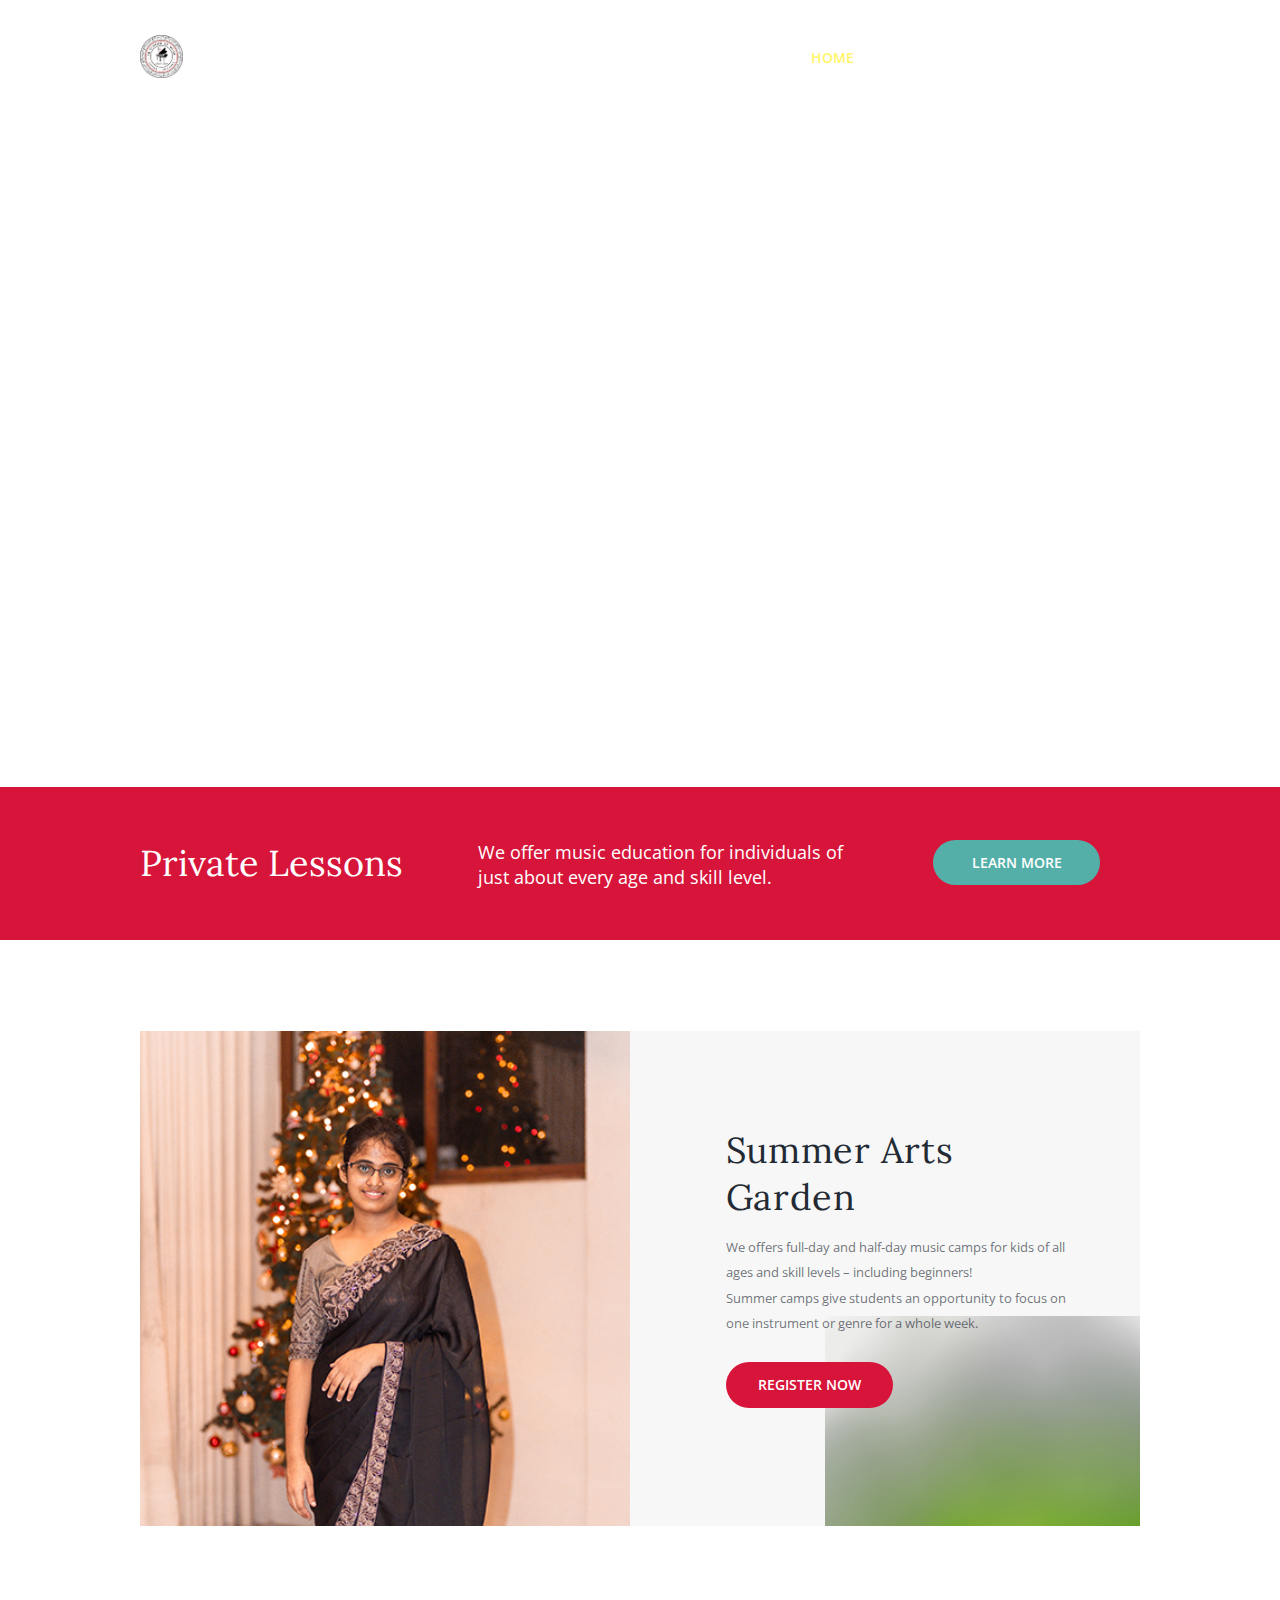
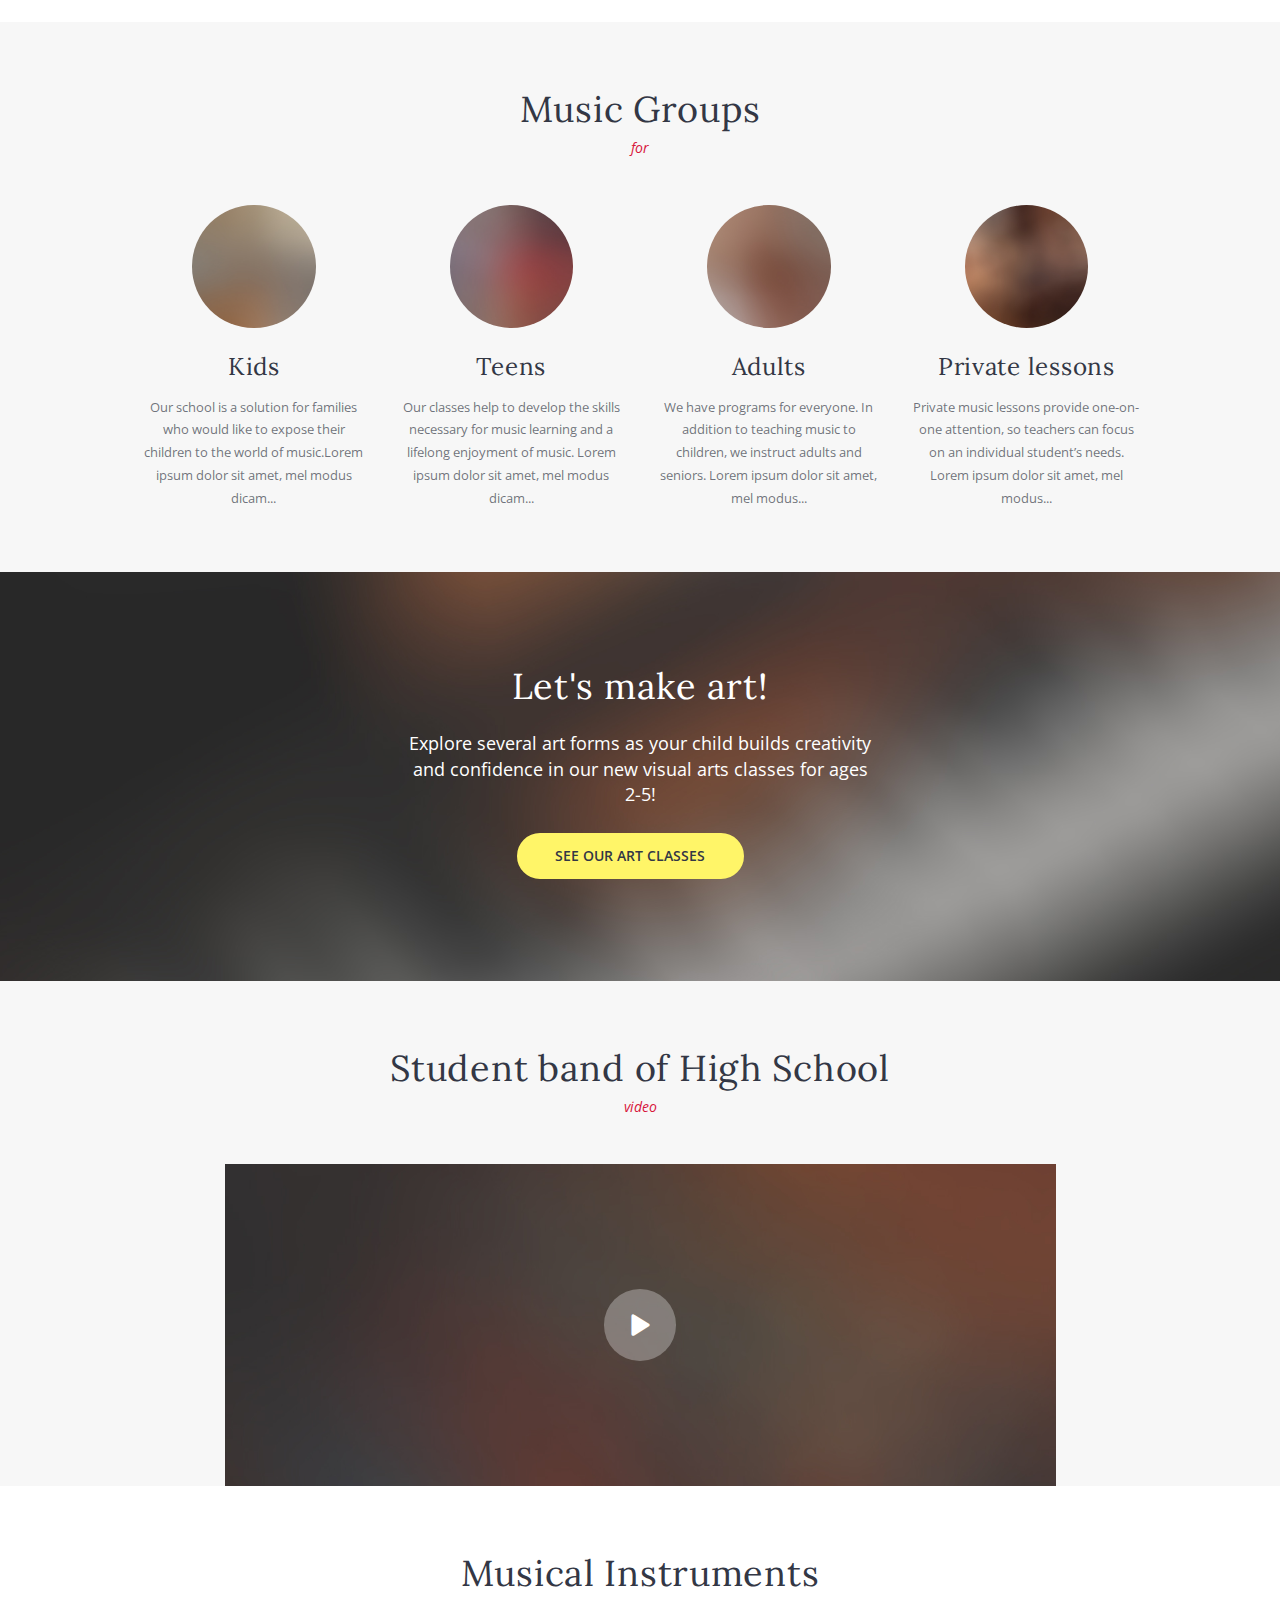
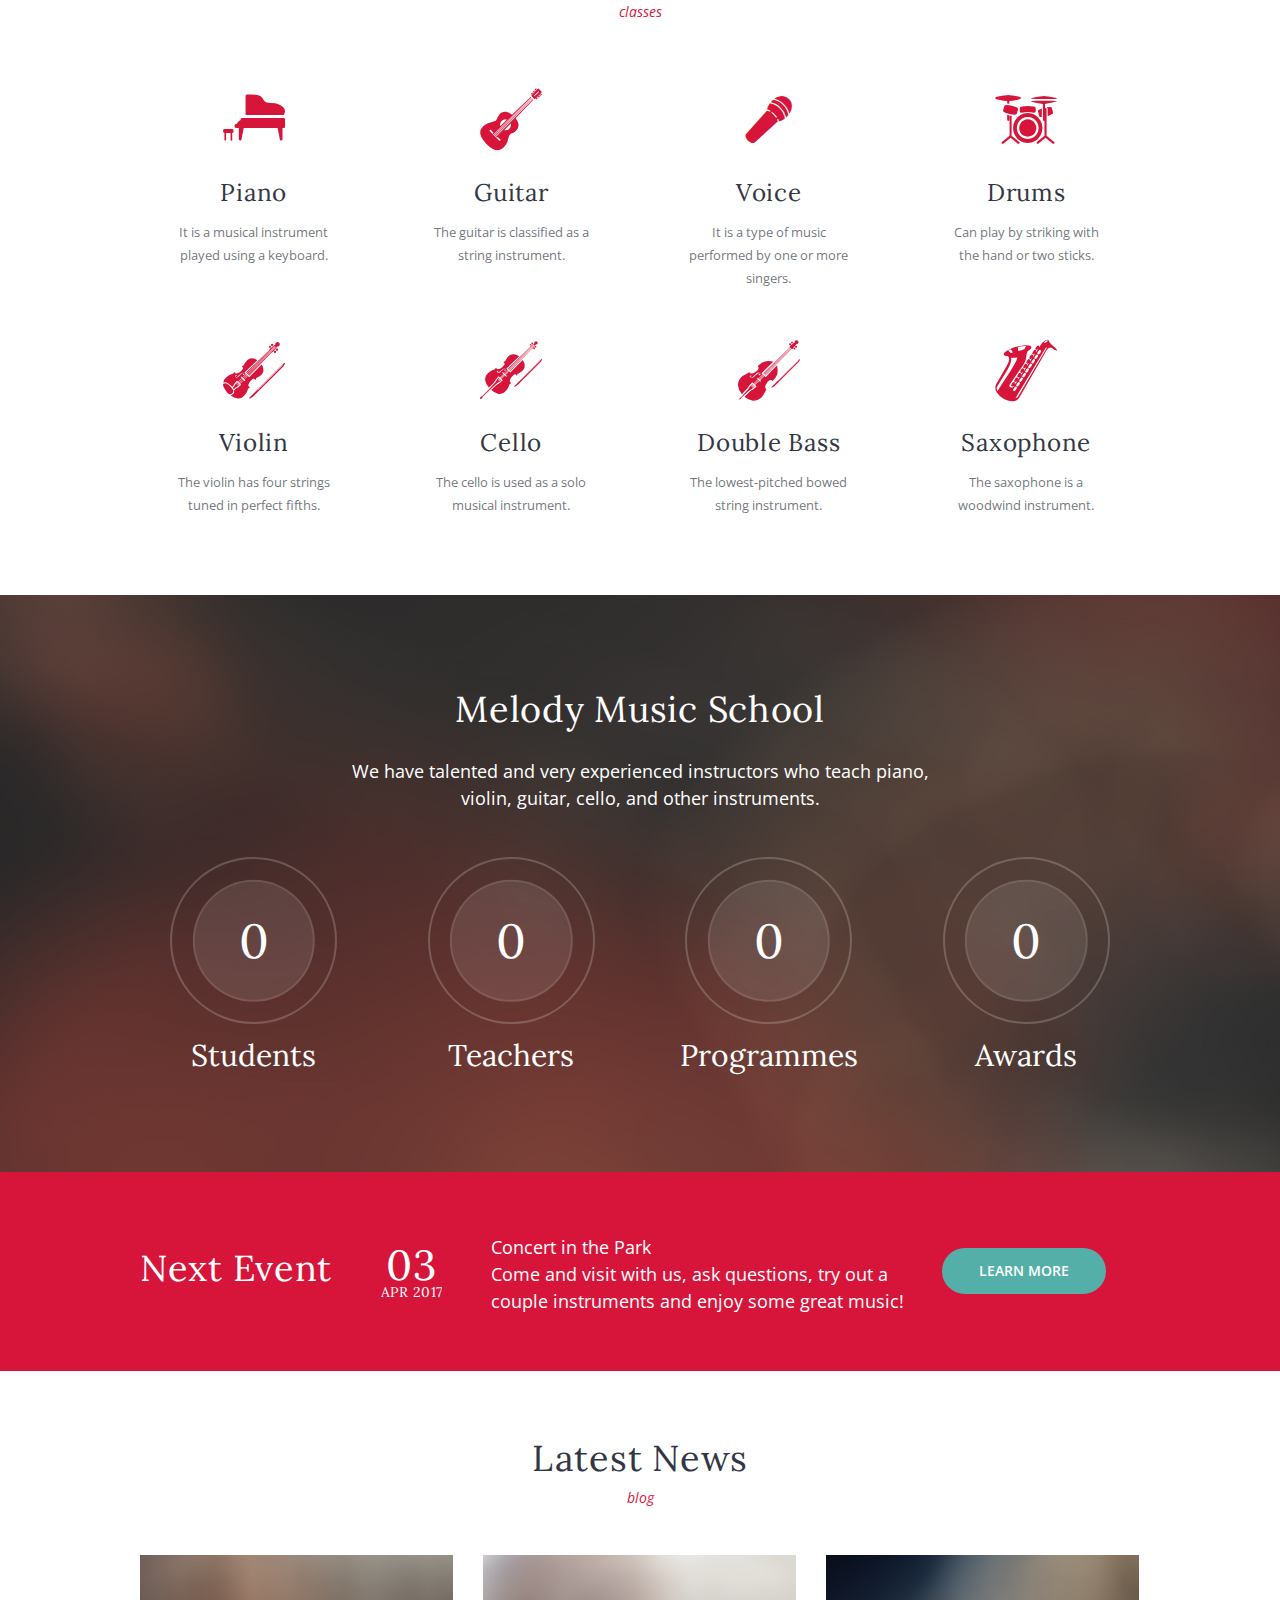
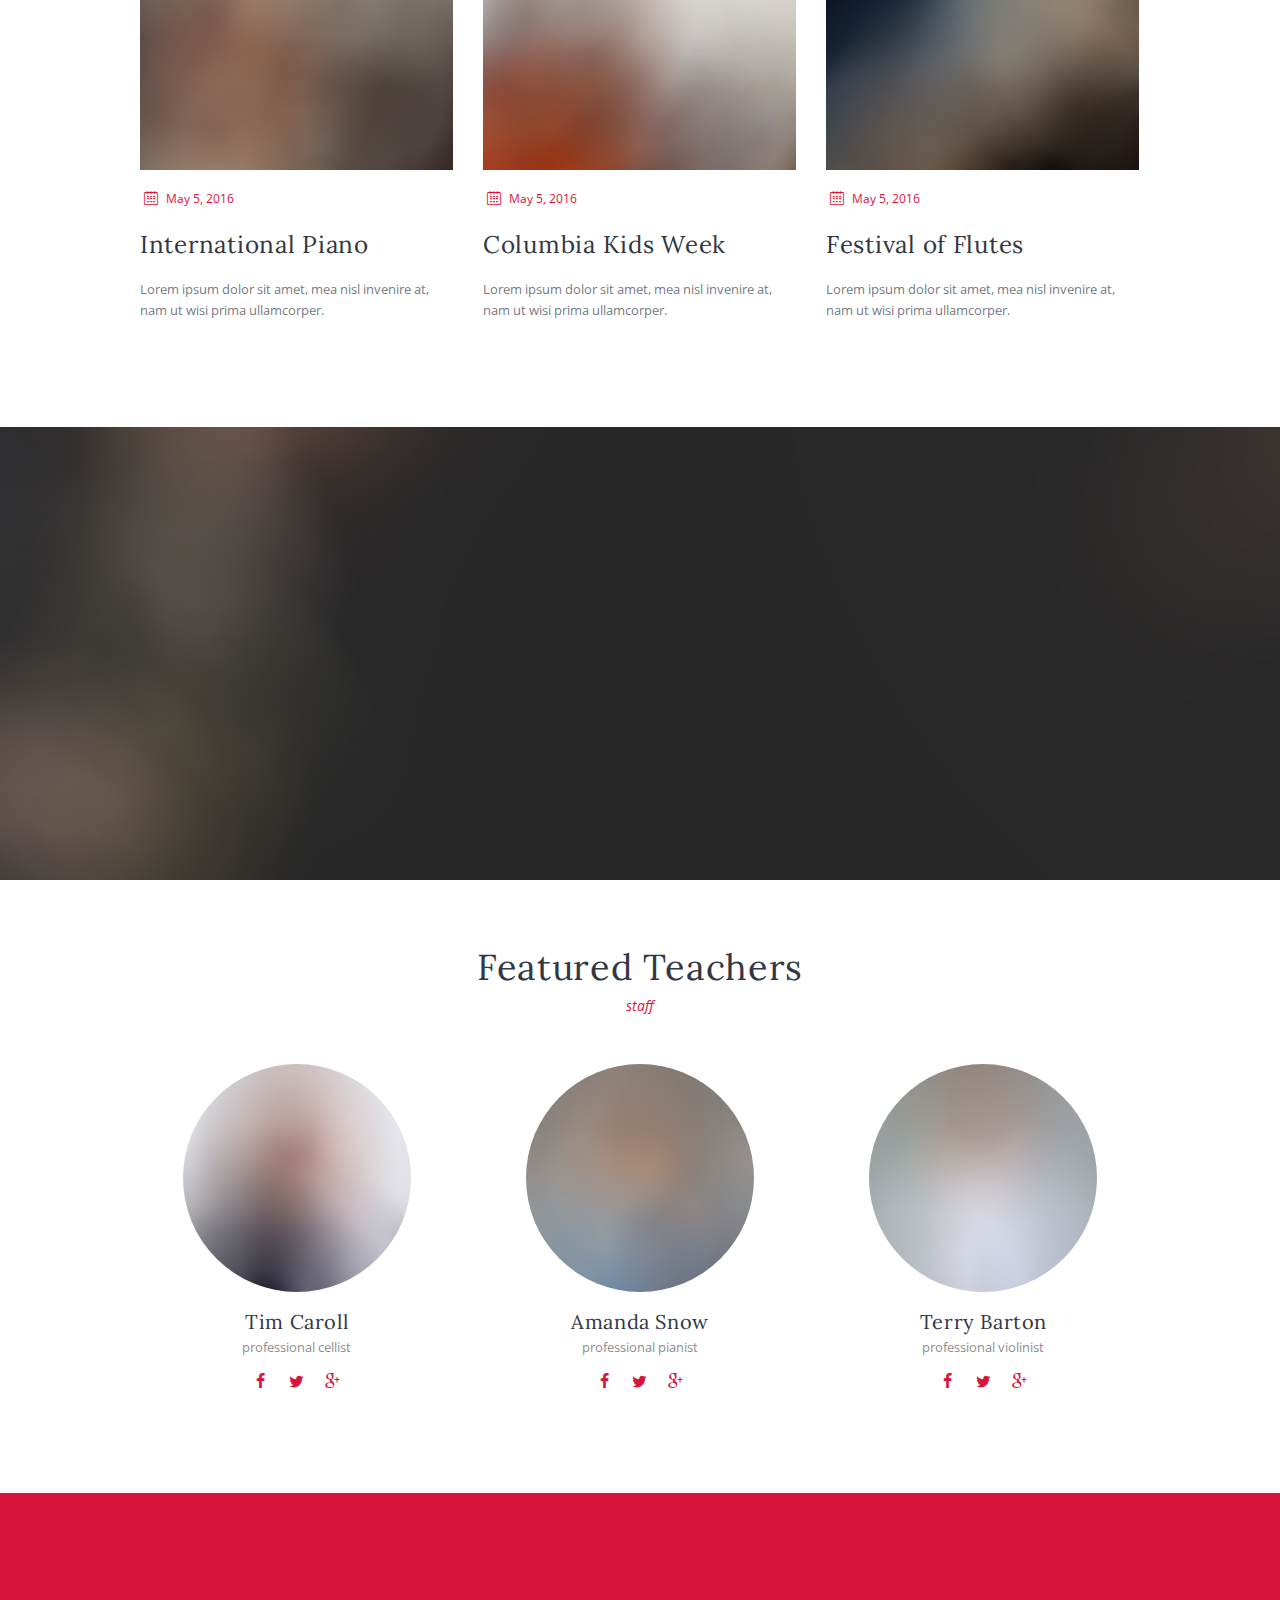
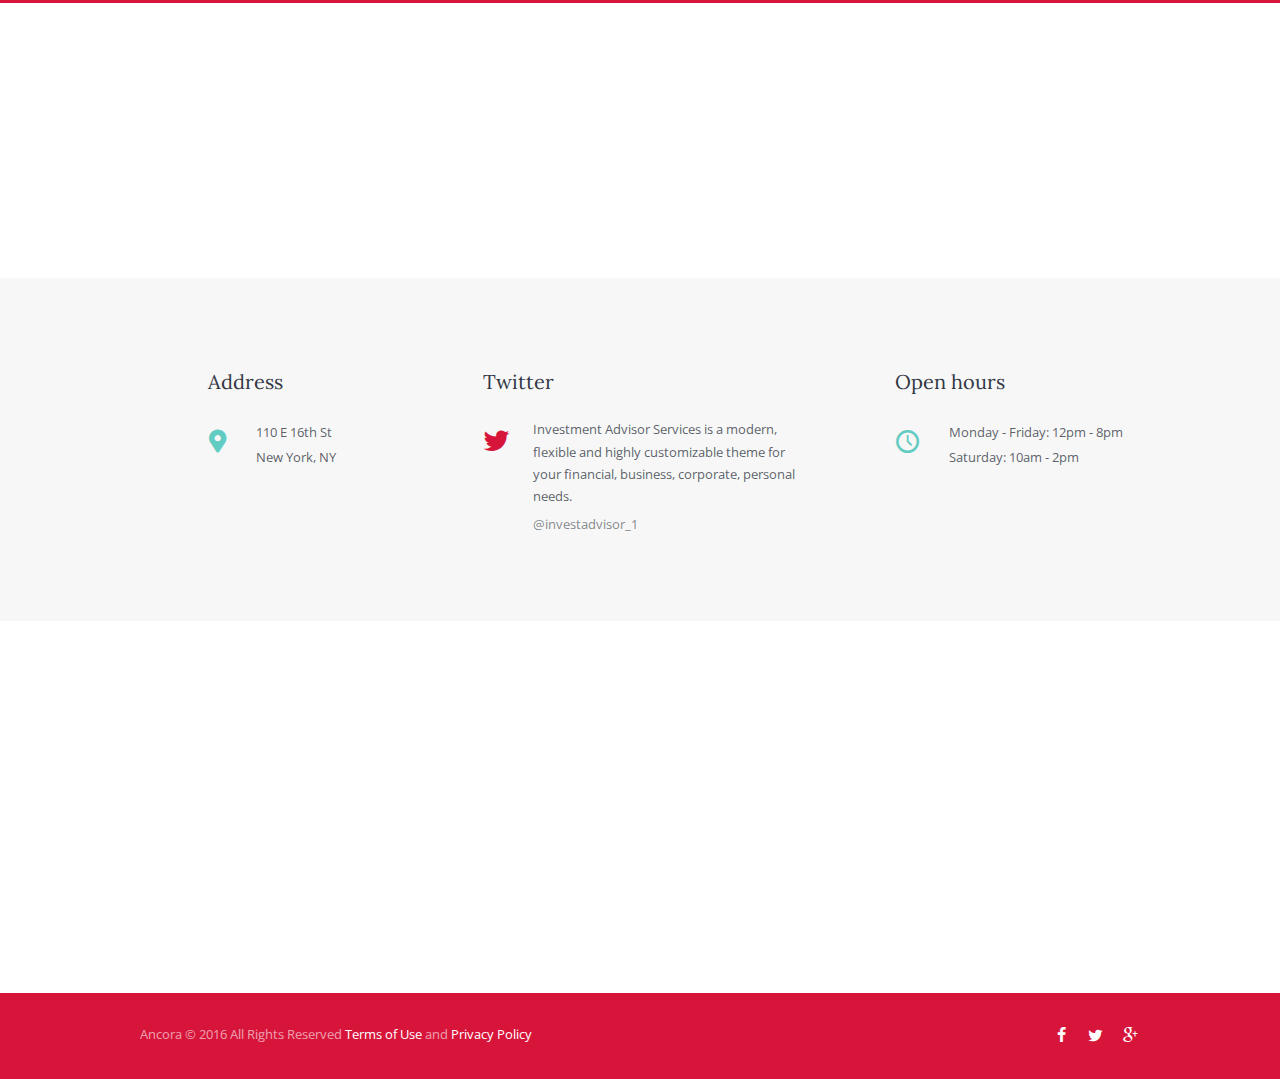
<file: index.html>
<!DOCTYPE html>
<html lang="en-US" class="scheme_original">
<head>
	<title>AR  School of Music</title>
	<meta http-equiv="content-type" content="text/html;charset=UTF-8" />
	<link rel="icon" href="favicon.ico" type="image/x-icon">
	<meta name="viewport" content="width=device-width, initial-scale=1, maximum-scale=1">
	<link rel="profile" href="http://gmpg.org/xfn/11" />
	<link rel="pingback" href="xmlrpc.html" />
	<link rel='dns-prefetch' href='http://maps.google.com/' />
	<link rel='dns-prefetch' href='http://fonts.googleapis.com/' />
	<link rel='dns-prefetch' href='http://s.w.org/' />
	<link rel="alternate" type="application/rss+xml" title="Melody - Music School &raquo; Feed" href="#" />
	<link rel="alternate" type="application/rss+xml" title="Melody - Music School &raquo; Comments Feed" href="#" />
	<link rel='stylesheet' id='essential-grid-plugin-settings-css' href='js/vendor/plugins/essential-grid/public/assets/css/settings.css' type='text/css' media='all' />
	<link rel='stylesheet' id='tp-open-sans-css' href='http://fonts.googleapis.com/css?family=Open+Sans%3A300%2C400%2C600%2C700%2C800&amp;ver=4.6.3' type='text/css' media='all' />
	<link rel='stylesheet' id='tp-raleway-css' href='http://fonts.googleapis.com/css?family=Raleway%3A100%2C200%2C300%2C400%2C500%2C600%2C700%2C800%2C900&amp;ver=4.6.3' type='text/css' media='all' />
	<link rel='stylesheet' id='tp-droid-serif-css' href='http://fonts.googleapis.com/css?family=Droid+Serif%3A400%2C700&amp;ver=4.6.3' type='text/css' media='all' />
	<link rel='stylesheet' id='rs-plugin-settings-css' href='./js/vendor/plugins/revslider/public/assets/css/settings.css' type='text/css' media='all' />
	<link rel='stylesheet' id='wpProQuiz_front_style-css' href='js/vendor/plugins/sfwd-lms/wp-pro-quiz/css/wpProQuiz_front.min.css' type='text/css' media='all' />
	<link rel='stylesheet' id='learndash_style-css' href='js/vendor/plugins/sfwd-lms/assets/style.css' type='text/css' media='all' />
	<link rel='stylesheet' id='woocommerce-layout-css' href='js/vendor/plugins/woocommerce/assets/css/woocommerce-layout.css' type='text/css' media='all' />
	<link rel='stylesheet' id='woocommerce-smallscreen-css' href='js/vendor/plugins/woocommerce/assets/css/woocommerce-smallscreen.css' type='text/css' media='only screen and (max-width: 768px)' />
	<link rel='stylesheet' id='woocommerce-general-css' href='js/vendor/plugins/woocommerce/assets/css/woocommerce.css' type='text/css' media='all' />
	<link rel='stylesheet' id='melodyschool-font-google_fonts-style-css' href='http://fonts.googleapis.com/css?family=Lora:300,300italic,400,400italic,700,700italic%7COpen+Sans:300,300italic,400,400italic,700,700italic&amp;subset=latin,latin-ext&amp;rnd=1345236703'
					type='text/css' media='all' />
	<link rel='stylesheet' id='melodyschool-fontello-style-css' href='css/fontello/css/fontello.css' type='text/css' media='all' />
	<link rel='stylesheet' id='melodyschool-main-style-css' href='css/style.css' type='text/css' media='all' />

	<link rel='stylesheet' id='melodyschool-animation-style-css' href='js/vendor/fw/css/core.animation.css' type='text/css' media='all' />
	<link rel='stylesheet' id='melodyschool-shortcodes-style-css' href='js/vendor/shortcodes/theme.shortcodes.css' type='text/css' media='all' />
	<link rel='stylesheet' id='melodyschool-theme-style-css' href='css/theme.css' type='text/css' media='all' />
	<link rel='stylesheet' id='sfwd_front_css-css' href='js/vendor/plugins/sfwd-lms/assets/front.css' type='text/css' media='all' />
	<link rel='stylesheet' id='sfwd_template_css-css' href='js/vendor/plugins/sfwd-lms/templates/learndash_template_style.css' type='text/css' media='all' />
	<link rel='stylesheet' id='melodyschool-magnific-style-css' href='js/vendor/fw/js/magnific/magnific-popup.css' type='text/css' media='all' />
	<link rel='stylesheet' id='melodyschool-swiperslider-style-css' href='js/vendor/fw/js/swiper/swiper.css' type='text/css' media='all' />
	<link rel='stylesheet' id='melodyschool-messages-style-css' href='js/vendor/fw/js/core.messages/core.messages.css' type='text/css' media='all' />
	<link rel='stylesheet' id='themepunchboxextcss-css' href='js/vendor/plugins/essential-grid/public/assets/css/lightbox.css' type='text/css' media='all' />
	<link rel='stylesheet' id='melodyschool-plugin.instagram-widget-style-css' href='css/plugin.instagram-widget.css' type='text/css' media='all' />
	<link rel='stylesheet' id='melodyschool-plugin.learndash-style-css' href='css/plugin.learndash.css' type='text/css' media='all' />
	<link rel='stylesheet' id='melodyschool-main-style-css' href='css/custom.css' type='text/css' media='all' />
	<link rel='stylesheet' id='melodyschool-responsive-style-css' href='css/responsive.css' type='text/css' media='all' />
	<link rel='stylesheet' id='mediaelement-css' href='js/vendor/mediaelement/mediaelementplayer.min.css' type='text/css' media='all' />
	<link rel='stylesheet' id='wp-mediaelement-css' href='js/vendor/mediaelement/wp-mediaelement.min.css' type='text/css' media='all' />
</head>
<body class="home page page-id-301 page-template-default melodyschool_body body_style_wide body_filled article_style_stretch layout_single-standard template_single-standard scheme_original top_panel_show top_panel_over sidebar_hide sidebar_outer_hide vc_responsive">
	<a id="toc_home" class="sc_anchor" title="Home" data-description="&lt;i&gt;Return to Home&lt;/i&gt; - &lt;br&gt;navigate to home page of the site" data-icon="icon-home" data-url="http://melody.ancorathemes.com/" data-separator="yes"></a>
	<a id="toc_top" class="sc_anchor" title="To Top" data-description="&lt;i&gt;Back to top&lt;/i&gt; - &lt;br&gt;scroll to top of the page" data-icon="icon-double-up" data-url="" data-separator="yes"></a>
	<div class="body_wrap">
		<div class="page_wrap">
			<div class="top_panel_fixed_wrap"></div>
			<header class="top_panel_wrap top_panel_style_6 scheme_original">
				<div class="top_panel_wrap_inner top_panel_inner_style_6 top_panel_position_over">
					<div class="top_panel_middle">
						<div class="content_wrap">
							<div class="contact_logo">
								<div class="logo">
									<a href="index.html"><img src="images/logo.png" class="logo_main" alt="" width="43" height="43"><img src="images/logo.png" class="logo_fixed" alt="" width="169" height="43"></a>
								</div>
							</div>
							<div class="menu_main_wrap">
								<nav class="menu_main_nav_area">
									<ul id="menu_main" class="menu_main_nav">
										<li class="menu-item current-menu-ancestor current-menu-parent menu-item-has-children"><a href="index.html">Home</a>
										</li>
										<li class="menu-item menu-item-has-children"><a href="about.html">About</a>
										</li>
										<li class="menu-item menu-item-has-children"><a href="events.html">Events</a>
										</li>
										<li class="menu-item"><a href="contact.html">Contact</a></li>
									</ul>
								</nav>
							</div>
						</div>
					</div>
				</div>
			</header>
			<div class="header_mobile">
				<div class="wrap">
					<div class="menu_button icon-menu"></div>
					<div class="logo">
						<a href="index.html"><img src="images/logo.png" class="logo_main" alt="" width="43" height="43"></a>
					</div>
				</div>
				<div class="side_wrap">
					<div class="close">Close</div>
					<div class="panel_top">
						<nav class="menu_main_nav_area">
							<ul id="menu_mobile" class="menu_main_nav">
								<li class="menu-item current-menu-ancestor current-menu-parent menu-item-has-children"><a href="#">Home</a>
								</li>
								<li class="menu-item menu-item-has-children"><a href="about.html">About</a>
								</li>
								<li class="menu-item menu-item-has-children"><a href="events.html">Events</a>
								</li>
								<li class="menu-item"><a href="contact.html">Contact</a></li>
							</ul>
						</nav>
					</div>
					<div class="panel_bottom">
					</div>
				</div>
				<div class="mask"></div>
			</div>
			<section class="slider_wrap slider_fullwide slider_engine_revo slider_alias_slider_melody">
				<div id="rev_slider_1_1_wrapper" class="rev_slider_wrapper fullwidthbanner-container" style="margin:0px auto;background-color:transparent;padding:0px;margin-top:0px;margin-bottom:0px;">
					<div id="rev_slider_1_1" class="rev_slider fullwidthabanner" style="display:none;" data-version="5.2.6">
						<ul>
							<li data-index="rs-1" data-transition="fade" data-slotamount="default" data-hideafterloop="0" data-hideslideonmobile="off" data-easein="default" data-easeout="default" data-masterspeed="300" data-rotate="0" data-saveperformance="off" data-title="Slide"
											data-param1="" data-param2="" data-param3="" data-param4="" data-param5="" data-param6="" data-param7="" data-param8="" data-param9="" data-param10="" data-description="">
								<img src="./images/slider1.jpg" alt="" title="slider1" width="1920" height="787" data-bgposition="center center" data-bgfit="cover" data-bgrepeat="no-repeat" class="rev-slidebg" data-no-retina>
								<div class="tp-caption BigWhiteText   tp-resizeme" id="slide-1-layer-1" data-x="center" data-hoffset="" data-y="center" data-voffset="-35" data-width="['auto']" data-height="['auto']" data-transform_idle="o:1;" data-transform_in="y:[-100%];z:0;rZ:35deg;sX:1;sY:1;skX:0;skY:0;s:2000;e:Power4.easeInOut;"
												data-transform_out="opacity:0;s:300;" data-mask_in="x:0px;y:0px;" data-start="500" data-splitin="chars" data-splitout="none" data-responsive_offset="on" data-elementdelay="0.05" style="z-index: 5; white-space: nowrap;">Music for Everyone </div>
								<div class="tp-caption SmallWhiteText   tp-resizeme" id="slide-1-layer-2" data-x="center" data-hoffset="" data-y="center" data-voffset="26" data-width="['auto']" data-height="['auto']" data-transform_idle="o:1;" data-transform_in="z:0;rX:0deg;rY:0;rZ:0;sX:2;sY:2;skX:0;skY:0;opacity:0;s:1000;e:Power2.easeOut;"
												data-transform_out="opacity:0;s:300;" data-mask_in="x:0px;y:0px;" data-start="3240" data-splitin="none" data-splitout="none" data-responsive_offset="on" style="z-index: 6; white-space: nowrap;">Awaken possibility </div>
								<div class="tp-caption MelodyButton rev-btn " id="slide-1-layer-3" data-x="center" data-hoffset="" data-y="center" data-voffset="98" data-width="['auto']" data-height="['auto']" data-transform_idle="o:1;" data-transform_hover="o:1;rX:0;rY:0;rZ:0;z:0;s:0;e:Linear.easeNone;"
												data-style_hover="c:rgba(255, 255, 255, 1.00);bg:rgba(92, 200, 191, 1.00);" data-transform_in="y:50px;opacity:0;s:1500;e:Power3.easeInOut;" data-transform_out="opacity:0;s:300;" data-start="3510" data-splitin="none" data-splitout="none" data-responsive_offset="on"
												data-responsive="off" style="z-index: 7; white-space: nowrap;text-transform:uppercase;outline:none;box-shadow:none;box-sizing:border-box;-moz-box-sizing:border-box;-webkit-box-sizing:border-box;cursor:pointer;">Start Learning </div>
							</li>
							<li data-index="rs-2" data-transition="fade" data-slotamount="default" data-hideafterloop="0" data-hideslideonmobile="off" data-easein="default" data-easeout="default" data-masterspeed="300" data-rotate="0" data-saveperformance="off" data-title="Slide"
											data-param1="" data-param2="" data-param3="" data-param4="" data-param5="" data-param6="" data-param7="" data-param8="" data-param9="" data-param10="" data-description="">
								<img src="images/slider2.jpg" alt="" title="slider2" width="1920" height="787" data-bgposition="center center" data-bgfit="cover" data-bgrepeat="no-repeat" class="rev-slidebg" data-no-retina>
								<div class="tp-caption BigWhiteText   tp-resizeme" id="slide-2-layer-1" data-x="center" data-hoffset="" data-y="center" data-voffset="-35" data-width="['auto']" data-height="['auto']" data-transform_idle="o:1;" data-transform_in="x:[105%];z:0;rX:45deg;rY:0deg;rZ:90deg;sX:1;sY:1;skX:0;skY:0;s:2000;e:Power4.easeInOut;"
												data-transform_out="opacity:0;s:300;" data-mask_in="x:0px;y:0px;" data-start="500" data-splitin="chars" data-splitout="none" data-responsive_offset="on" data-elementdelay="0.05" style="z-index: 5; white-space: nowrap;">Music is Your World </div>
								<div class="tp-caption SmallWhiteText   tp-resizeme" id="slide-2-layer-2" data-x="center" data-hoffset="" data-y="center" data-voffset="26" data-width="['auto']" data-height="['auto']" data-transform_idle="o:1;" data-transform_in="z:0;rX:0deg;rY:0;rZ:0;sX:2;sY:2;skX:0;skY:0;opacity:0;s:1000;e:Power2.easeOut;"
												data-transform_out="opacity:0;s:300;" data-mask_in="x:0px;y:0px;" data-start="3240" data-splitin="none" data-splitout="none" data-responsive_offset="on" style="z-index: 6; white-space: nowrap;">Don't miss a chance </div>
								<div class="tp-caption MelodyButton rev-btn " id="slide-2-layer-3" data-x="center" data-hoffset="" data-y="center" data-voffset="98" data-width="['auto']" data-height="['auto']" data-transform_idle="o:1;" data-transform_hover="o:1;rX:0;rY:0;rZ:0;z:0;s:0;e:Linear.easeNone;"
												data-style_hover="c:rgba(255, 255, 255, 1.00);bg:rgba(92, 200, 191, 1.00);" data-transform_in="y:[100%];z:0;rX:0deg;rY:0;rZ:0;sX:1;sY:1;skX:0;skY:0;opacity:0;s:2000;e:Power4.easeInOut;" data-transform_out="opacity:0;s:300;" data-start="3510" data-splitin="none"
												data-splitout="none" data-responsive_offset="on" data-responsive="off" style="z-index: 7; white-space: nowrap;text-transform:uppercase;outline:none;box-shadow:none;box-sizing:border-box;-moz-box-sizing:border-box;-webkit-box-sizing:border-box;cursor:pointer;">Start Learning </div>
							</li>
							<li data-index="rs-3" data-transition="fade" data-slotamount="default" data-hideafterloop="0" data-hideslideonmobile="off" data-easein="default" data-easeout="default" data-masterspeed="300" data-rotate="0" data-saveperformance="off" data-title="Slide"
											data-param1="" data-param2="" data-param3="" data-param4="" data-param5="" data-param6="" data-param7="" data-param8="" data-param9="" data-param10="" data-description="">
								<img src="images/slider3.jpg" alt="" title="slider3" width="1920" height="787" data-bgposition="center center" data-bgfit="cover" data-bgrepeat="no-repeat" class="rev-slidebg" data-no-retina>
								<div class="tp-caption BigWhiteText   tp-resizeme" id="slide-3-layer-1" data-x="center" data-hoffset="" data-y="center" data-voffset="-35" data-width="['auto']" data-height="['auto']" data-transform_idle="o:1;" data-transform_in="x:{-250,250};y:{-150,150};rX:{-90,90};rY:{-90,90};rZ:{-360,360};sX:0;sY:0;opacity:0;s:2000;e:Power4.easeInOut;"
												data-transform_out="opacity:0;s:300;" data-start="500" data-splitin="chars" data-splitout="none" data-responsive_offset="on" data-elementdelay="0.1" style="z-index: 5; white-space: nowrap;">Start With a Note </div>
								<div class="tp-caption SmallWhiteText   tp-resizeme" id="slide-3-layer-2" data-x="center" data-hoffset="" data-y="center" data-voffset="26" data-width="['auto']" data-height="['auto']" data-transform_idle="o:1;" data-transform_in="z:0;rX:0deg;rY:0;rZ:0;sX:2;sY:2;skX:0;skY:0;opacity:0;s:1000;e:Power2.easeOut;"
												data-transform_out="opacity:0;s:300;" data-mask_in="x:0px;y:0px;s:inherit;e:inherit;" data-start="3240" data-splitin="none" data-splitout="none" data-responsive_offset="on" style="z-index: 6; white-space: nowrap;">Awaken possibility </div>
								<div class="tp-caption MelodyButton rev-btn " id="slide-3-layer-3" data-x="center" data-hoffset="" data-y="center" data-voffset="98" data-width="['auto']" data-height="['auto']" data-transform_idle="o:1;" data-transform_hover="o:1;rX:0;rY:0;rZ:0;z:0;s:0;e:Linear.easeNone;"
												data-style_hover="c:rgba(255, 255, 255, 1.00);bg:rgba(92, 200, 191, 1.00);" data-transform_in="y:[100%];z:0;rX:0deg;rY:0;rZ:0;sX:1;sY:1;skX:0;skY:0;opacity:0;s:2000;e:Power4.easeInOut;" data-transform_out="opacity:0;s:300;" data-start="3510" data-splitin="none"
												data-splitout="none" data-responsive_offset="on" data-responsive="off" style="z-index: 7; white-space: nowrap;text-transform:uppercase;outline:none;box-shadow:none;box-sizing:border-box;-moz-box-sizing:border-box;-webkit-box-sizing:border-box;cursor:pointer;">Start Learning </div>
							</li>
						</ul>
						<div class="tp-bannertimer tp-bottom" style="visibility: hidden !important;"></div>
					</div>
			</section>
			<div class="page_content_wrap page_paddings_no">
				<div class="content_wr">
					<div class="content">
						<article class="itemscope post_item post_item_single post_featured_default post_format_standard post-301 page type-page hentry">
							<section class="post_content" itemprop="articleBody">
								<div class="vc_row wpb_row vc_row-fluid accent1_bg">
									<div class="wpb_column vc_column_container vc_col-sm-12">
										<div class="vc_column-inner ">
											<div class="wrap">
												<div id="sc_call_to_action_730112356" class="sc_call_to_action sc_call_to_action_accented sc_call_to_action_style_2 sc_call_to_action_align_left">
													<div class="columns_wrap">
														<div class="sc_call_to_action_info column-3_4">
															<h1 class="sc_call_to_action_title sc_item_title">Private Lessons</h1>
															<div class="sc_call_to_action_descr sc_item_descr">We offer music education for individuals of just about every age and skill level.</div>
														</div><div class="sc_call_to_action_buttons sc_item_buttons column-1_4">
															<div class="sc_call_to_action_button sc_item_button"><a href="courses/private-lessons/index.html" class="sc_button sc_button_square sc_button_style_filled sc_button_size_small style_color_dark_hover ">Learn More</a></div>
														</div>
													</div>
												</div>
											</div>
										</div>
									</div>
								</div>

								<div class="vc_row wpb_row vc_row-fluid">
									<div class="wpb_column vc_column_container vc_col-sm-12">
										<div class="vc_column-inner block_1462864288916">
											<div class="wrap">
												<div class="sc_promo margin_top_huge margin_bottom_huge sc_promo_size_large">
													<div class="sc_promo_inner">
														<div class="sc_promo_image" style="background-image:url(images/banner2.jpg);width:49%;left: 0;"></div>
														<div class="sc_promo_block sc_align_left" style="width: 51%; float: right;background-image:url(images/bg_1.png);">
															<div class="sc_promo_block_inner">
																<h1 class="sc_promo_title sc_item_title">Summer Arts Garden</h1>
																<div class="sc_promo_descr sc_item_descr">We offers full-day and half-day music camps for kids of all ages and skill levels – including beginners!<br/> Summer camps give students an opportunity to focus on one instrument or genre for a whole week.</div>
																<div class="sc_promo_button sc_item_button"><a href="bookonline.html" class="sc_button sc_button_square sc_button_style_filled sc_button_size_small">Register now</a></div>
															</div>
														</div>
													</div>
												</div>
											</div>
										</div>
									</div>
								</div>
								<div class="vc_row wpb_row vc_row-fluid block_1462865672215">
									<div class="wpb_column vc_column_container vc_col-sm-12">
										<div class="vc_column-inner block_1462867913397">
											<div class="wrap">
												<div class="sc_section">
													<div class="sc_section_inner">
														<h1 class="sc_section_title sc_item_title">Music Groups</h1>
														<h6 class="sc_section_subtitle sc_item_subtitle">for</h6>
														<div class="sc_section_content_wrap">
															<div id="sc_services_1232094271_wrap" class="sc_services_wrap">
																<div id="sc_services_1232094271" class="sc_services sc_services_style_services-1 sc_services_type_images  margin_top_medium">
																	<div class="sc_columns columns_wrap">
																		<div class="column-1_4 column_padding_bottom">
																			<div id="sc_services_1232094271_1" class="sc_services_item sc_services_item_1 odd first">
																				<div class="sc_services_item_featured post_featured">
																					<div class="post_thumb" data-image="images/services-3.jpg" data-title="Kids">
																						<a class="hover_icon hover_icon_link" href="services/kids/index.html"><img class="wp-post-image" width="370" height="370" alt="Kids" src="images/services-3-370x370.jpg"></a>
																					</div>
																				</div>
																				<div class="sc_services_item_content">
																					<h3 class="sc_services_item_title"><a href="services/kids/index.html">Kids</a></h3>
																					<div class="sc_services_item_description">
																						<p>Our school is a solution for families who would like to expose their children to the world of music.Lorem ipsum dolor sit amet, mel modus dicam...</p>
																					</div>
																				</div>
																			</div>
																		</div><div class="column-1_4 column_padding_bottom">
																			<div id="sc_services_1232094271_2" class="sc_services_item sc_services_item_2 even">
																				<div class="sc_services_item_featured post_featured">
																					<div class="post_thumb" data-image="images/services-2.jpg" data-title="Teens">
																						<a class="hover_icon hover_icon_link" href="services/teens/index.html"><img class="wp-post-image" width="370" height="370" alt="Teens" src="images/services-2-370x370.jpg"></a>
																					</div>
																				</div>
																				<div class="sc_services_item_content">
																					<h3 class="sc_services_item_title"><a href="services/teens/index.html">Teens</a></h3>
																					<div class="sc_services_item_description">
																						<p>Our classes help to develop the skills necessary for music learning and a lifelong enjoyment of music. Lorem ipsum dolor sit amet, mel modus dicam...</p>
																					</div>
																				</div>
																			</div>
																		</div><div class="column-1_4 column_padding_bottom">
																			<div id="sc_services_1232094271_3" class="sc_services_item sc_services_item_3 odd">
																				<div class="sc_services_item_featured post_featured">
																					<div class="post_thumb" data-image="images/services-1.jpg" data-title="Adults">
																						<a class="hover_icon hover_icon_link" href="services/adults/index.html"><img class="wp-post-image" width="370" height="370" alt="Adults" src="images/services-1-370x370.jpg"></a>
																					</div>
																				</div>
																				<div class="sc_services_item_content">
																					<h3 class="sc_services_item_title"><a href="services/adults/index.html">Adults</a></h3>
																					<div class="sc_services_item_description">
																						<p>We have programs for everyone. In addition to teaching music to children, we instruct adults and seniors. Lorem ipsum dolor sit amet, mel modus...</p>
																					</div>
																				</div>
																			</div>
																		</div><div class="column-1_4 column_padding_bottom">
																			<div id="sc_services_1232094271_4" class="sc_services_item sc_services_item_4 even">
																				<div class="sc_services_item_featured post_featured">
																					<div class="post_thumb" data-image="images/image-7.jpg" data-title="Private lessons">
																						<a class="hover_icon hover_icon_link" href="services/private-lessons/index.html"><img class="wp-post-image" width="370" height="370" alt="Private lessons" src="images/image-7-370x370.jpg"></a>
																					</div>
																				</div>
																				<div class="sc_services_item_content">
																					<h3 class="sc_services_item_title"><a href="services/private-lessons/index.html">Private lessons</a></h3>
																					<div class="sc_services_item_description">
																						<p>Private music lessons provide one-on-one attention, so teachers can focus on an individual student’s needs. Lorem ipsum dolor sit amet, mel modus...</p>
																					</div>
																				</div>
																			</div>
																		</div>
																	</div>
																</div>
															</div>
														</div>
													</div>
												</div>
											</div>
										</div>
									</div>
								</div>

								<div class="vc_row wpb_row vc_row-fluid vc_row-no-padding">
									<div class="wpb_column vc_column_container vc_col-sm-12">
										<div class="vc_column-inner ">
											<div class="wpb_wrapper">
												<div class="sc_parallax" data-parallax-speed="0.1" data-parallax-x-pos="50%" data-parallax-y-pos="50%">
													<div class="sc_parallax_content" style="background-image:url(images/bg1-Parallax.jpg); background-position:50% 50%;">
														<div id="sc_call_to_action_2124828265" class="sc_call_to_action sc_call_to_action_style_1 sc_call_to_action_align_center margin_top_huge margin_bottom_large color_style_light" style="margin: auto; max-width: 500px;width:100%;">
															<div class="sc_call_to_action_info">
																<h1 class="sc_call_to_action_title sc_item_title">Let's make art!</h1>
																<div class="sc_call_to_action_descr sc_item_descr">Explore several art forms as your child builds creativity and confidence in our new visual arts classes for ages 2-5!</div>
																<div class="sc_call_to_action_buttons sc_item_buttons">
																	<div class="sc_call_to_action_button sc_item_button"><a href="all-courses.html" class="sc_button sc_button_square sc_button_style_filled sc_button_size_small style_color_dark_hover ">See our art classes</a></div>
																</div>
															</div>
														</div>
														<div class="vc_empty_space" style="height: 1.7em"><span class="vc_empty_space_inner"></span></div>
													</div>
												</div>
											</div>
										</div>
									</div>
								</div>

								<div class="vc_row wpb_row vc_row-fluid block_1462868235830">
									<div class="wpb_column vc_column_container vc_col-sm-12">
										<div class="vc_column-inner block_1462870427941">
											<div class="wrap">
												<div class="sc_section">
													<div class="sc_section_inner">
														<h1 class="sc_section_title sc_item_title">Student band of High School</h1>
														<h6 class="sc_section_subtitle sc_item_subtitle">video</h6>
														<div class="sc_section_content_wrap">
															<div id="pop_video" class="sc_popup mfp-with-anim mfp-hide">
																<div class="sc_video_player">
																	<div class="sc_video_frame" data-width="100%" data-height="659"><iframe class="video_frame" src="https://player.vimeo.com/video/55745039" width="100%" height="659" frameborder="0" webkitAllowFullScreen="webkitAllowFullScreen" mozallowfullscreen="mozallowfullscreen" allowFullScreen="allowFullScreen"></iframe></div>
																</div>
															</div>
															<div class="sc_section sc_section_block margin_top_medium margin_bottom_null aligncenter" style="max-width: 831px;background-image:url(images/banner1.jpg);background-repeat:no-repeat;background-size:cover;">
																<div class="sc_section_inner">
																	<div class="sc_section_overlay" style="">
																		<div class="sc_section_content padding_on" style="">
																			<div class="sc_section_content_wrap">
																				<a href="#pop_video" target="#pop_video" class="sc_button sc_button_round sc_button_style_filled sc_button_size_large  sc_button_iconed icon-play sc_popup_link" style="margin-top: 7rem; margin-bottom: 7rem;"></a>
																			</div>
																		</div>
																	</div>
																</div>
															</div>
														</div>
													</div>
												</div>
											</div>
										</div>
									</div>
								</div>

								<div class="vc_row wpb_row vc_row-fluid">
									<div class="wpb_column vc_column_container vc_col-sm-12">
										<div class="vc_column-inner block_1462871605781">
											<div class="wrap">
												<div class="sc_section">
													<div class="sc_section_inner">
														<h1 class="sc_section_title sc_item_title">Musical Instruments</h1>
														<h6 class="sc_section_subtitle sc_item_subtitle">classes</h6>
														<div class="sc_section_content_wrap">
															<div id="sc_services_1762700759_wrap" class="sc_services_wrap">
																<div id="sc_services_1762700759" class="sc_services sc_services_style_services-1 sc_services_type_icons  margin_top_medium margin_bottom_medium">
																	<div class="sc_columns columns_wrap">
																		<div class="column-1_4 column_padding_bottom">
																			<div id="sc_services_1762700759_1" class="sc_services_item sc_services_item_1 odd first">
																				<a href="services/piano/index.html"><span class="sc_icon icon-icon1"></span></a>
																				<div class="sc_services_item_content">
																					<h3 class="sc_services_item_title"><a href="services/piano/index.html">Piano</a></h3>
																					<div class="sc_services_item_description">
																						<p>It is a musical instrument played using a keyboard.</p>
																					</div>
																				</div>
																			</div>
																		</div><div class="column-1_4 column_padding_bottom">
																			<div id="sc_services_1762700759_2" class="sc_services_item sc_services_item_2 even">
																				<a href="services/guitar/index.html"><span class="sc_icon icon-icon2"></span></a>
																				<div class="sc_services_item_content">
																					<h3 class="sc_services_item_title"><a href="services/guitar/index.html">Guitar</a></h3>
																					<div class="sc_services_item_description">
																						<p>The guitar is classified as a string instrument.</p>
																					</div>
																				</div>
																			</div>
																		</div><div class="column-1_4 column_padding_bottom">
																			<div id="sc_services_1762700759_3" class="sc_services_item sc_services_item_3 odd">
																				<a href="services/voice/index.html"><span class="sc_icon icon-icon3"></span></a>
																				<div class="sc_services_item_content">
																					<h3 class="sc_services_item_title"><a href="services/voice/index.html">Voice</a></h3>
																					<div class="sc_services_item_description">
																						<p>It is a type of music performed by one or more singers.</p>
																					</div>
																				</div>
																			</div>
																		</div><div class="column-1_4 column_padding_bottom">
																			<div id="sc_services_1762700759_4" class="sc_services_item sc_services_item_4 even">
																				<a href="services/drums/index.html"><span class="sc_icon icon-icon4"></span></a>
																				<div class="sc_services_item_content">
																					<h3 class="sc_services_item_title"><a href="services/drums/index.html">Drums</a></h3>
																					<div class="sc_services_item_description">
																						<p>Can play by striking with the hand or two sticks.</p>
																					</div>
																				</div>
																			</div>
																		</div><div class="column-1_4 column_padding_bottom">
																			<div id="sc_services_1762700759_5" class="sc_services_item sc_services_item_5 odd">
																				<a href="services/violin/index.html"><span class="sc_icon icon-icon5"></span></a>
																				<div class="sc_services_item_content">
																					<h3 class="sc_services_item_title"><a href="services/violin/index.html">Violin</a></h3>
																					<div class="sc_services_item_description">
																						<p>The violin has four strings tuned in perfect fifths.</p>
																					</div>
																				</div>
																			</div>
																		</div><div class="column-1_4 column_padding_bottom">
																			<div id="sc_services_1762700759_6" class="sc_services_item sc_services_item_6 even">
																				<a href="services/cello/index.html"><span class="sc_icon icon-icon6"></span></a>
																				<div class="sc_services_item_content">
																					<h3 class="sc_services_item_title"><a href="services/cello/index.html">Cello</a></h3>
																					<div class="sc_services_item_description">
																						<p>The cello is used as a solo musical instrument.</p>
																					</div>
																				</div>
																			</div>
																		</div><div class="column-1_4 column_padding_bottom">
																			<div id="sc_services_1762700759_7" class="sc_services_item sc_services_item_7 odd">
																				<a href="services/double-bass/index.html"><span class="sc_icon icon-icon7"></span></a>
																				<div class="sc_services_item_content">
																					<h3 class="sc_services_item_title"><a href="services/double-bass/index.html">Double Bass</a></h3>
																					<div class="sc_services_item_description">
																						<p>The lowest-pitched bowed string instrument.</p>
																					</div>
																				</div>
																			</div>
																		</div><div class="column-1_4 column_padding_bottom">
																			<div id="sc_services_1762700759_8" class="sc_services_item sc_services_item_8 even">
																				<a href="services/saxophone/index.html"><span class="sc_icon icon-icon8"></span></a>
																				<div class="sc_services_item_content">
																					<h3 class="sc_services_item_title"><a href="services/saxophone/index.html">Saxophone</a></h3>
																					<div class="sc_services_item_description">
																						<p>The saxophone is a woodwind instrument.</p>
																					</div>
																				</div>
																			</div>
																		</div>
																	</div>
																</div>
															</div>
														</div>
													</div>
												</div>
											</div>
										</div>
									</div>
								</div>
								<div class="vc_row wpb_row vc_row-fluid vc_row-no-padding">
									<div class="wpb_column vc_column_container vc_col-sm-12">
										<div class="vc_column-inner ">
											<div class="wpb_wrapper">
												<div class="sc_parallax" data-parallax-speed="0" data-parallax-x-pos="50%" data-parallax-y-pos="50%">
													<div class="sc_parallax_content" style="background-image:url(images/bg2-Parallax.jpg); background-position:50% 50%;">
														<div class="sc_content content_wrap">
															<h1 class="sc_title sc_title_regular sc_align_center margin_top_huge" style="margin-bottom: 1.55rem;text-align:center;color:#ffffff;">Melody Music School</h1>
															<div class="sc_section aligncenter" style="max-width: 590px;">
																<div class="sc_section_inner">
																	<div class="sc_section_content_wrap"><span class="sc_highlight" style="color:#ffffff;font-size:1.3846em; line-height: 1.4em;">We have talented and very experienced instructors who teach piano, violin, guitar, cello, and other instruments.</span></div>
																</div>
															</div>
															<div id="sc_skills_diagram_146952702" class="sc_skills sc_skills_counter margin_bottom_large" style="margin-top: 1.5rem;" data-type="counter" data-caption="Skills">
																<div class="columns_wrap sc_skills_columns sc_skills_columns_4">
																	<div class="sc_skills_column column-1_4">
																		<div class="sc_skills_item sc_skills_style_2 odd first">
																			<div class="sc_skills_icon none"></div>
																			<div class="sc_skills_count"></div>
																			<div class="sc_skills_total" data-start="0" data-stop="231" data-step="2" data-max="231" data-speed="17" data-duration="1964" data-ed="">0</div>
																			<div class="sc_skills_info">
																				<div class="sc_skills_label">Students</div>
																			</div>
																		</div>
																	</div><div class="sc_skills_column column-1_4">
																		<div class="sc_skills_item sc_skills_style_2 even">
																			<div class="sc_skills_icon none"></div>
																			<div class="sc_skills_count"></div>
																			<div class="sc_skills_total" data-start="0" data-stop="14" data-step="2" data-max="231" data-speed="36" data-duration="252" data-ed="">0</div>
																			<div class="sc_skills_info">
																				<div class="sc_skills_label">Teachers</div>
																			</div>
																		</div>
																	</div><div class="sc_skills_column column-1_4">
																		<div class="sc_skills_item sc_skills_style_2 odd">
																			<div class="sc_skills_icon none"></div>
																			<div class="sc_skills_count"></div>
																			<div class="sc_skills_total" data-start="0" data-stop="32" data-step="2" data-max="231" data-speed="17" data-duration="272" data-ed="">0</div>
																			<div class="sc_skills_info">
																				<div class="sc_skills_label">Programmes</div>
																			</div>
																		</div>
																	</div><div class="sc_skills_column column-1_4">
																		<div class="sc_skills_item sc_skills_style_2 even">
																			<div class="sc_skills_icon none"></div>
																			<div class="sc_skills_count"></div>
																			<div class="sc_skills_total" data-start="0" data-stop="21" data-step="2" data-max="231" data-speed="29" data-duration="305" data-ed="">0</div>
																			<div class="sc_skills_info">
																				<div class="sc_skills_label">Awards</div>
																			</div>
																		</div>
																	</div>
																</div>
															</div>
															<div class="vc_empty_space" style="height: 1.7em"><span class="vc_empty_space_inner"></span></div>
														</div>
													</div>
												</div>
											</div>
										</div>
									</div>
								</div>

								<div class="vc_row wpb_row vc_row-fluid accent1_bg events">
									<div class="wpb_column vc_column_container vc_col-sm-12">
										<div class="vc_column-inner block_1462873683550">
											<div class="wrap">
												<div class="sc_section alignleft">
													<div class="sc_section_inner">
														<div class="sc_section_content_wrap">
															<h1 class="sc_title sc_title_regular" style="margin-top: 0.65rem;color:#ffffff;">Next Event</h1></div>
													</div>
												</div>
												<div class="sc_section margin_top_null margin_left_small alignleft">
													<div class="sc_section_inner">
														<div class="sc_section_content_wrap">
															<h1 class="sc_title sc_title_regular sc_align_center margin_bottom_null" style="margin-top: 1rem;text-align:center;color:#ffffff;font-size:3.23em;">03</h1>
															<h3 class="sc_title sc_title_regular" style="text-transform: uppercase; margin-top: -0.8em;color:#ffffff;font-size:1.077em;">Apr 2017</h3></div>
													</div>
												</div>
												<div class="sc_section margin_left_medium alignleft" style="max-width: 550px;">
													<div class="sc_section_inner">
														<div class="sc_section_content_wrap"><span class="sc_highlight" style="color:#ffffff;font-size:1.3846em; line-height: 1.4em;">Concert in the Park<br/>Come and visit with us, ask questions, try out a couple instruments and enjoy some great music!</span></div>
													</div>
												</div>
												<div class="sc_section alignleft">
													<div class="sc_section_inner">
														<div class="sc_section_content_wrap"><a href="bookonline.html" class="sc_button sc_button_square sc_button_style_filled sc_button_size_medium style_color_dark_hover" style="margin-top: 0.85rem;">Learn More</a></div>
													</div>
												</div>
											</div>
										</div>
									</div>
								</div>

								<div class="vc_row wpb_row vc_row-fluid">
									<div class="wpb_column vc_column_container vc_col-sm-12">
										<div class="vc_column-inner block_1462874272918">
											<div class="wrap">
												<div class="sc_section">
													<div class="sc_section_inner">
														<h1 class="sc_section_title sc_item_title">Latest News</h1>
														<h6 class="sc_section_subtitle sc_item_subtitle">blog</h6>
														<div class="sc_section_content_wrap">
															<div id="sc_blogger_357343168" class="sc_blogger layout_classic_3 template_masonry margin_top_medium margin_bottom_large  sc_blogger_horizontal">
																<div class="isotope_wrap" data-columns="3">
																	<div class="isotope_item isotope_item_classic isotope_item_classic_3 isotope_column_3					">
																		<div class="post_item post_item_classic post_item_classic_3				  post_format_standard odd">
																			<div class="post_featured">
																				<div class="post_thumb" data-image="images/image-1.jpg" data-title="International Piano Festival">
																					<a class="hover_icon hover_icon_link" href="single-post.html"><img class="wp-post-image" width="370" height="254" alt="International Piano Festival" src="images/image-1-370x254.jpg"></a>
																				</div>
																			</div>
																			<div class="post_content isotope_item_content">
																				<div class="post_info">
																					<span class="post_info_item post_info_posted"> <a href="single-post.html" class="post_info_date">May 5, 2016</a></span>
																				</div>
																				<h3 class="post_title"><a href="single-post.html">International Piano Festival</a></h3>
																				<div class="post_descr">
																					<p>Lorem ipsum dolor sit amet, mea nisl invenire at, nam ut wisi prima ullamcorper.</p>
																				</div>
																			</div>
																		</div>
																	</div>
																	<div class="isotope_item isotope_item_classic isotope_item_classic_3 isotope_column_3					">
																		<div class="post_item post_item_classic post_item_classic_3				  post_format_standard even">
																			<div class="post_featured">
																				<div class="post_thumb" data-image="images/image-2.jpg" data-title="Columbia Kids Week">
																					<a class="hover_icon hover_icon_link" href="single-post.html"><img class="wp-post-image" width="370" height="254" alt="Columbia Kids Week" src="images/image-2-370x254.jpg"></a>
																				</div>
																			</div>
																			<div class="post_content isotope_item_content">
																				<div class="post_info">
																					<span class="post_info_item post_info_posted"> <a href="single-post.html" class="post_info_date">May 5, 2016</a></span>
																				</div>
																				<h3 class="post_title"><a href="single-post.html">Columbia Kids Week</a></h3>
																				<div class="post_descr">
																					<p>Lorem ipsum dolor sit amet, mea nisl invenire at, nam ut wisi prima ullamcorper.</p>
																				</div>
																			</div>
																		</div>
																	</div>
																	<div class="isotope_item isotope_item_classic isotope_item_classic_3 isotope_column_3					">
																		<div class="post_item post_item_classic post_item_classic_3				  post_format_standard odd last">
																			<div class="post_featured">
																				<div class="post_thumb" data-image="images/image-3.jpg" data-title="Festival of Flutes">
																					<a class="hover_icon hover_icon_link" href="single-post.html"><img class="wp-post-image" width="370" height="254" alt="Festival of Flutes" src="images/image-3-370x254.jpg"></a>
																				</div>
																			</div>
																			<div class="post_content isotope_item_content">
																				<div class="post_info">
																					<span class="post_info_item post_info_posted"> <a href="single-post.html" class="post_info_date">May 5, 2016</a></span>
																				</div>
																				<h3 class="post_title"><a href="single-post.html">Festival of Flutes</a></h3>
																				<div class="post_descr">
																					<p>Lorem ipsum dolor sit amet, mea nisl invenire at, nam ut wisi prima ullamcorper.</p>
																				</div>
																			</div>
																		</div>
																	</div>
																</div>
															</div>
														</div>
													</div>
												</div>
											</div>
										</div>
									</div>
								</div>
								<div class="vc_row wpb_row vc_row-fluid vc_row-no-padding">
									<div class="wpb_column vc_column_container vc_col-sm-12">
										<div class="vc_column-inner ">
											<div class="wpb_wrapper">
												<div class="sc_parallax" data-parallax-speed="0.15" data-parallax-x-pos="50%" data-parallax-y-pos="50%">
													<div class="sc_parallax_content" style="background-image:url(images/bg3-Parallax.jpg); background-position:50% 50%;">
														<div class="sc_content content_wrap margin_top_huge margin_bottom_huge">
															<div id="sc_testimonials_22531939" class="sc_testimonials sc_testimonials_style_testimonials-1  no_image">
																<div class="sc_slider_swiper swiper-slider-container sc_slider_nopagination sc_slider_controls sc_slider_controls_side" data-interval="5235" data-slides-min-width="250">
																	<div class="slides swiper-wrapper">
																		<div class="swiper-slide">
																			<div id="sc_testimonials_22531939_1" class="sc_testimonial_item">
																				<div class="sc_testimonial_avatar"><img class="wp-post-image" width="184" height="184" alt="Louise Flores" src="images/testimonials-2-184x184.jpg"></div>
																				<div class="sc_testimonial_content">
																					<p>My son has been taking piano and guitar lessons for more than a year. He loves his teachers and I can tell that they really care about my kid too. Your music school is wonderful and I highly recommend.</p>
																				</div>
																				<div class="sc_testimonial_author"><span class="sc_testimonial_author_name">Louise Flores</span><span class="sc_testimonial_author_position"> / parent</span></div>
																			</div>
																		</div>
																		<div class="swiper-slide">
																			<div id="sc_testimonials_22531939_2" class="sc_testimonial_item">
																				<div class="sc_testimonial_avatar"><img class="wp-post-image" width="184" height="184" alt="Diana Jones" src="images/testimonials-1-184x184.jpg"></div>
																				<div class="sc_testimonial_content">
																					<p>The school has everything that children need for successful study: textbooks, daily assignments, planner, notebooks, music sheets, a staff who are very nice and kind, and ready to help at any time.</p>
																				</div>
																				<div class="sc_testimonial_author"><span class="sc_testimonial_author_name">Diana Jones</span><span class="sc_testimonial_author_position"> / parent</span></div>
																			</div>
																		</div>
																		<div class="swiper-slide">
																			<div id="sc_testimonials_22531939_3" class="sc_testimonial_item">
																				<div class="sc_testimonial_avatar"><img class="wp-post-image" width="184" height="184" alt="Martin Wood" src="images/testimonials-3-184x184.jpg"></div>
																				<div class="sc_testimonial_content">
																					<p>I am most grateful that my son's guitar teacher not only makes learning fun and shares his knowledge, but his passion for music as well. I could not have found a better place for him to learn guitar.</p>
																				</div>
																				<div class="sc_testimonial_author"><span class="sc_testimonial_author_name">Martin Wood</span><span class="sc_testimonial_author_position"> / parent</span></div>
																			</div>
																		</div>
																	</div>
																	<div class="sc_slider_controls_wrap">
																		<a class="sc_slider_prev" href="#"></a>
																		<a class="sc_slider_next" href="#"></a>
																	</div>
																	<div class="sc_slider_pagination_wrap"></div>
																</div>
															</div>
														</div>
													</div>
												</div>
											</div>
										</div>
									</div>
								</div>

								<div class="vc_row wpb_row vc_row-fluid">
									<div class="wpb_column vc_column_container vc_col-sm-12">
										<div class="vc_column-inner block_1462879879894">
											<div class="wrap">
												<div class="sc_section aligncenter" style="max-width: 1020px;">
													<div class="sc_section_inner">
														<h1 class="sc_section_title sc_item_title">Featured Teachers</h1>
														<h6 class="sc_section_subtitle sc_item_subtitle">staff</h6>
														<div class="sc_section_content_wrap">
															<div id="sc_team_1886262499_wrap" class="sc_team_wrap">
																<div id="sc_team_1886262499" class="sc_team sc_team_style_team-1  margin_top_medium margin_bottom_medium">
																	<div class="sc_columns columns_wrap">
																		<div class="column-1_3 column_padding_bottom">
																			<div id="sc_team_1886262499_1" class="sc_team_item sc_team_item_1 odd first">
																				<div class="sc_team_item_avatar"><img class="wp-post-image" width="370" height="370" alt="Tim Caroll" src="images/team-1-370x370.jpg"></div>
																				<div class="sc_team_item_info">
																					<h3 class="sc_team_item_title"><a href="single-member.html">Tim Caroll</a></h3>
																					<div class="sc_team_item_position">professional cellist</div>
																					<div class="sc_socials sc_socials_type_icons sc_socials_shape_round sc_socials_size_tiny">
																						<div class="sc_socials_item"><a href="#" target="_blank" class="social_icons social_facebook"><span class="icon-facebook"></span></a></div>
																						<div class="sc_socials_item"><a href="#" target="_blank" class="social_icons social_twitter"><span class="icon-twitter"></span></a></div>
																						<div class="sc_socials_item"><a href="#" target="_blank" class="social_icons social_gplus"><span class="icon-gplus"></span></a></div>
																					</div>
																				</div>
																			</div>
																		</div><div class="column-1_3 column_padding_bottom">
																			<div id="sc_team_1886262499_2" class="sc_team_item sc_team_item_2 even">
																				<div class="sc_team_item_avatar"><img class="wp-post-image" width="370" height="370" alt="Amanda Snow" src="images/team-2-370x370.jpg"></div>
																				<div class="sc_team_item_info">
																					<h3 class="sc_team_item_title"><a href="single-member.html">Amanda Snow</a></h3>
																					<div class="sc_team_item_position">professional pianist</div>
																					<div class="sc_socials sc_socials_type_icons sc_socials_shape_round sc_socials_size_tiny">
																						<div class="sc_socials_item"><a href="#" target="_blank" class="social_icons social_facebook"><span class="icon-facebook"></span></a></div>
																						<div class="sc_socials_item"><a href="#" target="_blank" class="social_icons social_twitter"><span class="icon-twitter"></span></a></div>
																						<div class="sc_socials_item"><a href="#" target="_blank" class="social_icons social_gplus"><span class="icon-gplus"></span></a></div>
																					</div>
																				</div>
																			</div>
																		</div><div class="column-1_3 column_padding_bottom">
																			<div id="sc_team_1886262499_3" class="sc_team_item sc_team_item_3 odd">
																				<div class="sc_team_item_avatar"><img class="wp-post-image" width="370" height="370" alt="Terry Barton" src="images/team-3-370x370.jpg"></div>
																				<div class="sc_team_item_info">
																					<h3 class="sc_team_item_title"><a href="single-member.html">Terry Barton</a></h3>
																					<div class="sc_team_item_position">professional violinist</div>
																					<div class="sc_socials sc_socials_type_icons sc_socials_shape_round sc_socials_size_tiny">
																						<div class="sc_socials_item"><a href="#" target="_blank" class="social_icons social_facebook"><span class="icon-facebook"></span></a></div>
																						<div class="sc_socials_item"><a href="#" target="_blank" class="social_icons social_twitter"><span class="icon-twitter"></span></a></div>
																						<div class="sc_socials_item"><a href="#" target="_blank" class="social_icons social_gplus"><span class="icon-gplus"></span></a></div>
																					</div>
																				</div>
																			</div>
																		</div>
																	</div>
																</div>
															</div>
														</div>
													</div>
												</div>
											</div>
										</div>
									</div>
								</div>
								<div class="vc_row wpb_row vc_row-fluid accent1_bg vc_row-no-padding">
									<div class="wpb_column vc_column_container vc_col-sm-12">
										<div class="vc_column-inner block_1462453368897">
											<div class="wrap">
												<div class="sc_content content_wrap">
													<div id="sc_clients_1528072599_wrap" class="sc_clients_wrap">
														<div id="sc_clients_1528072599" class="sc_clients sc_clients_style_clients-1  margin_top_small margin_bottom_small">
															<div class="sc_slider_swiper swiper-slider-container sc_slider_nopagination sc_slider_nocontrols" data-interval="7534" data-slides-per-view="6" data-slides-min-width="100">
																<div class="slides swiper-wrapper">
																	<div class="swiper-slide">
																		<div id="sc_clients_1528072599_1" class="sc_clients_item sc_clients_item_1 odd first">
																			<div class="sc_client_image"><img class="wp-post-image" alt="Client1" src="images/example_logo_1.png"></div>
																		</div>
																	</div>
																	<div class="swiper-slide">
																		<div id="sc_clients_1528072599_2" class="sc_clients_item sc_clients_item_2 even">
																			<div class="sc_client_image"><img class="wp-post-image" alt="Client2" src="images/example_logo_2.png"></div>
																		</div>
																	</div>
																	<div class="swiper-slide">
																		<div id="sc_clients_1528072599_3" class="sc_clients_item sc_clients_item_3 odd">
																			<div class="sc_client_image"><img class="wp-post-image" alt="Client3" src="images/example_logo_4.png"></div>
																		</div>
																	</div>
																	<div class="swiper-slide">
																		<div id="sc_clients_1528072599_4" class="sc_clients_item sc_clients_item_4 even">
																			<div class="sc_client_image"><img class="wp-post-image" alt="Client4" src="images/example_logo_6.png"></div>
																		</div>
																	</div>
																	<div class="swiper-slide">
																		<div id="sc_clients_1528072599_5" class="sc_clients_item sc_clients_item_5 odd">
																			<div class="sc_client_image"><img class="wp-post-image" alt="Client5" src="images/example_logo_5.png"></div>
																		</div>
																	</div>
																	<div class="swiper-slide">
																		<div id="sc_clients_1528072599_6" class="sc_clients_item sc_clients_item_6 even">
																			<div class="sc_client_image"><img class="wp-post-image" alt="Client6" src="images/example_logo_3.png"></div>
																		</div>
																	</div>
																</div>
																<div class="sc_slider_controls_wrap">
																	<a class="sc_slider_prev" href="#"></a>
																	<a class="sc_slider_next" href="#"></a>
																</div>
																<div class="sc_slider_pagination_wrap"></div>
															</div>
														</div>
													</div>
												</div>
											</div>
										</div>
									</div>
								</div>

								<div class="vc_row wpb_row vc_row-fluid vc_row-no-padding">
									<div class="wpb_column vc_column_container vc_col-sm-12">
										<div class="vc_column-inner ">
											<div class="wpb_wrapper">
												<article class="myportfolio-container minimal-light" id="esg-grid-4-1-wrap">
													<div id="esg-grid-4-1" class="esg-grid">
														<ul>
															<li class="filterall filter-news eg-melody-wrapper eg-post-id-439" data-date="1462880506">
																<div class="esg-media-cover-wrapper">
																	<div class="esg-entry-media"><img src="images/image-4-1.jpg" alt=""></div>
																	<div class="esg-entry-cover esg-fade" data-delay="0">
																		<div class="esg-overlay esg-fade eg-melody-container" data-delay="0"></div>
																		<div class="esg-center eg-post-439 eg-melody-element-0-a esg-falldown" data-delay="0.1"><a class="eg-melody-element-0 eg-post-439 esgbox" href="images/image-4-1.jpg" lgtitle="The 9 Different Types of music degrees"><i class="eg-icon-search"></i></a></div>


																	</div>
																</div>
															</li>
															<li class="filterall filter-news eg-melody-wrapper eg-post-id-441" data-date="1462880562">
																<div class="esg-media-cover-wrapper">
																	<div class="esg-entry-media"><img src="images/image-18.jpg" alt=""></div>
																	<div class="esg-entry-cover esg-fade" data-delay="0">
																		<div class="esg-overlay esg-fade eg-melody-container" data-delay="0"></div>
																		<div class="esg-center eg-post-441 eg-melody-element-0-a esg-falldown" data-delay="0.1"><a class="eg-melody-element-0 eg-post-441 esgbox" href="images/image-18.jpg" lgtitle="5 Secrets to Mastering music college audition"><i class="eg-icon-search"></i></a></div>


																	</div>
																</div>
															</li>
															<li class="filterall filter-news eg-melody-wrapper eg-post-id-442" data-date="1462880562">
																<div class="esg-media-cover-wrapper">
																	<div class="esg-entry-media"><img src="images/image-5.jpg" alt=""></div>
																	<div class="esg-entry-cover esg-fade" data-delay="0">
																		<div class="esg-overlay esg-fade eg-melody-container" data-delay="0"></div>
																		<div class="esg-center eg-post-442 eg-melody-element-0-a esg-falldown" data-delay="0.1"><a class="eg-melody-element-0 eg-post-442 esgbox" href="images/image-5.jpg" lgtitle="The Top 8 Colleges for music education"><i class="eg-icon-search"></i></a></div>


																	</div>
																</div>
															</li>
															<li class="filterall filter-news eg-melody-wrapper eg-post-id-443" data-date="1462880565">
																<div class="esg-media-cover-wrapper">
																	<div class="esg-entry-media"><img src="images/image-17.jpg" alt=""></div>
																	<div class="esg-entry-cover esg-fade" data-delay="0">
																		<div class="esg-overlay esg-fade eg-melody-container" data-delay="0"></div>
																		<div class="esg-center eg-post-443 eg-melody-element-0-a esg-falldown" data-delay="0.1"><a class="eg-melody-element-0 eg-post-443 esgbox" href="images/image-17.jpg" lgtitle="The World's Greatest orchestras"><i class="eg-icon-search"></i></a></div>


																	</div>
																</div>
															</li>
															<li class="filterall filter-news eg-melody-wrapper eg-post-id-444" data-date="1462880567">
																<div class="esg-media-cover-wrapper">
																	<div class="esg-entry-media"><img src="images/image-8.jpg" alt=""></div>
																	<div class="esg-entry-cover esg-fade" data-delay="0">
																		<div class="esg-overlay esg-fade eg-melody-container" data-delay="0"></div>
																		<div class="esg-center eg-post-444 eg-melody-element-0-a esg-falldown" data-delay="0.1"><a class="eg-melody-element-0 eg-post-444 esgbox" href="images/image-8.jpg" lgtitle="How to Make a Career in an orchestra"><i class="eg-icon-search"></i></a></div>


																	</div>
																</div>
															</li>
															<li class="filterall filter-news eg-melody-wrapper eg-post-id-461" data-date="1462883077">
																<div class="esg-media-cover-wrapper">
																	<div class="esg-entry-media"><img src="images/image-16.jpg" alt=""></div>
																	<div class="esg-entry-cover esg-fade" data-delay="0">
																		<div class="esg-overlay esg-fade eg-melody-container" data-delay="0"></div>
																		<div class="esg-center eg-post-461 eg-melody-element-0-a esg-falldown" data-delay="0.1"><a class="eg-melody-element-0 eg-post-461 esgbox" href="images/image-16.jpg" lgtitle="Classical and Contemporary compositions"><i class="eg-icon-search"></i></a></div>


																	</div>
																</div>
															</li>
															<li class="filterall filter-news eg-melody-wrapper eg-post-id-462" data-date="1462883122">
																<div class="esg-media-cover-wrapper">
																	<div class="esg-entry-media"><img src="images/image-15.jpg" alt=""></div>
																	<div class="esg-entry-cover esg-fade" data-delay="0">
																		<div class="esg-overlay esg-fade eg-melody-container" data-delay="0"></div>
																		<div class="esg-center eg-post-462 eg-melody-element-0-a esg-falldown" data-delay="0.1"><a class="eg-melody-element-0 eg-post-462 esgbox" href="images/image-15.jpg" lgtitle="5 Popular Viola performances"><i class="eg-icon-search"></i></a></div>


																	</div>
																</div>
															</li>
														</ul>
													</div>
												</article>
												<div class="clear"></div>
											</div>
										</div>
									</div>
								</div>

							</section>
						</article>
						<section class="related_wrap related_wrap_empty"></section>
					</div>
				</div>
			</div>
			<footer class="footer_wrap widget_area scheme_original">
				<div class="footer_wrap_inner widget_area_inner">
					<div class="content_wrap">
						<div class="columns_wrap">
							<aside id="text-2" class="widget_number_1 column-1_3 widget widget_text">
								<h5 class="widget_title">Address</h5>
								<div class="textwidget"><span class="sc_icon icon-location-1"></span><span>110 E 16th St<br>New York, NY</span></div>
							</aside><aside id="melodyschool_widget_twitter-2" class="widget_number_2 column-1_3 widget widget_twitter">
								<h5 class="widget_title">Twitter</h5>
								<ul>
									<li class="theme_text last">Investment Advisor Services is a modern, flexible and highly customizable theme for your financial, business, corporate, personal needs.<a href="#" class="username" target="_blank">@investadvisor_1</a></li>
								</ul>
							</aside><aside id="text-3" class="widget_number_3 column-1_3 widget widget_text">
								<h5 class="widget_title">Open hours</h5>
								<div class="textwidget"><span class="sc_icon icon-clock-empty"></span><span>Monday - Friday: 12pm - 8pm<br>Saturday: 10am - 2pm</span></div>
							</aside>
						</div>
					</div>
				</div>
			</footer>
			<div id="sc_googlemap_1266514121" class="sc_googlemap" style="width:100%;height:28.62em;" data-zoom="16" data-style="simple">
				<div id="sc_googlemap_1266514121_1" class="sc_googlemap_marker" data-title="" data-description="110 E 16th St, New York, NY" data-address="London" data-latlng="" data-point="images/gmap.png"></div>
			</div>
			<div class="copyright_wrap copyright_style_socials  scheme_original">
				<div class="copyright_wrap_inner">
					<div class="content_wrap">
						<div class="sc_socials sc_socials_type_icons sc_socials_shape_square sc_socials_size_tiny">
							<div class="sc_socials_item"><a href="#" target="_blank" class="social_icons social_facebook"><span class="icon-facebook"></span></a></div>
							<div class="sc_socials_item"><a href="#" target="_blank" class="social_icons social_twitter"><span class="icon-twitter"></span></a></div>
							<div class="sc_socials_item"><a href="#" target="_blank" class="social_icons social_gplus"><span class="icon-gplus"></span></a></div>
						</div>
						<div class="copyright_text">
							<p>Ancora © 2016 All Rights Reserved <a href="http://ancorathemes.com/">Terms of Use</a> and <a href="http://ancorathemes.com/">Privacy Policy</a></p>
						</div>
					</div>
				</div>
			</div>
		</div>
	</div>
	<a href="#" class="scroll_to_top icon-up" title="Scroll to top"></a>
	<div class="custom_html_section"></div>
	<script type='text/javascript' src='js/vendor/jquery.js'></script>
	<script type='text/javascript' src='js/vendor/jquery-migrate.min.js'></script>
	<script type='text/javascript' src='js/vendor/plugins/essential-grid/public/assets/js/lightbox.js'></script>
	<script type='text/javascript' src='js/vendor/plugins/essential-grid/public/assets/js/jquery.themepunch.tools.min.js'></script>
	<script type='text/javascript' src='js/vendor/plugins/essential-grid/public/assets/js/jquery.themepunch.essential.min.js'></script>
	<script type='text/javascript' src='js/vendor/fw/js/superfish.js'></script>
	<script type='text/javascript' src='js/vendor/fw/js/jquery.slidemenu.js'></script>
	<script type='text/javascript' src='js/vendor/fw/js/core.utils.js'></script>
	<script type='text/javascript' src='js/vendor/fw/js/core.init.js'></script>
	<script type='text/javascript' src='js/vendor/theme.init.js'></script>
	<script type='text/javascript' src='http://maps.google.com/maps/api/js?key=AIzaSyBzpci4eemBfbOo2f8ZZbQFHDS9fNTMRc0&amp;rnd=437119213'></script>
	<script type='text/javascript' src='js/vendor/fw/js/core.googlemap.js'></script>
	<script type='text/javascript' src='js/vendor/shortcodes/theme.shortcodes.js'></script>
	<script type='text/javascript' src='js/vendor/fw/js/magnific/jquery.magnific-popup.min.js'></script>
	<script type='text/javascript' src='js/vendor/lib/bower/isotope/dist/isotope.pkgd.min.js'></script>
	<script type='text/javascript' src='js/vendor/fw/js/swiper/swiper.js'></script>
	<script type='text/javascript' src='js/custom/custom.js'></script>
	<script type='text/javascript' src='js/custom/esg-grid-4-1.js'></script>
	<script type='text/javascript' src='./js/custom/rev_slider_1_1.js'></script>
	<script type='text/javascript' src='./js/vendor/plugins/revslider/public/assets/js/jquery.themepunch.revolution.min.js'></script>
	<script type='text/javascript' src='./js/vendor/plugins/revslider/public/assets/js/extensions/revolution.extension.slideanims.min.js'></script>
	<script type='text/javascript' src='./js/vendor/plugins/revslider/public/assets/js/extensions/revolution.extension.navigation.min.js'></script>
	<script type='text/javascript' src='./js/vendor/plugins/revslider/public/assets/js/extensions/revolution.extension.layeranimation.min.js'></script>
	<script type='text/javascript' src='./js/vendor/plugins/revslider/public/assets/js/extensions/revolution.extension.video.min.js'></script>
</body>
</html>
</file>
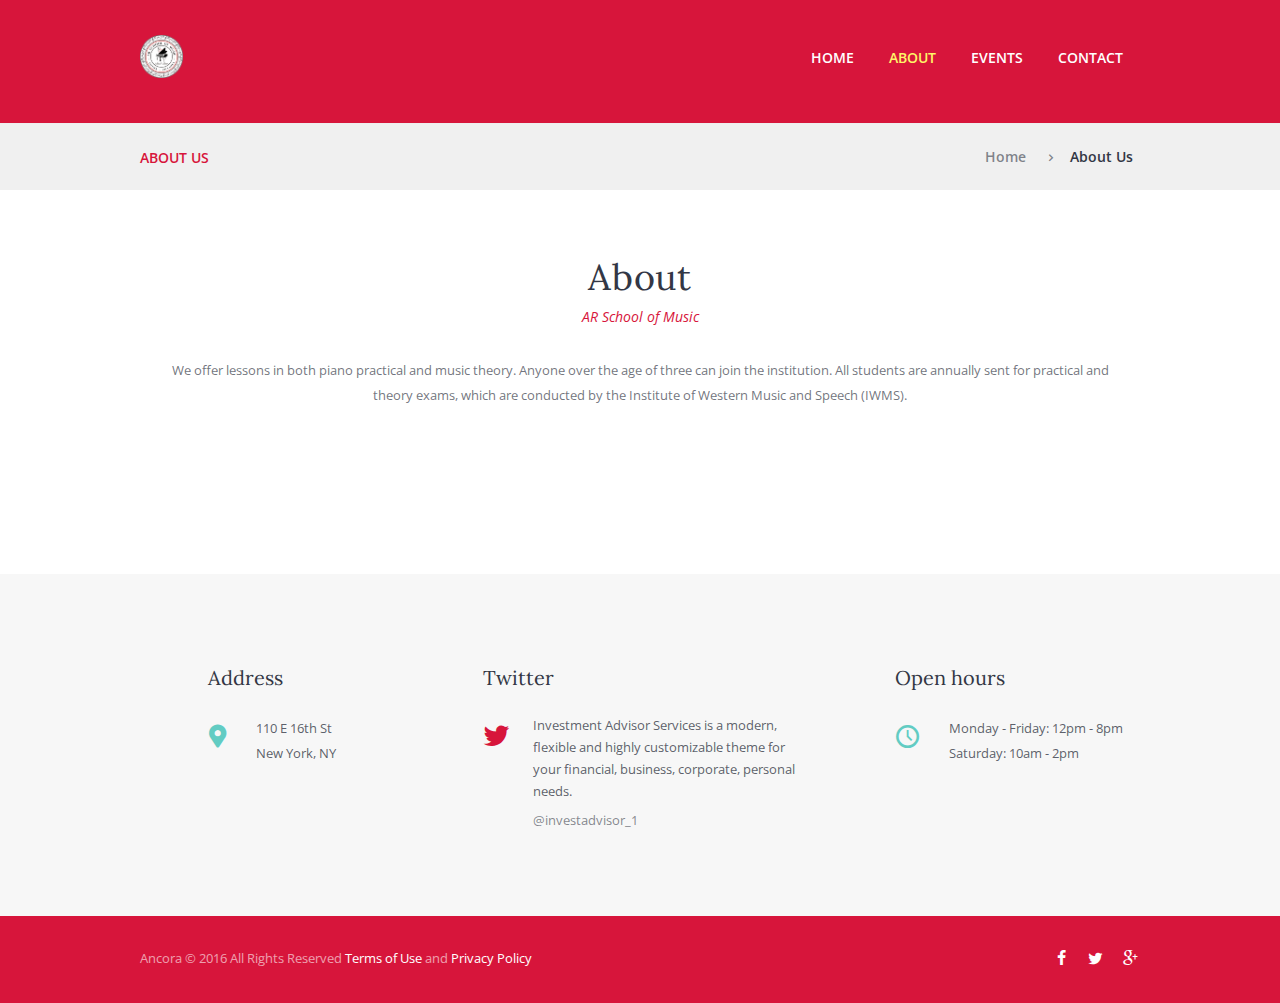
<file: about.html>
<!DOCTYPE html>
<html lang="en-US" class="scheme_original">
<head>
	<title>AR  School of Music</title>
	<meta http-equiv="content-type" content="text/html;charset=UTF-8" />
	<link rel="icon" href="favicon.ico" type="image/x-icon">
	<meta name="viewport" content="width=device-width, initial-scale=1, maximum-scale=1">
	<link rel="stylesheet" id='melodyschool-font-google_fonts-style-css' type='text/css' media='all' href="https://fonts.googleapis.com/css?family=Droid+Serif:400,400i,700,700i%7CLora:400,400i,700,700i%7COpen+Sans:300,300i,400,400i,600,600i,700,700i,800,800i%7CRaleway:100,100i,200,200i,300,300i,400,400i,500,500i,600,600i,700,700i,800,800i,900,900i&amp;subset=latin-ext">
	<link rel='stylesheet' id='melodyschool-fontello-style-css' href='css/fontello/css/fontello.css' type='text/css' media='all' />
	<link rel='stylesheet' id='melodyschool-main-style-css' href='css/style.css' type='text/css' media='all' />
	<link rel='stylesheet' id='melodyschool-animation-style-css' href='js/vendor/fw/css/core.animation.css' type='text/css' media='all' />
	<link rel='stylesheet' id='melodyschool-shortcodes-style-css' href='js/vendor/shortcodes/theme.shortcodes.css' type='text/css' media='all' />
	<link rel='stylesheet' id='melodyschool-theme-style-css' href='css/theme.css' type='text/css' media='all' />
	<link rel='stylesheet' id='melodyschool-custom-style-css' href='css/custom.css' type='text/css' media='all' />
	<link rel='stylesheet' id='melodyschool-responsive-style-css' href='css/responsive.css' type='text/css' media='all' />

</head>
<body class="page page-id-228 page-template-default melodyschool_body body_style_wide body_filled article_style_stretch layout_single-standard template_single-standard scheme_original top_panel_show top_panel_above sidebar_hide sidebar_outer_hide vc_responsive">
	<a id="toc_home" class="sc_anchor" title="Home" data-description="&lt;i&gt;Return to Home&lt;/i&gt; - &lt;br&gt;navigate to home page of the site" data-icon="icon-home" data-url="http://melody.ancorathemes.com/" data-separator="yes"></a>
	<a id="toc_top" class="sc_anchor" title="To Top" data-description="&lt;i&gt;Back to top&lt;/i&gt; - &lt;br&gt;scroll to top of the page" data-icon="icon-double-up" data-url="" data-separator="yes"></a>
	<div class="body_wrap">
		<div class="page_wrap">
			<div class="top_panel_fixed_wrap"></div>
			<header class="top_panel_wrap top_panel_style_6 scheme_original">
				<div class="top_panel_wrap_inner top_panel_inner_style_6 top_panel_position_above">
					<div class="top_panel_middle">
						<div class="content_wrap">
							<div class="contact_logo">
								<div class="logo">
									<a href="index.html"><img src="images/logo.png" class="logo_main" alt="" width="43" height="43"><img src="images/logo.png" class="logo_fixed" alt="" width="169" height="43"></a>
								</div>
							</div>
							<div class="menu_main_wrap">
								<nav class="menu_main_nav_area">
									<ul id="menu_main" class="menu_main_nav">
										<li class="menu-item menu-item-has-children"><a href="index.html">Home</a>
										</li>
										<li class="menu-item current-menu-ancestor current-menu-parent menu-item-has-children"><a href="about.html">About</a>
										</li>
										<li class="menu-item menu-item-has-children"><a href="events.html">Events</a>
										</li>
										<li class="menu-item"><a href="contact.html">Contact</a></li>
									</ul>
								</nav>
							</div>
						</div>
					</div>
				</div>
			</header>
			<div class="header_mobile">
				<div class="wrap">
					<div class="menu_button icon-menu"></div>
					<div class="logo">
						<a href="index.html"><img src="images/logo.png" class="logo_main" alt="" width="43" height="43"></a>
					</div>
				</div>
				<div class="side_wrap">
					<div class="close">Close</div>
					<div class="panel_top">
						<nav class="menu_main_nav_area">
							<ul id="menu_mobile" class="menu_main_nav">
								<li class="menu-item current-menu-ancestor current-menu-parent menu-item-has-children"><a href="#">Home</a>
								</li>
								<li class="menu-item menu-item-has-children"><a href="about.html">About</a>
								</li>
								<li class="menu-item menu-item-has-children"><a href="events.html">Events</a>
								</li>
								<li class="menu-item"><a href="contact.html">Contact</a></li>
							</ul>
						</nav>
					</div>
					<div class="panel_bottom">
					</div>
				</div>
				<div class="mask"></div>
			</div>
			<div class="top_panel_title top_panel_style_6  title_present breadcrumbs_present scheme_original">
				<div class="top_panel_title_inner top_panel_inner_style_6  title_present_inner breadcrumbs_present_inner">
					<div class="content_wrap">
						<h1 class="page_title">About Us</h1>
						<div class="breadcrumbs"><a class="breadcrumbs_item home" href="index.html">Home</a><span class="breadcrumbs_delimiter"></span><span class="breadcrumbs_item current">About Us</span></div>
					</div>
				</div>
			</div>
			<div class="page_content_wrap page_paddings_no">
				<div class="c_wrap">
					<div class="content">
						<article class="itemscope post_item post_item_single post_featured_default post_format_standard post-228 page type-page hentry">
							<section class="post_content" itemprop="articleBody">
								<div class="vc_row wpb_row">
									<div class="wpb_column vc_column_container vc_col-sm-12">
										<div class="vc_column-inner block_1462455368545">
											<div class="wrap">
												<div class="sc_section margin_bottom_large aligncenter" style="max-width: 940px;">
													<div class="sc_section_inner">
														<h1 class="sc_section_title sc_item_title">About</h1>
														<h6 class="sc_section_subtitle sc_item_subtitle">AR School of Music</h6>
														<div class="sc_section_content_wrap">
															<div class="wpb_text_column wpb_content_element ">
																<div class="wpb_wrapper">
																	<p>We offer lessons in both piano practical and music theory. Anyone over the age of three can join
the institution. All students are annually sent for practical and theory exams, which are conducted by
the Institute of Western Music and Speech (IWMS).</p>
																</div>
															</div>

														</div>
													</div>
												</div>
											</div>
										</div>
									</div>
								</div>
								<div class="vc_row wpb_row vc_row-no-padding">
									<div class="wpb_column vc_column_container vc_col-sm-12">
										<div class="vc_column-inner ">
											<div class="wpb_wrapper">
												<!-- <div class="sc_parallax" data-parallax-speed="0.1" data-parallax-x-pos="50%" data-parallax-y-pos="50%">
													<div class="sc_parallax_content" style="background-image:url(images/bg2-Parallax.jpg); background-position:50% 50%;">
														<div class="sc_content content_wrap">
															<h1 class="sc_title sc_title_regular sc_align_center margin_top_huge" style="margin-bottom: 1.55rem;text-align:center;color:#ffffff;">Melody Music School</h1>
															<div class="sc_section aligncenter" style="max-width: 590px;">
																<div class="sc_section_inner">
																	<div class="sc_section_content_wrap"><span class="sc_highlight" style="color:#ffffff;font-size:1.3846em; line-height: 1.4em;">We have talented and very experienced instructors who teach piano, violin, guitar, cello, and other instruments.</span></div>
																</div>
															</div>
															<div id="sc_skills_diagram_1710015784" class="sc_skills sc_skills_counter margin_bottom_large" style="margin-top: 1.5rem;" data-type="counter" data-caption="Skills">
																<div class="columns_wrap sc_skills_columns sc_skills_columns_4">
																	<div class="sc_skills_column column-1_4">
																		<div class="sc_skills_item sc_skills_style_2 odd first">
																			<div class="sc_skills_icon none"></div>
																			<div class="sc_skills_count"></div>
																			<div class="sc_skills_total" data-start="0" data-stop="231" data-step="2" data-max="231" data-speed="31" data-duration="3581" data-ed="">0</div>
																			<div class="sc_skills_info">
																				<div class="sc_skills_label">Students</div>
																			</div>
																		</div>
																	</div><div class="sc_skills_column column-1_4">
																		<div class="sc_skills_item sc_skills_style_2 even">
																			<div class="sc_skills_icon none"></div>
																			<div class="sc_skills_count"></div>
																			<div class="sc_skills_total" data-start="0" data-stop="14" data-step="2" data-max="231" data-speed="13" data-duration="91" data-ed="">0</div>
																			<div class="sc_skills_info">
																				<div class="sc_skills_label">Teachers</div>
																			</div>
																		</div>
																	</div><div class="sc_skills_column column-1_4">
																		<div class="sc_skills_item sc_skills_style_2 odd">
																			<div class="sc_skills_icon none"></div>
																			<div class="sc_skills_count"></div>
																			<div class="sc_skills_total" data-start="0" data-stop="32" data-step="2" data-max="231" data-speed="36" data-duration="576" data-ed="">0</div>
																			<div class="sc_skills_info">
																				<div class="sc_skills_label">Programmes</div>
																			</div>
																		</div>
																	</div><div class="sc_skills_column column-1_4">
																		<div class="sc_skills_item sc_skills_style_2 even">
																			<div class="sc_skills_icon none"></div>
																			<div class="sc_skills_count"></div>
																			<div class="sc_skills_total" data-start="0" data-stop="21" data-step="2" data-max="231" data-speed="36" data-duration="378" data-ed="">0</div>
																			<div class="sc_skills_info">
																				<div class="sc_skills_label">Awards</div>
																			</div>
																		</div>
																	</div>
																</div>
															</div>
															<div class="vc_empty_space" style="height: 1.7em"><span class="vc_empty_space_inner"></span></div>
														</div>
													</div>
												</div> -->
											</div>
										</div>
									</div>
								</div>
								<div class="vc_row wpb_row">
									<div class="wpb_column vc_column_container vc_col-sm-12">
										<div class="vc_column-inner ">
											<div class="wrap">
												<div class="sc_section aligncenter" style="max-width: 1020px;">
													<div class="sc_section_inner">
														<h1 class="sc_section_title sc_item_title"></h1><br/> 
														<!-- <h6 class="sc_section_subtitle sc_item_subtitle"></h6><br/> -->
														<!-- <div class="sc_section_content_wrap">
															<div id="sc_team_193910133_wrap" class="sc_team_wrap">
																<div id="sc_team_193910133" class="sc_team sc_team_style_team-1  margin_top_medium margin_bottom_medium">
																	<div class="sc_columns columns_wrap">
																		<div class="column-1_3 column_padding_bottom">
																			<div id="sc_team_193910133_1" class="sc_team_item sc_team_item_1 odd first">
																				<div class="sc_team_item_avatar"><img class="wp-post-image" width="370" height="370" alt="Tim Caroll" src="images/team-1-370x370.jpg"></div>
																				<div class="sc_team_item_info">
																					<h3 class="sc_team_item_title"><a href="single-member.html">Tim Caroll</a></h3>
																					<div class="sc_team_item_position">professional cellist</div>
																					<div class="sc_socials sc_socials_type_icons sc_socials_shape_round sc_socials_size_tiny">
																						<div class="sc_socials_item"><a href="#" target="_blank" class="social_icons social_facebook"><span class="icon-facebook"></span></a></div>
																						<div class="sc_socials_item"><a href="#" target="_blank" class="social_icons social_twitter"><span class="icon-twitter"></span></a></div>
																						<div class="sc_socials_item"><a href="#" target="_blank" class="social_icons social_gplus"><span class="icon-gplus"></span></a></div>
																					</div>
																				</div>
																			</div>
																		</div><div class="column-1_3 column_padding_bottom">
																			<div id="sc_team_193910133_2" class="sc_team_item sc_team_item_2 even">
																				<div class="sc_team_item_avatar"><img class="wp-post-image" width="370" height="370" alt="Amanda Snow" src="images/team-2-370x370.jpg"></div>
																				<div class="sc_team_item_info">
																					<h3 class="sc_team_item_title"><a href="single-member.html">Amanda Snow</a></h3>
																					<div class="sc_team_item_position">professional pianist</div>
																					<div class="sc_socials sc_socials_type_icons sc_socials_shape_round sc_socials_size_tiny">
																						<div class="sc_socials_item"><a href="#" target="_blank" class="social_icons social_facebook"><span class="icon-facebook"></span></a></div>
																						<div class="sc_socials_item"><a href="#" target="_blank" class="social_icons social_twitter"><span class="icon-twitter"></span></a></div>
																						<div class="sc_socials_item"><a href="#" target="_blank" class="social_icons social_gplus"><span class="icon-gplus"></span></a></div>
																					</div>
																				</div>
																			</div>
																		</div><div class="column-1_3 column_padding_bottom">
																			<div id="sc_team_193910133_3" class="sc_team_item sc_team_item_3 odd">
																				<div class="sc_team_item_avatar"><img class="wp-post-image" width="370" height="370" alt="Terry Barton" src="images/team-3-370x370.jpg"></div>
																				<div class="sc_team_item_info">
																					<h3 class="sc_team_item_title"><a href="single-member.html">Terry Barton</a></h3>
																					<div class="sc_team_item_position">professional violinist</div>
																					<div class="sc_socials sc_socials_type_icons sc_socials_shape_round sc_socials_size_tiny">
																						<div class="sc_socials_item"><a href="#" target="_blank" class="social_icons social_facebook"><span class="icon-facebook"></span></a></div>
																						<div class="sc_socials_item"><a href="#" target="_blank" class="social_icons social_twitter"><span class="icon-twitter"></span></a></div>
																						<div class="sc_socials_item"><a href="#" target="_blank" class="social_icons social_gplus"><span class="icon-gplus"></span></a></div>
																					</div>
																				</div>
																			</div>
																		</div>
																	</div>
																</div>
															</div>
														</div> -->
													</div>
												</div>
											</div>
										</div>
									</div>
								</div>
							</section>
						</article>
						<section class="related_wrap related_wrap_empty"></section>
					</div>
				</div>
			</div>
			<footer class="footer_wrap widget_area scheme_original">
				<div class="footer_wrap_inner widget_area_inner">
					<div class="content_wrap">
						<div class="columns_wrap">
							<aside id="text-2" class="widget_number_1 column-1_3 widget widget_text">
								<h5 class="widget_title">Address</h5>
								<div class="textwidget"><span class="sc_icon icon-location-1"></span><span>110 E 16th St<br>New York, NY</span></div>
							</aside><aside id="melodyschool_widget_twitter-2" class="widget_number_2 column-1_3 widget widget_twitter">
								<h5 class="widget_title">Twitter</h5>
								<ul>
									<li class="theme_text last">Investment Advisor Services is a modern, flexible and highly customizable theme for your financial, business, corporate, personal needs.<a href="#" class="username" target="_blank">@investadvisor_1</a></li>
								</ul>
							</aside><aside id="text-3" class="widget_number_3 column-1_3 widget widget_text">
								<h5 class="widget_title">Open hours</h5>
								<div class="textwidget"><span class="sc_icon icon-clock-empty"></span><span>Monday - Friday: 12pm - 8pm<br>Saturday: 10am - 2pm</span></div>
							</aside>
						</div>
					</div>
				</div>
			</footer>
			<div class="copyright_wrap copyright_style_socials  scheme_original">
				<div class="copyright_wrap_inner">
					<div class="content_wrap">
						<div class="sc_socials sc_socials_type_icons sc_socials_shape_square sc_socials_size_tiny">
							<div class="sc_socials_item"><a href="#" target="_blank" class="social_icons social_facebook"><span class="icon-facebook"></span></a></div>
							<div class="sc_socials_item"><a href="#" target="_blank" class="social_icons social_twitter"><span class="icon-twitter"></span></a></div>
							<div class="sc_socials_item"><a href="#" target="_blank" class="social_icons social_gplus"><span class="icon-gplus"></span></a></div>
						</div>
						<div class="copyright_text">
							<p>Ancora © 2016 All Rights Reserved <a href="http://ancorathemes.com/">Terms of Use</a> and <a href="http://ancorathemes.com/">Privacy Policy</a></p>
						</div>
					</div>
				</div>
			</div>
		</div>
	</div>
	<a href="#" class="scroll_to_top icon-up" title="Scroll to top"></a>
	<div class="custom_html_section"></div>
	<script type='text/javascript' src='js/vendor/jquery.js'></script>
	<script type='text/javascript' src='js/vendor/jquery-migrate.min.js'></script>
	<script type='text/javascript' src='js/vendor/fw/js/superfish.js'></script>
	<script type='text/javascript' src='js/vendor/fw/js/jquery.slidemenu.js'></script>
	<script type='text/javascript' src='js/vendor/fw/js/core.utils.js'></script>
	<script type='text/javascript' src='js/vendor/fw/js/core.init.js'></script>
	<script type='text/javascript' src='js/vendor/theme.init.js'></script>
	<script type='text/javascript' src='js/vendor/shortcodes/theme.shortcodes.js'></script>
	<script type='text/javascript' src='js/custom/custom.js'></script>
</body>
</html>
</file>
<file: js/vendor/plugins/essential-grid/public/assets/css/settings.css>
.esg-starring{line-height:25px;display:inline-block}.esg-starring .star-rating{float:none;}.esg-starring .star-rating{color:#FFC321!important;}.esg-starring .star-rating,.esg-starring-page .star-rating{float:right;overflow:hidden;position:relative;height:1em;line-height:1em;font-size:1em;width:5.4em;font-family:star;}.esg-starring .star-rating:before,.esg-starring-page .star-rating:before{content:"\73\73\73\73\73";color:#E0DADF;float:left;top:0;left:0;position:absolute;}.esg-starring star-rating span,.esg-starring .star-rating span{overflow:hidden;float:left;top:0;left:0;position:absolute;padding-top:1.5em;}.esg-starring .star-rating span:before,.esg-starring .star-rating span:before{content:"\53\53\53\53\53";top:0;position:absolute;left:0;}.esg-starring .star-rating{color:#FFC321!important;}.esg-starring .star-rating,.esg-starring-page .star-rating{line-height:1em;font-size:1em;font-family:star;}.esg-grid{width:100%;max-width:100%;font-family:'Open Sans',sans-serif;-webkit-backface-visibility:hidden;backface-visibility:hidden;-webkit-transform:translateZ(0px);transform:translateZ(0px)}@-moz-document url-prefix(){.esg-grid{transform:none!important}}.esg-grid .mainul,.esg-grid .mainul>li{list-style:none;margin:0;padding:0;transform-style:flat!important;}.esg-grid *{-webkit-font-smoothing:antialiased;font-smoothing:antialiased;}.esg-container ul,.esg-container li{list-style:none;margin:0;padding:0;transform-style:flat!important;}.esg-overflowtrick{position:relative;width:100%;height:auto;overflow:hidden;padding:0px;box-sizing:border-box;-moz-box-sizing:border-box;-webkit-box-sizing:border-box;z-index:1;}.esg-container{position:relative;width:100%;height:auto;}.esg-container>ul,.esg-overflowtrick>ul{width:100%;max-width:100%;height:0px;position:relative;overflow:visible;}.esg-grid li{border:0px solid transparent;outline:0px solid transparent;visibility:hidden;display:none;}.esg-clear{clear:both;height:5px!important;background:none!important;}.esg-clear-no-height,.eg-clearfix{clear:both;height:0px!important;background:none!important;}.esg-divide-5{width:100%;height:5px}.esg-divide-15{width:100%;height:15px}.esg-divide-20{width:100%;height:20px}.esg-divide-22{width:100%;height:22px}.esg-divide-30{width:100%;height:30px}.esg-click-to-play-video{cursor:pointer}.esg-entry-media iframe{-webkit-transform-style:flat;-webkit-transform:translateZ(1000px);}.esg-container .tp-esg-item{position:absolute;top:0px;left:0px;}.esg-container .tp-esg-item{box-sizing:border-box;-moz-box-sizing:border-box;-webkit-box-sizing:border-box;}.esg-container .tp-esg-item .blackoverlay{width:100%;height:100%;position:absolute;background:#000;top:0px;left:0px;}.tp-esg-item{z-index:5}.tp-esg-item.itemonotherpage{z-index:0;display:none;}.esg-entry-cover{box-sizing:border-box;-moz-box-sizing:border-box;-webkit-box-sizing:border-box;width:100%;height:100%;position:absolute;top:0px;left:0px;overflow:hidden;border:0px solid transparent;outline:0px solid transparent;}.eec{display:block;width:auto;height:auto;position:absolute!important;font-size:20px;text-align:center;}.esg-tc{top:0px;left:0px;width:100%;}.esg-lc{top:0px;left:0px;height:100%;}.esg-cc{top:0px;left:0px;width:100%;vertical-align:middle;}.esg-rc{top:0px;right:0px;height:100%;}.esg-bc{bottom:0px;left:0px;width:100%;}.esg-tc .ess-tb-cell{text-align:center;vertical-align:top;}.esg-lc .ess-tb-cell{text-align:left;vertical-align:middle;}.esg-cc .ess-tb-cell{}.esg-rc .ess-tb-cell{text-align:right;vertical-align:middle;}.esg-blc .ess-tb-cell{text-align:left;vertical-align:bottom;}.esg-bc .ess-tb-cell{text-align:center;vertical-align:bottom;}.esg-brc .ess-tb-cell{text-align:right;vertical-align:bottom;}.esg-bc .leftalign{text-align:left;}.esg-entry-media{position:relative;border:0px solid transparent;outline:0px solid transparent;overflow:hidden;}.esg-entry-media{width:100%;}.esg-entry-media img{width:100%;height:auto;max-width:none!important;min-width:none!important}.esg-layout-masonry .esg-entry-media img{line-height:0px;vertical-align:bottom;display:inline-block;}.esg-layout-even .esg-entry-media,.esg-layout-even .esg-entry-media img{height:100%;}.esg-layout-even .esg-entry-media img{display:none}.esg-media-cover-wrapper{position:relative;width:100%;}.esg-layout-even .esg-media-cover-wrapper{height:100%;}.esg-entry-media-wrapper{z-index:0;}.esg-entry-media-wrapper .esg-video-frame{background:#000;}.esg-entry-cover .esg-overlay{position:absolute;top:0px;left:0px;width:100%;height:100%;border:0px solid transparent;outline:0px solid transparent;}.esg-layout-even .esg-entry-content{display:none;}.esg-entry-content{box-sizing:border-box;-moz-box-sizing:border-box;-webkit-box-sizing:border-box;-webkit-backface-visibility:hidden;}.navigationbuttons,.esg-pagination,.esg-filters{position:relative;z-index:50;-webkit-backface-visibility:hidden;}.esg-sortbutton-order.eg-icon-down-open.tp-asc{text-align:center}.esg-sortbutton-order .tp-desc{text-align:center}.esg-singlefilters .esg-filter-checked{display:none;-webkit-backface-visibility:hidden;}.esg-filter-wrapper{display:inline-block;}.esg-sortbutton-wrapper{display:inline-block;}.esg-cartbutton-wrapper{display:inline-block}.esg-filter-wrapper.dropdownstyle{min-width:100px;cursor:pointer;position:relative;z-index:1500;-webkit-backface-visibility:hidden;-webkit-transform:translateZ(1px);transform:translateZ(1px)}.esg-filter-wrapper.dropdownstyle .esg-filterbutton{display:block;}.esg-dropdown-wrapper{display:none;position:absolute;background:#fff;padding:20px;top:100%;-webkit-backface-visibility:hidden;-webkit-transform:translateZ(10px);}.esg-selected-filterbutton{color:#999;margin-right:5px;cursor:pointer;padding:0px 15px 0px 10px;line-height:20px;font-size:12px;font-weight:600;font-family:"Open Sans",sans-serif;display:inline-block;background:rgba(0,0,0,0);margin-bottom:5px;}.esg-selected-filterbutton:hover{color:#444;}.esg-selected-filterbutton .eg-icon-down-open{display:inline-block;vertical-align:middle;width:29px;line-height:20px;font-size:9px;font-weight:700;color:#999;cursor:pointer;background:rgba(0,0,0,0);}.esg-sortbutton-order.tp-desc{-moz-transform:scaleY(-1);-o-transform:scaleY(-1);-webkit-transform:scaleY(-1);transform:scaleY(-1);filter:FlipV;-ms-filter:"FlipV";}.esg-sorting-select{cursor:pointer;position:absolute;top:0px;left:0px;width:100%;height:100%;-ms-filter:"progid:DXImageTransform.Microsoft.Alpha(Opacity=0)";filter:alpha(opacity=0);-moz-opacity:0.0;-khtml-opacity:0.0;opacity:0.0;-webkit-appearance:menulist-button;}.esg-filters.esg-navbutton-solo-left{position:absolute;left:0px;top:50%;z-index:800}.esg-filters.esg-navbutton-solo-right{position:absolute;right:0px;top:50%;z-index:800;}.esg-navigationbutton.esg-right,.esg-navigationbutton.esg-left{margin-left:0px!important;margin-right:0px!important;-webkit-transform-style:flat;-webkit-transform:translateZ(5000px);}.eg-leftright-container{float:left;width:310px;margin-right:20px;box-sizing:border-box;-moz-box-sizing:border-box;-webkit-box-sizing:border-box;position:relative;}.eg-leftright-container.dark{background:#1e1e1e}.eg-leftright-container .pagination{position:absolute;bottom:0px;}.eg-leftright-container .esg-filters{padding:30px;box-sizing:border-box;-moz-box-sizing:border-box;-webkit-box-sizing:border-box;}.eg-leftright-container .esg-filterbutton{display:block;margin:0px 0px 5px 0px}.eg-leftright-container .esg-filter-wrapper{display:block;margin-right:0px;}.eg-ajaxtarget-container{position:relative;width:100%;height:auto;}.tp-esg-item .add_to_cart_button.loading:before{content:"";position:absolute;top:0;right:0;left:0;bottom:0;background:url(../images/ajax-loader.gif) center no-repeat rgba(255,255,255,0.65);}.esg-loader{top:50%;left:50%;z-index:10000;position:absolute;}.esg-loader.spinner0{width:40px;height:40px;background:url(../images/loader.gif) no-repeat center center;background-color:#fff;box-shadow:0px 0px 20px 0px rgba(0,0,0,0.15);-webkit-box-shadow:0px 0px 20px 0px rgba(0,0,0,0.15);margin-left:-20px;-webkit-animation:esg-rotateplane 1.2s infinite ease-in-out;animation:esg-rotateplane 1.2s infinite ease-in-out;border-radius:3px;-moz-border-radius:3px;-webkit-border-radius:3px;}.esg-loader.spinner1{width:40px;height:40px;background-color:#fff;box-shadow:0px 0px 20px 0px rgba(0,0,0,0.15);-webkit-box-shadow:0px 0px 20px 0px rgba(0,0,0,0.15);margin-left:-20px;-webkit-animation:esg-rotateplane 1.2s infinite ease-in-out;animation:esg-rotateplane 1.2s infinite ease-in-out;border-radius:3px;-moz-border-radius:3px;-webkit-border-radius:3px;}.esg-loader.spinner5{background:url(../images/loader.gif) no-repeat 10px 10px;background-color:#fff;margin:-22px -22px;width:44px;height:44px;border-radius:3px;-moz-border-radius:3px;-webkit-border-radius:3px;}@-webkit-keyframes esg-rotateplane{0%{-webkit-transform:perspective(120px)}50%{-webkit-transform:perspective(120px) rotateY(180deg)}100%{-webkit-transform:perspective(120px) rotateY(180deg) rotateX(180deg)}}@keyframes esg-rotateplane{0%{transform:perspective(120px) rotateX(0deg) rotateY(0deg);-webkit-transform:perspective(120px) rotateX(0deg) rotateY(0deg)}50%{transform:perspective(120px) rotateX(-180.1deg) rotateY(0deg);-webkit-transform:perspective(120px) rotateX(-180.1deg) rotateY(0deg)}100%{transform:perspective(120px) rotateX(-180deg) rotateY(-179.9deg);-webkit-transform:perspective(120px) rotateX(-180deg) rotateY(-179.9deg);}}.esg-loader.spinner2{width:40px;height:40px;margin-left:-20px;background-color:#ff0000;box-shadow:0px 0px 20px 0px rgba(0,0,0,0.15);-webkit-box-shadow:0px 0px 20px 0px rgba(0,0,0,0.15);border-radius:100%;-webkit-animation:esg-scaleout 1.0s infinite ease-in-out;animation:esg-scaleout 1.0s infinite ease-in-out;}@-webkit-keyframes esg-scaleout{0%{-webkit-transform:scale(0.0)}100%{-webkit-transform:scale(1.0);opacity:0;}}@keyframes esg-scaleout{0%{transform:scale(0.0);-webkit-transform:scale(0.0);}100%{transform:scale(1.0);-webkit-transform:scale(1.0);opacity:0;}}.esg-loader.spinner3{margin:-9px 0px 0px -35px;width:70px;text-align:center;}.eg-search-wrapper .esg-loader.spinner3{margin-top:-30px!important}.simple-light .eg-search-wrapper .esg-loader.spinner3,.simple-dark .eg-search-wrapper .esg-loader.spinner3{margin-top:-25px!important}.text-light .eg-search-wrapper .esg-loader.spinner3,.text-dark .eg-search-wrapper .esg-loader.spinner3{margin-top:-22px!important}.esg-loader.spinner3 .bounce1,.esg-loader.spinner3 .bounce2,.esg-loader.spinner3 .bounce3{width:18px;height:18px;background-color:#fff;box-shadow:0px 0px 20px 0px rgba(0,0,0,0.15);-webkit-box-shadow:0px 0px 20px 0px rgba(0,0,0,0.15);border-radius:100%;display:inline-block;-webkit-animation:esg-bouncedelay 1.4s infinite ease-in-out;animation:esg-bouncedelay 1.4s infinite ease-in-out;-webkit-animation-fill-mode:both;animation-fill-mode:both;}.esg-loader.spinner3 .bounce1{-webkit-animation-delay:-0.32s;animation-delay:-0.32s;}.esg-loader.spinner3 .bounce2{-webkit-animation-delay:-0.16s;animation-delay:-0.16s;}@-webkit-keyframes esg-bouncedelay{0%,80%,100%{-webkit-transform:scale(0.0)}40%{-webkit-transform:scale(1.0)}}@keyframes esg-bouncedelay{0%,80%,100%{transform:scale(0.0);-webkit-transform:scale(0.0);}40%{transform:scale(1.0);-webkit-transform:scale(1.0);}}.esg-loader.spinner4{margin:0px 0px 0px -20px;width:40px;height:40px;text-align:center;-webkit-animation:esg-rotate 2.0s infinite linear;animation:esg-rotate 2.0s infinite linear;}.esg-loader.spinner4 .dot1,.esg-loader.spinner4 .dot2{width:60%;height:60%;display:inline-block;position:absolute;top:0;background-color:#fff;border-radius:100%;-webkit-animation:esg-bounce 2.0s infinite ease-in-out;animation:esg-bounce 2.0s infinite ease-in-out;box-shadow:0px 0px 20px 0px rgba(0,0,0,0.15);-webkit-box-shadow:0px 0px 20px 0px rgba(0,0,0,0.15);}.esg-loader.spinner4 .dot2{top:auto;bottom:0px;-webkit-animation-delay:-1.0s;animation-delay:-1.0s;}@-webkit-keyframes esg-rotate{100%{-webkit-transform:rotate(360deg)}}@keyframes esg-rotate{100%{transform:rotate(360deg);-webkit-transform:rotate(360deg)}}@-webkit-keyframes esg-bounce{0%,100%{-webkit-transform:scale(0.0)}50%{-webkit-transform:scale(1.0)}}@keyframes esg-bounce{0%,100%{transform:scale(0.0);-webkit-transform:scale(0.0);}50%{transform:scale(1.0);-webkit-transform:scale(1.0);}}@font-face{font-family:'eg-font';src:url('../font/egfontdde9.eot?85610117');src:url('../font/egfontdde9.eot?85610117#iefix') format('embedded-opentype'),url('../font/egfontdde9.woff?85610117') format('woff'),url('../font/egfontdde9.ttf?85610117') format('truetype'),url('../font/egfontdde9.svg?85610117#egfont') format('svg');font-weight:normal;font-style:normal;}[class^="eg-icon-"]:before,[class*=" eg-icon-"]:before{font-family:"eg-font";font-style:normal;font-weight:normal;speak:none;display:inline-block;text-decoration:inherit;width:1em;margin-right:.2em;text-align:center;font-variant:normal;text-transform:none;line-height:1em;margin-left:.2em;}.eg-icon-soundcloud:before{content:'\e8ca';}.eg-icon-music:before{content:'\e858';}.eg-icon-color-adjust:before{content:'\e862';}.eg-icon-mail:before{content:'\e868';}.eg-icon-mail-alt:before{content:'\e869';}.eg-icon-heart:before{content:'\e86a';}.eg-icon-heart-empty:before{content:'\e86b';}.eg-icon-star:before{content:'\e86c';}.eg-icon-star-empty:before{content:'\e86d';}.eg-icon-user:before{content:'\e879';}.eg-icon-male:before{content:'\e87a';}.eg-icon-female:before{content:'\e87b';}.eg-icon-video:before{content:'\e805';}.eg-icon-videocam:before{content:'\e859';}.eg-icon-picture-1:before{content:'\e803';}.eg-icon-camera:before{content:'\e85a';}.eg-icon-camera-alt:before{content:'\e85b';}.eg-icon-th-large:before{content:'\e83c';}.eg-icon-th:before{content:'\e83d';}.eg-icon-ok:before{content:'\e80d';}.eg-icon-ok-circled2:before{content:'\e877';}.eg-icon-ok-squared:before{content:'\e878';}.eg-icon-cancel:before{content:'\e80a';}.eg-icon-plus:before{content:'\e86e';}.eg-icon-plus-circled:before{content:'\e876';}.eg-icon-plus-squared:before{content:'\e875';}.eg-icon-minus:before{content:'\e86f';}.eg-icon-minus-circled:before{content:'\e870';}.eg-icon-minus-squared:before{content:'\e871';}.eg-icon-minus-squared-alt:before{content:'\e872';}.eg-icon-info-circled:before{content:'\e80f';}.eg-icon-info:before{content:'\e844';}.eg-icon-home:before{content:'\e843';}.eg-icon-link:before{content:'\e80e';}.eg-icon-unlink:before{content:'\e83f';}.eg-icon-link-ext:before{content:'\e840';}.eg-icon-lock:before{content:'\e856';}.eg-icon-lock-open:before{content:'\e857';}.eg-icon-eye:before{content:'\e841';}.eg-icon-eye-off:before{content:'\e842';}.eg-icon-tag:before{content:'\e85c';}.eg-icon-thumbs-up:before{content:'\e887';}.eg-icon-thumbs-up-alt:before{content:'\e888';}.eg-icon-download:before{content:'\e88a';}.eg-icon-upload:before{content:'\e889';}.eg-icon-reply:before{content:'\e8a6';}.eg-icon-forward:before{content:'\e874';}.eg-icon-export-1:before{content:'\e873';}.eg-icon-print:before{content:'\e886';}.eg-icon-gamepad:before{content:'\e837';}.eg-icon-trash:before{content:'\e801';}.eg-icon-doc-text:before{content:'\e885';}.eg-icon-doc-inv:before{content:'\e884';}.eg-icon-folder-1:before{content:'\e83e';}.eg-icon-folder-open:before{content:'\e883';}.eg-icon-folder-open-empty:before{content:'\e882';}.eg-icon-rss:before{content:'\e880';}.eg-icon-rss-squared:before{content:'\e881';}.eg-icon-phone:before{content:'\e87f';}.eg-icon-menu:before{content:'\e830';}.eg-icon-cog-alt:before{content:'\e847';}.eg-icon-wrench:before{content:'\e848';}.eg-icon-basket-1:before{content:'\e87c';}.eg-icon-calendar:before{content:'\e87d';}.eg-icon-calendar-empty:before{content:'\e87e';}.eg-icon-lightbulb:before{content:'\e88b';}.eg-icon-resize-full-alt:before{content:'\e845';}.eg-icon-move:before{content:'\e846';}.eg-icon-down-dir:before{content:'\e838';}.eg-icon-up-dir:before{content:'\e839';}.eg-icon-left-dir:before{content:'\e817';}.eg-icon-right-dir:before{content:'\e818';}.eg-icon-down-open:before{content:'\e83b';}.eg-icon-left-open:before{content:'\e819';}.eg-icon-right-open:before{content:'\e81a';}.eg-icon-angle-left:before{content:'\e820';}.eg-icon-angle-right:before{content:'\e81d';}.eg-icon-angle-double-left:before{content:'\e892';}.eg-icon-angle-double-right:before{content:'\e893';}.eg-icon-left-big:before{content:'\e81f';}.eg-icon-right-big:before{content:'\e81e';}.eg-icon-up-hand:before{content:'\e835';}.eg-icon-ccw-1:before{content:'\e891';}.eg-icon-shuffle-1:before{content:'\e849';}.eg-icon-play:before{content:'\e88c';}.eg-icon-play-circled:before{content:'\e88e';}.eg-icon-stop:before{content:'\e88f';}.eg-icon-pause:before{content:'\e88d';}.eg-icon-fast-fw:before{content:'\e890';}.eg-icon-desktop:before{content:'\e85d';}.eg-icon-laptop:before{content:'\e85e';}.eg-icon-tablet:before{content:'\e85f';}.eg-icon-mobile:before{content:'\e860';}.eg-icon-flight:before{content:'\e894';}.eg-icon-font:before{content:'\e851';}.eg-icon-bold:before{content:'\e852';}.eg-icon-italic:before{content:'\e855';}.eg-icon-text-height:before{content:'\e84f';}.eg-icon-text-width:before{content:'\e850';}.eg-icon-align-left:before{content:'\e84c';}.eg-icon-align-center:before{content:'\e84d';}.eg-icon-align-right:before{content:'\e84e';}.eg-icon-search:before{content:'\e802';}.eg-icon-indent-left:before{content:'\e866';}.eg-icon-indent-right:before{content:'\e867';}.eg-icon-ajust:before{content:'\e84a';}.eg-icon-tint:before{content:'\e84b';}.eg-icon-chart-bar:before{content:'\e853';}.eg-icon-magic:before{content:'\e807';}.eg-icon-sort:before{content:'\e895';}.eg-icon-sort-alt-up:before{content:'\e863';}.eg-icon-sort-alt-down:before{content:'\e864';}.eg-icon-sort-name-up:before{content:'\e854';}.eg-icon-sort-name-down:before{content:'\e865';}.eg-icon-coffee:before{content:'\e896';}.eg-icon-food:before{content:'\e897';}.eg-icon-medkit:before{content:'\e898';}.eg-icon-puzzle:before{content:'\e899';}.eg-icon-apple:before{content:'\e89a';}.eg-icon-facebook:before{content:'\e89b';}.eg-icon-gplus:before{content:'\e89c';}.eg-icon-tumblr:before{content:'\e8a0';}.eg-icon-twitter-squared:before{content:'\e8a2';}.eg-icon-twitter:before{content:'\e8a1';}.eg-icon-vimeo-squared:before{content:'\e89d';}.eg-icon-youtube:before{content:'\e89f';}.eg-icon-youtube-squared:before{content:'\e89e';}.eg-icon-picture:before{content:'\e800';}.eg-icon-check:before{content:'\e810';}.eg-icon-back:before{content:'\e8a5';}.eg-icon-thumbs-up-1:before{content:'\e8a9';}.eg-icon-thumbs-down:before{content:'\e8aa';}.eg-icon-download-1:before{content:'\e8ab';}.eg-icon-upload-1:before{content:'\e8ac';}.eg-icon-reply-1:before{content:'\e8a8';}.eg-icon-forward-1:before{content:'\e8a7';}.eg-icon-export:before{content:'\e80b';}.eg-icon-folder:before{content:'\e813';}.eg-icon-rss-1:before{content:'\e8c8';}.eg-icon-cog:before{content:'\e832';}.eg-icon-tools:before{content:'\e815';}.eg-icon-basket:before{content:'\e812';}.eg-icon-login:before{content:'\e833';}.eg-icon-logout:before{content:'\e834';}.eg-icon-resize-full:before{content:'\e816';}.eg-icon-popup:before{content:'\e828';}.eg-icon-arrow-combo:before{content:'\e827';}.eg-icon-left-open-1:before{content:'\e82a';}.eg-icon-right-open-1:before{content:'\e82b';}.eg-icon-left-open-mini:before{content:'\e822';}.eg-icon-right-open-mini:before{content:'\e823';}.eg-icon-left-open-big:before{content:'\e824';}.eg-icon-right-open-big:before{content:'\e825';}.eg-icon-left:before{content:'\e836';}.eg-icon-right:before{content:'\e826';}.eg-icon-ccw:before{content:'\e808';}.eg-icon-cw:before{content:'\e8c9';}.eg-icon-arrows-ccw:before{content:'\e806';}.eg-icon-level-down:before{content:'\e8a3';}.eg-icon-level-up:before{content:'\e8a4';}.eg-icon-shuffle:before{content:'\e814';}.eg-icon-palette:before{content:'\e829';}.eg-icon-list-add:before{content:'\e80c';}.eg-icon-back-in-time:before{content:'\e821';}.eg-icon-monitor:before{content:'\e81b';}.eg-icon-paper-plane:before{content:'\e8ad';}.eg-icon-brush:before{content:'\e8ae';}.eg-icon-droplet:before{content:'\e81c';}.eg-icon-clipboard:before{content:'\e8b0';}.eg-icon-megaphone:before{content:'\e8b1';}.eg-icon-key:before{content:'\e8af';}.eg-icon-github:before{content:'\e8b3';}.eg-icon-github-circled:before{content:'\e8b4';}.eg-icon-flickr:before{content:'\e8b2';}.eg-icon-flickr-circled:before{content:'\e8b5';}.eg-icon-vimeo:before{content:'\e8b6';}.eg-icon-vimeo-circled:before{content:'\e8b7';}.eg-icon-twitter-1:before{content:'\e8b8';}.eg-icon-twitter-circled:before{content:'\e8b9';}.eg-icon-facebook-1:before{content:'\e8ba';}.eg-icon-facebook-circled:before{content:'\e8bb';}.eg-icon-facebook-squared:before{content:'\e8bc';}.eg-icon-gplus-1:before{content:'\e8bd';}.eg-icon-gplus-circled:before{content:'\e8be';}.eg-icon-pinterest:before{content:'\e8bf';}.eg-icon-pinterest-circled:before{content:'\e8c0';}.eg-icon-tumblr-1:before{content:'\e8c1';}.eg-icon-tumblr-circled:before{content:'\e8c2';}.eg-icon-linkedin:before{content:'\e8c3';}.eg-icon-linkedin-circled:before{content:'\e8c4';}.eg-icon-dribbble:before{content:'\e8c5';}.eg-icon-dribbble-circled:before{content:'\e8c6';}.eg-icon-picasa:before{content:'\e8c7';}.eg-icon-ok-1:before{content:'\e811';}.eg-icon-doc:before{content:'\e809';}.eg-icon-left-open-outline:before{content:'\e82e';}.eg-icon-left-open-2:before{content:'\e82c';}.eg-icon-right-open-outline:before{content:'\e82f';}.eg-icon-right-open-2:before{content:'\e82d';}.eg-icon-equalizer:before{content:'\e83a';}.eg-icon-layers-alt:before{content:'\e804';}.eg-icon-pencil-1:before{content:'\e831';}.eg-icon-align-justify:before{content:'\e861';}.eg-icon-wistia:before{content:'\e89f';}.eg-icon-wistia-squared:before{content:'\e89e';}.esg-filter-wrapper .esg-filterbutton:last-child,.esg-cartbutton a,.esg-selected-filterbutton{margin-right:0!important;}.esg-singlefilters .esg-filter-checked{display:none!important}.eg-ajaxclicklistener{cursor:pointer}.eg-ajax-video-container{position:relative;padding-bottom:56.25%;padding-top:30px;height:0;overflow:hidden;}.eg-ajax-video-container.widevideo{padding-bottom:50%;}.eg-ajax-video-container iframe,.eg-ajax-video-container object,.eg-ajax-video-container embed{position:absolute;top:0;left:0;width:100%;height:100%;}.forcenotvisible{visibility:hidden!important}.forcenotdisplay{display:none!important}input.eg-search-input[type="text"],.eg-search-input{display:inline-block}.eg-search-submit,.eg-search-clean{display:inline-block;width:auto;-moz-user-select:-moz-none;-khtml-user-select:none;-webkit-user-select:none;}.eg-search-submit,.eg-search-clean{cursor:pointer}.eg-search-wrapper{vertical-align:top;line-height:40px;}input.eg-search-input[type="text"]{font-family:"Open Sans",sans-serif;outline:none!important;margin:0px 0px 5px!important;padding:8px 15px;vertical-align:middle;}.eg-ajax-closer-wrapper{display:block;z-index:51000;position:relative}.eg-ajax-navbt{cursor:pointer;display:inline-block;margin-right:5px;}.eg-acp-inner.eg-acp-tr .eg-ajax-closer.eg-ajax-navbt,.eg-acp-inner.eg-acp-br .eg-ajax-closer.eg-ajax-navbt{margin-right:0px}.eg-ajax-closer-wrapper.eg-acp-tl,.eg-ajax-closer-wrapper.eg-acp-bl{text-align:left;}.eg-ajax-closer-wrapper.eg-acp-tr,.eg-ajax-closer-wrapper.eg-acp-br{text-align:right;}.eg-ajax-closer-wrapper.eg-acp-t,.eg-ajax-closer-wrapper.eg-acp-b{text-align:center;}.eg-ajax-closer-wrapper.eg-acp-t,.eg-ajax-closer-wrapper.eg-acp-tr,.eg-ajax-closer-wrapper.eg-acp-tl{margin-bottom:5px;}.eg-ajax-closer-wrapper.eg-acp-bl,.eg-ajax-closer-wrapper.eg-acp-br,.eg-ajax-closer-wrapper.eg-acp-b{margin-top:5px;}.eg-acp-inner{display:block;position:absolute;z-index:50;margin:5px;}.eg-acp-inner.eg-acp-tr,.eg-acp-inner.eg-acp-tl,.eg-acp-inner.eg-acp-t{top:0px;}.eg-acp-inner.eg-acp-br,.eg-acp-inner.eg-acp-bl,.eg-acp-inner.eg-acp-b{bottom:0px;}.eg-acp-inner.eg-acp-tl,.eg-acp-inner.eg-acp-bl{left:0px;}.eg-acp-inner.eg-acp-tr,.eg-acp-inner.eg-acp-br{right:0px;}.eg-acp-inner.eg-acp-t,.eg-acp-inner.eg-acp-b{left:50%;-webkit-transform:translateX(-50%);transform:translateX(-50%);-moz-transform:translateX(-50%);}.eg-ajax-navbt{line-height:21px;background:#000;background:rgba(0,0,0,0.75);color:#fff;border-radius:2px;-moz-border-radius:2px;-webkit-border-radius:2px;text-transform:uppercase;padding:1px 1px 0px 0px;font-size:11px;font-weight:400;}.eg-ajax-closer.eg-ajax-navbt{padding:1px 5px 1px 3px;vertical-align:top;}.eg-acp-light .eg-ajax-navbt{background:#e5e5e5;color:#000;}.eg-ajax-closer.eg-ajax-navbt i{font-size:13px;}.eg-ajax-navbt i{font-size:16px;}.eg-ajax-closer-wrapper.eg-acp-type1{margin:0;}.eg-acp-type1 .eg-ajax-navbt{border-radius:0px;-moz-border-radius:0px;-webkit-border-radius:0px;padding:10px;margin:0px;}.eg-acp-type1 .eg-ajax-navbt i{font-size:20px;}.eg-acp-type1 .eg-ajax-navbt{width:40px;height:40px;text-align:center;vertical-align:medium!important;line-height:40px;padding:0px;}.eg-acp-type1 .eg-ajax-closer.eg-ajax-navbt{vertical-align:top;font-size:24px;font-weight:300;font-family:sans-serif;height:auto;line-height:28px;padding:8px 0px 4px;}span.eg-el-amount:before{content:"("}span.eg-el-amount:after{content:")"}span.eg-el-amount{margin-left:10px;}
</file>
<file: js/vendor/plugins/revslider/public/assets/css/settings.css>
.rtl{direction:rtl;}@font-face{font-family:'revicons';src:url('../fonts/revicons/revicons90c6.eot?5510888');src:url('../fonts/revicons/revicons90c6.eot?5510888#iefix') format('embedded-opentype'),url('../fonts/revicons/revicons90c6.woff?5510888') format('woff'),url('../fonts/revicons/revicons90c6.ttf?5510888') format('truetype'),url('../fonts/revicons/revicons90c6.svg?5510888#revicons') format('svg');font-weight:normal;font-style:normal;}[class^="revicon-"]:before,[class*=" revicon-"]:before{font-family:"revicons";font-style:normal;font-weight:normal;speak:none;display:inline-block;text-decoration:inherit;width:1em;margin-right:.2em;text-align:center;font-variant:normal;text-transform:none;line-height:1em;margin-left:.2em;}.revicon-search-1:before{content:'\e802';}.revicon-pencil-1:before{content:'\e831';}.revicon-picture-1:before{content:'\e803';}.revicon-cancel:before{content:'\e80a';}.revicon-info-circled:before{content:'\e80f';}.revicon-trash:before{content:'\e801';}.revicon-left-dir:before{content:'\e817';}.revicon-right-dir:before{content:'\e818';}.revicon-down-open:before{content:'\e83b';}.revicon-left-open:before{content:'\e819';}.revicon-right-open:before{content:'\e81a';}.revicon-angle-left:before{content:'\e820';}.revicon-angle-right:before{content:'\e81d';}.revicon-left-big:before{content:'\e81f';}.revicon-right-big:before{content:'\e81e';}.revicon-magic:before{content:'\e807';}.revicon-picture:before{content:'\e800';}.revicon-export:before{content:'\e80b';}.revicon-cog:before{content:'\e832';}.revicon-login:before{content:'\e833';}.revicon-logout:before{content:'\e834';}.revicon-video:before{content:'\e805';}.revicon-arrow-combo:before{content:'\e827';}.revicon-left-open-1:before{content:'\e82a';}.revicon-right-open-1:before{content:'\e82b';}.revicon-left-open-mini:before{content:'\e822';}.revicon-right-open-mini:before{content:'\e823';}.revicon-left-open-big:before{content:'\e824';}.revicon-right-open-big:before{content:'\e825';}.revicon-left:before{content:'\e836';}.revicon-right:before{content:'\e826';}.revicon-ccw:before{content:'\e808';}.revicon-arrows-ccw:before{content:'\e806';}.revicon-palette:before{content:'\e829';}.revicon-list-add:before{content:'\e80c';}.revicon-doc:before{content:'\e809';}.revicon-left-open-outline:before{content:'\e82e';}.revicon-left-open-2:before{content:'\e82c';}.revicon-right-open-outline:before{content:'\e82f';}.revicon-right-open-2:before{content:'\e82d';}.revicon-equalizer:before{content:'\e83a';}.revicon-layers-alt:before{content:'\e804';}.revicon-popup:before{content:'\e828';}.rev_slider_wrapper{position:relative;z-index:0;}.rev_slider{position:relative;overflow:visible;}.tp-overflow-hidden{overflow:hidden;}.tp-simpleresponsive img,.rev_slider img{max-width:none!important;-moz-transition:none;-webkit-transition:none;-o-transition:none;transition:none;margin:0px;padding:0px;border-width:0px;border:none;}.rev_slider .no-slides-text{font-weight:bold;text-align:center;padding-top:80px;}.rev_slider>ul,.rev_slider_wrapper>ul,.tp-revslider-mainul>li,.rev_slider>ul>li,.rev_slider>ul>li:before,.tp-revslider-mainul>li:before,.tp-simpleresponsive>ul,.tp-simpleresponsive>ul>li,.tp-simpleresponsive>ul>li:before,.tp-revslider-mainul>li,.tp-simpleresponsive>ul>li{list-style:none!important;position:absolute;margin:0px!important;padding:0px!important;overflow-x:visible;overflow-y:visible;list-style-type:none!important;background-image:none;background-position:0px 0px;text-indent:0em;top:0px;left:0px;}.tp-revslider-mainul>li,.rev_slider>ul>li,.rev_slider>ul>li:before,.tp-revslider-mainul>li:before,.tp-simpleresponsive>ul>li,.tp-simpleresponsive>ul>li:before,.tp-revslider-mainul>li,.tp-simpleresponsive>ul>li{visibility:hidden;}.tp-revslider-slidesli,.tp-revslider-mainul{padding:0!important;margin:0!important;list-style:none!important;}.rev_slider li.tp-revslider-slidesli{position:absolute!important;}.tp-caption .rs-untoggled-content{display:block;}.tp-caption .rs-toggled-content{display:none;}.rs-toggle-content-active.tp-caption .rs-toggled-content{display:block;}.rs-toggle-content-active.tp-caption .rs-untoggled-content{display:none;}.rev_slider .tp-caption,.rev_slider .caption{position:relative;visibility:hidden;white-space:nowrap;display:block;}.rev_slider .tp-mask-wrap .tp-caption,.rev_slider .tp-mask-wrap *:last-child,.wpb_text_column .rev_slider .tp-mask-wrap .tp-caption,.wpb_text_column .rev_slider .tp-mask-wrap *:last-child{margin-bottom:0;}.tp-svg-layer svg{width:100%;height:100%;position:relative;vertical-align:top}.tp-carousel-wrapper{cursor:url(openhand.html),move;}.tp-carousel-wrapper.dragged{cursor:url(closedhand.html),move;}.tp-caption{z-index:1}.tp_inner_padding{box-sizing:border-box;-webkit-box-sizing:border-box;-moz-box-sizing:border-box;max-height:none!important;}.tp-caption{-moz-user-select:none;-khtml-user-select:none;-webkit-user-select:none;-o-user-select:none;position:absolute;-webkit-font-smoothing:antialiased!important;}.tp-caption.tp-layer-selectable{-moz-user-select:all;-khtml-user-select:all;-webkit-user-select:all;-o-user-select:all;}.tp-forcenotvisible,.tp-hide-revslider,.tp-caption.tp-hidden-caption{visibility:hidden!important;display:none!important}.rev_slider embed,.rev_slider iframe,.rev_slider object,.rev_slider audio,.rev_slider video{max-width:none!important}.rev_slider_wrapper{width:100%;}.fullscreen-container{position:relative;padding:0;}.fullwidthbanner-container{position:relative;padding:0;overflow:hidden;}.fullwidthbanner-container .fullwidthabanner{width:100%;position:relative;}.tp-static-layers{position:absolute;z-index:101;top:0px;left:0px;}.tp-caption .frontcorner{width:0;height:0;border-left:40px solid transparent;border-right:0px solid transparent;border-top:40px solid #00A8FF;position:absolute;left:-40px;top:0px;}.tp-caption .backcorner{width:0;height:0;border-left:0px solid transparent;border-right:40px solid transparent;border-bottom:40px solid #00A8FF;position:absolute;right:0px;top:0px;}.tp-caption .frontcornertop{width:0;height:0;border-left:40px solid transparent;border-right:0px solid transparent;border-bottom:40px solid #00A8FF;position:absolute;left:-40px;top:0px;}.tp-caption .backcornertop{width:0;height:0;border-left:0px solid transparent;border-right:40px solid transparent;border-top:40px solid #00A8FF;position:absolute;right:0px;top:0px;}.tp-layer-inner-rotation{position:relative!important;}img.tp-slider-alternative-image{width:100%;height:auto;}.noFilterClass{filter:none!important;}.rs-background-video-layer{position:absolute;top:0px;left:0px;width:100%;height:100%;visibility:hidden;z-index:0;}.tp-caption.coverscreenvideo{width:100%;height:100%;top:0px;left:0px;position:absolute;}.caption.fullscreenvideo,.tp-caption.fullscreenvideo{left:0px;top:0px;position:absolute;width:100%;height:100%}.caption.fullscreenvideo iframe,.caption.fullscreenvideo audio,.caption.fullscreenvideo video,.tp-caption.fullscreenvideo iframe,.tp-caption.fullscreenvideo iframe audio,.tp-caption.fullscreenvideo iframe video{width:100%!important;height:100%!important;display:none}.fullcoveredvideo audio,.fullscreenvideo audio .fullcoveredvideo video,.fullscreenvideo video{background:#000}.fullcoveredvideo .tp-poster{background-position:center center;background-size:cover;width:100%;height:100%;top:0px;left:0px}.videoisplaying .html5vid .tp-poster{display:none}.tp-video-play-button{background:#000;background:rgba(0,0,0,0.3);border-radius:5px;-moz-border-radius:5px;-webkit-border-radius:5px;position:absolute;top:50%;left:50%;color:#FFF;z-index:3;margin-top:-25px;margin-left:-25px;line-height:50px!important;text-align:center;cursor:pointer;width:50px;height:50px;box-sizing:border-box;-moz-box-sizing:border-box;display:inline-block;vertical-align:top;z-index:4;opacity:0;-webkit-transition:opacity 300ms ease-out!important;-moz-transition:opacity 300ms ease-out!important;-o-transition:opacity 300ms ease-out!important;transition:opacity 300ms ease-out!important;}.tp-hiddenaudio,.tp-audio-html5 .tp-video-play-button{display:none!important;}.tp-caption .html5vid{width:100%!important;height:100%!important;}.tp-video-play-button i{width:50px;height:50px;display:inline-block;text-align:center;vertical-align:top;line-height:50px!important;font-size:40px!important;}.tp-caption:hover .tp-video-play-button{opacity:1;}.tp-caption .tp-revstop{display:none;border-left:5px solid #fff!important;border-right:5px solid #fff!important;margin-top:15px!important;line-height:20px!important;vertical-align:top;font-size:25px!important;}.videoisplaying .revicon-right-dir{display:none}.videoisplaying .tp-revstop{display:inline-block}.videoisplaying .tp-video-play-button{display:none}.tp-caption:hover .tp-video-play-button{display:block}.fullcoveredvideo .tp-video-play-button{display:none!important}.fullscreenvideo .fullscreenvideo audio{object-fit:contain!important;}.fullscreenvideo .fullscreenvideo video{object-fit:contain!important;}.fullscreenvideo .fullcoveredvideo audio{object-fit:cover!important;}.fullscreenvideo .fullcoveredvideo video{object-fit:cover!important;}.tp-video-controls{position:absolute;bottom:0;left:0;right:0;padding:5px;opacity:0;-webkit-transition:opacity .3s;-moz-transition:opacity .3s;-o-transition:opacity .3s;-ms-transition:opacity .3s;transition:opacity .3s;background-image:linear-gradient(to bottom,rgb(0,0,0) 13%,rgb(50,50,50) 100%);background-image:-o-linear-gradient(bottom,rgb(0,0,0) 13%,rgb(50,50,50) 100%);background-image:-moz-linear-gradient(bottom,rgb(0,0,0) 13%,rgb(50,50,50) 100%);background-image:-webkit-linear-gradient(bottom,rgb(0,0,0) 13%,rgb(50,50,50) 100%);background-image:-ms-linear-gradient(bottom,rgb(0,0,0) 13%,rgb(50,50,50) 100%);background-image:-webkit-gradient(linear,left bottom,left top,color-stop(0.13,rgb(0,0,0)),color-stop(1,rgb(50,50,50)));display:table;max-width:100%;overflow:hidden;box-sizing:border-box;-moz-box-sizing:border-box;-webkit-box-sizing:border-box;}.tp-caption:hover .tp-video-controls{opacity:.9;}.tp-video-button{background:rgba(0,0,0,.5);border:0;color:#EEE;-webkit-border-radius:3px;-moz-border-radius:3px;-o-border-radius:3px;border-radius:3px;cursor:pointer;line-height:12px;font-size:12px;color:#fff;padding:0px;margin:0px;outline:none;}.tp-video-button:hover{cursor:pointer;}.tp-video-button-wrap,.tp-video-seek-bar-wrap,.tp-video-vol-bar-wrap{padding:0px 5px;display:table-cell;vertical-align:middle;}.tp-video-seek-bar-wrap{width:80%}.tp-video-vol-bar-wrap{width:20%}.tp-volume-bar,.tp-seek-bar{width:100%;cursor:pointer;outline:none;line-height:12px;margin:0;padding:0;}.rs-fullvideo-cover{width:100%;height:100%;top:0px;left:0px;position:absolute;background:transparent;z-index:5;}.rs-background-video-layer video::-webkit-media-controls{display:none!important;}.rs-background-video-layer audio::-webkit-media-controls{display:none!important;}.tp-audio-html5 .tp-video-controls{opacity:1!important;visibility:visible!important}.tp-dottedoverlay{background-repeat:repeat;width:100%;height:100%;position:absolute;top:0px;left:0px;z-index:3}.tp-dottedoverlay.twoxtwo{background:url(../assets/gridtile.png)}.tp-dottedoverlay.twoxtwowhite{background:url(../assets/gridtile_white.png)}.tp-dottedoverlay.threexthree{background:url(../assets/gridtile_3x3.png)}.tp-dottedoverlay.threexthreewhite{background:url(../assets/gridtile_3x3_white.png)}.tp-shadowcover{width:100%;height:100%;top:0px;left:0px;background:#fff;position:absolute;z-index:-1;}.tp-shadow1{-webkit-box-shadow:0 10px 6px -6px rgba(0,0,0,0.8);-moz-box-shadow:0 10px 6px -6px rgba(0,0,0,0.8);box-shadow:0 10px 6px -6px rgba(0,0,0,0.8);}.tp-shadow2:before,.tp-shadow2:after,.tp-shadow3:before,.tp-shadow4:after{z-index:-2;position:absolute;content:"";bottom:10px;left:10px;width:50%;top:85%;max-width:300px;background:transparent;-webkit-box-shadow:0 15px 10px rgba(0,0,0,0.8);-moz-box-shadow:0 15px 10px rgba(0,0,0,0.8);box-shadow:0 15px 10px rgba(0,0,0,0.8);-webkit-transform:rotate(-3deg);-moz-transform:rotate(-3deg);-o-transform:rotate(-3deg);-ms-transform:rotate(-3deg);transform:rotate(-3deg);}.tp-shadow2:after,.tp-shadow4:after{-webkit-transform:rotate(3deg);-moz-transform:rotate(3deg);-o-transform:rotate(3deg);-ms-transform:rotate(3deg);transform:rotate(3deg);right:10px;left:auto;}.tp-shadow5{position:relative;-webkit-box-shadow:0 1px 4px rgba(0,0,0,0.3),0 0 40px rgba(0,0,0,0.1) inset;-moz-box-shadow:0 1px 4px rgba(0,0,0,0.3),0 0 40px rgba(0,0,0,0.1) inset;box-shadow:0 1px 4px rgba(0,0,0,0.3),0 0 40px rgba(0,0,0,0.1) inset;}.tp-shadow5:before,.tp-shadow5:after{content:"";position:absolute;z-index:-2;-webkit-box-shadow:0 0 25px 0px rgba(0,0,0,0.6);-moz-box-shadow:0 0 25px 0px rgba(0,0,0,0.6);box-shadow:0 0 25px 0px rgba(0,0,0,0.6);top:30%;bottom:0;left:20px;right:20px;-moz-border-radius:100px/ 20px;
    border-radius:100px / 20px;
}.tp-button{padding:6px 13px 5px;border-radius:3px;-moz-border-radius:3px;-webkit-border-radius:3px;height:30px;cursor:pointer;color:#fff!important;text-shadow:0px 1px 1px rgba(0,0,0,0.6)!important;font-size:15px;line-height:45px!important;font-family:arial,sans-serif;font-weight:bold;letter-spacing:-1px;text-decoration:none;}.tp-button.big{color:#fff;text-shadow:0px 1px 1px rgba(0,0,0,0.6);font-weight:bold;padding:9px 20px;font-size:19px;line-height:57px!important;}.purchase:hover,.tp-button:hover,.tp-button.big:hover{background-position:bottom,15px 11px}.tp-button.green,.tp-button:hover.green,.purchase.green,.purchase:hover.green{background-color:#21a117;-webkit-box-shadow:0px 3px 0px 0px #104d0b;-moz-box-shadow:0px 3px 0px 0px #104d0b;box-shadow:0px 3px 0px 0px #104d0b;}.tp-button.blue,.tp-button:hover.blue,.purchase.blue,.purchase:hover.blue{background-color:#1d78cb;-webkit-box-shadow:0px 3px 0px 0px #0f3e68;-moz-box-shadow:0px 3px 0px 0px #0f3e68;box-shadow:0px 3px 0px 0px #0f3e68}.tp-button.red,.tp-button:hover.red,.purchase.red,.purchase:hover.red{background-color:#cb1d1d;-webkit-box-shadow:0px 3px 0px 0px #7c1212;-moz-box-shadow:0px 3px 0px 0px #7c1212;box-shadow:0px 3px 0px 0px #7c1212}.tp-button.orange,.tp-button:hover.orange,.purchase.orange,.purchase:hover.orange{background-color:#ff7700;-webkit-box-shadow:0px 3px 0px 0px #a34c00;-moz-box-shadow:0px 3px 0px 0px #a34c00;box-shadow:0px 3px 0px 0px #a34c00}.tp-button.darkgrey,.tp-button.grey,.tp-button:hover.darkgrey,.tp-button:hover.grey,.purchase.darkgrey,.purchase:hover.darkgrey{background-color:#555;-webkit-box-shadow:0px 3px 0px 0px #222;-moz-box-shadow:0px 3px 0px 0px #222;box-shadow:0px 3px 0px 0px #222}.tp-button.lightgrey,.tp-button:hover.lightgrey,.purchase.lightgrey,.purchase:hover.lightgrey{background-color:#888;-webkit-box-shadow:0px 3px 0px 0px #555;-moz-box-shadow:0px 3px 0px 0px #555;box-shadow:0px 3px 0px 0px #555}.rev-btn,.rev-btn:visited{outline:none!important;box-shadow:none!important;text-decoration:none!important;line-height:44px;font-size:17px;font-weight:500;padding:12px 35px;box-sizing:border-box;-moz-box-sizing:border-box;-webkit-box-sizing:border-box;font-family:"Roboto",sans-serif;cursor:pointer;}.rev-btn.rev-uppercase,.rev-btn.rev-uppercase:visited{text-transform:uppercase;letter-spacing:1px;font-size:15px;font-weight:900;}.rev-btn.rev-withicon i{font-size:15px;font-weight:normal;position:relative;top:0px;-webkit-transition:all 0.2s ease-out!important;-moz-transition:all 0.2s ease-out!important;-o-transition:all 0.2s ease-out!important;-ms-transition:all 0.2s ease-out!important;margin-left:10px!important;}.rev-btn.rev-hiddenicon i{font-size:15px;font-weight:normal;position:relative;top:0px;-webkit-transition:all 0.2s ease-out!important;-moz-transition:all 0.2s ease-out!important;-o-transition:all 0.2s ease-out!important;-ms-transition:all 0.2s ease-out!important;opacity:0;margin-left:0px!important;width:0px!important;}.rev-btn.rev-hiddenicon:hover i{opacity:1!important;margin-left:10px!important;width:auto!important;}.rev-btn.rev-medium,.rev-btn.rev-medium:visited{line-height:36px;font-size:14px;padding:10px 30px;}.rev-btn.rev-medium.rev-withicon i{font-size:14px;top:0px;}.rev-btn.rev-medium.rev-hiddenicon i{font-size:14px;top:0px;}.rev-btn.rev-small,.rev-btn.rev-small:visited{line-height:28px;font-size:12px;padding:7px 20px;}.rev-btn.rev-small.rev-withicon i{font-size:12px;top:0px;}.rev-btn.rev-small.rev-hiddenicon i{font-size:12px;top:0px;}.rev-maxround{-webkit-border-radius:30px;-moz-border-radius:30px;border-radius:30px;}.rev-minround{-webkit-border-radius:3px;-moz-border-radius:3px;border-radius:3px;}.rev-burger{position:relative;width:60px;height:60px;box-sizing:border-box;padding:22px 0 0 14px;border-radius:50%;border:1px solid rgba(51,51,51,0.25);tap-highlight-color:transparent;cursor:pointer;}.rev-burger span{display:block;width:30px;height:3px;background:#333;transition:.7s;pointer-events:none;transform-style:flat!important;}.rev-burger span:nth-child(2){margin:3px 0;}#dialog_addbutton .rev-burger:hover :first-child,.open .rev-burger :first-child,.open.rev-burger :first-child{transform:translateY(6px) rotate(-45deg);-webkit-transform:translateY(6px) rotate(-45deg);}#dialog_addbutton .rev-burger:hover :nth-child(2),.open .rev-burger :nth-child(2),.open.rev-burger :nth-child(2){transform:rotate(-45deg);-webkit-transform:rotate(-45deg);opacity:0;}#dialog_addbutton .rev-burger:hover :last-child,.open .rev-burger :last-child,.open.rev-burger :last-child{transform:translateY(-6px) rotate(-135deg);-webkit-transform:translateY(-6px) rotate(-135deg);}.rev-burger.revb-white{border:2px solid rgba(255,255,255,0.2);}.rev-burger.revb-white span{background:#fff;}.rev-burger.revb-whitenoborder{border:0;}.rev-burger.revb-whitenoborder span{background:#fff;}.rev-burger.revb-darknoborder{border:0;}.rev-burger.revb-darknoborder span{background:#333;}.rev-burger.revb-whitefull{background:#fff;border:none;}.rev-burger.revb-whitefull span{background:#333;}.rev-burger.revb-darkfull{background:#333;border:none;}.rev-burger.revb-darkfull span{background:#fff;}@-webkit-keyframes rev-ani-mouse{0%{opacity:1;top:29%;}15%{opacity:1;top:50%;}50%{opacity:0;top:50%;}100%{opacity:0;top:29%;}}@-moz-keyframes rev-ani-mouse{0%{opacity:1;top:29%;}15%{opacity:1;top:50%;}50%{opacity:0;top:50%;}100%{opacity:0;top:29%;}}@keyframes rev-ani-mouse{0%{opacity:1;top:29%;}15%{opacity:1;top:50%;}50%{opacity:0;top:50%;}100%{opacity:0;top:29%;}}.rev-scroll-btn{display:inline-block;position:relative;left:0;right:0;text-align:center;cursor:pointer;width:35px;height:55px;-webkit-box-sizing:border-box;-moz-box-sizing:border-box;box-sizing:border-box;border:3px solid white;border-radius:23px;}.rev-scroll-btn>*{display:inline-block;line-height:18px;font-size:13px;font-weight:normal;color:#7f8c8d;color:#ffffff;font-family:"proxima-nova","Helvetica Neue",Helvetica,Arial,sans-serif;letter-spacing:2px;}.rev-scroll-btn>*:hover,.rev-scroll-btn>*:focus,.rev-scroll-btn>*.active{color:#ffffff;}.rev-scroll-btn>*:hover,.rev-scroll-btn>*:focus,.rev-scroll-btn>*:active,.rev-scroll-btn>*.active{filter:alpha(opacity=80);}.rev-scroll-btn.revs-fullwhite{background:#fff;}.rev-scroll-btn.revs-fullwhite span{background:#333;}.rev-scroll-btn.revs-fulldark{background:#333;border:none;}.rev-scroll-btn.revs-fulldark span{background:#fff;}.rev-scroll-btn span{position:absolute;display:block;top:29%;left:50%;width:8px;height:8px;margin:-4px 0 0 -4px;background:white;border-radius:50%;-webkit-animation:rev-ani-mouse 2.5s linear infinite;-moz-animation:rev-ani-mouse 2.5s linear infinite;animation:rev-ani-mouse 2.5s linear infinite;}.rev-scroll-btn.revs-dark{border-color:#333;}.rev-scroll-btn.revs-dark span{background:#333;}.rev-control-btn{position:relative;display:inline-block;z-index:5;color:#FFF;font-size:20px;line-height:60px;font-weight:400;font-style:normal;font-family:Raleway;text-decoration:none;text-align:center;background-color:#000;border-radius:50px;text-shadow:none;background-color:rgba(0,0,0,0.50);width:60px;height:60px;box-sizing:border-box;cursor:pointer;}.rev-cbutton-dark-sr{border-radius:3px;}.rev-cbutton-light{color:#333;background-color:rgba(255,255,255,0.75);}.rev-cbutton-light-sr{color:#333;border-radius:3px;background-color:rgba(255,255,255,0.75);}.rev-sbutton{line-height:37px;width:37px;height:37px;}.rev-sbutton-blue{background-color:#3B5998}.rev-sbutton-lightblue{background-color:#00A0D1;}.rev-sbutton-red{background-color:#DD4B39;}.tp-bannertimer{visibility:hidden;width:100%;height:5px;background:#fff;background:rgba(0,0,0,0.15);position:absolute;z-index:200;top:0px}.tp-bannertimer.tp-bottom{top:auto;bottom:0px!important;height:5px}.tp-simpleresponsive img{-moz-user-select:none;-khtml-user-select:none;-webkit-user-select:none;-o-user-select:none;}.tp-caption img{background:transparent;-ms-filter:"progid:DXImageTransform.Microsoft.gradient(startColorstr=#00FFFFFF,endColorstr=#00FFFFFF)";filter:progid:DXImageTransform.Microsoft.gradient(startColorstr=#00FFFFFF,endColorstr=#00FFFFFF);zoom:1;}.caption.slidelink a div,.tp-caption.slidelink a div{width:3000px;height:1500px;background:url(../assets/coloredbg.png) repeat}.tp-caption.slidelink a span{background:url(../assets/coloredbg.png) repeat}.tp-shape{width:100%;height:100%;}.tp-caption .rs-starring{display:inline-block}.tp-caption .rs-starring .star-rating{float:none;}.tp-caption .rs-starring .star-rating{color:#FFC321!important;display:inline-block;vertical-align:top;}.tp-caption .rs-starring .star-rating,.tp-caption .rs-starring-page .star-rating{position:relative;height:1em;width:5.4em;font-family:star;}.tp-caption .rs-starring .star-rating:before,.tp-caption .rs-starring-page .star-rating:before{content:"\73\73\73\73\73";color:#E0DADF;float:left;top:0;left:0;position:absolute;}.tp-caption .rs-starring .star-rating span{overflow:hidden;float:left;top:0;left:0;position:absolute;padding-top:1.5em;font-size:1em!important;}.tp-caption .rs-starring .star-rating span:before,.tp-caption .rs-starring .star-rating span:before{content:"\53\53\53\53\53";top:0;position:absolute;left:0;}.tp-caption .rs-starring .star-rating{color:#FFC321!important;}.tp-caption .rs-starring .star-rating,.tp-caption .rs-starring-page .star-rating{font-size:1em!important;font-family:star;}.tp-loader{top:50%;left:50%;z-index:10000;position:absolute;}.tp-loader.spinner0{width:40px;height:40px;background-color:#fff;background:url(../assets/loader.gif) no-repeat center center;box-shadow:0px 0px 20px 0px rgba(0,0,0,0.15);-webkit-box-shadow:0px 0px 20px 0px rgba(0,0,0,0.15);margin-top:-20px;margin-left:-20px;-webkit-animation:tp-rotateplane 1.2s infinite ease-in-out;animation:tp-rotateplane 1.2s infinite ease-in-out;border-radius:3px;-moz-border-radius:3px;-webkit-border-radius:3px;}.tp-loader.spinner1{width:40px;height:40px;background-color:#fff;box-shadow:0px 0px 20px 0px rgba(0,0,0,0.15);-webkit-box-shadow:0px 0px 20px 0px rgba(0,0,0,0.15);margin-top:-20px;margin-left:-20px;-webkit-animation:tp-rotateplane 1.2s infinite ease-in-out;animation:tp-rotateplane 1.2s infinite ease-in-out;border-radius:3px;-moz-border-radius:3px;-webkit-border-radius:3px;}.tp-loader.spinner5{background:url(../assets/loader.gif) no-repeat 10px 10px;background-color:#fff;margin:-22px -22px;width:44px;height:44px;border-radius:3px;-moz-border-radius:3px;-webkit-border-radius:3px;}@-webkit-keyframes tp-rotateplane{0%{-webkit-transform:perspective(120px)}50%{-webkit-transform:perspective(120px) rotateY(180deg)}100%{-webkit-transform:perspective(120px) rotateY(180deg) rotateX(180deg)}}@keyframes tp-rotateplane{0%{transform:perspective(120px) rotateX(0deg) rotateY(0deg);}50%{transform:perspective(120px) rotateX(-180.1deg) rotateY(0deg);}100%{transform:perspective(120px) rotateX(-180deg) rotateY(-179.9deg);}}.tp-loader.spinner2{width:40px;height:40px;margin-top:-20px;margin-left:-20px;background-color:#ff0000;box-shadow:0px 0px 20px 0px rgba(0,0,0,0.15);-webkit-box-shadow:0px 0px 20px 0px rgba(0,0,0,0.15);border-radius:100%;-webkit-animation:tp-scaleout 1.0s infinite ease-in-out;animation:tp-scaleout 1.0s infinite ease-in-out;}@-webkit-keyframes tp-scaleout{0%{-webkit-transform:scale(0.0)}100%{-webkit-transform:scale(1.0);opacity:0;}}@keyframes tp-scaleout{0%{transform:scale(0.0);-webkit-transform:scale(0.0);}100%{transform:scale(1.0);-webkit-transform:scale(1.0);opacity:0;}}.tp-loader.spinner3{margin:-9px 0px 0px -35px;width:70px;text-align:center;}.tp-loader.spinner3 .bounce1,.tp-loader.spinner3 .bounce2,.tp-loader.spinner3 .bounce3{width:18px;height:18px;background-color:#fff;box-shadow:0px 0px 20px 0px rgba(0,0,0,0.15);-webkit-box-shadow:0px 0px 20px 0px rgba(0,0,0,0.15);border-radius:100%;display:inline-block;-webkit-animation:tp-bouncedelay 1.4s infinite ease-in-out;animation:tp-bouncedelay 1.4s infinite ease-in-out;-webkit-animation-fill-mode:both;animation-fill-mode:both;}.tp-loader.spinner3 .bounce1{-webkit-animation-delay:-0.32s;animation-delay:-0.32s;}.tp-loader.spinner3 .bounce2{-webkit-animation-delay:-0.16s;animation-delay:-0.16s;}@-webkit-keyframes tp-bouncedelay{0%,80%,100%{-webkit-transform:scale(0.0)}40%{-webkit-transform:scale(1.0)}}@keyframes tp-bouncedelay{0%,80%,100%{transform:scale(0.0);}40%{transform:scale(1.0);}}.tp-loader.spinner4{margin:-20px 0px 0px -20px;width:40px;height:40px;text-align:center;-webkit-animation:tp-rotate 2.0s infinite linear;animation:tp-rotate 2.0s infinite linear;}.tp-loader.spinner4 .dot1,.tp-loader.spinner4 .dot2{width:60%;height:60%;display:inline-block;position:absolute;top:0;background-color:#fff;border-radius:100%;-webkit-animation:tp-bounce 2.0s infinite ease-in-out;animation:tp-bounce 2.0s infinite ease-in-out;box-shadow:0px 0px 20px 0px rgba(0,0,0,0.15);-webkit-box-shadow:0px 0px 20px 0px rgba(0,0,0,0.15);}.tp-loader.spinner4 .dot2{top:auto;bottom:0px;-webkit-animation-delay:-1.0s;animation-delay:-1.0s;}@-webkit-keyframes tp-rotate{100%{-webkit-transform:rotate(360deg)}}@keyframes tp-rotate{100%{transform:rotate(360deg);-webkit-transform:rotate(360deg)}}@-webkit-keyframes tp-bounce{0%,100%{-webkit-transform:scale(0.0)}50%{-webkit-transform:scale(1.0)}}@keyframes tp-bounce{0%,100%{transform:scale(0.0);}50%{transform:scale(1.0);}}.tp-thumbs.navbar,.tp-bullets.navbar,.tp-tabs.navbar{border:none;min-height:0;margin:0;border-radius:0;-moz-border-radius:0;-webkit-border-radius:0;}.tp-tabs,.tp-thumbs,.tp-bullets{position:absolute;display:block;z-index:1000;top:0px;left:0px;}.tp-tab,.tp-thumb{cursor:pointer;position:absolute;opacity:0.5;box-sizing:border-box;-moz-box-sizing:border-box;-webkit-box-sizing:border-box;}.tp-arr-imgholder,.tp-videoposter,.tp-thumb-image,.tp-tab-image{background-position:center center;background-size:cover;width:100%;height:100%;display:block;position:absolute;top:0px;left:0px;}.tp-tab:hover,.tp-tab.selected,.tp-thumb:hover,.tp-thumb.selected{opacity:1;}.tp-tab-mask,.tp-thumb-mask{box-sizing:border-box!important;-webkit-box-sizing:border-box!important;-moz-box-sizing:border-box!important}.tp-tabs,.tp-thumbs{box-sizing:content-box!important;-webkit-box-sizing:content-box!important;-moz-box-sizing:content-box!important}.tp-bullet{width:15px;height:15px;position:absolute;background:#fff;background:rgba(255,255,255,0.3);cursor:pointer;}.tp-bullet.selected,.tp-bullet:hover{background:#fff;}.tp-bannertimer{background:#000;background:rgba(0,0,0,0.15);height:5px;}.tparrows{cursor:pointer;background:#000;background:rgba(0,0,0,0.5);width:40px;height:40px;position:absolute;display:block;z-index:1000;}.tparrows:hover{background:#000;}.tparrows:before{font-family:"revicons";font-size:15px;color:#fff;display:block;line-height:40px;text-align:center;}.tparrows.tp-leftarrow:before{content:'\e824';}.tparrows.tp-rightarrow:before{content:'\e825';}body.rtl .tp-kbimg{left:0!important}.dddwrappershadow{box-shadow:0 45px 100px rgba(0,0,0,0.4);}.hglayerinfo{position:fixed;bottom:0px;left:0px;color:#FFF;font-size:12px;line-height:20px;font-weight:600;background:rgba(0,0,0,0.75);padding:5px 10px;z-index:2000;white-space:normal;}.hginfo{position:absolute;top:-2px;left:-2px;color:#e74c3c;font-size:12px;font-weight:600;background:#000;padding:2px 5px;}.indebugmode .tp-caption:hover{border:1px dashed #c0392b!important;}.helpgrid{border:2px dashed #c0392b;position:absolute;top:0px;left:0px;z-index:0}#revsliderlogloglog{padding:15px;color:#fff;position:fixed;top:0px;left:0px;width:200px;height:150px;background:rgba(0,0,0,0.7);z-index:100000;font-size:10px;overflow:scroll;}
</file>
<file: js/vendor/plugins/sfwd-lms/assets/style.css>
.groups_user_table,.groups_table{width:100%;}.groupemailtext{max-width:600px;}.group_email_sub{width:50%;}.nss_plugin_license_email{min-width:30%;}.button_delete_course_data{background-color:Red;color:white;padding:10px 5px;}.cert_shortcode_parm_list{margin:20px 50px;}.column-sno{width:50px;}.groups_table .column-action{width:300px;}.groups_user_table .column-action{width:100px;}#profile-page #ld_course_info_mycourses_list{display:none;}#learndash_lesson_topics_list ul,.learndash_nevigation_lesson_topics_list{display:table;width:100%;margin-bottom:0;}#learndash_lesson_topics_list ul{padding:0;}#learndash_lesson_topics_list ul>li,.learndash_nevigation_lesson_topics_list>div{display:table-row;}.learndash_nevigation_lesson_topics_list>div>div.list_arrow{display:table-cell;width:16px;text-align:center;padding:0!important;}#course_navigation .learndash_topic_widget_list a>span{overflow:hidden;margin:0 0 0 5px;}#course_navigation .learndash_topic_widget_list>ul{margin:0;}#course_navigation a{text-decoration:none;}#course_navigation .learndash_nevigation_lesson_topics_list .lesson{margin:5px;}#course_navigation .learndash_nevigation_lesson_topics_list ul li{margin-left:0;list-style:none;}#course_navigation .learndash_nevigation_lesson_topics_list .learndash_topic_dots.type-list ul>li{padding-left:10px;}.learndash_nevigation_lesson_topics_list .learndash_topic_dots.type-list a>span{padding:0 0 0 25px;}.learndash_topic_dots.type-list a{display:block;}.learndash_topic_dots a,.learndash_topic_dots a>span,#learndash_lesson_topics_list span a{text-decoration:none!important;font-weight:100;font-size:12px;}.expand_collapse,.notavailable_message,#learndash_lesson_topics_list div>strong,#learndash_lesson_topics_list div ul>li .sn,.learndash_profile_heading,#learndash_profile a,#learndash_profile div{font-size:12px;font-weight:normal;}.list_arrow.expand{background:url("../templates/images/gray_arrow_expand.png") no-repeat scroll 0 50% transparent;padding:5px;}.active .list_arrow.expand{background:url("../templates/images/green_arrow_expand.png") no-repeat scroll 0 50% transparent;padding:5px;}.active .list_arrow.collapse{background:url("../templates/images/green_arrow_collapse.png") no-repeat scroll 0 50% transparent;padding:5px;}.list_arrow.collapse{background:url("../templates/images/gray_arrow_collapse.png") no-repeat scroll 0 50% transparent;padding:5px;}.list_arrow.collapse.lesson_completed{background:url("../templates/images/green_arrow_collapse.png") no-repeat scroll 0 50% transparent;padding:5px;}.lesson_incomplete.list_arrow.collapse{background:url("../templates/images/gray_arrow_collapse.png") no-repeat scroll 0 50% transparent;padding:5px;}.list_arrow.expand.lesson_completed{background:url("../templates/images/green_arrow_expand.png") no-repeat scroll 0 50% transparent;padding:5px;}.lesson_incomplete.list_arrow.expand{background:url("../templates/images/gray_arrow_expand.png") no-repeat scroll 0 50% transparent;padding:5px;}.rtl .active .list_arrow.collapse,.rtl .list_arrow.collapse.lesson_completed{background-image:url("../templates/images/green_arrow_collapse_rtl.png");}.rtl .list_arrow.collapse,.rtl .lesson_incomplete.list_arrow.collapse{background-image:url("../templates/images/gray_arrow_collapse_rtl.png");}.learndash_nevigation_lesson_topics_list .list_arrow.expand{background-position:50% 10px;}.learndash_nevigation_lesson_topics_list .list_arrow.collapse{background-position:50% 7px;}.learndash_nevigation_lesson_topics_list .topic-notcompleted span{background:url("../templates/images/notcompleted_t_navigation.png") no-repeat scroll 0 8px transparent;display:inline-block;min-height:25px;line-height:25px;padding-left:20px;vertical-align:middle;}#sfwd-quiz_quiz_pro_html{float:none;}#sfwd-quiz_quiz_pro_html #poststuff{min-width:0;}#sfwd-quiz_quiz_pro_html input[type="button"]{padding:0 10px;}#AutomaticallyDisplayLeaderboard label{display:inline-block;}.nav-tab-sfwd-quiz_edit{margin-left:40px;}.fixed .column-course{width:15%;}.fixed .column-shortcode{width:110px;}#sfwd-quiz_quiz_pro_html input[name="form_delete"],#sfwd-quiz_quiz_pro_html a.form_move{font-size:12px;border-radius:3px;}.post-new-php.post-type-sfwd-quiz #sfwd-quiz_quiz_pro{display:none;}#adminmenu #toplevel_page_learndash-lms div.wp-menu-image:before{content:"\f472";}.wp-admin.edit-php.post-type-sfwd-assignment h2 a.add-new-h2{display:none;}
</file>
<file: js/vendor/plugins/woocommerce/assets/css/woocommerce-layout.css>
.woocommerce #content div.product .woocommerce-tabs ul.tabs:after,.woocommerce #content div.product .woocommerce-tabs ul.tabs:before,.woocommerce #content div.product div.thumbnails:after,.woocommerce #content div.product div.thumbnails:before,.woocommerce .col2-set:after,.woocommerce .col2-set:before,.woocommerce div.product .woocommerce-tabs ul.tabs:after,.woocommerce div.product .woocommerce-tabs ul.tabs:before,.woocommerce div.product div.thumbnails:after,.woocommerce div.product div.thumbnails:before,.woocommerce-page #content div.product .woocommerce-tabs ul.tabs:after,.woocommerce-page #content div.product .woocommerce-tabs ul.tabs:before,.woocommerce-page #content div.product div.thumbnails:after,.woocommerce-page #content div.product div.thumbnails:before,.woocommerce-page .col2-set:after,.woocommerce-page .col2-set:before,.woocommerce-page div.product .woocommerce-tabs ul.tabs:after,.woocommerce-page div.product .woocommerce-tabs ul.tabs:before,.woocommerce-page div.product div.thumbnails:after,.woocommerce-page div.product div.thumbnails:before{content:" ";display:table}.woocommerce #content div.product .woocommerce-tabs,.woocommerce #content div.product .woocommerce-tabs ul.tabs:after,.woocommerce #content div.product div.thumbnails a.first,.woocommerce #content div.product div.thumbnails:after,.woocommerce .cart-collaterals:after,.woocommerce .col2-set:after,.woocommerce .woocommerce-pagination ul.page-numbers:after,.woocommerce div.product .woocommerce-tabs,.woocommerce div.product .woocommerce-tabs ul.tabs:after,.woocommerce div.product div.thumbnails a.first,.woocommerce div.product div.thumbnails:after,.woocommerce ul.products,.woocommerce ul.products li.first,.woocommerce ul.products:after,.woocommerce-page #content div.product .woocommerce-tabs,.woocommerce-page #content div.product .woocommerce-tabs ul.tabs:after,.woocommerce-page #content div.product div.thumbnails a.first,.woocommerce-page #content div.product div.thumbnails:after,.woocommerce-page .cart-collaterals:after,.woocommerce-page .col2-set:after,.woocommerce-page .woocommerce-pagination ul.page-numbers:after,.woocommerce-page div.product .woocommerce-tabs,.woocommerce-page div.product .woocommerce-tabs ul.tabs:after,.woocommerce-page div.product div.thumbnails a.first,.woocommerce-page div.product div.thumbnails:after,.woocommerce-page ul.products,.woocommerce-page ul.products li.first,.woocommerce-page ul.products:after{clear:both}.woocommerce .col2-set,.woocommerce-page .col2-set{width:100%}.woocommerce .col2-set .col-1,.woocommerce-page .col2-set .col-1{float:left;width:48%}.woocommerce .col2-set .col-2,.woocommerce-page .col2-set .col-2{float:right;width:48%}.woocommerce img,.woocommerce-page img{height:auto;max-width:100%}.woocommerce #content div.product div.images,.woocommerce div.product div.images,.woocommerce-page #content div.product div.images,.woocommerce-page div.product div.images{float:left;width:48%}.woocommerce #content div.product div.thumbnails a,.woocommerce div.product div.thumbnails a,.woocommerce-page #content div.product div.thumbnails a,.woocommerce-page div.product div.thumbnails a{float:left;width:30.75%;margin-right:3.8%;margin-bottom:1em}.woocommerce #content div.product div.thumbnails a.last,.woocommerce div.product div.thumbnails a.last,.woocommerce-page #content div.product div.thumbnails a.last,.woocommerce-page div.product div.thumbnails a.last{margin-right:0}.woocommerce #content div.product div.thumbnails.columns-1 a,.woocommerce div.product div.thumbnails.columns-1 a,.woocommerce-page #content div.product div.thumbnails.columns-1 a,.woocommerce-page div.product div.thumbnails.columns-1 a{width:100%;margin-right:0;float:none}.woocommerce #content div.product div.thumbnails.columns-2 a,.woocommerce div.product div.thumbnails.columns-2 a,.woocommerce-page #content div.product div.thumbnails.columns-2 a,.woocommerce-page div.product div.thumbnails.columns-2 a{width:48%}.woocommerce #content div.product div.thumbnails.columns-4 a,.woocommerce div.product div.thumbnails.columns-4 a,.woocommerce-page #content div.product div.thumbnails.columns-4 a,.woocommerce-page div.product div.thumbnails.columns-4 a{width:22.05%}.woocommerce #content div.product div.thumbnails.columns-5 a,.woocommerce div.product div.thumbnails.columns-5 a,.woocommerce-page #content div.product div.thumbnails.columns-5 a,.woocommerce-page div.product div.thumbnails.columns-5 a{width:16.9%}.woocommerce #content div.product div.summary,.woocommerce div.product div.summary,.woocommerce-page #content div.product div.summary,.woocommerce-page div.product div.summary{float:right;width:48%}.woocommerce #content div.product .woocommerce-tabs ul.tabs li,.woocommerce div.product .woocommerce-tabs ul.tabs li,.woocommerce-page #content div.product .woocommerce-tabs ul.tabs li,.woocommerce-page div.product .woocommerce-tabs ul.tabs li{display:inline-block}.woocommerce #content div.product #reviews .comment:after,.woocommerce #content div.product #reviews .comment:before,.woocommerce .woocommerce-pagination ul.page-numbers:after,.woocommerce .woocommerce-pagination ul.page-numbers:before,.woocommerce div.product #reviews .comment:after,.woocommerce div.product #reviews .comment:before,.woocommerce ul.products:after,.woocommerce ul.products:before,.woocommerce-page #content div.product #reviews .comment:after,.woocommerce-page #content div.product #reviews .comment:before,.woocommerce-page .woocommerce-pagination ul.page-numbers:after,.woocommerce-page .woocommerce-pagination ul.page-numbers:before,.woocommerce-page div.product #reviews .comment:after,.woocommerce-page div.product #reviews .comment:before,.woocommerce-page ul.products:after,.woocommerce-page ul.products:before{content:" ";display:table}.woocommerce #content div.product #reviews .comment:after,.woocommerce div.product #reviews .comment:after,.woocommerce-page #content div.product #reviews .comment:after,.woocommerce-page div.product #reviews .comment:after{clear:both}.woocommerce #content div.product #reviews .comment img,.woocommerce div.product #reviews .comment img,.woocommerce-page #content div.product #reviews .comment img,.woocommerce-page div.product #reviews .comment img{float:right;height:auto}.woocommerce ul.products li.product,.woocommerce-page ul.products li.product{float:left;margin:0 3.8% 2.992em 0;padding:0;position:relative;width:22.05%}.woocommerce ul.products li.last,.woocommerce-page ul.products li.last{margin-right:0}.woocommerce-page.columns-1 ul.products li.product,.woocommerce.columns-1 ul.products li.product{width:100%;margin-right:0}.woocommerce-page.columns-2 ul.products li.product,.woocommerce.columns-2 ul.products li.product{width:48%}.woocommerce-page.columns-3 ul.products li.product,.woocommerce.columns-3 ul.products li.product{width:30.75%}.woocommerce-page.columns-5 ul.products li.product,.woocommerce.columns-5 ul.products li.product{width:16.95%}.woocommerce-page.columns-6 ul.products li.product,.woocommerce.columns-6 ul.products li.product{width:13.5%}.woocommerce .woocommerce-result-count,.woocommerce-page .woocommerce-result-count{float:left}.woocommerce .woocommerce-ordering,.woocommerce-page .woocommerce-ordering{float:right}.woocommerce .woocommerce-pagination ul.page-numbers li,.woocommerce-page .woocommerce-pagination ul.page-numbers li{display:inline-block}.woocommerce #content table.cart img,.woocommerce table.cart img,.woocommerce-page #content table.cart img,.woocommerce-page table.cart img{height:auto}.woocommerce #content table.cart td.actions,.woocommerce table.cart td.actions,.woocommerce-page #content table.cart td.actions,.woocommerce-page table.cart td.actions{text-align:right}.woocommerce #content table.cart td.actions .input-text,.woocommerce table.cart td.actions .input-text,.woocommerce-page #content table.cart td.actions .input-text,.woocommerce-page table.cart td.actions .input-text{width:80px}.woocommerce #content table.cart td.actions .coupon,.woocommerce table.cart td.actions .coupon,.woocommerce-page #content table.cart td.actions .coupon,.woocommerce-page table.cart td.actions .coupon{float:left}.woocommerce #content table.cart td.actions .coupon label,.woocommerce table.cart td.actions .coupon label,.woocommerce-page #content table.cart td.actions .coupon label,.woocommerce-page table.cart td.actions .coupon label{display:none}.woocommerce .cart-collaterals .shipping_calculator:after,.woocommerce .cart-collaterals .shipping_calculator:before,.woocommerce .cart-collaterals:after,.woocommerce .cart-collaterals:before,.woocommerce form .form-row:after,.woocommerce form .form-row:before,.woocommerce ul.cart_list li:after,.woocommerce ul.cart_list li:before,.woocommerce ul.product_list_widget li:after,.woocommerce ul.product_list_widget li:before,.woocommerce-page .cart-collaterals .shipping_calculator:after,.woocommerce-page .cart-collaterals .shipping_calculator:before,.woocommerce-page .cart-collaterals:after,.woocommerce-page .cart-collaterals:before,.woocommerce-page form .form-row:after,.woocommerce-page form .form-row:before,.woocommerce-page ul.cart_list li:after,.woocommerce-page ul.cart_list li:before,.woocommerce-page ul.product_list_widget li:after,.woocommerce-page ul.product_list_widget li:before{content:" ";display:table}.woocommerce .cart-collaterals,.woocommerce-page .cart-collaterals{width:100%}.woocommerce .cart-collaterals .related,.woocommerce-page .cart-collaterals .related{width:30.75%;float:left}.woocommerce .cart-collaterals .cross-sells,.woocommerce-page .cart-collaterals .cross-sells{width:48%;float:left}.woocommerce .cart-collaterals .cross-sells ul.products,.woocommerce-page .cart-collaterals .cross-sells ul.products{float:none}.woocommerce .cart-collaterals .cross-sells ul.products li,.woocommerce-page .cart-collaterals .cross-sells ul.products li{width:48%}.woocommerce .cart-collaterals .shipping_calculator,.woocommerce-page .cart-collaterals .shipping_calculator{width:48%;clear:right;float:right}.woocommerce .cart-collaterals .shipping_calculator:after,.woocommerce form .form-row-wide,.woocommerce form .form-row:after,.woocommerce ul.cart_list li:after,.woocommerce ul.product_list_widget li:after,.woocommerce-page .cart-collaterals .shipping_calculator:after,.woocommerce-page form .form-row-wide,.woocommerce-page form .form-row:after,.woocommerce-page ul.cart_list li:after,.woocommerce-page ul.product_list_widget li:after{clear:both}.woocommerce .cart-collaterals .shipping_calculator .col2-set .col-1,.woocommerce .cart-collaterals .shipping_calculator .col2-set .col-2,.woocommerce-page .cart-collaterals .shipping_calculator .col2-set .col-1,.woocommerce-page .cart-collaterals .shipping_calculator .col2-set .col-2{width:47%}.woocommerce .cart-collaterals .cart_totals,.woocommerce-page .cart-collaterals .cart_totals{float:right;width:48%}.woocommerce ul.cart_list li img,.woocommerce ul.product_list_widget li img,.woocommerce-page ul.cart_list li img,.woocommerce-page ul.product_list_widget li img{float:right;height:auto}.woocommerce form .form-row label,.woocommerce-page form .form-row label{display:block}.woocommerce form .form-row label.checkbox,.woocommerce-page form .form-row label.checkbox{display:inline}.woocommerce form .form-row select,.woocommerce-page form .form-row select{width:100%}.woocommerce form .form-row .input-text,.woocommerce-page form .form-row .input-text{box-sizing:border-box;width:100%}.woocommerce form .form-row-first,.woocommerce form .form-row-last,.woocommerce-page form .form-row-first,.woocommerce-page form .form-row-last{float:left;width:47%;overflow:visible}.woocommerce form .form-row-last,.woocommerce-page form .form-row-last{float:right}.woocommerce #payment .form-row select,.woocommerce-page #payment .form-row select{width:auto}.woocommerce #payment .terms,.woocommerce #payment .wc-terms-and-conditions,.woocommerce-page #payment .terms,.woocommerce-page #payment .wc-terms-and-conditions{text-align:left;padding:0 1em 0 0;float:left}.woocommerce #payment #place_order,.woocommerce-page #payment #place_order{float:right}.woocommerce-account .woocommerce-MyAccount-navigation{float:left;width:30%}.woocommerce-account .woocommerce-MyAccount-content{float:right;width:68%}.woocommerce-page.left-sidebar #content.twentyeleven{width:58.4%;margin:0 7.6%;float:right}.woocommerce-page.right-sidebar #content.twentyeleven{margin:0 7.6%;width:58.4%;float:left}.twentyfourteen .tfwc{padding:12px 10px 0;max-width:474px;margin:0 auto}.twentyfourteen .tfwc .product .entry-summary{padding:0!important;margin:0 0 1.618em!important}.twentyfourteen .tfwc div.product.hentry.has-post-thumbnail{margin-top:0}.twentyfourteen .tfwc .product .images img{margin-bottom:1em}@media screen and (min-width:673px){.twentyfourteen .tfwc{padding-right:30px;padding-left:30px}}@media screen and (min-width:1040px){.twentyfourteen .tfwc{padding-right:15px;padding-left:15px}}@media screen and (min-width:1110px){.twentyfourteen .tfwc{padding-right:30px;padding-left:30px}}@media screen and (min-width:1218px){.twentyfourteen .tfwc{margin-right:54px}.full-width .twentyfourteen .tfwc{margin-right:auto}}.twentyfifteen .t15wc{padding-left:7.6923%;padding-right:7.6923%;padding-top:7.6923%;margin-bottom:7.6923%;background:#fff;box-shadow:0 0 1px rgba(0,0,0,.15)}.twentyfifteen .t15wc .page-title{margin-left:0}@media screen and (min-width:38.75em){.twentyfifteen .t15wc{margin-right:7.6923%;margin-left:7.6923%;margin-top:8.3333%}}@media screen and (min-width:59.6875em){.twentyfifteen .t15wc{margin-left:8.3333%;margin-right:8.3333%;padding:10%}.single-product .twentyfifteen .entry-summary{padding:0!important}}.twentysixteen .site-main{margin-right:7.6923%;margin-left:7.6923%}.twentysixteen .entry-summary{margin-right:0;margin-left:0}#content .twentysixteen div.product div.images,#content .twentysixteen div.product div.summary{width:46.42857%}@media screen and (min-width:44.375em){.twentysixteen .site-main{margin-right:23.0769%}}@media screen and (min-width:56.875em){.twentysixteen .site-main{margin-right:0;margin-left:0}.no-sidebar .twentysixteen .site-main{margin-right:15%;margin-left:15%}.no-sidebar .twentysixteen .entry-summary{margin-right:0;margin-left:0}}.rtl .woocommerce .col2-set .col-1,.rtl .woocommerce-page .col2-set .col-1{float:right}.rtl .woocommerce .col2-set .col-2,.rtl .woocommerce-page .col2-set .col-2{float:left}.rtl .woocommerce form .form-row-first,.rtl .woocommerce form .form-row-last,.rtl .woocommerce-page form .form-row-first,.rtl .woocommerce-page form .form-row-last{float:right}.rtl .woocommerce form .form-row-last,.rtl .woocommerce-page form .form-row-last{float:left}
</file>
<file: js/vendor/plugins/woocommerce/assets/css/woocommerce-smallscreen.css>
.woocommerce table.shop_table_responsive tbody th,.woocommerce table.shop_table_responsive thead,.woocommerce-page table.shop_table_responsive tbody th,.woocommerce-page table.shop_table_responsive thead{display:none}.woocommerce table.shop_table_responsive tbody tr:first-child td:first-child,.woocommerce-page table.shop_table_responsive tbody tr:first-child td:first-child{border-top:0}.woocommerce table.shop_table_responsive tr,.woocommerce-page table.shop_table_responsive tr{display:block}.woocommerce table.shop_table_responsive tr td,.woocommerce-page table.shop_table_responsive tr td{display:block;text-align:right!important}.woocommerce #content table.cart .product-thumbnail,.woocommerce table.cart .product-thumbnail,.woocommerce table.my_account_orders tr td.order-actions:before,.woocommerce table.shop_table_responsive tr td.actions:before,.woocommerce table.shop_table_responsive tr td.product-remove:before,.woocommerce-page #content table.cart .product-thumbnail,.woocommerce-page table.cart .product-thumbnail,.woocommerce-page table.my_account_orders tr td.order-actions:before,.woocommerce-page table.shop_table_responsive tr td.actions:before,.woocommerce-page table.shop_table_responsive tr td.product-remove:before{display:none}.woocommerce table.shop_table_responsive tr td.order-actions,.woocommerce-page table.shop_table_responsive tr td.order-actions{text-align:left!important}.woocommerce table.shop_table_responsive tr td:before,.woocommerce-page table.shop_table_responsive tr td:before{content:attr(data-title) ": ";font-weight:700;float:left}.woocommerce table.shop_table_responsive tr:nth-child(2n) td,.woocommerce-page table.shop_table_responsive tr:nth-child(2n) td{background-color:rgba(0,0,0,.025)}.woocommerce table.my_account_orders tr td.order-actions,.woocommerce-page table.my_account_orders tr td.order-actions{text-align:left}.woocommerce table.my_account_orders tr td.order-actions .button,.woocommerce-page table.my_account_orders tr td.order-actions .button{float:none;margin:.125em .25em .125em 0}.woocommerce .col2-set .col-1,.woocommerce .col2-set .col-2,.woocommerce-page .col2-set .col-1,.woocommerce-page .col2-set .col-2{float:none;width:100%}.woocommerce ul.products li.product,.woocommerce-page ul.products li.product,.woocommerce-page[class*=columns-] ul.products li.product,.woocommerce[class*=columns-] ul.products li.product{width:48%;float:left;clear:both;margin:0 0 2.992em}.woocommerce ul.products li.product:nth-child(2n),.woocommerce-page ul.products li.product:nth-child(2n),.woocommerce-page[class*=columns-] ul.products li.product:nth-child(2n),.woocommerce[class*=columns-] ul.products li.product:nth-child(2n){float:right;clear:none!important}.woocommerce #content div.product div.images,.woocommerce #content div.product div.summary,.woocommerce div.product div.images,.woocommerce div.product div.summary,.woocommerce-page #content div.product div.images,.woocommerce-page #content div.product div.summary,.woocommerce-page div.product div.images,.woocommerce-page div.product div.summary{float:none;width:100%}.woocommerce #content table.cart td.actions,.woocommerce table.cart td.actions,.woocommerce-page #content table.cart td.actions,.woocommerce-page table.cart td.actions{text-align:left}.woocommerce #content table.cart td.actions .coupon,.woocommerce table.cart td.actions .coupon,.woocommerce-page #content table.cart td.actions .coupon,.woocommerce-page table.cart td.actions .coupon{float:none;padding-bottom:.5em}.woocommerce #content table.cart td.actions .coupon:after,.woocommerce #content table.cart td.actions .coupon:before,.woocommerce table.cart td.actions .coupon:after,.woocommerce table.cart td.actions .coupon:before,.woocommerce-page #content table.cart td.actions .coupon:after,.woocommerce-page #content table.cart td.actions .coupon:before,.woocommerce-page table.cart td.actions .coupon:after,.woocommerce-page table.cart td.actions .coupon:before{content:" ";display:table}.woocommerce #content table.cart td.actions .coupon:after,.woocommerce table.cart td.actions .coupon:after,.woocommerce-page #content table.cart td.actions .coupon:after,.woocommerce-page table.cart td.actions .coupon:after{clear:both}.woocommerce #content table.cart td.actions .coupon .button,.woocommerce #content table.cart td.actions .coupon .input-text,.woocommerce #content table.cart td.actions .coupon input,.woocommerce table.cart td.actions .coupon .button,.woocommerce table.cart td.actions .coupon .input-text,.woocommerce table.cart td.actions .coupon input,.woocommerce-page #content table.cart td.actions .coupon .button,.woocommerce-page #content table.cart td.actions .coupon .input-text,.woocommerce-page #content table.cart td.actions .coupon input,.woocommerce-page table.cart td.actions .coupon .button,.woocommerce-page table.cart td.actions .coupon .input-text,.woocommerce-page table.cart td.actions .coupon input{width:48%;box-sizing:border-box}.woocommerce #content table.cart td.actions .coupon .button.alt,.woocommerce #content table.cart td.actions .coupon .input-text+.button,.woocommerce table.cart td.actions .coupon .button.alt,.woocommerce table.cart td.actions .coupon .input-text+.button,.woocommerce-page #content table.cart td.actions .coupon .button.alt,.woocommerce-page #content table.cart td.actions .coupon .input-text+.button,.woocommerce-page table.cart td.actions .coupon .button.alt,.woocommerce-page table.cart td.actions .coupon .input-text+.button{float:right}.woocommerce #content table.cart td.actions .button,.woocommerce table.cart td.actions .button,.woocommerce-page #content table.cart td.actions .button,.woocommerce-page table.cart td.actions .button{display:block;width:100%}.woocommerce .cart-collaterals .cart_totals,.woocommerce .cart-collaterals .cross-sells,.woocommerce .cart-collaterals .shipping_calculator,.woocommerce-page .cart-collaterals .cart_totals,.woocommerce-page .cart-collaterals .cross-sells,.woocommerce-page .cart-collaterals .shipping_calculator{width:100%;float:none;text-align:left}.woocommerce-page.woocommerce-checkout form.login .form-row,.woocommerce.woocommerce-checkout form.login .form-row{width:100%;float:none}.woocommerce #payment .terms,.woocommerce-page #payment .terms{text-align:left;padding:0}.woocommerce #payment #place_order,.woocommerce-page #payment #place_order{float:none;width:100%;box-sizing:border-box;margin-bottom:1em}.woocommerce .lost_reset_password .form-row-first,.woocommerce .lost_reset_password .form-row-last,.woocommerce-page .lost_reset_password .form-row-first,.woocommerce-page .lost_reset_password .form-row-last{width:100%;float:none;margin-right:0}.woocommerce-account .woocommerce-MyAccount-content,.woocommerce-account .woocommerce-MyAccount-navigation{float:none;width:100%}.single-product .twentythirteen .panel{padding-left:20px!important;padding-right:20px!important}
</file>
<file: js/vendor/plugins/woocommerce/assets/css/woocommerce.css>
@charset "UTF-8";.clear,.woocommerce .woocommerce-breadcrumb:after{clear:both}@-webkit-keyframes spin{100%{-webkit-transform:rotate(360deg)}}@-moz-keyframes spin{100%{-moz-transform:rotate(360deg)}}@keyframes spin{100%{-webkit-transform:rotate(360deg);-moz-transform:rotate(360deg);-ms-transform:rotate(360deg);-o-transform:rotate(360deg);transform:rotate(360deg)}}@font-face{font-family:star;src:url(../fonts/star.eot);src:url(../fonts/stard41d.eot?#iefix) format("embedded-opentype"),url(../fonts/star.woff) format("woff"),url(../fonts/star.ttf) format("truetype"),url(../fonts/star.svg#star) format("svg");font-weight:400;font-style:normal}@font-face{font-family:WooCommerce;src:url(../fonts/WooCommerce.eot);src:url(../fonts/WooCommerced41d.eot?#iefix) format("embedded-opentype"),url(../fonts/WooCommerce.woff) format("woff"),url(../fonts/WooCommerce.ttf) format("truetype"),url(../fonts/WooCommerce.svg#WooCommerce) format("svg");font-weight:400;font-style:normal}p.demo_store{position:fixed;top:0;left:0;right:0;margin:0;width:100%;font-size:1em;padding:1em 0;text-align:center;background-color:#a46497;color:#fff;z-index:99998;box-shadow:0 1px 1em rgba(0,0,0,.2)}p.demo_store a{color:#fff}.admin-bar p.demo_store{top:32px}.woocommerce .blockUI.blockOverlay{position:relative}.woocommerce .blockUI.blockOverlay:before,.woocommerce .loader:before{height:1em;width:1em;position:absolute;top:50%;left:50%;margin-left:-.5em;margin-top:-.5em;display:block;content:"";-webkit-animation:spin 1s ease-in-out infinite;-moz-animation:spin 1s ease-in-out infinite;animation:spin 1s ease-in-out infinite;background:url(../images/icons/loader.svg) center center;background-size:cover;line-height:1;text-align:center;font-size:2em;color:rgba(0,0,0,.75)}.woocommerce a.remove{display:block;font-size:1.5em;height:1em;width:1em;text-align:center;line-height:1;border-radius:100%;color:red!important;text-decoration:none;font-weight:700;border:0}.woocommerce a.remove:hover{color:#fff!important;background:red}.woocommerce small.note{display:block;color:#777;font-size:.857em;margin-top:10px}.woocommerce .woocommerce-breadcrumb{margin:0 0 1em;padding:0;font-size:.92em;color:#777}.woocommerce .woocommerce-breadcrumb:after,.woocommerce .woocommerce-breadcrumb:before{content:" ";display:table}.woocommerce .woocommerce-breadcrumb a{color:#777}.woocommerce .quantity .qty{width:3.631em;text-align:center}.woocommerce div.product{margin-bottom:0;position:relative}.woocommerce div.product .product_title{clear:none;margin-top:0;padding:0}.woocommerce #reviews #comments .add_review:after,.woocommerce .products ul:after,.woocommerce div.product form.cart:after,.woocommerce div.product p.cart:after,.woocommerce nav.woocommerce-pagination ul,.woocommerce ul.products:after{clear:both}.woocommerce div.product p.price,.woocommerce div.product span.price{color:#77a464;font-size:1.25em}.woocommerce div.product p.price ins,.woocommerce div.product span.price ins{background:inherit;font-weight:700}.woocommerce div.product p.price del,.woocommerce div.product span.price del{opacity:.5}.woocommerce div.product p.stock{font-size:.92em}.woocommerce div.product .stock{color:#77a464}.woocommerce div.product .out-of-stock{color:red}.woocommerce div.product .woocommerce-product-rating{margin-bottom:1.618em}.woocommerce div.product div.images,.woocommerce div.product div.summary{margin-bottom:2em}.woocommerce div.product div.images img{display:block;width:100%;height:auto;box-shadow:none}.woocommerce div.product div.images div.thumbnails{padding-top:1em}.woocommerce div.product div.social{text-align:right;margin:0 0 1em}.woocommerce div.product div.social span{margin:0 0 0 2px}.woocommerce div.product div.social span span{margin:0}.woocommerce div.product div.social span .stButton .chicklets{padding-left:16px;width:0}.woocommerce div.product div.social iframe{float:left;margin-top:3px}.woocommerce div.product .woocommerce-tabs ul.tabs{list-style:none;padding:0 0 0 1em;margin:0 0 1.618em;overflow:hidden;position:relative}.woocommerce div.product .woocommerce-tabs ul.tabs li{border:1px solid #d3ced2;background-color:#ebe9eb;display:inline-block;position:relative;z-index:0;border-radius:4px 4px 0 0;margin:0 -5px;padding:0 1em}.woocommerce div.product .woocommerce-tabs ul.tabs li a{display:inline-block;padding:.5em 0;font-weight:700;color:#515151;text-decoration:none}.woocommerce div.product form.cart:after,.woocommerce div.product form.cart:before,.woocommerce div.product p.cart:after,.woocommerce div.product p.cart:before{display:table;content:" "}.woocommerce div.product .woocommerce-tabs ul.tabs li a:hover{text-decoration:none;color:#6b6b6b}.woocommerce div.product .woocommerce-tabs ul.tabs li.active{background:#fff;z-index:2;border-bottom-color:#fff}.woocommerce div.product .woocommerce-tabs ul.tabs li.active a{color:inherit;text-shadow:inherit}.woocommerce div.product .woocommerce-tabs ul.tabs li.active:before{box-shadow:2px 2px 0 #fff}.woocommerce div.product .woocommerce-tabs ul.tabs li.active:after{box-shadow:-2px 2px 0 #fff}.woocommerce div.product .woocommerce-tabs ul.tabs li:after,.woocommerce div.product .woocommerce-tabs ul.tabs li:before{border:1px solid #d3ced2;position:absolute;bottom:-1px;width:5px;height:5px;content:" "}.woocommerce div.product .woocommerce-tabs ul.tabs li:before{left:-6px;-webkit-border-bottom-right-radius:4px;-moz-border-bottom-right-radius:4px;border-bottom-right-radius:4px;border-width:0 1px 1px 0;box-shadow:2px 2px 0 #ebe9eb}.woocommerce div.product .woocommerce-tabs ul.tabs li:after{right:-6px;-webkit-border-bottom-left-radius:4px;-moz-border-bottom-left-radius:4px;border-bottom-left-radius:4px;border-width:0 0 1px 1px;box-shadow:-2px 2px 0 #ebe9eb}.woocommerce div.product .woocommerce-tabs ul.tabs:before{position:absolute;content:" ";width:100%;bottom:0;left:0;border-bottom:1px solid #d3ced2;z-index:1}.woocommerce div.product .woocommerce-tabs .panel{margin:0 0 2em;padding:0}.woocommerce div.product form.cart,.woocommerce div.product p.cart{margin-bottom:2em}.woocommerce div.product form.cart div.quantity{float:left;margin:0 4px 0 0}.woocommerce div.product form.cart table{border-width:0 0 1px}.woocommerce div.product form.cart table td{padding-left:0}.woocommerce div.product form.cart table div.quantity{float:none;margin:0}.woocommerce div.product form.cart table small.stock{display:block;float:none}.woocommerce div.product form.cart .variations{margin-bottom:1em;border:0;width:100%}.woocommerce div.product form.cart .variations td,.woocommerce div.product form.cart .variations th{border:0;vertical-align:top;line-height:2em}.woocommerce div.product form.cart .variations label{font-weight:700}.woocommerce div.product form.cart .variations select{max-width:100%;min-width:75%;display:inline-block;margin-right:1em}.woocommerce div.product form.cart .variations td.label{padding-right:1em}.woocommerce div.product form.cart .woocommerce-variation-description p{margin-bottom:1em}.woocommerce div.product form.cart .reset_variations{visibility:hidden;font-size:.83em}.woocommerce div.product form.cart .wc-no-matching-variations{display:none}.woocommerce div.product form.cart .button{vertical-align:middle;float:left}.woocommerce div.product form.cart .group_table td.label{padding-right:1em;padding-left:1em}.woocommerce div.product form.cart .group_table td{vertical-align:top;padding-bottom:.5em;border:0}.woocommerce span.onsale{min-height:3.236em;min-width:3.236em;padding:.202em;font-weight:700;position:absolute;text-align:center;line-height:3.236;top:-.5em;left:-.5em;margin:0;border-radius:100%;background-color:#77a464;color:#fff;font-size:.857em;-webkit-font-smoothing:antialiased}.woocommerce .products ul,.woocommerce ul.products{margin:0 0 1em;padding:0;list-style:none;clear:both}.woocommerce .products ul:after,.woocommerce .products ul:before,.woocommerce ul.products:after,.woocommerce ul.products:before{content:" ";display:table}.woocommerce .products ul li,.woocommerce ul.products li{list-style:none}.woocommerce ul.products li.product .onsale{top:0;right:0;left:auto;margin:-.5em -.5em 0 0}.woocommerce ul.products li.product h3{padding:.5em 0;margin:0;font-size:1em}.woocommerce ul.products li.product a{text-decoration:none}.woocommerce ul.products li.product a img{width:100%;height:auto;display:block;margin:0 0 1em;box-shadow:none}.woocommerce ul.products li.product strong{display:block}.woocommerce ul.products li.product .star-rating{font-size:.857em}.woocommerce ul.products li.product .button{margin-top:1em}.woocommerce ul.products li.product .price{color:#77a464;display:block;font-weight:400;margin-bottom:.5em;font-size:.857em}.woocommerce ul.products li.product .price del{color:inherit;opacity:.5;display:block}.woocommerce ul.products li.product .price ins{background:0 0;font-weight:700}.woocommerce ul.products li.product .price .from{font-size:.67em;margin:-2px 0 0;text-transform:uppercase;color:rgba(132,132,132,.5)}.woocommerce .woocommerce-ordering,.woocommerce .woocommerce-result-count{margin:0 0 1em}.woocommerce .woocommerce-ordering select{vertical-align:top}.woocommerce nav.woocommerce-pagination{text-align:center}.woocommerce nav.woocommerce-pagination ul{display:inline-block;white-space:nowrap;padding:0;border:1px solid #d3ced2;border-right:0;margin:1px}.woocommerce nav.woocommerce-pagination ul li{border-right:1px solid #d3ced2;padding:0;margin:0;float:left;display:inline;overflow:hidden}.woocommerce nav.woocommerce-pagination ul li a,.woocommerce nav.woocommerce-pagination ul li span{margin:0;text-decoration:none;line-height:1;font-size:1em;font-weight:400;padding:.5em;min-width:1em;display:block}.woocommerce nav.woocommerce-pagination ul li a:focus,.woocommerce nav.woocommerce-pagination ul li a:hover,.woocommerce nav.woocommerce-pagination ul li span.current{background:#ebe9eb;color:#8a7e88}.woocommerce #respond input#submit,.woocommerce a.button,.woocommerce button.button,.woocommerce input.button{font-size:100%;margin:0;line-height:1;cursor:pointer;position:relative;text-decoration:none;overflow:visible;padding:.618em 1em;font-weight:700;border-radius:3px;left:auto;color:#515151;background-color:#ebe9eb;border:0;white-space:nowrap;display:inline-block;background-image:none;box-shadow:none;-webkit-box-shadow:none;text-shadow:none}.woocommerce #respond input#submit.loading,.woocommerce a.button.loading,.woocommerce button.button.loading,.woocommerce input.button.loading{opacity:.25;padding-right:2.618em}.woocommerce #respond input#submit.loading:after,.woocommerce a.button.loading:after,.woocommerce button.button.loading:after,.woocommerce input.button.loading:after{font-family:WooCommerce;content:"\e01c";vertical-align:top;-webkit-font-smoothing:antialiased;font-weight:400;position:absolute;top:.618em;right:1em;-webkit-animation:spin 2s linear infinite;-moz-animation:spin 2s linear infinite;animation:spin 2s linear infinite}.woocommerce #respond input#submit.added:after,.woocommerce a.button.added:after,.woocommerce button.button.added:after,.woocommerce input.button.added:after{font-family:WooCommerce;content:"\e017";margin-left:.53em;vertical-align:bottom}.woocommerce #respond input#submit:hover,.woocommerce a.button:hover,.woocommerce button.button:hover,.woocommerce input.button:hover{background-color:#dad8da;text-decoration:none;background-image:none;color:#515151}.woocommerce #respond input#submit.alt,.woocommerce a.button.alt,.woocommerce button.button.alt,.woocommerce input.button.alt{background-color:#a46497;color:#fff;-webkit-font-smoothing:antialiased}.woocommerce #respond input#submit.alt:hover,.woocommerce a.button.alt:hover,.woocommerce button.button.alt:hover,.woocommerce input.button.alt:hover{background-color:#935386;color:#fff}.woocommerce #respond input#submit.alt.disabled,.woocommerce #respond input#submit.alt.disabled:hover,.woocommerce #respond input#submit.alt:disabled,.woocommerce #respond input#submit.alt:disabled:hover,.woocommerce #respond input#submit.alt:disabled[disabled],.woocommerce #respond input#submit.alt:disabled[disabled]:hover,.woocommerce a.button.alt.disabled,.woocommerce a.button.alt.disabled:hover,.woocommerce a.button.alt:disabled,.woocommerce a.button.alt:disabled:hover,.woocommerce a.button.alt:disabled[disabled],.woocommerce a.button.alt:disabled[disabled]:hover,.woocommerce button.button.alt.disabled,.woocommerce button.button.alt.disabled:hover,.woocommerce button.button.alt:disabled,.woocommerce button.button.alt:disabled:hover,.woocommerce button.button.alt:disabled[disabled],.woocommerce button.button.alt:disabled[disabled]:hover,.woocommerce input.button.alt.disabled,.woocommerce input.button.alt.disabled:hover,.woocommerce input.button.alt:disabled,.woocommerce input.button.alt:disabled:hover,.woocommerce input.button.alt:disabled[disabled],.woocommerce input.button.alt:disabled[disabled]:hover{background-color:#a46497;color:#fff}.woocommerce #respond input#submit.disabled,.woocommerce #respond input#submit:disabled,.woocommerce #respond input#submit:disabled[disabled],.woocommerce a.button.disabled,.woocommerce a.button:disabled,.woocommerce a.button:disabled[disabled],.woocommerce button.button.disabled,.woocommerce button.button:disabled,.woocommerce button.button:disabled[disabled],.woocommerce input.button.disabled,.woocommerce input.button:disabled,.woocommerce input.button:disabled[disabled]{color:inherit;cursor:not-allowed;opacity:.5;padding:.618em 1em}.woocommerce #respond input#submit.disabled:hover,.woocommerce #respond input#submit:disabled:hover,.woocommerce #respond input#submit:disabled[disabled]:hover,.woocommerce a.button.disabled:hover,.woocommerce a.button:disabled:hover,.woocommerce a.button:disabled[disabled]:hover,.woocommerce button.button.disabled:hover,.woocommerce button.button:disabled:hover,.woocommerce button.button:disabled[disabled]:hover,.woocommerce input.button.disabled:hover,.woocommerce input.button:disabled:hover,.woocommerce input.button:disabled[disabled]:hover{color:inherit;background-color:#ebe9eb}.woocommerce .cart .button,.woocommerce .cart input.button{float:none}.woocommerce a.added_to_cart{padding-top:.5em;white-space:nowrap;display:inline-block}.woocommerce #reviews #comments .add_review:after,.woocommerce #reviews #comments .add_review:before,.woocommerce #reviews #comments ol.commentlist li .comment-text:after,.woocommerce #reviews #comments ol.commentlist li .comment-text:before,.woocommerce #reviews #comments ol.commentlist:after,.woocommerce #reviews #comments ol.commentlist:before{content:" ";display:table}.woocommerce #reviews h2 small{float:right;color:#777;font-size:15px;margin:10px 0 0}.woocommerce #reviews h2 small a{text-decoration:none;color:#777}.woocommerce #reviews h3{margin:0}.woocommerce #reviews #respond{margin:0;border:0;padding:0}.woocommerce #reviews #comment{height:75px}.woocommerce #reviews #comments h2{clear:none}.woocommerce #review_form #respond:after,.woocommerce #reviews #comments ol.commentlist li .comment-text:after,.woocommerce #reviews #comments ol.commentlist:after,.woocommerce .woocommerce-product-rating:after,.woocommerce td.product-name dl.variation:after{clear:both}.woocommerce #reviews #comments ol.commentlist{margin:0;width:100%;background:0 0;list-style:none}.woocommerce #reviews #comments ol.commentlist li{padding:0;margin:0 0 20px;position:relative;background:0;border:0}.woocommerce #reviews #comments ol.commentlist li .meta{color:#777;font-size:.75em}.woocommerce #reviews #comments ol.commentlist li img.avatar{float:left;position:absolute;top:0;left:0;padding:3px;width:32px;height:auto;background:#ebe9eb;border:1px solid #e4e1e3;margin:0;box-shadow:none}.woocommerce #reviews #comments ol.commentlist li .comment-text{margin:0 0 0 50px;border:1px solid #e4e1e3;border-radius:4px;padding:1em 1em 0}.woocommerce #reviews #comments ol.commentlist li .comment-text p{margin:0 0 1em}.woocommerce #reviews #comments ol.commentlist li .comment-text p.meta{font-size:.83em}.woocommerce #reviews #comments ol.commentlist ul.children{list-style:none;margin:20px 0 0 50px}.woocommerce #reviews #comments ol.commentlist ul.children .star-rating{display:none}.woocommerce #reviews #comments ol.commentlist #respond{border:1px solid #e4e1e3;border-radius:4px;padding:1em 1em 0;margin:20px 0 0 50px}.woocommerce #reviews #comments .commentlist>li:before{content:""}.woocommerce .star-rating{float:right;overflow:hidden;position:relative;height:1em;line-height:1;font-size:1em;width:5.4em;font-family:star}.woocommerce .star-rating:before{content:"\73\73\73\73\73";color:#d3ced2;float:left;top:0;left:0;position:absolute}.woocommerce .star-rating span{overflow:hidden;float:left;top:0;left:0;position:absolute;padding-top:1.5em}.woocommerce .star-rating span:before{content:"\53\53\53\53\53";top:0;position:absolute;left:0}.woocommerce .woocommerce-product-rating{line-height:2;display:block}.woocommerce .woocommerce-product-rating:after,.woocommerce .woocommerce-product-rating:before{content:" ";display:table}.woocommerce .woocommerce-product-rating .star-rating{margin:.5em 4px 0 0;float:left}.woocommerce .products .star-rating{display:block;margin:0 0 .5em;float:none}.woocommerce .hreview-aggregate .star-rating{margin:10px 0 0}.woocommerce #review_form #respond{position:static;margin:0;width:auto;padding:0;background:0 0;border:0}.woocommerce #review_form #respond:after,.woocommerce #review_form #respond:before{content:" ";display:table}.woocommerce p.stars a:before,.woocommerce p.stars a:hover~a:before{content:"\e021"}.woocommerce #review_form #respond p{margin:0 0 10px}.woocommerce #review_form #respond .form-submit input{left:auto}.woocommerce #review_form #respond textarea{box-sizing:border-box;width:100%}.woocommerce p.stars a{position:relative;height:1em;width:1em;text-indent:-999em;display:inline-block;text-decoration:none}.woocommerce p.stars a:before{display:block;position:absolute;top:0;left:0;width:1em;height:1em;line-height:1;font-family:WooCommerce;text-indent:0}.woocommerce table.shop_attributes td,.woocommerce table.shop_attributes th{line-height:1.5;border-bottom:1px dotted rgba(0,0,0,.1);border-top:0;margin:0}.woocommerce p.stars.selected a.active:before,.woocommerce p.stars:hover a:before{content:"\e020"}.woocommerce p.stars.selected a.active~a:before{content:"\e021"}.woocommerce p.stars.selected a:not(.active):before{content:"\e020"}.woocommerce table.shop_attributes{border:0;border-top:1px dotted rgba(0,0,0,.1);margin-bottom:1.618em;width:100%}.woocommerce table.shop_attributes th{width:150px;font-weight:700;padding:8px}.woocommerce table.shop_attributes td{font-style:italic;padding:0}.woocommerce table.shop_attributes td p{margin:0;padding:8px 0}.woocommerce table.shop_attributes .alt td,.woocommerce table.shop_attributes .alt th{background:rgba(0,0,0,.025)}.woocommerce table.shop_table{border:1px solid rgba(0,0,0,.1);margin:0 -1px 24px 0;text-align:left;width:100%;border-collapse:separate;border-radius:5px}.woocommerce table.shop_table th{font-weight:700;padding:9px 12px}.woocommerce table.shop_table td{border-top:1px solid rgba(0,0,0,.1);padding:6px 12px;vertical-align:middle}.woocommerce table.shop_table td small{font-weight:400}.woocommerce table.shop_table tbody:first-child tr:first-child td,.woocommerce table.shop_table tbody:first-child tr:first-child th{border-top:0}.woocommerce table.shop_table tbody th,.woocommerce table.shop_table tfoot td,.woocommerce table.shop_table tfoot th{font-weight:700;border-top:1px solid rgba(0,0,0,.1)}.woocommerce table.my_account_orders{font-size:.85em}.woocommerce table.my_account_orders td,.woocommerce table.my_account_orders th{padding:4px 8px;vertical-align:middle}.woocommerce table.my_account_orders .button{white-space:nowrap}.woocommerce table.my_account_orders .order-actions{text-align:right}.woocommerce table.my_account_orders .order-actions .button{margin:.125em 0 .125em .25em}.woocommerce td.product-name dl.variation{margin:.25em 0}.woocommerce td.product-name dl.variation:after,.woocommerce td.product-name dl.variation:before{content:" ";display:table}.woocommerce td.product-name dl.variation dd,.woocommerce td.product-name dl.variation dt{display:inline-block;float:left;margin-bottom:1em}.woocommerce td.product-name dl.variation dt{font-weight:700;padding:0 0 .25em;margin:0 4px 0 0;clear:left}.woocommerce ul.cart_list li dl:after,.woocommerce ul.cart_list li:after,.woocommerce ul.product_list_widget li dl:after,.woocommerce ul.product_list_widget li:after{clear:both}.woocommerce td.product-name dl.variation dd{padding:0 0 .25em}.woocommerce td.product-name dl.variation dd p:last-child{margin-bottom:0}.woocommerce td.product-name p.backorder_notification{font-size:.83em}.woocommerce td.product-quantity{min-width:80px}.woocommerce ul.cart_list,.woocommerce ul.product_list_widget{list-style:none;padding:0;margin:0}.woocommerce ul.cart_list li,.woocommerce ul.product_list_widget li{padding:4px 0;margin:0;list-style:none}.woocommerce ul.cart_list li:after,.woocommerce ul.cart_list li:before,.woocommerce ul.product_list_widget li:after,.woocommerce ul.product_list_widget li:before{content:" ";display:table}.woocommerce ul.cart_list li a,.woocommerce ul.product_list_widget li a{display:block;font-weight:700}.woocommerce ul.cart_list li img,.woocommerce ul.product_list_widget li img{float:right;margin-left:4px;width:32px;height:auto;box-shadow:none}.woocommerce ul.cart_list li dl,.woocommerce ul.product_list_widget li dl{margin:0;padding-left:1em;border-left:2px solid rgba(0,0,0,.1)}.woocommerce ul.cart_list li dl:after,.woocommerce ul.cart_list li dl:before,.woocommerce ul.product_list_widget li dl:after,.woocommerce ul.product_list_widget li dl:before{content:" ";display:table}.woocommerce ul.cart_list li dl dd,.woocommerce ul.cart_list li dl dt,.woocommerce ul.product_list_widget li dl dd,.woocommerce ul.product_list_widget li dl dt{display:inline-block;float:left;margin-bottom:1em}.woocommerce ul.cart_list li dl dt,.woocommerce ul.product_list_widget li dl dt{font-weight:700;padding:0 0 .25em;margin:0 4px 0 0;clear:left}#add_payment_method .wc-proceed-to-checkout:after,.woocommerce .order_details:after,.woocommerce .widget_layered_nav ul li:after,.woocommerce .widget_rating_filter ul li:after,.woocommerce .widget_shopping_cart .buttons:after,.woocommerce-account .addresses .title:after,.woocommerce-account .woocommerce:after,.woocommerce-cart .wc-proceed-to-checkout:after,.woocommerce-checkout .wc-proceed-to-checkout:after,.woocommerce-error:after,.woocommerce-info:after,.woocommerce-message:after,.woocommerce.widget_shopping_cart .buttons:after{clear:both}.woocommerce ul.cart_list li dl dd,.woocommerce ul.product_list_widget li dl dd{padding:0 0 .25em}.woocommerce ul.cart_list li dl dd p:last-child,.woocommerce ul.product_list_widget li dl dd p:last-child{margin-bottom:0}.woocommerce ul.cart_list li .star-rating,.woocommerce ul.product_list_widget li .star-rating{float:none}.woocommerce .widget_shopping_cart .total,.woocommerce.widget_shopping_cart .total{border-top:3px double #ebe9eb;padding:4px 0 0}.woocommerce .widget_shopping_cart .total strong,.woocommerce.widget_shopping_cart .total strong{min-width:40px;display:inline-block}.woocommerce .widget_shopping_cart .cart_list li,.woocommerce.widget_shopping_cart .cart_list li{padding-left:2em;position:relative;padding-top:0}.woocommerce .widget_shopping_cart .cart_list li a.remove,.woocommerce.widget_shopping_cart .cart_list li a.remove{position:absolute;top:0;left:0}.woocommerce .widget_shopping_cart .buttons:after,.woocommerce .widget_shopping_cart .buttons:before,.woocommerce.widget_shopping_cart .buttons:after,.woocommerce.widget_shopping_cart .buttons:before{content:" ";display:table}.woocommerce form .form-row{padding:3px;margin:0 0 6px}.woocommerce form .form-row [placeholder]:focus::-webkit-input-placeholder{-webkit-transition:opacity .5s .5s ease;-moz-transition:opacity .5s .5s ease;transition:opacity .5s .5s ease;opacity:0}.woocommerce form .form-row label{line-height:2}.woocommerce form .form-row label.hidden{visibility:hidden}.woocommerce form .form-row label.inline{display:inline}.woocommerce form .form-row select{cursor:pointer;margin:0}.woocommerce form .form-row .required{color:red;font-weight:700;border:0}.woocommerce form .form-row .input-checkbox{display:inline;margin:-2px 8px 0 0;text-align:center;vertical-align:middle}.woocommerce form .form-row input.input-text,.woocommerce form .form-row textarea{box-sizing:border-box;width:100%;margin:0;outline:0;line-height:1}.woocommerce form .form-row textarea{height:4em;line-height:1.5;display:block;-moz-box-shadow:none;-webkit-box-shadow:none;box-shadow:none}.woocommerce form .form-row .select2-container{width:100%;line-height:2em}.woocommerce form .form-row.woocommerce-invalid label{color:#a00}.woocommerce form .form-row.woocommerce-invalid .select2-container,.woocommerce form .form-row.woocommerce-invalid input.input-text,.woocommerce form .form-row.woocommerce-invalid select{border-color:#a00}.woocommerce form .form-row.woocommerce-validated .select2-container,.woocommerce form .form-row.woocommerce-validated input.input-text,.woocommerce form .form-row.woocommerce-validated select{border-color:#69bf29}.woocommerce form .form-row ::-webkit-input-placeholder{line-height:normal}.woocommerce form .form-row :-moz-placeholder{line-height:normal}.woocommerce form .form-row :-ms-input-placeholder{line-height:normal}.woocommerce form.checkout_coupon,.woocommerce form.login,.woocommerce form.register{border:1px solid #d3ced2;padding:20px;margin:2em 0;text-align:left;border-radius:5px}.woocommerce ul#shipping_method{list-style:none;margin:0;padding:0}.woocommerce ul#shipping_method li{margin:0;padding:.25em 0 .25em 22px;text-indent:-22px;list-style:none}.woocommerce ul#shipping_method li input{margin:3px .5ex}.woocommerce ul#shipping_method li label{display:inline}.woocommerce ul#shipping_method .amount{font-weight:700}.woocommerce p.woocommerce-shipping-contents{margin:0}.woocommerce .order_details{margin:0 0 1.5em;list-style:none}.woocommerce .order_details:after,.woocommerce .order_details:before{content:" ";display:table}.woocommerce .order_details li{float:left;margin-right:2em;text-transform:uppercase;font-size:.715em;line-height:1;border-right:1px dashed #d3ced2;padding-right:2em;margin-left:0;padding-left:0;list-style-type:none}.woocommerce .order_details li strong{display:block;font-size:1.4em;text-transform:none;line-height:1.5}.woocommerce .order_details li:last-of-type{border:none}.woocommerce .widget_layered_nav ul{margin:0;padding:0;border:0;list-style:none}.woocommerce .widget_layered_nav ul li{padding:0 0 1px;list-style:none}.woocommerce .widget_layered_nav ul li:after,.woocommerce .widget_layered_nav ul li:before{content:" ";display:table}.woocommerce .widget_layered_nav ul li.chosen a:before,.woocommerce .widget_layered_nav_filters ul li a:before{line-height:1;content:"";font-family:WooCommerce;font-weight:400;color:#a00;speak:none;font-variant:normal;text-transform:none;-webkit-font-smoothing:antialiased;text-decoration:none}.woocommerce .widget_layered_nav ul li a,.woocommerce .widget_layered_nav ul li span{padding:1px 0}.woocommerce .widget_layered_nav ul li.chosen a:before{margin-right:.618em}.woocommerce .widget_layered_nav_filters ul{margin:0;padding:0;border:0;list-style:none;overflow:hidden;zoom:1}.woocommerce .widget_layered_nav_filters ul li{float:left;padding:0 1px 1px 0;list-style:none}.woocommerce .widget_layered_nav_filters ul li a{text-decoration:none}.woocommerce .widget_layered_nav_filters ul li a:before{margin-right:.618em}.woocommerce .widget_price_filter .price_slider{margin-bottom:1em}.woocommerce .widget_price_filter .price_slider_amount{text-align:right;line-height:2.4;font-size:.8751em}.woocommerce .widget_price_filter .price_slider_amount .button{font-size:1.15em;float:left}.woocommerce .widget_price_filter .ui-slider{position:relative;text-align:left;margin-left:.5em;margin-right:.5em}.woocommerce .widget_price_filter .ui-slider .ui-slider-handle{position:absolute;z-index:2;width:1em;height:1em;background-color:#a46497;border-radius:1em;cursor:ew-resize;outline:0;top:-.3em;margin-left:-.5em}.woocommerce .widget_price_filter .ui-slider .ui-slider-range{position:absolute;z-index:1;font-size:.7em;display:block;border:0;border-radius:1em;background-color:#a46497}.woocommerce .widget_price_filter .price_slider_wrapper .ui-widget-content{border-radius:1em;background-color:#602053;border:0}.woocommerce .widget_price_filter .ui-slider-horizontal{height:.5em}.woocommerce .widget_price_filter .ui-slider-horizontal .ui-slider-range{top:0;height:100%}.woocommerce .widget_price_filter .ui-slider-horizontal .ui-slider-range-min{left:-1px}.woocommerce .widget_price_filter .ui-slider-horizontal .ui-slider-range-max{right:-1px}.woocommerce .widget_rating_filter ul{margin:0;padding:0;border:0;list-style:none}.woocommerce .widget_rating_filter ul li{padding:0 0 1px;list-style:none}.woocommerce .widget_rating_filter ul li:after,.woocommerce .widget_rating_filter ul li:before{content:" ";display:table}.woocommerce .widget_rating_filter ul li a{padding:1px 0;text-decoration:none}.woocommerce .widget_rating_filter ul li .star-rating{float:none;display:inline-block}.woocommerce .widget_rating_filter ul li.chosen a:before{font-family:WooCommerce;speak:none;font-weight:400;font-variant:normal;text-transform:none;line-height:1;-webkit-font-smoothing:antialiased;margin-right:.618em;content:"";text-decoration:none;color:#a00}.woocommerce-error,.woocommerce-info,.woocommerce-message{padding:1em 2em 1em 3.5em!important;margin:0 0 2em!important;position:relative;background-color:#f7f6f7;color:#515151;border-top:3px solid #a46497;list-style:none!important;width:auto;word-wrap:break-word}.woocommerce-error:after,.woocommerce-error:before,.woocommerce-info:after,.woocommerce-info:before,.woocommerce-message:after,.woocommerce-message:before{content:" ";display:table}.woocommerce-error:before,.woocommerce-info:before,.woocommerce-message:before{font-family:WooCommerce;content:"\e028";display:inline-block;position:absolute;top:1em;left:1.5em}.woocommerce-error .button,.woocommerce-info .button,.woocommerce-message .button{float:right}.woocommerce-error li,.woocommerce-info li,.woocommerce-message li{list-style:none!important;padding-left:0!important;margin-left:0!important}.woocommerce-message{border-top-color:#8fae1b}.woocommerce-message:before{content:"\e015";color:#8fae1b}.woocommerce-info{border-top-color:#1e85be}.woocommerce-info:before{color:#1e85be}.woocommerce-error{border-top-color:#b81c23}.woocommerce-error:before{content:"\e016";color:#b81c23}.woocommerce-account .addresses .title:after,.woocommerce-account .addresses .title:before,.woocommerce-account .woocommerce:after,.woocommerce-account .woocommerce:before{content:" ";display:table}.woocommerce-account .addresses .title h3{float:left}.woocommerce-account .addresses .title .edit,.woocommerce-account ul.digital-downloads li .count{float:right}.woocommerce-account ol.commentlist.notes li.note p.meta{font-weight:700;margin-bottom:0}.woocommerce-account ol.commentlist.notes li.note .description p:last-child{margin-bottom:0}.woocommerce-account ul.digital-downloads{margin-left:0;padding-left:0}.woocommerce-account ul.digital-downloads li{list-style:none;margin-left:0;padding-left:0}.woocommerce-account ul.digital-downloads li:before{font-family:WooCommerce;speak:none;font-weight:400;font-variant:normal;text-transform:none;line-height:1;-webkit-font-smoothing:antialiased;margin-right:.618em;content:"";text-decoration:none}#add_payment_method table.cart .product-thumbnail,.woocommerce-cart table.cart .product-thumbnail,.woocommerce-checkout table.cart .product-thumbnail{min-width:32px}#add_payment_method table.cart img,.woocommerce-cart table.cart img,.woocommerce-checkout table.cart img{width:32px;box-shadow:none}#add_payment_method table.cart td,#add_payment_method table.cart th,.woocommerce-cart table.cart td,.woocommerce-cart table.cart th,.woocommerce-checkout table.cart td,.woocommerce-checkout table.cart th{vertical-align:middle}#add_payment_method table.cart td.actions .coupon .input-text,.woocommerce-cart table.cart td.actions .coupon .input-text,.woocommerce-checkout table.cart td.actions .coupon .input-text{float:left;-webkit-box-sizing:border-box;-moz-box-sizing:border-box;box-sizing:border-box;border:1px solid #d3ced2;padding:6px 6px 5px;margin:0 4px 0 0;outline:0;line-height:1}#add_payment_method table.cart input,.woocommerce-cart table.cart input,.woocommerce-checkout table.cart input{margin:0;vertical-align:middle;line-height:1}#add_payment_method .wc-proceed-to-checkout,.woocommerce-cart .wc-proceed-to-checkout,.woocommerce-checkout .wc-proceed-to-checkout{padding:1em 0}#add_payment_method .wc-proceed-to-checkout:after,#add_payment_method .wc-proceed-to-checkout:before,.woocommerce-cart .wc-proceed-to-checkout:after,.woocommerce-cart .wc-proceed-to-checkout:before,.woocommerce-checkout .wc-proceed-to-checkout:after,.woocommerce-checkout .wc-proceed-to-checkout:before{content:" ";display:table}#add_payment_method .wc-proceed-to-checkout a.checkout-button,.woocommerce-cart .wc-proceed-to-checkout a.checkout-button,.woocommerce-checkout .wc-proceed-to-checkout a.checkout-button{display:block;text-align:center;margin-bottom:1em;font-size:1.25em;padding:1em}#add_payment_method .cart-collaterals .shipping_calculator .button,.woocommerce-cart .cart-collaterals .shipping_calculator .button,.woocommerce-checkout .cart-collaterals .shipping_calculator .button{width:100%;float:none;display:block}#add_payment_method .cart-collaterals .shipping_calculator .shipping-calculator-button:after,.woocommerce-cart .cart-collaterals .shipping_calculator .shipping-calculator-button:after,.woocommerce-checkout .cart-collaterals .shipping_calculator .shipping-calculator-button:after{font-family:WooCommerce;speak:none;font-weight:400;font-variant:normal;text-transform:none;line-height:1;-webkit-font-smoothing:antialiased;margin-left:.618em;content:"";text-decoration:none}#add_payment_method #payment ul.payment_methods li:after,#add_payment_method #payment ul.payment_methods li:before,#add_payment_method #payment ul.payment_methods:after,#add_payment_method #payment ul.payment_methods:before,.woocommerce-cart #payment ul.payment_methods li:after,.woocommerce-cart #payment ul.payment_methods li:before,.woocommerce-cart #payment ul.payment_methods:after,.woocommerce-cart #payment ul.payment_methods:before,.woocommerce-checkout #payment ul.payment_methods li:after,.woocommerce-checkout #payment ul.payment_methods li:before,.woocommerce-checkout #payment ul.payment_methods:after,.woocommerce-checkout #payment ul.payment_methods:before{content:" ";display:table}#add_payment_method .cart-collaterals .cart_totals p small,.woocommerce-cart .cart-collaterals .cart_totals p small,.woocommerce-checkout .cart-collaterals .cart_totals p small{color:#777;font-size:.83em}#add_payment_method .cart-collaterals .cart_totals table,.woocommerce-cart .cart-collaterals .cart_totals table,.woocommerce-checkout .cart-collaterals .cart_totals table{border-collapse:separate;margin:0 0 6px;padding:0}#add_payment_method .cart-collaterals .cart_totals table tr:first-child td,#add_payment_method .cart-collaterals .cart_totals table tr:first-child th,.woocommerce-cart .cart-collaterals .cart_totals table tr:first-child td,.woocommerce-cart .cart-collaterals .cart_totals table tr:first-child th,.woocommerce-checkout .cart-collaterals .cart_totals table tr:first-child td,.woocommerce-checkout .cart-collaterals .cart_totals table tr:first-child th{border-top:0}#add_payment_method .cart-collaterals .cart_totals table th,.woocommerce-cart .cart-collaterals .cart_totals table th,.woocommerce-checkout .cart-collaterals .cart_totals table th{width:40%}#add_payment_method .cart-collaterals .cart_totals table td,#add_payment_method .cart-collaterals .cart_totals table th,.woocommerce-cart .cart-collaterals .cart_totals table td,.woocommerce-cart .cart-collaterals .cart_totals table th,.woocommerce-checkout .cart-collaterals .cart_totals table td,.woocommerce-checkout .cart-collaterals .cart_totals table th{vertical-align:top;border-left:0;border-right:0;line-height:1.5em}#add_payment_method .cart-collaterals .cart_totals table small,.woocommerce-cart .cart-collaterals .cart_totals table small,.woocommerce-checkout .cart-collaterals .cart_totals table small{color:#777}#add_payment_method .cart-collaterals .cart_totals table select,.woocommerce-cart .cart-collaterals .cart_totals table select,.woocommerce-checkout .cart-collaterals .cart_totals table select{width:100%}#add_payment_method .cart-collaterals .cart_totals .discount td,.woocommerce-cart .cart-collaterals .cart_totals .discount td,.woocommerce-checkout .cart-collaterals .cart_totals .discount td{color:#77a464}#add_payment_method .cart-collaterals .cart_totals tr td,#add_payment_method .cart-collaterals .cart_totals tr th,.woocommerce-cart .cart-collaterals .cart_totals tr td,.woocommerce-cart .cart-collaterals .cart_totals tr th,.woocommerce-checkout .cart-collaterals .cart_totals tr td,.woocommerce-checkout .cart-collaterals .cart_totals tr th{border-top:1px solid #ebe9eb}#add_payment_method .cart-collaterals .cross-sells ul.products li.product,.woocommerce-cart .cart-collaterals .cross-sells ul.products li.product,.woocommerce-checkout .cart-collaterals .cross-sells ul.products li.product{margin-top:0}#add_payment_method .checkout .col-2 h3#ship-to-different-address,.woocommerce-cart .checkout .col-2 h3#ship-to-different-address,.woocommerce-checkout .checkout .col-2 h3#ship-to-different-address{float:left;clear:none}#add_payment_method .checkout .col-2 .form-row-first,#add_payment_method .checkout .col-2 .notes,.woocommerce-cart .checkout .col-2 .form-row-first,.woocommerce-cart .checkout .col-2 .notes,.woocommerce-checkout .checkout .col-2 .form-row-first,.woocommerce-checkout .checkout .col-2 .notes{clear:left}#add_payment_method .checkout .create-account small,.woocommerce-cart .checkout .create-account small,.woocommerce-checkout .checkout .create-account small{font-size:11px;color:#777;font-weight:400}#add_payment_method .checkout div.shipping-address,.woocommerce-cart .checkout div.shipping-address,.woocommerce-checkout .checkout div.shipping-address{padding:0;clear:left;width:100%}#add_payment_method #payment ul.payment_methods li:after,#add_payment_method #payment ul.payment_methods:after,#add_payment_method .checkout .shipping_address,.single-product .twentythirteen p.stars,.woocommerce-cart #payment ul.payment_methods li:after,.woocommerce-cart #payment ul.payment_methods:after,.woocommerce-cart .checkout .shipping_address,.woocommerce-checkout #payment ul.payment_methods li:after,.woocommerce-checkout #payment ul.payment_methods:after,.woocommerce-checkout .checkout .shipping_address{clear:both}#add_payment_method #payment,.woocommerce-cart #payment,.woocommerce-checkout #payment{background:#ebe9eb;border-radius:5px}#add_payment_method #payment ul.payment_methods,.woocommerce-cart #payment ul.payment_methods,.woocommerce-checkout #payment ul.payment_methods{text-align:left;padding:1em;border-bottom:1px solid #d3ced2;margin:0;list-style:none}#add_payment_method #payment ul.payment_methods li,.woocommerce-cart #payment ul.payment_methods li,.woocommerce-checkout #payment ul.payment_methods li{line-height:2;text-align:left;margin:0;font-weight:400}#add_payment_method #payment ul.payment_methods li input,.woocommerce-cart #payment ul.payment_methods li input,.woocommerce-checkout #payment ul.payment_methods li input{margin:0 1em 0 0}#add_payment_method #payment ul.payment_methods li img,.woocommerce-cart #payment ul.payment_methods li img,.woocommerce-checkout #payment ul.payment_methods li img{vertical-align:middle;margin:-2px 0 0 .5em;padding:0;position:relative;box-shadow:none}#add_payment_method #payment ul.payment_methods li img+img,.woocommerce-cart #payment ul.payment_methods li img+img,.woocommerce-checkout #payment ul.payment_methods li img+img{margin-left:2px}#add_payment_method #payment div.form-row,.woocommerce-cart #payment div.form-row,.woocommerce-checkout #payment div.form-row{padding:1em}#add_payment_method #payment div.payment_box,.woocommerce-cart #payment div.payment_box,.woocommerce-checkout #payment div.payment_box{position:relative;box-sizing:border-box;width:100%;padding:1em;margin:1em 0;font-size:.92em;border-radius:2px;line-height:1.5;background-color:#dfdcde;color:#515151}#add_payment_method #payment div.payment_box input.input-text,#add_payment_method #payment div.payment_box textarea,.woocommerce-cart #payment div.payment_box input.input-text,.woocommerce-cart #payment div.payment_box textarea,.woocommerce-checkout #payment div.payment_box input.input-text,.woocommerce-checkout #payment div.payment_box textarea{border-color:#bbb3b9 #c7c1c6 #c7c1c6}#add_payment_method #payment div.payment_box ::-webkit-input-placeholder,.woocommerce-cart #payment div.payment_box ::-webkit-input-placeholder,.woocommerce-checkout #payment div.payment_box ::-webkit-input-placeholder{color:#bbb3b9}#add_payment_method #payment div.payment_box :-moz-placeholder,.woocommerce-cart #payment div.payment_box :-moz-placeholder,.woocommerce-checkout #payment div.payment_box :-moz-placeholder{color:#bbb3b9}#add_payment_method #payment div.payment_box :-ms-input-placeholder,.woocommerce-cart #payment div.payment_box :-ms-input-placeholder,.woocommerce-checkout #payment div.payment_box :-ms-input-placeholder{color:#bbb3b9}#add_payment_method #payment div.payment_box .woocommerce-SavedPaymentMethods,.woocommerce-cart #payment div.payment_box .woocommerce-SavedPaymentMethods,.woocommerce-checkout #payment div.payment_box .woocommerce-SavedPaymentMethods{list-style:none;margin:0}#add_payment_method #payment div.payment_box .woocommerce-SavedPaymentMethods .woocommerce-SavedPaymentMethods-new,#add_payment_method #payment div.payment_box .woocommerce-SavedPaymentMethods .woocommerce-SavedPaymentMethods-token,.woocommerce-cart #payment div.payment_box .woocommerce-SavedPaymentMethods .woocommerce-SavedPaymentMethods-new,.woocommerce-cart #payment div.payment_box .woocommerce-SavedPaymentMethods .woocommerce-SavedPaymentMethods-token,.woocommerce-checkout #payment div.payment_box .woocommerce-SavedPaymentMethods .woocommerce-SavedPaymentMethods-new,.woocommerce-checkout #payment div.payment_box .woocommerce-SavedPaymentMethods .woocommerce-SavedPaymentMethods-token{margin:0 0 .5em}#add_payment_method #payment div.payment_box .woocommerce-SavedPaymentMethods .woocommerce-SavedPaymentMethods-new label,#add_payment_method #payment div.payment_box .woocommerce-SavedPaymentMethods .woocommerce-SavedPaymentMethods-token label,.woocommerce-cart #payment div.payment_box .woocommerce-SavedPaymentMethods .woocommerce-SavedPaymentMethods-new label,.woocommerce-cart #payment div.payment_box .woocommerce-SavedPaymentMethods .woocommerce-SavedPaymentMethods-token label,.woocommerce-checkout #payment div.payment_box .woocommerce-SavedPaymentMethods .woocommerce-SavedPaymentMethods-new label,.woocommerce-checkout #payment div.payment_box .woocommerce-SavedPaymentMethods .woocommerce-SavedPaymentMethods-token label{cursor:pointer}#add_payment_method #payment div.payment_box .woocommerce-SavedPaymentMethods .woocommerce-SavedPaymentMethods-tokenInput,.woocommerce-cart #payment div.payment_box .woocommerce-SavedPaymentMethods .woocommerce-SavedPaymentMethods-tokenInput,.woocommerce-checkout #payment div.payment_box .woocommerce-SavedPaymentMethods .woocommerce-SavedPaymentMethods-tokenInput{vertical-align:middle;margin:-3px 1em 0 0;position:relative}#add_payment_method #payment div.payment_box .wc-credit-card-form,.woocommerce-cart #payment div.payment_box .wc-credit-card-form,.woocommerce-checkout #payment div.payment_box .wc-credit-card-form{border:0;padding:0;margin:1em 0 0}#add_payment_method #payment div.payment_box .wc-credit-card-form-card-cvc,#add_payment_method #payment div.payment_box .wc-credit-card-form-card-expiry,#add_payment_method #payment div.payment_box .wc-credit-card-form-card-number,.woocommerce-cart #payment div.payment_box .wc-credit-card-form-card-cvc,.woocommerce-cart #payment div.payment_box .wc-credit-card-form-card-expiry,.woocommerce-cart #payment div.payment_box .wc-credit-card-form-card-number,.woocommerce-checkout #payment div.payment_box .wc-credit-card-form-card-cvc,.woocommerce-checkout #payment div.payment_box .wc-credit-card-form-card-expiry,.woocommerce-checkout #payment div.payment_box .wc-credit-card-form-card-number{font-size:1.5em;padding:8px;background-repeat:no-repeat;background-position:right .618em center;background-size:32px 20px}#add_payment_method #payment div.payment_box .wc-credit-card-form-card-cvc.visa,#add_payment_method #payment div.payment_box .wc-credit-card-form-card-expiry.visa,#add_payment_method #payment div.payment_box .wc-credit-card-form-card-number.visa,.woocommerce-cart #payment div.payment_box .wc-credit-card-form-card-cvc.visa,.woocommerce-cart #payment div.payment_box .wc-credit-card-form-card-expiry.visa,.woocommerce-cart #payment div.payment_box .wc-credit-card-form-card-number.visa,.woocommerce-checkout #payment div.payment_box .wc-credit-card-form-card-cvc.visa,.woocommerce-checkout #payment div.payment_box .wc-credit-card-form-card-expiry.visa,.woocommerce-checkout #payment div.payment_box .wc-credit-card-form-card-number.visa{background-image:url(../images/icons/credit-cards/visa.svg)}#add_payment_method #payment div.payment_box .wc-credit-card-form-card-cvc.mastercard,#add_payment_method #payment div.payment_box .wc-credit-card-form-card-expiry.mastercard,#add_payment_method #payment div.payment_box .wc-credit-card-form-card-number.mastercard,.woocommerce-cart #payment div.payment_box .wc-credit-card-form-card-cvc.mastercard,.woocommerce-cart #payment div.payment_box .wc-credit-card-form-card-expiry.mastercard,.woocommerce-cart #payment div.payment_box .wc-credit-card-form-card-number.mastercard,.woocommerce-checkout #payment div.payment_box .wc-credit-card-form-card-cvc.mastercard,.woocommerce-checkout #payment div.payment_box .wc-credit-card-form-card-expiry.mastercard,.woocommerce-checkout #payment div.payment_box .wc-credit-card-form-card-number.mastercard{background-image:url(../images/icons/credit-cards/mastercard.svg)}#add_payment_method #payment div.payment_box .wc-credit-card-form-card-cvc.laser,#add_payment_method #payment div.payment_box .wc-credit-card-form-card-expiry.laser,#add_payment_method #payment div.payment_box .wc-credit-card-form-card-number.laser,.woocommerce-cart #payment div.payment_box .wc-credit-card-form-card-cvc.laser,.woocommerce-cart #payment div.payment_box .wc-credit-card-form-card-expiry.laser,.woocommerce-cart #payment div.payment_box .wc-credit-card-form-card-number.laser,.woocommerce-checkout #payment div.payment_box .wc-credit-card-form-card-cvc.laser,.woocommerce-checkout #payment div.payment_box .wc-credit-card-form-card-expiry.laser,.woocommerce-checkout #payment div.payment_box .wc-credit-card-form-card-number.laser{background-image:url(../images/icons/credit-cards/laser.svg)}#add_payment_method #payment div.payment_box .wc-credit-card-form-card-cvc.dinersclub,#add_payment_method #payment div.payment_box .wc-credit-card-form-card-expiry.dinersclub,#add_payment_method #payment div.payment_box .wc-credit-card-form-card-number.dinersclub,.woocommerce-cart #payment div.payment_box .wc-credit-card-form-card-cvc.dinersclub,.woocommerce-cart #payment div.payment_box .wc-credit-card-form-card-expiry.dinersclub,.woocommerce-cart #payment div.payment_box .wc-credit-card-form-card-number.dinersclub,.woocommerce-checkout #payment div.payment_box .wc-credit-card-form-card-cvc.dinersclub,.woocommerce-checkout #payment div.payment_box .wc-credit-card-form-card-expiry.dinersclub,.woocommerce-checkout #payment div.payment_box .wc-credit-card-form-card-number.dinersclub{background-image:url(../images/icons/credit-cards/diners.svg)}#add_payment_method #payment div.payment_box .wc-credit-card-form-card-cvc.maestro,#add_payment_method #payment div.payment_box .wc-credit-card-form-card-expiry.maestro,#add_payment_method #payment div.payment_box .wc-credit-card-form-card-number.maestro,.woocommerce-cart #payment div.payment_box .wc-credit-card-form-card-cvc.maestro,.woocommerce-cart #payment div.payment_box .wc-credit-card-form-card-expiry.maestro,.woocommerce-cart #payment div.payment_box .wc-credit-card-form-card-number.maestro,.woocommerce-checkout #payment div.payment_box .wc-credit-card-form-card-cvc.maestro,.woocommerce-checkout #payment div.payment_box .wc-credit-card-form-card-expiry.maestro,.woocommerce-checkout #payment div.payment_box .wc-credit-card-form-card-number.maestro{background-image:url(../images/icons/credit-cards/maestro.svg)}#add_payment_method #payment div.payment_box .wc-credit-card-form-card-cvc.jcb,#add_payment_method #payment div.payment_box .wc-credit-card-form-card-expiry.jcb,#add_payment_method #payment div.payment_box .wc-credit-card-form-card-number.jcb,.woocommerce-cart #payment div.payment_box .wc-credit-card-form-card-cvc.jcb,.woocommerce-cart #payment div.payment_box .wc-credit-card-form-card-expiry.jcb,.woocommerce-cart #payment div.payment_box .wc-credit-card-form-card-number.jcb,.woocommerce-checkout #payment div.payment_box .wc-credit-card-form-card-cvc.jcb,.woocommerce-checkout #payment div.payment_box .wc-credit-card-form-card-expiry.jcb,.woocommerce-checkout #payment div.payment_box .wc-credit-card-form-card-number.jcb{background-image:url(../images/icons/credit-cards/jcb.svg)}#add_payment_method #payment div.payment_box .wc-credit-card-form-card-cvc.amex,#add_payment_method #payment div.payment_box .wc-credit-card-form-card-expiry.amex,#add_payment_method #payment div.payment_box .wc-credit-card-form-card-number.amex,.woocommerce-cart #payment div.payment_box .wc-credit-card-form-card-cvc.amex,.woocommerce-cart #payment div.payment_box .wc-credit-card-form-card-expiry.amex,.woocommerce-cart #payment div.payment_box .wc-credit-card-form-card-number.amex,.woocommerce-checkout #payment div.payment_box .wc-credit-card-form-card-cvc.amex,.woocommerce-checkout #payment div.payment_box .wc-credit-card-form-card-expiry.amex,.woocommerce-checkout #payment div.payment_box .wc-credit-card-form-card-number.amex{background-image:url(../images/icons/credit-cards/amex.svg)}#add_payment_method #payment div.payment_box .wc-credit-card-form-card-cvc.discover,#add_payment_method #payment div.payment_box .wc-credit-card-form-card-expiry.discover,#add_payment_method #payment div.payment_box .wc-credit-card-form-card-number.discover,.woocommerce-cart #payment div.payment_box .wc-credit-card-form-card-cvc.discover,.woocommerce-cart #payment div.payment_box .wc-credit-card-form-card-expiry.discover,.woocommerce-cart #payment div.payment_box .wc-credit-card-form-card-number.discover,.woocommerce-checkout #payment div.payment_box .wc-credit-card-form-card-cvc.discover,.woocommerce-checkout #payment div.payment_box .wc-credit-card-form-card-expiry.discover,.woocommerce-checkout #payment div.payment_box .wc-credit-card-form-card-number.discover{background-image:url(../images/icons/credit-cards/discover.svg)}#add_payment_method #payment div.payment_box span.help,.woocommerce-cart #payment div.payment_box span.help,.woocommerce-checkout #payment div.payment_box span.help{font-size:.857em;color:#777;font-weight:400}#add_payment_method #payment div.payment_box .form-row,.woocommerce-cart #payment div.payment_box .form-row,.woocommerce-checkout #payment div.payment_box .form-row{margin:0 0 1em}#add_payment_method #payment div.payment_box p:last-child,.woocommerce-cart #payment div.payment_box p:last-child,.woocommerce-checkout #payment div.payment_box p:last-child{margin-bottom:0}#add_payment_method #payment div.payment_box:before,.woocommerce-cart #payment div.payment_box:before,.woocommerce-checkout #payment div.payment_box:before{content:"";display:block;border:1em solid #dfdcde;border-right-color:transparent;border-left-color:transparent;border-top-color:transparent;position:absolute;top:-.75em;left:0;margin:-1em 0 0 2em}#add_payment_method #payment .payment_method_paypal .about_paypal,.woocommerce-cart #payment .payment_method_paypal .about_paypal,.woocommerce-checkout #payment .payment_method_paypal .about_paypal{float:right;line-height:52px;font-size:.83em}#add_payment_method #payment .payment_method_paypal img,.woocommerce-cart #payment .payment_method_paypal img,.woocommerce-checkout #payment .payment_method_paypal img{max-height:52px;vertical-align:middle}.woocommerce-password-strength{text-align:center;font-weight:600;padding:3px .5em;font-size:1em}.woocommerce-password-strength.strong{background-color:#c1e1b9;border-color:#83c373}.woocommerce-password-strength.short{background-color:#f1adad;border-color:#e35b5b}.woocommerce-password-strength.bad{background-color:#fbc5a9;border-color:#f78b53}.woocommerce-password-strength.good{background-color:#ffe399;border-color:#ffc733}.woocommerce-password-hint{margin:.5em 0 0;display:block}.product.has-default-attributes.has-children>.images{opacity:0}#content.twentyeleven .woocommerce-pagination a{font-size:1em;line-height:1}.single-product .twentythirteen #reply-title,.single-product .twentythirteen #respond #commentform,.single-product .twentythirteen .entry-summary{padding:0}.twentythirteen .woocommerce-breadcrumb{padding-top:40px}.twentyfourteen ul.products li.product{margin-top:0!important}body:not(.search-results) .twentysixteen .entry-summary{color:inherit;font-size:inherit;line-height:inherit}.twentysixteen .price ins{background:inherit;color:inherit}
</file>
<file: css/fontello/css/fontello.css>
@font-face{font-family:'fontello';src:url('../font/fontelloe326.eot?25752062');src:url('../font/fontelloe326.eot?25752062#iefix') format('embedded-opentype'),url('../font/fontelloe326.woff2?25752062') format('woff2'),url('../font/fontelloe326.woff?25752062') format('woff'),url('../font/fontelloe326.ttf?25752062') format('truetype'),url('../font/fontelloe326.svg?25752062#fontello') format('svg');font-weight:normal;font-style:normal;}[class^="icon-"]:before,[class*=" icon-"]:before{font-family:"fontello";font-style:normal;font-weight:normal;speak:none;display:inline-block;text-decoration:inherit;width:1em;margin-right:.2em;text-align:center;font-variant:normal;text-transform:none;line-height:1em;margin-left:.2em;-webkit-font-smoothing:antialiased;-moz-osx-font-smoothing:grayscale;}.icon-vcard:before{content:'\e800';}.icon-pin:before{content:'\e801';}.icon-reply:before{content:'\e802';}.icon-reply-all:before{content:'\e803';}.icon-forward:before{content:'\e804';}.icon-print:before{content:'\e805';}.icon-keyboard:before{content:'\e806';}.icon-search:before{content:'\e807';}.icon-clock-empty:before{content:'\e808';}.icon-hourglass:before{content:'\e809';}.icon-login:before{content:'\e80a';}.icon-logout:before{content:'\e80b';}.icon-picture:before{content:'\e80c';}.icon-brush:before{content:'\e80d';}.icon-ccw:before{content:'\e80e';}.icon-cw:before{content:'\e80f';}.icon-refresh:before{content:'\e810';}.icon-clock:before{content:'\e811';}.icon-circle-empty:before{content:'\e812';}.icon-circle-dot:before{content:'\e813';}.icon-circle:before{content:'\e814';}.icon-checkbox:before{content:'\e815';}.icon-checkbox-empty:before{content:'\e816';}.icon-book:before{content:'\e817';}.icon-mail-empty:before{content:'\e818';}.icon-mail:before{content:'\e819';}.icon-phone:before{content:'\e81a';}.icon-book-open:before{content:'\e81b';}.icon-users-group:before{content:'\e81c';}.icon-male:before{content:'\e81d';}.icon-female:before{content:'\e81e';}.icon-child:before{content:'\e81f';}.icon-star:before{content:'\e820';}.icon-globe:before{content:'\e821';}.icon-mobile:before{content:'\e822';}.icon-tablet:before{content:'\e823';}.icon-laptop:before{content:'\e824';}.icon-desktop:before{content:'\e825';}.icon-cog:before{content:'\e826';}.icon-cogs:before{content:'\e827';}.icon-down:before{content:'\e828';}.icon-wrench:before{content:'\e829';}.icon-sliders:before{content:'\e82a';}.icon-lock:before{content:'\e82b';}.icon-trophy:before{content:'\e82c';}.icon-spin3:before{content:'\e82d';}.icon-spin1:before{content:'\e82e';}.icon-spin2:before{content:'\e82f';}.icon-spin4:before{content:'\e830';}.icon-spin5:before{content:'\e831';}.icon-spin6:before{content:'\e832';}.icon-location:before{content:'\e833';}.icon-address:before{content:'\e834';}.icon-up:before{content:'\e835';}.icon-right:before{content:'\e836';}.icon-left:before{content:'\e837';}.icon-music-light:before{content:'\e838';}.icon-search-light:before{content:'\e839';}.icon-mail-light:before{content:'\e83a';}.icon-heart-light:before{content:'\e83b';}.icon-dot:before{content:'\e83c';}.icon-user-light:before{content:'\e83d';}.icon-video-light:before{content:'\e83e';}.icon-camera-light:before{content:'\e83f';}.icon-photo-light:before{content:'\e840';}.icon-attach-light:before{content:'\e841';}.icon-lock-light:before{content:'\e842';}.icon-eye-light:before{content:'\e843';}.icon-tag-light:before{content:'\e844';}.icon-thumbs-up-light:before{content:'\e845';}.icon-pencil-light:before{content:'\e846';}.icon-comment-light:before{content:'\e847';}.icon-location-light:before{content:'\e848';}.icon-cup-light:before{content:'\e849';}.icon-trash-light:before{content:'\e84a';}.icon-doc-light:before{content:'\e84b';}.icon-key-light:before{content:'\e84c';}.icon-database-light:before{content:'\e84d';}.icon-megaphone-light:before{content:'\e84e';}.icon-graduation-light:before{content:'\e84f';}.icon-fire-light:before{content:'\e850';}.icon-paper-plane-light:before{content:'\e851';}.icon-cloud-light:before{content:'\e852';}.icon-globe-light:before{content:'\e853';}.icon-inbox-light:before{content:'\e854';}.icon-cd-light:before{content:'\e855';}.icon-mobile-light:before{content:'\e856';}.icon-desktop-light:before{content:'\e857';}.icon-tv-light:before{content:'\e858';}.icon-wallet-light:before{content:'\e859';}.icon-t-shirt-light:before{content:'\e85a';}.icon-lightbulb-light:before{content:'\e85b';}.icon-clock-light:before{content:'\e85c';}.icon-diamond-light:before{content:'\e85d';}.icon-shop-light:before{content:'\e85e';}.icon-sound-light:before{content:'\e85f';}.icon-calendar-light:before{content:'\e860';}.icon-food-light:before{content:'\e861';}.icon-money-light:before{content:'\e862';}.icon-params-light:before{content:'\e863';}.icon-cog-light:before{content:'\e864';}.icon-beaker-light:before{content:'\e865';}.icon-note-light:before{content:'\e866';}.icon-truck-light:before{content:'\e867';}.icon-behance:before{content:'\e868';}.icon-bitbucket:before{content:'\e869';}.icon-cc:before{content:'\e86a';}.icon-codeopen:before{content:'\e86b';}.icon-css3:before{content:'\e86c';}.icon-delicious:before{content:'\e86d';}.icon-digg:before{content:'\e86e';}.icon-dribbble:before{content:'\e86f';}.icon-deviantart:before{content:'\e870';}.icon-dropbox:before{content:'\e871';}.icon-drupal:before{content:'\e872';}.icon-facebook:before{content:'\e873';}.icon-flickr:before{content:'\e874';}.icon-foursquare:before{content:'\e875';}.icon-git:before{content:'\e876';}.icon-github:before{content:'\e877';}.icon-gittip:before{content:'\e878';}.icon-google:before{content:'\e879';}.icon-gplus:before{content:'\e87a';}.icon-gwallet:before{content:'\e87b';}.icon-hacker-news:before{content:'\e87c';}.icon-html5:before{content:'\e87d';}.icon-instagramm:before{content:'\e87e';}.icon-ioxhost:before{content:'\e87f';}.icon-joomla:before{content:'\e880';}.icon-jsfiddle:before{content:'\e881';}.icon-lastfm:before{content:'\e882';}.icon-linux:before{content:'\e883';}.icon-linkedin:before{content:'\e884';}.icon-maxcdn:before{content:'\e885';}.icon-meanpath:before{content:'\e886';}.icon-openid:before{content:'\e887';}.icon-pagelines:before{content:'\e888';}.icon-paypal:before{content:'\e889';}.icon-qq:before{content:'\e88a';}.icon-reddit:before{content:'\e88b';}.icon-renren:before{content:'\e88c';}.icon-skype:before{content:'\e88d';}.icon-slack:before{content:'\e88e';}.icon-slideshare:before{content:'\e88f';}.icon-soundcloud:before{content:'\e890';}.icon-spotify:before{content:'\e891';}.icon-stackexchange:before{content:'\e892';}.icon-stackoverflow:before{content:'\e893';}.icon-steam:before{content:'\e894';}.icon-stumbleupon:before{content:'\e895';}.icon-tencent-weibo:before{content:'\e896';}.icon-trello:before{content:'\e897';}.icon-tumblr:before{content:'\e898';}.icon-twitch:before{content:'\e899';}.icon-twitter:before{content:'\e89a';}.icon-vine:before{content:'\e89b';}.icon-vkontakte:before{content:'\e89c';}.icon-wechat:before{content:'\e89d';}.icon-weibo:before{content:'\e89e';}.icon-windows:before{content:'\e89f';}.icon-wordpress:before{content:'\e8a0';}.icon-xing:before{content:'\e8a1';}.icon-yelp:before{content:'\e8a2';}.icon-youtube:before{content:'\e8a3';}.icon-yahoo:before{content:'\e8a4';}.icon-lemon:before{content:'\e8a5';}.icon-blank:before{content:'\e8a6';}.icon-pinterest-circled:before{content:'\e8a7';}.icon-heart-empty:before{content:'\e8a8';}.icon-lock-open:before{content:'\e8a9';}.icon-heart:before{content:'\e8aa';}.icon-check:before{content:'\e8ab';}.icon-cancel:before{content:'\e8ac';}.icon-plus:before{content:'\e8ad';}.icon-minus:before{content:'\e8ae';}.icon-double-left:before{content:'\e8af';}.icon-double-right:before{content:'\e8b0';}.icon-double-up:before{content:'\e8b1';}.icon-double-down:before{content:'\e8b2';}.icon-help:before{content:'\e8b3';}.icon-info:before{content:'\e8b4';}.icon-link:before{content:'\e8b5';}.icon-quote:before{content:'\e8b6';}.icon-attach:before{content:'\e8b7';}.icon-eye:before{content:'\e8b8';}.icon-tag:before{content:'\e8b9';}.icon-menu:before{content:'\e8ba';}.icon-pencil:before{content:'\e8bb';}.icon-feather:before{content:'\e8bc';}.icon-code:before{content:'\e8bd';}.icon-home:before{content:'\e8be';}.icon-camera:before{content:'\e8bf';}.icon-pictures:before{content:'\e8c0';}.icon-video:before{content:'\e8c1';}.icon-users:before{content:'\e8c2';}.icon-user:before{content:'\e8c3';}.icon-user-add:before{content:'\e8c4';}.icon-comment:before{content:'\e8c5';}.icon-chat-empty:before{content:'\e8c6';}.icon-bell:before{content:'\e8c7';}.icon-star-empty:before{content:'\e8c8';}.icon-dot2:before{content:'\e8c9';}.icon-dot3:before{content:'\e8ca';}.icon-note:before{content:'\e8cb';}.icon-basket:before{content:'\e8cc';}.icon-note2:before{content:'\e8cd';}.icon-share:before{content:'\e8ce';}.icon-doc:before{content:'\e8cf';}.icon-doc-text:before{content:'\e8d0';}.icon-file-pdf:before{content:'\e8d1';}.icon-file-word:before{content:'\e8d2';}.icon-file-excel:before{content:'\e8d3';}.icon-file-powerpoint:before{content:'\e8d4';}.icon-file-image:before{content:'\e8d5';}.icon-file-archive:before{content:'\e8d6';}.icon-file-audio:before{content:'\e8d7';}.icon-file-video:before{content:'\e8d8';}.icon-file-code:before{content:'\e8d9';}.icon-trash-empty:before{content:'\e8da';}.icon-trash:before{content:'\e8db';}.icon-th-large:before{content:'\e8dc';}.icon-th:before{content:'\e8dd';}.icon-th-list:before{content:'\e8de';}.icon-flag:before{content:'\e8df';}.icon-attention:before{content:'\e8e0';}.icon-play:before{content:'\e8e1';}.icon-stop:before{content:'\e8e2';}.icon-pause:before{content:'\e8e3';}.icon-record:before{content:'\e8e4';}.icon-to-end:before{content:'\e8e5';}.icon-tools:before{content:'\e8e6';}.icon-retweet:before{content:'\e8e7';}.icon-to-start:before{content:'\e8e8';}.icon-fast-forward:before{content:'\e8e9';}.icon-fast-backward:before{content:'\e8ea';}.icon-puzzle:before{content:'\e8eb';}.icon-fire:before{content:'\e8ec';}.icon-food:before{content:'\e8ed';}.icon-sweet:before{content:'\e8ee';}.icon-chef:before{content:'\e8ef';}.icon-sort-asc:before{content:'\e8f0';}.icon-sort-desc:before{content:'\e8f1';}.icon-icon3:before{content:'\e8f2';}.icon-icon4:before{content:'\e8f3';}.icon-icon5:before{content:'\e8f4';}.icon-icon6:before{content:'\e8f5';}.icon-icon7:before{content:'\e8f6';}.icon-icon8:before{content:'\e8f7';}.icon-icon9:before{content:'\e8f8';}.icon-icon10:before{content:'\e8f9';}.icon-icon1:before{content:'\e8fa';}.icon-icon2:before{content:'\e8fb';}.icon-right-1:before{content:'\e8fc';}.icon-ok-circle:before{content:'\e8fd';}.icon-ok:before{content:'\e8fe';}.icon-warning-empty:before{content:'\e8ff';}.icon-info-circled-alt:before{content:'\e900';}.icon-attention-1:before{content:'\e901';}.icon-right-dir:before{content:'\e902';}.icon-location-1:before{content:'\e903';}.icon-location-2:before{content:'\e904';}.icon-volume-off:before{content:'\e905';}.icon-volume-up:before{content:'\e906';}
</file>
<file: css/style.css>
@charset 'utf-8';
html, body, div, span, applet, object, iframe, h1, h2, h3, h4, h5, h6, p, blockquote, pre, a, abbr, acronym, address, big, cite, code, del, dfn, em, font, ins, kbd, q, s, samp, small, strike, strong, sub, sup, tt, var, dl, dt, dd, ol, ul, li, fieldset, form, label, legend, input, textarea, button, table, caption, tbody, tfoot, thead, tr, th, td, article, aside, address, section, video, audio {
    font-family: inherit;
    font-size: 100%;
    font-style: inherit;
    font-weight: inherit;
    line-height: inherit;
    border: 0;
    outline: 0;
    -webkit-font-smoothing: antialiased;
    -ms-word-wrap: break-word;
    word-wrap: break-word;
}

html, body {
    margin: 0;
    padding: 0;
    width: 100%;
    line-height: 150%;
}

html {
    height: 100%;
    font-size: 100%;
    overflow-y: scroll!important;
    overflow-x: hidden;
    -webkit-text-size-adjust: 100%;
    -ms-text-size-adjust: 100%;
    -webkit-tap-highlight-color: rgba(0, 0, 0, 0);
}

body {}

body {
    text-rendering: optimizeLegibility;
}

article, aside, details, figcaption, figure, footer, header, hgroup, nav, section {
    display: block;
}

h1, h2, h3, h4, h5, h6 {
    line-height: 120%;
}

h1, h2, h3, h4, h5, h6, p, ul, ol, dl, blockquote, address {
    margin: 0;
}

h1+h2, h1+h3, h1+h4, h1+h5, h1+h6, h2+h3, h2+h4, h2+h5, h2+h6, h3+h4, h3+h5, h3+h6, h4+h5, h4+h6, h5+h6 {
    margin-top: 0;
}

h1, h2 {
    letter-spacing: 0.02em;
}

h3 {
    letter-spacing: 0.03em;
}

h5 {
    text-transform: uppercase;
}

dt, b, strong {
    font-weight: 500;
}

p, ul, ol, dl, blockquote, address {
    margin-bottom: 1.5em;
}

li>ol, li>ul {
    margin-bottom: 0;
}

ul>li, ol>li, dl>dd {
    margin-bottom: 0.55em;
    line-height: 2.2em;
}

li>ul, li>ol, dd>dl {
    margin-top: 0.5em;
}

li>p {
    margin-bottom: 0;
}

li>p+p {
    margin-top: 0.5em;
}

ol, ul {
    padding-left: 1.5em;
}

ol>li {
    position: relative;
    padding-left: 1.55em;
}

ol>li::before {
    position: absolute;
    top: 0;
    left: 0;
    content: counter(num) '. ';
    counter-increment: num;
    font-weight: 500;
    margin-right: 6px;
}

ol {
    padding-left: 0;
    list-style-type: none;
    counter-reset: num;
}

a {
    text-decoration: none;
    background: transparent;
}

a, a:hover, a:focus, a:active {
    outline: 0;
}

a img {
    border: none;
}

a, button {
    -webkit-transition: all 0.3s ease 0s;
    -moz-transition: all 0.3s ease 0s;
    -ms-transition: all 0.3s ease 0s;
    -o-transition: all 0.3s ease 0s;
    transition: all 0.3s ease 0s;
}

:active, :focus {
    outline: 0;
}

table {
    border-collapse: collapse;
    border-spacing: 0;
}

td, th {
    border: 1px solid #e4e7e8;
    padding: 4px;
}

caption, th {
    font-weight: bold;
    text-align: center;
}

body[class*="woocommerce-"] table th, body[class*="woocommerce-"] table td {
    border-width: 0;
}

blockquote:before, blockquote:after, q:before, q:after {
    content: "";
}

blockquote, q {
    quotes: "" "";
}

dt {
    font-weight: bold;
}

dd {
    margin-left: 1.5em;
}

b, strong {
    font-weight: bold;
}

dfn, cite, em, i {
    font-style: italic;
}

blockquote {
    padding: 0.7em;
}

pre, code, kbd, tt, var, samp {
    font-family: "Courier New", Courier, monospace;
    font-size: 1em;
}

pre {
    overflow: auto;
    max-width: 100%;
}

abbr, acronym {
    border-bottom: 1px dotted;
    cursor: help;
}

mark, ins {
    background-color: transparent;
    text-decoration: none;
    font-style: italic;
    font-weight: bold;
}

sup, sub {
    font-size: 75%;
    height: 0;
    line-height: 0;
    position: relative;
    vertical-align: baseline;
}

sup {
    bottom: 1ex;
}

sub {
    top: .5ex;
}

small {
    font-size: 75%;
}

big {
    font-size: 125%;
}

[hidden], template {
    display: none;
}

hr {
    -moz-box-sizing: content-box;
    box-sizing: content-box;
    height: 0;
}

img {
    max-width: 100%;
    height: auto;
    vertical-align: top;
}

figure, .wp-caption-overlay .wp-caption {
    border: 0;
    margin: 0;
    padding: 0;
    overflow: hidden;
    position: relative;
    max-width: 100%;
}

figure figcaption, .wp-caption-overlay .wp-caption .wp-caption-text, .wp-caption-overlay .wp-caption .wp-caption-dd {
    -webkit-transition: all ease-in-out .3s;
    -moz-transition: all ease-in-out .3s;
    -ms-transition: all ease-in-out .3s;
    -o-transition: all ease-in-out .3s;
    transition: all ease-in-out .3s;
    position: absolute;
    bottom: 0;
    right: 0;
    left: 0;
    margin-bottom: 0;
    background-color: rgba(0, 0, 0, 0.5);
    font-size: 0.75em;
    line-height: 1.2857em;
    color: #fff;
    padding: 0.25em 0.8em;
}

figure:hover figcaption, .wp-caption-overlay .wp-caption:hover .wp-caption-text, .wp-caption-overlay .wp-caption:hover .wp-caption-dd {
    margin-bottom: -5em!important;
}

svg:not(:root) {
    overflow: hidden;
}

audio, canvas, progress, video {
    display: inline-block;
    vertical-align: baseline;
}

audio:not([controls]) {
    display: none;
    height: 0;
}

iframe, video, embed {
    max-width: 100%;
    min-height: 100px;
    vertical-align: top;
}

.me-cannotplay {
    overflow: hidden;
}

.me-plugin {
    position: absolute;
    height: 0;
    width: 0;
}

[class^="icon-"]:before, [class*=" icon-"]:before {
    line-height: inherit;
    font-weight: inherit;
    font-size: inherit;
    width: auto;
    margin: 0;
}

button, input, optgroup, select, textarea {
    font-family: inherit;
    font-size: 1em;
    line-height: 1.2857em;
    margin: 0;
    vertical-align: baseline;
}

button, input {
    line-height: normal;
}

button {
    overflow: visible;
}

button, input[type="button"], input[type="reset"], input[type="submit"] {
    -webkit-appearance: button;
    cursor: pointer;
}

button, input[type="button"], input[type="reset"], input[type="submit"], .sc_button.sc_button_style_filled {
    border: none;
}

button[disabled], html input[disabled] {
    cursor: default;
}

button::-moz-focus-inner, input::-moz-focus-inner {
    border: 0;
    padding: 0;
}

select::-ms-expand {
    display: none;
}

textarea, select, input[type="tel"], input[type="text"], input[type="number"], input[type="email"], input[type="password"], input[type="search"], input[type="checkbox"], input[type="radio"] {
    border-radius: 0;
    -webkit-box-sizing: border-box;
    -moz-box-sizing: border-box;
    box-sizing: border-box;
}

input[type="checkbox"], input[type="radio"] {
    padding: 0;
}

.page_paddings_no .sidebar {
    margin-bottom: 6em;
}

input[type="number"]::-webkit-inner-spin-button, input[type="number"]::-webkit-outer-spin-button {
    height: auto;
}

input[type="search"] {
    -webkit-appearance: none;
    -webkit-appearance: textfield;
}

input[type="search"]::-webkit-search-cancel-button, input[type="search"]::-webkit-search-decoration {
    -webkit-appearance: none;
}

button::-moz-focus-inner, input::-moz-focus-inner {
    border: 0;
    padding: 0;
}

input[type="text"], input[type="tel"], input[type="number"], input[type="email"], input[type="password"], input[type="search"], select, textarea {
    text-transform: uppercase;
    -webkit-appearance: none;
    -moz-appearance: none;
    outline: none;
    resize: none;
    padding: 0.45em 0;
    border: none;
    border-bottom: 1px solid;
    background: transparent;
    -webkit-box-sizing: border-box;
    -moz-box-sizing: border-box;
    box-sizing: border-box;
    -webkit-transition: all ease .3s;
    -moz-transition: all ease .3s;
    -ms-transition: all ease .3s;
    -o-transition: all ease .3s;
    transition: all ease .3s;
}

select {
    background: url("images/select.png") right top no-repeat;
    max-width: 100%;
    padding-right: 30px;
    box-sizing: border-box;
    background-position: 98% 54%;
}

button::-moz-focus-inner {
    border: 0;
}

button:focus, input[type="text"]:focus, input[type="tel"]:focus, input[type="email"]:focus, input[type="password"]:focus, input[type="search"]:focus, select, textarea:focus {
    outline: none;
}

textarea {
    overflow: auto;
    vertical-align: top;
    min-height: 5em;
}

label.required:after {
    content: '*';
    display: inline-block;
    vertical-align: text-top;
    font-size: 80%;
    color: #da6f5b;
}

.screen-reader-text {
    clip: rect(1px, 1px, 1px, 1px);
    position: absolute!important;
}

.screen-reader-text:hover, .screen-reader-text:active, .screen-reader-text:focus {
    display: block;
    top: 5px;
    left: 5px;
    width: auto;
    height: auto;
    padding: 1em 1.5em;
    font-size: 0.85em;
    line-height: normal;
    color: #21759b;
    background-color: #f1f1f1;
    border-radius: 3px;
    box-shadow: 0 0 2px 2px rgba(0, 0, 0, 0.6);
    clip: auto!important;
    text-decoration: none;
    z-index: 100000;
}

.alignleft {
    display: inline-block;
    float: left;
    margin-right: 2.4em;
    margin-top: 1em;
    margin-bottom: 1em;
}

.alignright {
    display: inline-block;
    float: right;
    margin-left: 2em;
    margin-top: 1em;
    margin-bottom: 1em;
}

.aligncenter {
    clear: both;
    display: block!important;
    margin-left: auto!important;
    margin-right: auto!important;
    margin-top: 1em;
    margin-bottom: 1em;
    text-align: center;
}

.sticky {
    position: relative;
}

.sticky .sticky_label {
    position: absolute;
    right: 0;
    top: 0;
    width: 3em;
    height: 3em;
    background-image: url(images/sticky.png);
    background-repeat: no-repeat;
    background-position: right top;
    background-size: 3em 3em;
}

.gallery-caption {}

.bypostauthor {}

.wp-caption {
    position: relative;
    overflow: hidden;
    max-width: 100%;
}

.wp-caption a[class*="magnific"], .wp-caption a[class*="prettyPhoto"] {
    display: block;
}

.wp-caption a[class*="magnific"] img, .wp-caption a[class*="prettyPhoto"] img {
    vertical-align: top;
}

.wp-caption .wp-caption-text, .wp-caption .wp-caption-dd {
    padding: 0.5em 0 2em;
    font-size: 0.75em;
    line-height: 16px;
    font-style: italic;
    text-align: center;
}

.gallery {
    margin: 0 -5px;
}

.gallery .gallery-item a {
    display: block;
}

.gallery .gallery-item a img {
    border: none!important;
    display: block;
    width: 100%;
}

.gallery .gallery-item .gallery-icon {
    margin: 0 5px;
}

.gallery .gallery-item .gallery-caption {
    line-height: 100%;
    margin: 0;
    padding: 6px 6px 0;
    font-size: 0.875em;
}

.gallery.gallery-columns-9 .gallery-item {
    width: 11.1111%!important;
}

.gallery.gallery-columns-8 .gallery-item {
    width: 12.5%!important;
}

.gallery.gallery-columns-7 .gallery-item {
    width: 14.2857%!important;
}

.gallery.gallery-columns-6 .gallery-item {
    width: 16.6666%!important;
}

.gallery.gallery-columns-5 .gallery-item {
    width: 20%!important;
}

.gallery.gallery-columns-4 .gallery-item {
    width: 25%!important;
}

.gallery.gallery-columns-3 .gallery-item {
    width: 33.3333%!important;
}

.gallery.gallery-columns-2 .gallery-item {
    width: 50%!important;
}

.gallery.gallery-columns-1 .gallery-item {
    width: 100%!important;
}

.gallery.gallery-columns-9 .gallery-caption {
    font-size: 0.625em;
}

.gallery.gallery-columns-8 .gallery-caption {
    font-size: 0.6875em;
}

.gallery.gallery-columns-7 .gallery-caption {
    font-size: 0.75em;
}

.gallery.gallery-columns-6 .gallery-caption {
    font-size: 0.8125em;
}

.post-password-form label {
    display: inline-block;
    vertical-align: top;
}

.post-password-form input[type="submit"] {
    display: inline-block;
    margin-left: 10px;
}

.container, .container-fluid {
    margin-right: auto;
    margin-left: auto;
    padding-left: 15px;
    padding-right: 15px;
}

.row, .columns_wrap {
    margin-left: 0px;
    margin-right: -30px;
}

.row>[class*="column-"], .columns_wrap>[class*="column-"] {
    display: inline-block;
    vertical-align: top;
    position: relative;
    min-height: 1px;
    padding-left: 0px;
    padding-right: 30px;
    -webkit-box-sizing: border-box;
    -moz-box-sizing: border-box;
    box-sizing: border-box;
}

.row.column_padding_left, .columns_wrap.column_padding_left {
    margin-left: -30px;
    margin-right: 0;
}

.row.column_padding_left>[class*="column-"], .columns_wrap.column_padding_left>[class*="column-"], .row>[class*="column-"].column_padding_left, .columns_wrap>[class*="column-"].column_padding_left {
    padding-left: 30px;
    padding-right: 0;
}

.row.column_padding_right, .columns_wrap.column_padding_right {
    margin-left: 0;
    margin-right: -30px;
}

.row.column_padding_right>[class*="column-"], .columns_wrap.column_padding_right>[class*="column-"], .row>[class*="column-"].column_padding_right, .columns_wrap>[class*="column-"].column_padding_right {
    padding-left: 0;
    padding-right: 30px;
}

.row.column_padding_center, .columns_wrap.column_padding_center {
    margin-left: -15px;
    margin-right: -15px;
}

.row.column_padding_center>[class*="column-"], .columns_wrap.column_padding_center>[class*="column-"], .row>[class*="column-"].column_padding_center, .columns_wrap>[class*="column-"].column_padding_center {
    padding-left: 15px;
    padding-right: 15px;
}

.row>[class*="column-"].column_padding_bottom, .columns_wrap>[class*="column-"].column_padding_bottom {
    padding-bottom: 30px;
}

.sc_blogger.no_margins .row, .sc_blogger.no_margins .columns_wrap, .row.no_margins, .columns_wrap.no_margins {
    margin: 0!important;
}

.sc_blogger.no_margins .row>[class*="column-"], .sc_blogger.no_margins .columns_wrap>[class*="column-"], .row.no_margins>[class*="column-"], .columns_wrap.no_margins>[class*="column-"] {
    padding: 0!important;
}

.column-1, .column-1_1, .column-2_2, .column-3_3, .column-4_4, .column-5_5, .column-6_6, .column-7_7, .column-8_8, .column-9_9, .column-10_10, .column-11_11, .column-12_12 {
    width: 100%;
}

.column-1_2, .column-2_4, .column-3_6, .column-4_8, .column-5_10, .column-6_12 {
    width: 50%;
}

.column-1_3, .column-2_6, .column-3_9, .column-4_12 {
    width: 33.33333333%;
}

.column-2_3, .column-4_6, .column-8_12 {
    width: 66.66666667%;
}

.column-1_4, .column-2_8, .column-3_12 {
    width: 25%;
}

.column-3_4, .column-6_8, .column-9_12 {
    width: 75%;
}

.column-1_5, .column-2_10 {
    width: 20%;
}

.column-2_5, .column-4_10 {
    width: 40%;
}

.column-3_5, .column-6_10 {
    width: 60%;
}

.column-4_5, .column-8_10 {
    width: 80%;
}

.column-1_6, .column-2_12 {
    width: 16.66666667%;
}

.column-5_6, .column-10_12 {
    width: 83.33333333%;
}

.column-1_7 {
    width: 14.28571429%;
}

.column-2_7 {
    width: 28.57142857%;
}

.column-3_7 {
    width: 42.85714286%;
}

.column-4_7 {
    width: 57.14285714%;
}

.column-5_7 {
    width: 71.42857143%;
}

.column-6_7 {
    width: 85.71428571%;
}

.column-1_8 {
    width: 12.5%;
}

.column-3_8 {
    width: 37.5%;
}

.column-5_8 {
    width: 62.5%;
}

.column-7_8 {
    width: 87.5%;
}

.column-1_9 {
    width: 11.11111111%;
}

.column-2_9 {
    width: 22.22222222%;
}

.column-3_9 {
    width: 33.33333333%;
}

.column-4_9 {
    width: 44.44444444%;
}

.column-5_9 {
    width: 55.55555556%;
}

.column-6_9 {
    width: 66.66666667%;
}

.column-7_9 {
    width: 77.77777778%;
}

.column-8_9 {
    width: 88.88888889%;
}

.column-1_10 {
    width: 10%;
}

.column-3_10 {
    width: 30%;
}

.column-7_10 {
    width: 70%;
}

.column-9_10 {
    width: 90%;
}

.column-1_11 {
    width: 9.09090909%;
}

.column-2_11 {
    width: 18.18181818%;
}

.column-3_11 {
    width: 27.27272727%;
}

.column-4_11 {
    width: 36.36363636%;
}

.column-5_11 {
    width: 45.45454545%;
}

.column-6_11 {
    width: 54.54545455%;
}

.column-7_11 {
    width: 63.63636364%;
}

.column-8_11 {
    width: 72.72727273%;
}

.column-9_11 {
    width: 81.81818182%;
}

.column-10_11 {
    width: 90.90909091%;
}

.column-1_12 {
    width: 8.33333333%;
}

.column-5_12 {
    width: 41.66666667%;
}

.column-7_12 {
    width: 58.33333333%;
}

.column-11_12 {
    width: 91.66666667%;
}

.push-1_2, .push-2_4, .push-3_6, .push-4_8, .push-5_10, .push-6_12 {
    left: 50%;
}

.push-1_3, .push-2_6, .push-3_9, .push-4_12 {
    left: 33.33333333%;
}

.push-2_3, .push-4_6, .push-8_12 {
    left: 66.66666667%;
}

.push-1_4, .push-2_8, .push-3_12 {
    left: 25%;
}

.push-3_4, .push-6_8, .push-9_12 {
    left: 75%;
}

.push-1_5, .push-2_10 {
    left: 20%;
}

.push-2_5, .push-4_10 {
    left: 40%;
}

.push-3_5, .push-6_10 {
    left: 60%;
}

.push-4_5, .push-8_10 {
    left: 80%;
}

.push-1_6, .push-2_12 {
    left: 16.66666667%;
}

.push-5_6, .push-10_12 {
    left: 83.33333333%;
}

.push-1_7 {
    left: 14.28571429%;
}

.push-2_7 {
    left: 28.57142857%;
}

.push-3_7 {
    left: 42.85714286%;
}

.push-4_7 {
    left: 57.14285714%;
}

.push-5_7 {
    left: 71.42857143%;
}

.push-6_7 {
    left: 85.71428571%;
}

.push-1_8 {
    left: 12.5%;
}

.push-3_8 {
    left: 37.5%;
}

.push-5_8 {
    left: 62.5%;
}

.push-7_8 {
    left: 87.5%;
}

.push-1_9 {
    left: 11.11111111%;
}

.push-2_9 {
    left: 22.22222222%;
}

.push-3_9 {
    left: 33.33333333%;
}

.push-4_9 {
    left: 44.44444444%;
}

.push-5_9 {
    left: 55.55555556%;
}

.push-6_9 {
    left: 66.66666667%;
}

.push-7_9 {
    left: 77.77777778%;
}

.push-8_9 {
    left: 88.88888889%;
}

.push-1_10 {
    left: 10%;
}

.push-3_10 {
    left: 30%;
}

.push-7_10 {
    left: 70%;
}

.push-9_10 {
    left: 90%;
}

.push-1_11 {
    left: 9.09090909%;
}

.push-2_11 {
    left: 18.18181818%;
}

.push-3_11 {
    left: 27.27272727%;
}

.push-4_11 {
    left: 36.36363636%;
}

.push-5_11 {
    left: 45.45454545%;
}

.push-6_11 {
    left: 54.54545455%;
}

.push-7_11 {
    left: 63.63636364%;
}

.push-8_11 {
    left: 72.72727273%;
}

.push-9_11 {
    left: 81.81818182%;
}

.push-10_11 {
    left: 90.90909091%;
}

.push-1_12 {
    left: 8.33333333%;
}

.push-5_12 {
    left: 41.66666667%;
}

.push-7_12 {
    left: 58.33333333%;
}

.push-11_12 {
    left: 91.66666667%;
}

.pull-1_2, .pull-2_4, .pull-3_6, .pull-4_8, .pull-5_10, .pull-6_12 {
    right: 50%;
}

.pull-1_3, .pull-2_6, .pull-3_9, .pull-4_12 {
    right: 33.33333333%;
}

.pull-2_3, .pull-4_6, .pull-8_12 {
    right: 66.66666667%;
}

.pull-1_4, .pull-2_8, .pull-3_12 {
    right: 25%;
}

.pull-3_4, .pull-6_8, .pull-9_12 {
    right: 75%;
}

.pull-1_5, .pull-2_10 {
    right: 20%;
}

.pull-2_5, .pull-4_10 {
    right: 40%;
}

.pull-3_5, .pull-6_10 {
    right: 60%;
}

.pull-4_5, .pull-8_10 {
    right: 80%;
}

.pull-1_6, .pull-2_12 {
    right: 16.66666667%;
}

.pull-5_6, .pull-10_12 {
    right: 83.33333333%;
}

.pull-1_7 {
    right: 14.28571429%;
}

.pull-2_7 {
    right: 28.57142857%;
}

.pull-3_7 {
    right: 42.85714286%;
}

.pull-4_7 {
    right: 57.14285714%;
}

.pull-5_7 {
    right: 71.42857143%;
}

.pull-6_7 {
    right: 85.71428571%;
}

.pull-1_8 {
    right: 12.5%;
}

.pull-3_8 {
    right: 37.5%;
}

.pull-5_8 {
    right: 62.5%;
}

.pull-7_8 {
    right: 87.5%;
}

.pull-1_9 {
    right: 11.11111111%;
}

.pull-2_9 {
    right: 22.22222222%;
}

.pull-3_9 {
    right: 33.33333333%;
}

.pull-4_9 {
    right: 44.44444444%;
}

.pull-5_9 {
    right: 55.55555556%;
}

.pull-6_9 {
    right: 66.66666667%;
}

.pull-7_9 {
    right: 77.77777778%;
}

.pull-8_9 {
    right: 88.88888889%;
}

.pull-1_10 {
    right: 10%;
}

.pull-3_10 {
    right: 30%;
}

.pull-7_10 {
    right: 70%;
}

.pull-9_10 {
    right: 90%;
}

.pull-1_11 {
    right: 9.09090909%;
}

.pull-2_11 {
    right: 18.18181818%;
}

.pull-3_11 {
    right: 27.27272727%;
}

.pull-4_11 {
    right: 36.36363636%;
}

.pull-5_11 {
    right: 45.45454545%;
}

.pull-6_11 {
    right: 54.54545455%;
}

.pull-7_11 {
    right: 63.63636364%;
}

.pull-8_11 {
    right: 72.72727273%;
}

.pull-9_11 {
    right: 81.81818182%;
}

.pull-10_11 {
    right: 90.90909091%;
}

.pull-1_12 {
    right: 8.33333333%;
}

.pull-5_12 {
    right: 41.66666667%;
}

.pull-7_12 {
    right: 58.33333333%;
}

.pull-11_12 {
    right: 91.66666667%;
}

.offset-1_2, .offset-2_4, .offset-3_6, .offset-4_8, .offset-5_10, .offset-6_12 {
    margin-left: 50%;
}

.offset-1_3, .offset-2_6, .offset-3_9, .offset-4_12 {
    margin-left: 33.33333333%;
}

.offset-2_3, .offset-4_6, .offset-8_12 {
    margin-left: 66.66666667%;
}

.offset-1_4, .offset-2_8, .offset-3_12 {
    margin-left: 25%;
}

.offset-3_4, .offset-6_8, .offset-9_12 {
    margin-left: 75%;
}

.offset-1_5, .offset-2_10 {
    margin-left: 20%;
}

.offset-2_5, .offset-4_10 {
    margin-left: 40%;
}

.offset-3_5, .offset-6_10 {
    margin-left: 60%;
}

.offset-4_5, .offset-8_10 {
    margin-left: 80%;
}

.offset-1_6, .offset-2_12 {
    margin-left: 16.66666667%;
}

.offset-5_6, .offset-10_12 {
    margin-left: 83.33333333%;
}

.offset-1_7 {
    margin-left: 14.28571429%;
}

.offset-2_7 {
    margin-left: 28.57142857%;
}

.offset-3_7 {
    margin-left: 42.85714286%;
}

.offset-4_7 {
    margin-left: 57.14285714%;
}

.offset-5_7 {
    margin-left: 71.42857143%;
}

.offset-6_7 {
    margin-left: 85.71428571%;
}

.offset-1_8 {
    margin-left: 12.5%;
}

.offset-3_8 {
    margin-left: 37.5%;
}

.offset-5_8 {
    margin-left: 62.5%;
}

.offset-7_8 {
    margin-left: 87.5%;
}

.offset-1_9 {
    margin-left: 11.11111111%;
}

.offset-2_9 {
    margin-left: 22.22222222%;
}

.offset-3_9 {
    margin-left: 33.33333333%;
}

.offset-4_9 {
    margin-left: 44.44444444%;
}

.offset-5_9 {
    margin-left: 55.55555556%;
}

.offset-6_9 {
    margin-left: 66.66666667%;
}

.offset-7_9 {
    margin-left: 77.77777778%;
}

.offset-8_9 {
    margin-left: 88.88888889%;
}

.offset-1_10 {
    margin-left: 10%;
}

.offset-3_10 {
    margin-left: 30%;
}

.offset-7_10 {
    margin-left: 70%;
}

.offset-9_10 {
    margin-left: 90%;
}

.offset-1_11 {
    margin-left: 9.09090909%;
}

.offset-2_11 {
    margin-left: 18.18181818%;
}

.offset-3_11 {
    margin-left: 27.27272727%;
}

.offset-4_11 {
    margin-left: 36.36363636%;
}

.offset-5_11 {
    margin-left: 45.45454545%;
}

.offset-6_11 {
    margin-left: 54.54545455%;
}

.offset-7_11 {
    margin-left: 63.63636364%;
}

.offset-8_11 {
    margin-left: 72.72727273%;
}

.offset-9_11 {
    margin-left: 81.81818182%;
}

.offset-10_11 {
    margin-left: 90.90909091%;
}

.offset-1_12 {
    margin-left: 8.33333333%;
}

.offset-5_12 {
    margin-left: 41.66666667%;
}

.offset-7_12 {
    margin-left: 58.33333333%;
}

.offset-11_12 {
    margin-left: 91.66666667%;
}

.clearfix:before, .clearfix:after, .container:before, .container:after, .container-fluid:before, .container-fluid:after, .row:before, .row:after, .columns_wrap:before, .columns_wrap:after {
    content: " ";
    display: table;
}

.clearfix:after, .container:after, .container-fluid:after, .row:after, .columns_wrap:after {
    clear: both;
    width: 100%;
    height: 0;
    display: block;
}

.center-block {
    display: block;
    margin-left: auto;
    margin-right: auto;
}

.pull-right {
    float: right!important;
}

.pull-left {
    float: left!important;
}

.affix {
    position: fixed;
    -webkit-transform: translate3d(0, 0, 0);
    transform: translate3d(0, 0, 0);
}

.visible {
    visibility: visible;
}

.invisible {
    visibility: hidden;
}

.show {
    display: block!important;
}

.hide {
    display: none!important;
}

.hidden {
    display: none!important;
    visibility: hidden!important;
}

.text-hide {
    font-size: 0;
    line-height: 0;
    color: transparent;
    text-shadow: none;
    background-color: transparent;
    border: 0;
}
.wrap {
  overflow: hidden;
}
.page_wrap, .content_wrap, .wrap {
    margin: 0 auto;
}

.body_style_boxed .page_wrap {
    width: 1307px;
}

.wrap, .slider_boxed, .content_wrap, .content_container {
    width: 1170px;
    margin: 0 auto;
}

.wrap:after,
.content_wrap:after, .content_container:after {
    content: " ";
    display: block;
    width: 100%;
    height: 0;
    clear: both;
}

.body_style_fullwide .wrap,
.body_style_fullwide .content_wrap {
    width: auto;
    padding-left: 30px;
    padding-right: 30px;
}

.content, .sidebar, .sidebar_inner {
    -webkit-box-sizing: border-box;
    -moz-box-sizing: border-box;
    box-sizing: border-box;
}

.sidebar_show .content {
    width: 770px;
}

.sidebar {
    width: 270px;
}

.sidebar_right .content {
    float: left;
}

.sidebar_right .sidebar {
    float: right;
}

.sidebar_left .content {
    float: right;
}

.sidebar_left .sidebar {
    float: left;
}

.body_style_fullwide.sidebar_show .content, .body_style_fullscreen.sidebar_show .content {
    width: auto;
    max-width: 100%;
}

.body_style_fullwide.sidebar_right .content, .body_style_fullscreen.sidebar_right .content {
    padding-right: 400px;
}

.body_style_fullwide.sidebar_right .sidebar, .body_style_fullscreen.sidebar_right .sidebar {
    margin-left: -360px;
}

.body_style_fullwide.sidebar_left .content, .body_style_fullscreen.sidebar_left .content {
    padding-left: 400px;
}

.body_style_fullwide.sidebar_left .sidebar, .body_style_fullscreen.sidebar_left .sidebar {
    margin-right: -360px;
}

.body_style_fullscreen .page_content_wrap {
    overflow: hidden;
    padding: 0;
}

.body_transparent .page_wrap, .body_transparent .copy_wrap, .body_transparent .widget_area_inner {
    background-color: transparent;
}

.sidebar_outer {
    width: 290px;
    position: absolute;
    top: 0;
    bottom: 0;
    z-index: 99998;
}

.sidebar_outer_inner {
    position: absolute;
    top: 0;
    bottom: 0;
    left: 0;
    right: 0;
}

.sidebar_outer_show .outer_wrap {
    overflow: hidden;
    position: relative;
}

.sidebar_outer_left .sidebar_outer {
    left: 0;
    right: auto;
}

.sidebar_outer_left .body_wrap {
    padding-left: 290px;
}

.sidebar_outer_right .sidebar_outer {
    left: auto;
    right: 0;
}

.sidebar_outer_right .body_wrap {
    padding-right: 290px;
}

.sidebar_outer .logo img {
    max-width: 210px;
}

.sidebar.widget_area .widget_title {
    margin: 0 -2.1em 2.5em;
    padding: 1.8em 1em 1.7em 2.3em;
}

.page_content_wrap {
    padding: 5.2em 0 5.9em;
}

.page_content_wrap.page_paddings_no, .body_style_fullscreen .page_content_wrap {
    padding: 0;
}

.article_style_boxed .content>article>.post_content, .article_style_boxed[class*="single-"] .content>.comments_wrap, .article_style_boxed[class*="single-"] .content>article>.post_info_share, .body_filled .widget_area[class*="scheme_"]:not(.footer_wrap) .widget_area_inner {
    padding: 0 0 0;
}

.body_filled .sidebar[class*="scheme_"] .sidebar_inner {
    padding: 2.1429em 2.8571em;
}

.sidebar_inner aside {
    padding: 0 2.2em;
    box-sizing: border-box;
}

.body_style_fullscreen .content>article.page {
    padding: 0;
}

.video_bg_show .body_wrap {
    position: relative;
}

.video_bg_show .video_bg {
    position: fixed;
    z-index: -1;
    top: 0;
    left: 0;
    width: 100%;
    height: 100%;
}

.video_bg_show .video_bg_overlay:after {
    content: ' ';
    position: absolute;
    left: 0;
    top: 0;
    bottom: 0;
    right: 0;
    background-color: rgba(0, 0, 0, 0.3);
    z-index: 3;
    background-image: url(images/bg/texture_7.png);
}

.top_panel_wrap {
    position: relative;
}

.top_panel_fixed .top_panel_wrap {
    -webkit-box-shadow: -4px 3px 0px 0px rgba(0, 0, 0, 0.2);
    -moz-box-shadow: -4px 3px 0px 0px rgba(0, 0, 0, 0.2);
    box-shadow: -4px 3px 0px 0px rgba(0, 0, 0, 0.2);
}

.top_panel_over .top_panel_wrap {
    position: absolute;
    top: 0;
    left: 0;
    right: 0;
    z-index: 10000;
}

body:not(.top_panel_fixed) .top_panel_position_over.top_panel_wrap_inner, body:not(.top_panel_fixed) .top_panel_position_over .top_panel_top, body:not(.top_panel_fixed) .top_panel_position_over .top_panel_middle, body:not(.top_panel_fixed) .top_panel_position_over .top_panel_bottom {
    background: none!important;
}

.admin-bar.top_panel_over .top_panel_wrap {
    top: 32px;
}

.top_panel_wrap [class^="icon-"]::before, .top_panel_wrap [class*=" icon-"]::before {
    margin-right: 0.5em;
    font-size: 15px;
}

.top_panel_fixed_wrap {
    display: none;
}

.top_panel_fixed:not(.top_panel_over) .top_panel_fixed_wrap {
    display: block;
}

.top_panel_fixed .top_panel_wrap {
    position: fixed;
    top: 0;
    left: 0;
    right: 0;
    z-index: 8000;
}

.sidebar_outer_left.top_panel_fixed .top_panel_wrap {
    left: 290px;
}

.sidebar_outer_right.top_panel_fixed .top_panel_wrap {
    right: 290px;
}

.top_panel_fixed .top_panel_top, .top_panel_fixed .top_panel_style_1 .top_panel_middle, .top_panel_fixed .top_panel_style_2 .top_panel_middle {
    display: none;
}

.top_panel_fixed .top_panel_style_5 .contact_logo {
    float: left;
}

.top_panel_fixed .top_panel_middle {
    min-height: 0;
}

.top_panel_fixed .menu_main_wrap {
    margin-top: 0;
}

.admin-bar.top_panel_fixed .top_panel_wrap {
    top: 32px;
}

.top_panel_top {
    min-height: 2.75em;
    margin-top: 0;
    position: relative;
    z-index: 10000;
    font-size: 12px;
}

.top_panel_style_1 .top_panel_middle, .top_panel_style_2 .top_panel_middle, .top_panel_style_3 .top_panel_middle, .top_panel_style_4 .top_panel_middle, .top_panel_style_5 .top_panel_middle, .top_panel_style_6 .top_panel_middle, .top_panel_style_8 .top_panel_middle {
    background-repeat: repeat;
    background-position: center top;
}

.top_panel_top_contact_area {
    float: left;
    margin-top: 0.5em;
}

.top_panel_top_open_hours {
    float: right;
    margin-top: 0.5em;
    margin-left: 3em;
}

.top_panel_top_user_area {
    float: right;
}

.top_panel_top_socials {
    float: right;
    margin-top: 0.5em;
}

.top_panel_top_search, .menu_user_nav {
    float: left;
    margin-top: 0.5em;
}

.top_panel_top_search {
    padding-top: 0.2em;
    margin-right: 2em;
}

.top_panel_top_socials {
    margin-left: 3em;
}

.top_panel_wrap .sc_socials a:before, .top_panel_wrap .sc_socials [class*="icon-"]:before {
    margin-right: 0;
}

.top_panel_wrap ul {
    margin: 0;
    padding: 0;
    list-style-type: none;
}

.top_panel_wrap li {
    margin-bottom: 0;
    position: relative;
}

.top_panel_wrap li li {
    text-align: center;
}

.top_panel_wrap li li>a {
    position: relative;
    display: inline-block;
    padding: 0.15em 1.5em;
}

.top_panel_wrap li li.menu-item-has-children>a:after {
    content: '\e902';
    font-family: 'fontello';
    margin-left: 0.7em;
    position: absolute;
    right: 0.3em;
}

.menu_user_nav>li {
    margin-left: 1.5em;
}

.menu_user_nav>li a {
    font-weight: 400;
}

.menu_user_nav>li>a {
    display: block;
    padding: 1em 0 1.25em;
}

.menu_user_nav>li li {
    line-height: 1.5em;
}

.menu_user_nav>li ul:not(.cart_list) {
    width: 12em;
    padding: 0;
    border: 1px solid #ddd;
}

.menu_user_nav>li.menu_user_bookmarks ul {
    width: 15em;
}

.menu_user_nav>li>ul {
    left: 0;
    top: 3.7em;
}

.menu_user_nav>li>ul ul {
    left: 12em;
    margin-left: 4px;
    top: -0.5em;
}

.menu_user_nav>li>ul ul.submenu_left {
    left: -12em;
    margin-left: -1px;
}

.menu_user_nav>li.menu_user_controls .user_avatar {
    display: inline-block;
    border: 1px solid #ddd;
    margin-right: 0.4em;
    overflow: hidden;
    vertical-align: middle;
    -webkit-border-radius: 50%;
    -moz-border-radius: 50%;
    border-radius: 50%;
    width: 1em;
    height: 1em;
    line-height: 1em;
}

.menu_main_nav_area {
    position: relative;
    z-index: 1000;
    display: none;
}

.menu_show .menu_main_nav_area {
    display: block;
}

.menu_user_nav>li:first-child {
    margin-left: 0;
}

.menu_user_nav>li, .menu_main_nav>li {
    position: relative;
    float: left;
    z-index: 20;
}

.menu_main_nav>li+li {
    z-index: 19;
}

.menu_main_nav>li+li+li {
    z-index: 18;
}

.menu_main_nav>li+li+li+li {
    z-index: 17;
}

.menu_main_nav>li+li+li+li+li {
    z-index: 16;
}

.menu_main_nav>li+li+li+li+li+li {
    z-index: 15;
}

.menu_main_nav>li+li+li+li+li+li+li {
    z-index: 14;
}

.menu_main_nav>li+li+li+li+li+li+li+li {
    z-index: 13;
}

.menu_main_nav>li+li+li+li+li+li+li+li+li {
    z-index: 12;
}

.menu_main_nav>li+li+li+li+li+li+li+li+li+li {
    z-index: 11;
}

.menu_user_nav>li {
    z-index: 30;
}

.menu_user_nav>li+li {
    z-index: 29;
}

.menu_user_nav>li+li+li {
    z-index: 28;
}

.menu_user_nav>li+li+li+li {
    z-index: 27;
}

.menu_user_nav>li+li+li+li+li {
    z-index: 26;
}

.menu_user_nav>li+li+li+li+li+li {
    z-index: 25;
}

.menu_user_nav>li+li+li+li+li+li+li {
    z-index: 24;
}

.menu_user_nav>li+li+li+li+li+li+li+li {
    z-index: 23;
}

.menu_user_nav>li+li+li+li+li+li+li+li+li {
    z-index: 22;
}

.menu_user_nav>li+li+li+li+li+li+li+li+li+li {
    z-index: 21;
}

.menu_user_nav>li ul, .menu_main_nav>li ul {
    position: absolute;
    display: none;
    z-index: 10000;
}

.menu_main_nav>li>a {
    display: block;
    padding: 0.6em 1.25em;
    text-transform: uppercase;
}

.menu_main_nav>li ul {
    border: 1px solid #ddd;
    text-transform: uppercase;
}

.menu_main_nav>li>ul:before {
    position: absolute;
    content: '';
    top: -1.5em;
    left: 50%;
    -webkit-transform: translateX(-50%);
    -moz-transform: translateX(-50%);
    -ms-transform: translateX(-50%);
    transform: translateX(-50%);
    border: 10px solid;
}

.menu_main_nav>li.bordered>a {
    border: 2px solid;
    border-radius: 2em;
    margin: -1px 0;
}

.menu_main_nav>li.bordered>a {
    padding: 0.5em 1.2em 0.6em;
}

.menu_main_nav>li ul {
    width: 220px;
    padding: 1.05em 0 1.2em;
    text-align: center;
}

.menu_main_nav>li>ul {
    left: calc(50% - 111px);
    top: 47px;
}

.menu_main_nav>li>ul ul {
    left: 222px;
    top: -1px;
}

.menu_main_nav>li>ul ul.submenu_left {
    left: -221px;
}

.menu_main_nav li a:before {
    margin-right: 0.5em;
}

.menu_main_nav>li#blob {
    position: absolute;
    top: 0;
    z-index: 1;
    opacity: 0;
}

.menu_main_nav>li.blob_over:not(.current-menu-item):not(.current-menu-parent):not(.current-menu-ancestor):hover, .menu_main_nav>li.blob_over:not(.current-menu-item):not(.current-menu-parent):not(.current-menu-ancestor).sfHover {
    background-color: transparent;
    -webkit-box-shadow: none;
    -moz-box-shadow: none;
    box-shadow: none;
}

body:not(.top_panel_fixed) .top_panel_inner_style_5 .menu_main_nav>li.bordered {
    position: absolute;
    bottom: -4.3em;
    left: 50%;
    -webkit-transform: translateX(-50%);
    -moz-transform: translateX(-50%);
    -ms-transform: translateX(-50%);
    transform: translateX(-50%);
}

.menu_user_nav>li.menu_user_currency>a {
    padding-left: 1.6em;
    padding-right: 0.2em;
}

.menu_user_nav>li.menu_user_bookmarks li>a {
    position: relative;
}

.menu_user_nav>li.menu_user_bookmarks .bookmarks_add {
    border-bottom: 1px solid rgba(0, 0, 0, 0.5);
}

.menu_user_nav>li.menu_user_bookmarks .bookmarks_delete {
    position: absolute;
    right: 0;
    top: 50%;
    margin-top: -0.5em;
    margin-right: 0.5em;
    width: 1em;
    height: 1em;
    line-height: 1em;
    font-size: 1.25em;
}

.top_panel_style_3 .top_panel_cart_button, .top_panel_style_4 .top_panel_cart_button {
    display: block;
    padding-left: 1.5em!important;
    padding-right: 1.5em!important;
}

.top_panel_middle .contact_cart {
    position: relative;
}

.top_panel_middle .sidebar_cart {
    position: absolute;
    top: 4.5em;
    left: 0;
    z-index: 1000;
    display: none;
    float: none;
    text-align: left;
    border: 1px solid #eee;
}

.top_panel_icon {
    padding: 0;
}

.top_panel_icon .sidebar_cart {
    top: 3.5em;
    left: -0.7em;
}

.top_panel_style_5 .top_panel_icon .sidebar_cart, .top_panel_style_6 .top_panel_icon .sidebar_cart, .top_panel_style_7 .top_panel_icon .sidebar_cart, .top_panel_style_8 .top_panel_icon .sidebar_cart {
    left: auto;
    right: -1em;
}

.top_panel_icon.search_wrap {
    width: 2.2857em;
    height: 2.2857em;
    line-height: 2.2857em;
    -webkit-border-radius: 1.15em;
    -moz-border-radius: 1.15em;
    border-radius: 1.15em;
}

.top_panel_icon.search_wrap.search_state_opened {
    width: 8em;
}

.top_panel_icon.search_wrap .search_submit {
    line-height: 2.2857em;
}

.top_panel_icon .contact_cart_label, .top_panel_icon .contact_cart_totals {
    display: none;
}

.top_panel_icon .contact_icon {
    display: inline-block;
    text-align: center;
}

.top_panel_icon .contact_icon:before {
    margin-right: 0;
}

.top_panel_icon.menu_main_cart {
    position: relative;
}

.top_panel_icon .contact_icon {
    width: 2.2857em;
    height: 2.2857em;
    line-height: 2.2857em;
}

.top_panel_icon.menu_main_cart .contact_icon {
    -webkit-border-radius: 1.15em;
    -moz-border-radius: 1.15em;
    border-radius: 1.15em;
}

.top_panel_wrap .logo {
    margin: 2em 0 1em 0;
    overflow: hidden;
}

.top_panel_wrap .logo_main {
    max-height: 100px;
    width: auto;
}

.logo a {
    display: inline-block;
}

.logo img {
    float: left;
    width: auto;
    height: 43px;
}

.logo_text, .logo_slogan {
    float: left;
    text-align: left;
}

.logo_slogan {
    margin-top: 0.25em;
    font-style: italic;
}

.top_panel_fixed .top_panel_wrap .logo_main {
    display: none;
}

.top_panel_wrap .logo_fixed {
    display: none;
    width: auto;
}

.top_panel_fixed .top_panel_wrap .logo_fixed {
    display: block;
}

.top_panel_fixed .top_panel_middle .menu_main_wrap {
    margin-top: 0.6em;
    margin-bottom: 1.1em;
}

.top_panel_style_3 .wrap, .top_panel_style_4 .wrap, .top_panel_style_6 .wrap, .top_panel_style_7 .wrap,
.top_panel_style_3 .content_wrap, .top_panel_style_4 .content_wrap, .top_panel_style_6 .content_wrap, .top_panel_style_7 .content_wrap {
    position: relative;
}

.top_panel_style_3 .menu_main_wrap, .top_panel_style_4 .menu_main_wrap, .top_panel_style_6 .menu_main_wrap, .top_panel_style_7 .menu_main_wrap {
    float: right;
}

.top_panel_style_3 .contact_logo, .top_panel_style_4 .contact_logo, .top_panel_style_6 .contact_logo, .top_panel_style_7 .contact_logo {
    float: left;
}

.top_panel_style_5 .top_panel_wrap_inner {
    text-align: center;
}

.top_panel_style_5 .contact_logo {
    overflow: hidden;
}

.top_panel_style_5 .menu_main_wrap {
    display: inline-block;
    margin-top: 0;
}

.top_panel_style_5 .menu_main_nav_area, .top_panel_style_5 .top_panel_icon {
    display: block!important;
    float: left;
}

.top_panel_style_5 .top_panel_top_user_area {
    text-align: left;
}

.top_panel_style_6 .menu_main_nav_area, .top_panel_style_7 .menu_main_nav_area {
    float: none;
}

.top_panel_style_6 .top_panel_icon, .top_panel_style_7 .top_panel_icon {
    float: right;
}

.top_panel_image {
    height: 45em;
    overflow: hidden;
    position: relative;
    background-size: cover;
    background-position: center;
}

.top_panel_image_hover {
    position: absolute;
    top: 0;
    left: 0;
    right: 0;
    bottom: 0;
    background-color: rgba(2, 75, 94, 0.8);
}

.top_panel_image_header {
    position: absolute;
    left: 50%;
    top: 50%;
    display: block;
    max-width: 50%;
    text-align: center;
    -webkit-transform: translateX(-50%) translateY(-50%);
    -moz-transform: translateX(-50%) translateY(-50%);
    transform: translateX(-50%) translateY(-50%);
}

.top_panel_image_icon {
    font-size: 4em;
    line-height: 1em;
    margin-top: 1em;
}

.open_child_menu {
    cursor: pointer;
    position: absolute;
    z-index: 1;
    right: 0;
    top: 0;
    text-align: center;
    width: 2em;
    height: 2.2857em;
    line-height: 2.2857em;
    -webkit-transition: all ease .3s;
    -moz-transition: all ease .3s;
    -ms-transition: all ease .3s;
    -o-transition: all ease .3s;
    transition: all ease .3s;
}

.open_child_menu:hover {
    -webkit-box-shadow: inset 0 0 10px 0 rgba(0, 0, 0, 0.2);
    -moz-box-shadow: inset 0 0 10px 0 rgba(0, 0, 0, 0.2);
    box-shadow: inset 0 0 10px 0 rgba(0, 0, 0, 0.2);
}

.open_child_menu:before {
    content: '\e828';
    font-family: fontello;
}

li.opened>a>.open_child_menu:before {
    content: '\e835';
}

.top_panel_wrap .contact_field {
    margin-top: 2.5em;
}

.top_panel_wrap .contact_field>a>span, .top_panel_wrap .contact_field>span {
    display: block;
}

.top_panel_wrap .contact_label {
    font-weight: bold;
    margin: 0.3em 0 0.15em;
}

.top_panel_middle .contact_icon {
    float: left;
    width: 3.5em;
    height: 3.5em;
    line-height: 3.5em;
    margin-right: 0.5em;
    text-align: center;
    -webkit-border-radius: 50%;
    -moz-border-radius: 50%;
    border-radius: 50%;
}

.top_panel_middle .contact_icon:before {
    font-size: 1.5em;
    margin-right: 0;
}

.top_panel_wrap .menu_main_cart .contact_icon:before {
    font-size: 1em;
}

.top_panel_style_2 .logo, .top_panel_style_5 .logo {
    text-align: center;
}

.top_panel_style_2 .contact_phone>span+span {
    text-align: right;
}

.top_panel_style_2 .contact_phone .contact_icon {
    float: right;
    margin-left: 0.5em;
    margin-right: 0;
}

.top_panel_middle .menu_main_wrap {
    text-align: right;
    margin-top: 3.1em;
    margin-bottom: 3.1em;
}

.top_panel_middle .menu_main_nav_area {
    display: inline-block;
    text-align: left;
}

.top_panel_style_5 .top_panel_middle .menu_main_nav_area {
    display: block;
}

body:not(.top_panel_fixed) .top_panel_style_5 .top_panel_middle .menu_main_wrap {
    margin-bottom: 2.5em;
    margin-top: 0;
}

.top_panel_style_5 .top_panel_middle .contact_icon, .top_panel_style_6 .top_panel_middle .contact_icon, .top_panel_style_7 .top_panel_middle .contact_icon {
    width: 2.2857em;
    height: 2.2857em;
    line-height: 2.2857em;
}

.top_panel_style_6 .top_panel_middle, .top_panel_style_7 .top_panel_middle {
    min-height: 0;
}

.top_panel_middle .search_wrap {
    display: none;
}

.menu_show .top_panel_middle .search_wrap {
    display: block;
}

.search_wrap {
    position: relative;
    max-width: 10em;
    min-width: 2.2857em;
    z-index: 1000;
}

.search_wrap.search_state_closed:not(.top_panel_icon) {
    min-width: 0;
    width: 1.5em;
}

.search_wrap:not(.search_state_fixed) {
    -webkit-transition: all ease .3s;
    -moz-transition: all ease .3s;
    -ms-transition: all ease .3s;
    -o-transition: all ease .3s;
    transition: all ease .3s;
}

.search_wrap .search_field, .search_wrap .search_submit, .search_wrap .search_submit:hover {}

.content .search_wrap, .content .search_wrap .search_submit, .content .search_wrap .search_field, .top_panel_bottom .search_wrap, .top_panel_bottom .search_wrap .search_submit, .top_panel_bottom .search_wrap .search_field, .top_panel_style_4 .search_wrap, .top_panel_style_4 .search_wrap .search_submit, .top_panel_style_4 .search_wrap .search_field {
    padding: 0;
}

.top_panel_bottom .search_wrap, .top_panel_style_4 .search_wrap {
    float: right;
    padding-top: 1em;
    padding-left: 1em;
}

.search_wrap form {
    width: 100%;
    padding-left: 2.2em;
    position: relative;
    -webkit-box-sizing: border-box;
    -moz-box-sizing: border-box;
    box-sizing: border-box;
}

.search_wrap .search_submit {
    position: absolute;
    left: 0;
    top: 1px;
    width: 2em;
    padding: 0;
    margin: 0;
    text-align: right;
    font-weight: normal;
}

.top_panel_top_search .search_submit {
    top: 2px;
}

.search_wrap .search_field {
    width: 100%;
}

.top_panel_top .search_field {
    padding: 0;
    max-width: 6em;
}

.search_wrap .search_submit:before {
    margin-right: 0.35em;
}

.search_wrap.search_style_rounded {
    -webkit-border-radius: 25px;
    -moz-border-radius: 25px;
    border-radius: 25px;
}

.top_panel_style_5 .search_form_wrap, .top_panel_style_6 .search_form_wrap, .top_panel_style_7 .search_form_wrap {
    width: 100%;
    overflow: hidden;
}

.top_panel_style_5 .search_results, .top_panel_style_6 .search_results, .top_panel_style_7 .search_results {
    top: 3.3em!important;
}

.top_panel_icon .search_submit {
    display: inline-block;
    text-align: center;
}

.top_panel_icon .search_submit:before {
    margin-right: 0;
}

.search_style_fullscreen.search_state_closed .search_form_wrap {
    background-color: transparent!important;
}

.search_style_fullscreen.search_state_opened .search_form_wrap {
    position: fixed;
    bottom: 0;
    left: 0;
    right: 0;
    top: 0;
    width: 100%;
    height: 100%;
    z-index: 99;
    background-color: rgba(0, 0, 0, 0.85)!important;
    overflow: hidden;
    -webkit-transition: all ease .3s;
    -moz-transition: all ease .3s;
    -ms-transition: all ease .3s;
    -o-transition: all ease .3s;
    transition: all ease .3s;
}

.search_style_fullscreen .search_form {
    padding: 0;
}

.search_style_fullscreen.search_state_opened .search_form {
    position: relative;
    width: 50%;
    top: 50%;
    left: 50%;
    -webkit-transform: translateX(-50%) translateY(-50%);
    -moz-transform: translateX(-50%) translateY(-50%);
    -ms-transform: translateX(-50%) translateY(-50%);
    transform: translateX(-50%) translateY(-50%);
    border-bottom: 1px solid #fff;
}

.search_style_fullscreen.search_state_closed .search_close {
    display: none;
}

.search_style_fullscreen.search_state_opened .search_close {
    position: absolute;
    right: 0;
    top: 0;
    display: inline-block;
    color: #ffffff!important;
    font-size: 2em;
    font-weight: 300;
    text-align: center;
    cursor: pointer;
    -webkit-transition: all ease .3s;
    -moz-transition: all ease .3s;
    -ms-transition: all ease .3s;
    -o-transition: all ease .3s;
    transition: all ease .3s;
}

.search_style_fullscreen.search_state_opened .search_close:before {
    margin: 0;
}

.search_style_fullscreen.search_state_closed .search_submit {
    position: relative;
    left: 0;
    top: 0;
    -webkit-transition: none;
    -moz-transition: none;
    -ms-transition: none;
    -o-transition: none;
    transition: none;
}

.search_style_fullscreen.search_state_opened .search_submit {
    -webkit-transform: translateY(-50%);
    -moz-transform: translateY(-50%);
    -ms-transform: translateY(-50%);
    transform: translateY(-50%);
    position: absolute;
    left: 0;
    top: 50%;
    background-color: none;
    font-size: 1.2em;
    width: auto;
    color: #ffffff!important;
    padding: 0;
}

.search_style_fullscreen.search_state_opened .search_close:hover, .search_style_fullscreen.search_state_opened .search_submit:hover, .search_style_fullscreen.search_state_opened .search_submit:focus {
    color: #ccc!important;
}

.search_style_fullscreen.search_state_closed .search_field {
    display: none;
}

.search_style_fullscreen.search_state_opened .search_field {
    font-size: 1.4em;
    font-weight: 400;
    height: 3em;
    letter-spacing: 1px;
    line-height: 3em;
    margin: 0;
    padding: 0 0 0 2em;
    white-space: pre-wrap;
    word-wrap: break-word;
    box-sizing: border-box;
    resize: none;
    background-color: transparent;
    overflow: hidden;
    display: block;
    width: 100%;
    color: #FFFFFF!important;
}

.search_style_fullscreen.search_state_opened .search_field:focus {
    color: #ccc!important;
}

.search_style_fullscreen.search_state_opened input::-webkit-input-placeholder {
    color: #ccc;
    opacity: 1;
}

.search_style_fullscreen.search_state_opened input::-moz-placeholder {
    color: #ccc;
    opacity: 1;
}

.search_style_fullscreen.search_state_opened input:-moz-placeholder {
    color: #ccc;
    opacity: 1;
}

.search_style_fullscreen.search_state_opened input:-ms-input-placeholder {
    color: #ccc;
    opacity: 1;
}

.search_wrap .search_results {
    display: none;
    position: absolute;
    z-index: 1000;
    right: 0;
    top: 4.2857em;
    background-color: #fff;
    border: 1px solid #e5e5e5;
    width: 270px;
    padding: 1em;
    line-height: 1.5em;
    text-align: left;
    -webkit-box-shadow: -4px 3px 0px 0px rgba(0, 0, 0, 0.2);
    -moz-box-shadow: -4px 3px 0px 0px rgba(0, 0, 0, 0.2);
    box-shadow: -4px 3px 0px 0px rgba(0, 0, 0, 0.2);
}

.top_panel_top .search_results {
    top: 2.65em;
}

.top_panel_middle .sidebar_cart:after, .menu_user_nav>li>ul:after, .search_wrap .search_results:after {
    content: " ";
    width: 10px;
    height: 10px;
    background-color: #fff;
    border-left: 1px solid #e5e5e5;
    border-top: 1px solid #e5e5e5;
    position: absolute;
    top: -6px;
    right: 3em;
    -webkit-transform: rotate(45deg);
    -moz-transform: rotate(45deg);
    -o-transform: rotate(45deg);
    -ms-transform: rotate(45deg);
    transform: rotate(45deg);
}

.top_panel_middle .sidebar_cart:after, .menu_user_nav>li>ul:after {
    left: 1.5em;
    right: auto;
}

.top_panel_style_5 .top_panel_middle .sidebar_cart:after, .top_panel_style_6 .top_panel_middle .sidebar_cart:after, .top_panel_style_7 .top_panel_middle .sidebar_cart:after, .top_panel_style_8 .top_panel_middle .sidebar_cart:after {
    right: 2.15em;
    left: auto;
}

.menu_user_nav>li>ul>li {
    z-index: 1;
}

.search_wrap .search_results .search_results_close {
    position: absolute;
    top: 3px;
    right: 3px;
    display: block;
    text-align: center;
    overflow: hidden;
    font-size: 0.875em;
    width: 1.2em;
    height: 1.2em;
    line-height: 1.2em;
    cursor: pointer;
}

.search_wrap .post_more {
    display: block;
    text-align: center;
}

.widget_area .post_item {
    overflow: hidden;
}

.widget_area aside .post_item+.post_item, .search_results.widget_area .post_item+.post_item {
    margin-top: 1.8em;
    border-top: 1px solid;
    padding-top: 2.25em;
}

.search_results.widget_area .post_item+.post_item {
    border-top: 1px solid #e5e5e5;
}

.widget_area .post_item .post_content {
    overflow: hidden;
}

.widget_area .post_item .post_thumb {
    float: left;
    width: 6.77em;
    height: 6.77em;
    margin: 0 1.25em 4px 0;
    overflow: hidden;
}

.widget_area .post_item .post_thumb img {
    width: 100%;
}

.widget_area .post_item .post_title {
    margin: -5px 0 6px 0;
    font-size: 1em;
    line-height: 1.7;
    font-style: normal;
}

.widget_area .widget_recent_reviews .post_item .post_title {
    max-height: 5em;
    overflow: hidden;
}

.widget_area .post_item .post_info {
    font-size: 12px;
    margin-bottom: 0;
    line-height: 1.5em;
    padding-left: 1px;
}

.widget_area .post_item .post_info .post_info_item+.post_info_item:before {
    content: "";
    margin: 0 0 0 5px;
}

.content .search_wrap {
    max-width: 50%;
    margin: 0;
}

.content .columns_wrap .search_wrap {
    max-width: 100%;
}

.content .search_wrap .search_form_wrap {
    width: 100%;
}

.content .search_wrap .search_form_wrap .search_field {
    width: 82%;
}

.content .search_wrap.search_fixed .search_form_wrap .search_field {
    width: 96%;
}

.content .search_wrap .search_results {
    width: 100%;
    box-sizing: border-box;
}

.top_panel_style_8 .wrap,
.top_panel_style_8 .content_wrap {
    width: 100%;
    padding: 0 3.8462em;
    -webkit-box-sizing: border-box;
    -moz-box-sizing: border-box;
    box-sizing: border-box;
}

.top_panel_style_8 .top_panel_middle {
    position: relative;
}

.top_panel_style_8 .top_panel_middle .menu_pushy_wrap {
    margin: 0;
    text-align: left;
    float: left;
}

.top_panel_style_8 .contact_logo {
    display: inline-block;
    position: absolute;
    z-index: 1;
    left: 50%;
    top: 50%;
    -webkit-transform: translateX(-50%) translateY(-50%);
    -moz-transform: translateX(-50%) translateY(-50%);
    transform: translateX(-50%) translateY(-50%);
}

.top_panel_style_8 .top_panel_middle .logo {
    margin: 0.5em 0 0 0;
}

.top_panel_style_8 .menu_pushy_button {
    display: inline-block;
}

.top_panel_style_8 .menu_pushy_button:before {
    font-size: 1.4em;
    line-height: 1.2em;
    vertical-align: top;
}

.top_panel_style_8 .top_panel_buttons {
    float: right;
}

.top_panel_style_8 .top_panel_buttons .top_panel_cart_button:before, .top_panel_style_8 .top_panel_buttons .top_panel_cart_button:after {
    content: ' ';
    display: block;
    font-size: 0.75em;
    position: absolute;
    z-index: 1;
    right: 0;
    top: -1px;
    width: 1em;
    height: 1em;
    line-height: 1em;
}

.top_panel_style_8 .top_panel_buttons .top_panel_cart_button:before {
    background-color: red;
    -webkit-transform: rotate(45deg);
    -moz-transform: rotate(45deg);
    transform: rotate(45deg);
    right: 2px;
    top: -2px;
}

.top_panel_style_8 .top_panel_buttons .top_panel_cart_button:after {
    content: attr(data-items);
    font-size: 0.65em;
    font-weight: 700;
}

.top_panel_inner_style_8 .top_panel_buttons, .top_panel_inner_style_8 .menu_pushy_button {
    margin: 0;
    padding-top: 1.8em;
    padding-bottom: 1.8em;
}

.top_panel_style_8 .top_panel_buttons .top_panel_icon {
    margin: 0;
    float: right;
}

.top_panel_style_8 .top_panel_buttons .top_panel_icon.search_wrap {
    height: 1.5em;
    line-height: 1.5em;
    margin-left: 1em;
}

.top_panel_style_8 .top_panel_buttons .contact_icon, .top_panel_style_8 .top_panel_buttons .top_panel_icon .search_submit {
    width: 1.5em;
    height: 1.5em;
    line-height: 1.5em;
    -webkit-border-radius: 0;
    -moz-border-radius: 0;
    border-radius: 0;
}

.top_panel_style_8 .top_panel_buttons .top_panel_icon .search_field {
    padding: 2px;
    vertical-align: top;
}

.top_panel_style_8 .top_panel_buttons .top_panel_icon.menu_main_cart .contact_icon, .top_panel_style_8 .top_panel_buttons .top_panel_icon.search_wrap, .top_panel_style_8 .top_panel_buttons a:hover, .top_panel_style_8 .top_panel_middle .top_panel_buttons a:hover .contact_icon, .top_panel_style_8 .top_panel_buttons .top_panel_icon.search_wrap:hover, .top_panel_style_8 .top_panel_buttons .top_panel_icon:hover .contact_icon, .top_panel_style_8 .top_panel_buttons .top_panel_icon:hover .search_submit {
    background-color: transparent;
}

.site-overlay {
    display: none;
    position: fixed;
    top: 0;
    bottom: 0;
    left: 0;
    right: 0;
    height: 110%;
    z-index: 9998;
    background-color: rgba(0, 0, 0, 0.5);
    -webkit-transition: all ease .3s;
    -moz-transition: all ease .3s;
    -ms-transition: all ease .3s;
    -o-transition: all ease .3s;
    transition: all ease .3s;
}

.pushy {
    position: fixed;
    width: 25em;
    bottom: 0;
    top: 0;
    left: -25em;
    z-index: 10000;
    overflow: hidden;
    text-align: center;
    -webkit-transition: all ease .3s;
    -moz-transition: all ease .3s;
    -ms-transition: all ease .3s;
    -o-transition: all ease .3s;
    transition: all ease .3s;
}

.pushy-active .pushy {
    left: 0;
}

.pushy .pushy_inner {
    width: 105%;
    height: 100%;
    padding: 3em 0 1em 0;
    position: relative;
    overflow: scroll;
    -webkit-overflow-scrolling: touch;
}

.pushy .close-pushy:before {
    content: '\e8ac';
    font-family: fontello;
    font-size: 1.5em;
    position: absolute;
    right: 1.25em;
    top: 2em;
    z-index: 999;
}

.pushy .logo_fixed {
    display: none;
}

.pushy .logo {
    margin: 2em 0;
}

.menu_pushy_nav_area .menu_pushy_nav {
    margin-bottom: 2em;
}

.menu_pushy_nav_area ul, .menu_pushy_nav_area li {
    margin: 0;
    padding: 0;
    list-style: none;
}

.menu_pushy_nav_area li>a {
    position: relative;
    display: block;
    padding: 0.5em 3em;
}

.menu_pushy_nav_area li.menu-item-has-children ul {
    display: none;
}

.menu_pushy_nav_area li.menu-item-has-children>a>.open_child_menu {
    right: 2em;
}

.menu_mobile_open {
    height: 100%;
}

.bar.menu_mobile_open {
    height: calc(100% - 32px);
}

.menu_mobile_open body {
    height: 100%;
    overflow: hidden;
}

.menu_mobile_open .top_panel_below .slider_wrap {
    display: none;
}

.header_mobile {
    position: relative;
    z-index: 10003;
    display: none;
}

.header_mobile .top_panel_fixed_wrap {
    display: none;
}

.header_mobile .mask {
    position: fixed;
    top: 0;
    left: 0;
    bottom: 0;
    cursor: pointer;
    z-index: 1001;
    background-color: rgba(0, 0, 0, 0.6);
}

.header_mobile .mask.show {
    right: 0;
}

.header_mobile .wrap,
.header_mobile .content_wrap {
    text-align: center;
}

.header_mobile .logo {
    padding-top: 35px;
    padding-bottom: 20px;
}

.header_mobile .logo_main {}

.header_mobile .menu_button {
    position: absolute;
    left: 30px;
    top: 50%;
    margin-top: -13px;
}

.header_mobile .menu_main_cart {
    position: absolute;
    right: 30px;
    margin: 0;
    top: 50%;
    margin-top: -12px;
}

.header_mobile .menu_button, .header_mobile .menu_main_cart .top_panel_cart_button .contact_icon {
    background-color: transparent!important;
    font-size: 26px;
    height: auto;
    width: auto;
    line-height: 25px;
    cursor: pointer;
    -webkit-transition: all 0.3s ease 0s;
    -moz-transition: all 0.3s ease 0s;
    -ms-transition: all 0.3s ease 0s;
    -o-transition: all 0.3s ease 0s;
    transition: all 0.3s ease 0s
}

.header_mobile .side_wrap {
    display: block;
    position: fixed;
    top: 0;
    left: -320px;
    width: 320px;
    height: auto;
    bottom: 0;
    overflow: hidden;
    overflow-y: scroll;
    z-index: 10003;
    padding: 0px;
    transition: left 0.3s linear;
    -moz-transition: left .3s linear;
    -webkit-transition: left 0.3s linear;
    -o-transition: left .3s linear;
}

.admin-bar .header_mobile .side_wrap {
    top: 32px;
}

.header_mobile .side_wrap.open {
    left: 0;
}

.header_mobile .side_wrap .close {
    position: absolute;
    top: 15px;
    right: 20px;
    text-transform: uppercase;
    cursor: pointer;
    display: none;
}

.panel_top, .panel_middle, .panel_bottom {
    padding: 0px;
    position: relative;
    display: block;
}

.header_mobile .panel_middle {
    padding: 20px 35px;
    font-size: 13px;
}

.header_mobile .panel_middle:before {
    content: '';
    position: absolute;
    top: 0;
    left: 0;
    right: 0;
    bottom: 0;
    background-color: rgba(0, 0, 0, 0.09);
    z-index: 0;
}

.header_mobile .panel_middle>* {
    z-index: 1;
    position: relative;
}

.header_mobile .menu_main_nav_area {
    display: block;
}

.header_mobile .menu_main_nav {
    padding-left: 0;
    margin: 0;
}

.header_mobile .menu_main_nav li, .header_mobile .menu_main_nav ul {
    margin: 0;
}

.header_mobile .menu_main_nav>li {
    float: none;
    display: block;
    border-bottom: 1px solid rgba(0, 0, 0, 0.09);
}

.header_mobile .menu_main_nav>li a {
    padding: 17px 35px;
    padding-right: 54px;
    font-size: 12px;
    line-height: 16px;
    border: 0;
    border-radius: 0;
    display: block;
}

.header_mobile .menu_main_nav>li>ul a {
    font-size: 12px;
    padding: 12px 35px;
    padding-right: 54px;
    line-height: 16px;
    display: block;
}

.header_mobile .menu_main_nav>li li li>a {
    padding: 12px 54px;
}

.header_mobile .menu_main_nav>li ul {
    display: none;
    position: relative;
    padding: 0;
    margin: 0;
    left: 0;
    width: auto;
    list-style-type: none;
    top: 0;
    overflow: hidden;
    border: none;
    background-color: transparent;
}

.header_mobile .menu_main_nav li.menu-item-has-children>a:after {
    display: none;
}

.header_mobile .menu_main_nav>li>a>.open_child_menu {
    right: 1em;
    top: 1em;
}

.header_mobile .menu_main_nav>li ul>li>a>.open_child_menu {
    right: 0.8em;
    top: 0.55em;
}

.header_mobile .menu_main_nav>li>ul:before {
    content: '';
    position: absolute;
    top: 0;
    left: 0;
    right: 0;
    bottom: 0;
    background-color: rgba(0, 0, 0, 0.09);
    z-index: 0;
    border: 0;
    transform: none;
}

.header_mobile .menu_main_nav>li ul>* {
    z-index: 1;
    position: relative;
    text-align: left;
}

.header_mobile .menu_main_nav>li ul>li:last-child {
    margin-bottom: 0;
}

.header_mobile .menu_main_nav>li>ul ul {
    left: 0;
}

.btn-join:hover, #btn-join:hover, a#quiz_continue_link:hover {
    color: #111111!important;
}

.header_mobile .side_wrap .menu_main_nav>li ul, .header_mobile .side_wrap .menu_main_nav>li ul li.current-menu-item>a, .header_mobile .side_wrap .menu_main_nav>li ul li.current-menu-ancestor>a {
    background-color: transparent;
}

.header_mobile .side_wrap .menu_main_nav>a:hover, .header_mobile .side_wrap .menu_main_nav li>a:hover, .header_mobile .side_wrap .login .popup_link:hover {
    background-color: rgba(0, 0, 0, 0.1)!important;
}

.header_mobile .side_wrap .menu_main_nav>li.current-menu-parent>a, .header_mobile .side_wrap .menu_main_nav>li ul li.current-menu-parent>a, .header_mobile .side_wrap .menu_main_nav>li.current-menu-item>a, .header_mobile .side_wrap .menu_main_nav>li ul li.current-menu-item>a {
    background-color: rgba(0, 0, 0, 0.2);
    font-weight: bold;
}

.header_mobile .search_wrap, .header_mobile .login {
    position: relative;
    float: none;
    margin: 0;
    padding: 0;
    border-bottom: 1px solid rgba(0, 0, 0, 0.09);
}

.header_mobile .search_wrap:after, .header_mobile .login:after {
    content: '';
    position: absolute;
    top: 0;
    left: 0;
    right: 0;
    bottom: 0;
    background-color: rgba(0, 0, 0, 0.09);
    z-index: 0;
}

.header_mobile .search_wrap>*, .header_mobile .login>* {
    z-index: 1;
    position: relative;
}

.header_mobile .login .popup_link {
    padding: 17px 35px;
    padding-right: 54px;
    font-size: 12px;
    text-transform: uppercase;
    line-height: 16px;
    display: block;
}

.header_mobile .login .popup_link:before {
    content: '\e8c3';
    font-family: fontello;
    position: absolute;
    right: 28px;
    top: 16px;
    font-size: 12px;
}

.header_mobile .login .popup_link.popup_login_link:before {
    content: '\e80a';
}

.header_mobile .search_wrap {
    max-width: 100%;
    padding: 10px 35px;
    padding-right: 54px;
}

.header_mobile .search_wrap:before {
    content: '\e807';
    font-family: fontello;
    position: absolute;
    right: 28px;
    top: 16px;
    font-size: 12px;
}

.header_mobile .search_wrap .search_field {
    padding: 0;
    font-size: 14px;
    line-height: 29px;
}

.header_mobile .search_wrap form {
    padding-left: 0;
}

.header_mobile .search_wrap .search_submit, .header_mobile .search_wrap .search_results {
    display: none!important;
}

.header_mobile .search_field::-webkit-input-placeholder {
    color: #fff;
}

.header_mobile .search_field:-moz-placeholder {
    color: #fff;
}

.header_mobile .search_field::-moz-placeholder {
    color: #fff;
}

.header_mobile .search_field:-ms-input-placeholder {
    color: #fff;
}

.header_mobile .contact_field .contact_icon, .header_mobile .top_panel_top_open_hours:before {
    font-size: 16px;
    margin-right: 15px;
}

.header_mobile .top_panel_top_open_hours:before {
    content: '\e808';
}

.header_mobile .contact_field .contact_icon.icon-home:before {
    content: '\e833';
    font-size: 18px;
}

.header_mobile .top_panel_top_open_hours, .header_mobile .top_panel_top_socials {
    margin-left: 0;
}

.header_mobile .top_panel_top_contact_area, .header_mobile .top_panel_top_open_hours, .header_mobile .top_panel_top_user_area {
    float: none;
    display: block;
    margin: 0;
    padding: 0;
    text-align: left;
}

.header_mobile .contact_field, .header_mobile .top_panel_top_open_hours {
    padding: 0.4em 0;
}

.header_mobile .top_panel_top_user_area {
    display: none;
}

.header_mobile .contact_socials {
    text-align: left;
    margin: 0 35px;
}

.header_mobile .sc_socials.sc_socials_size_small {
    overflow: visible;
    margin: 5px auto;
}

.header_mobile .sc_socials.sc_socials_size_small .social_icons span {
    font-size: 18px;
    opacity: 0.6;
}

.header_mobile .sc_socials.sc_socials_size_small .sc_socials_item {
    margin: 0 0.5em 0m 0;
}

.header_mobile .sidebar_cart {
    position: absolute;
    top: 35px;
    left: auto;
    right: 0;
    z-index: 1000;
    display: none;
    float: none;
    text-align: left;
    border: 1px solid #eee;
}

.header_mobile .sidebar_cart {
    width: 250px!important;
    padding: 1.5em!important;
    z-index: 100000;
}

.header_mobile .widget_shopping_cart {
    display: block!important;
}

.header_mobile .widget_shopping_cart ul.cart_list {
    display: block;
    position: static;
    width: 100%;
    -webkit-box-shadow: none;
    -moz-box-shadow: none;
    box-shadow: none;
}

.header_mobile .sidebar_cart>li, .header_mobile .widget_shopping_cart ul.cart_list>li {
    margin: 0;
    padding-left: 0;
    list-style-type: none;
}

.header_mobile .sidebar_cart>li:before, .header_mobile .sidebar_cart>li>a:before, .header_mobile .widget_shopping_cart ul.cart_list>li:before, .header_mobile .widget_shopping_cart ul.cart_list>li>a:before {
    display: none;
}

.woocommerce .header_mobile .widget_shopping_cart .empty, .woocommerce-page .header_mobile .widget_shopping_cart .empty {
    padding-bottom: 1em;
}

.header_mobile .widget_shopping_cart ul.cart_list>li>a {
    padding: 0;
}

.header_mobile .widget_shopping_cart ul.cart_list>li>a:not(.remove) {
    margin-top: -0.15em;
}

.header_mobile .widget_shopping_cart ul.cart_list>li>a:hover {
    background-color: transparent;
}

.header_mobile .widget_shopping_cart ul.cart_list>li img {
    width: 50px;
    margin-top: 0.5em;
}

.header_mobile .widget_shopping_cart .cart_list li a.remove {
    position: absolute;
    top: 0;
    left: auto;
    right: 0;
    margin-top: 0;
    text-align: center;
}

.slider_wrap .rev_slider_wrapper {
    z-index: 0;
}

.tparrows.default {
    background: none;
    background-color: transparent;
    line-height: 40px;
}

.tparrows.default:before {
    font-family: "fontello";
    font-size: 3em;
}

.tp-leftarrow.default:before {
    content: '\e837';
}

.tp-rightarrow.default:before {
    content: '\e836';
}

.slider_with_over_content .tparrows {
    display: none!important;
}

.slider_with_over_content .tp-rightarrow {
    left: 60%!important;
}

.tp-bullets.simplebullets.round .bullet {
    background: none;
    margin-left: 16px;
    border: 1px solid transparent;
    width: 10px;
    height: 10px;
    -webkit-border-radius: 50%;
    -moz-border-radius: 50%;
    border-radius: 50%;
}

.tp-bullets.simplebullets.round .bullet.selected {
    background-color: transparent!important;
    border-width: 1px;
    border-style: solid;
}

.slider_with_over_content {
    position: relative;
}

.slider_over_content {
    position: absolute;
    z-index: 1;
    right: 0;
    top: 0;
    bottom: 0;
    width: 40%;
    -webkit-transition: all ease .3s;
    -moz-transition: all ease .3s;
    -ms-transition: all ease .3s;
    -o-transition: all ease .3s;
    transition: all ease .3s;
}

.slider_over_content_inner {
    position: absolute;
    left: 0;
    top: 0;
    right: 0;
    bottom: 0;
    overflow: hidden;
    padding: 2em 3em;
    -webkit-box-sizing: border-box;
    -moz-box-sizing: border-box;
    box-sizing: border-box;
}

.slider_over_button {
    display: none;
    position: absolute;
    left: -30px;
    top: 50%;
    margin-top: -15px;
    width: 26px;
    height: 30px;
    line-height: 28px;
    font-size: 24px;
    text-align: center;
    cursor: pointer;
}

.slider_over_close {
    display: none;
    position: absolute;
    right: 10px;
    top: 10px;
    width: 15px;
    height: 15px;
    line-height: 15px;
    font-size: 1.2em;
    text-align: center;
    cursor: pointer;
}

.top_panel_title.title_present.breadcrumbs_present .post_navi, .top_panel_title.title_present.breadcrumbs_present .page_title, .top_panel_title.title_present.breadcrumbs_present .breadcrumbs {
    max-width: 49%;
}

.top_panel_style_3 .post_navi, .top_panel_style_3 .page_title, .top_panel_style_3 .breadcrumbs {
    float: none!important;
    max-width: 100%!important;
    text-align: center;
}

.top_panel_title_inner {
    overflow: hidden;
    border-top: 1px solid rgba(0, 0, 0, 0.1);
}

.top_panel_title .page_title {
    float: left;
    margin: 0;
    font-weight: 600;
    font-size: 1.07697em;
    padding: 1.8em 0 1.6em;
    line-height: 1.2em;
    letter-spacing: 0;
    text-transform: uppercase;
    font-family: 'Open Sans', sans-serif;
}

.top_panel_title .post_navi {
    float: left;
    padding: 1.6667em 0 2.5em;
    font-size: 0.875em;
    line-height: 1.5em;
}

.top_panel_style_3 .post_navi, .top_panel_style_3 .page_title {
    padding: 0.5em 0 0.25em;
}

.top_panel_title .breadcrumbs {
    float: right;
    padding: 1.55em 0.07em 1.6em;
    font-size: 1.07697em;
    font-weight: 600;
    line-height: 1.5em;
    font-family: 'Open Sans', sans-serif;
}

.top_panel_style_3.title_present .breadcrumbs {
    padding: 0 0 1.5em 0;
}

.post_navi .post_navi_item, .breadcrumbs .breadcrumbs_item {
    display: inline-block;
    vertical-align: top;
    white-space: nowrap;
    margin-right: 0.4em;
}

.post_navi .post_navi_item+.post_navi_item:before, .breadcrumbs .breadcrumbs_delimiter {
    display: inline-block;
    position: relative;
    margin: 0 1.45em;
    vertical-align: top;
    text-align: center;
    font-size: 12px;
}

.post_navi .post_navi_item+.post_navi_item:before, .breadcrumbs .breadcrumbs_delimiter:before {
    content: '\e836';
    font-family: Fontello;
}

.post_featured {
    overflow: hidden;
    margin-bottom: 2.5em;
    position: relative;
}

.article_style_boxed .post_featured {
    margin-bottom: 0;
}

.post_featured img {
    width: 100%;
    height: auto;
}

.post_featured_right>.post_featured {
    float: right;
    width: 50%;
    margin-left: 4.3478%;
}

.post_featured_left>.post_featured {
    float: left;
    width: 50%;
    margin-right: 4.3478%;
}

.post_info_bottom {
    margin-bottom: 3em;
}

.post_info .post_info_item+.post_info_item:before {}

.post_info_bottom .post_info_tags {
    margin-top: 3.2em;
    display: block;
    font-size: 13px;
}

p+.post_info_bottom {
    margin-bottom: 1.05em;
}

.post_info_bottom .sc_socials {
    font-size: 10px;
}

.post_info .post_info_posted_by:before {
    font-size: 1.1667em;
    margin-right: 0.5em;
}

.post_info .post_info_counters .post_counters_item {
    display: inline-block;
    margin-right: 0.75em;
}

.post_info .post_info_counters .post_counters_item:before {
    font-size: 1.1667em;
}

.post_info_item+.post_info_item {
    margin-left: 1.65em;
}

.widget_area .post_info_item+.post_info_item {
    margin-left: 0.92em;
}

.post_info .post_info_counters .post_counters_item:before {
    margin-right: 0.5em;
}

.post_info.post_info_share_vertical {
    margin: 0;
}

.article_style_boxed[class*="single-"] .content>article>.post_info_share {
    margin-bottom: 0;
}

.post_info .post_info_counters .post_counters_likes.disabled {
    color: #e05100;
}

.post_info a.post_info_date:before {
    content: '\e860';
    font-size: 1.16667em;
    font-family: Fontello;
    margin-right: 0.55em;
}

blockquote {
    padding: 1.2em 0 0 5.4em;
    line-height: 1.4em;
    font-size: 1.3846em;
}

blockquote, blockquote p {
    position: relative;
    z-index: 2;
}

blockquote:before {
    font-family: 'Lora';
    content: '“';
    display: block;
    position: absolute;
    z-index: 1;
    left: 0.37em;
    top: -0.011em;
    font-size: 6.777em;
    line-height: 1em;
    color: rgba(128, 128, 128, 0.1);
}

blockquote p {
    margin: 0;
}

blockquote p+p {
    margin-top: 1.45em;
}

blockquote>a, blockquote>p>a, blockquote cite {
    display: block;
    font-size: 0.7778em;
    font-weight: normal;
    margin-top: 1.8em;
}

.style_quote_image:before {
    display: none;
}

.style_quote_image {
    padding: 6.25em 5em 5.7em;
    text-align: center;
}

.post_format_link .post_descr a {
    font-size: 1.875em;
}

.post_format_status.post_item_single .post_content p, .post_format_status .post_descr {
    font-size: 1.875em;
    line-height: 1.3333em;
}

.post_format_aside.post_item_single .post_content p, .post_format_aside .post_descr {
    border-width: 1px;
    border-style: solid;
    padding: 1.2em;
}

.post_format_aside .post_descr p {
    margin-bottom: 0;
}

.post_format_aside .post_descr p+p {
    margin-top: 1em;
}

.post_item .post_descr {
    line-height: 1.6em;
}

.post_item_excerpt .post_descr .sc_button {
    margin-top: 2.3em;
    padding: 1em 3.7em;
}

.post_item_masonry .post_descr .sc_button {
    margin-top: 1.15em;
    padding: 1em 3.7em;
    margin-bottom: 3.5em;
}

.post_item_masonry .post_info {
    padding-left: 4px;
}

.post_item_classic .post_descr .sc_button {
    margin-top: 1.15em;
    padding: 1em 3.7em;
    margin-bottom: 3.5em;
}

.post_item_classic .post_info {
    padding-left: 4px;
}

.post_item .post_readmore:after {
    content: '\e836';
    font-family: fontello;
    display: inline-block;
    margin-left: 0.5em;
}

.post_icon.inherit {
    display: none!important;
}

.post_title .post_icon {
    font-size: 0.9375em;
    margin-right: 0.5em;
}

.post_item_excerpt .post_title .post_icon {
    display: block;
    margin-right: 0;
}

.post_item_excerpt .post_title {
    margin-top: -3px;
    margin-bottom: 1em;
}

.post_item_excerpt.post_featured_left .post_title, .post_item_excerpt.post_featured_right .post_title {
    font-size: 2.2857em;
}

.post_item_excerpt:not([class*="column"])+.post_item_excerpt:not([class*="column"]) {
    margin-top: 7.45em;
    border-top: 1px solid #e4e7e8;
    padding-top: 6.5em;
}

.page-template-blog-learndash .post_item_excerpt:not([class*="column"])+.post_item_excerpt:not([class*="column"]) {
    margin-top: 3.45em;
    border-top: 1px solid #e4e7e8;
    padding-top: 5.5em;
}

.article_style_boxed .post_item_excerpt:not([class*="column"])+.post_item_excerpt:not([class*="column"]) {
    border-top: none;
    padding-top: 0;
}

.post_item_excerpt .post_content {
    margin-bottom: 3em;
}

.page-template-blog-learndash .post_info a.post_info_date:before {
    margin-left: 0.4em;
}

.related_wrap {
    margin-bottom: 3em;
}

.related_wrap.related_wrap_empty {
    margin-bottom: 0;
}

.related_wrap .section_title {
    margin: 1em 0 1em;
}

.article_style_stretch:not(.sidebar_show) .related_wrap:not(.related_wrap_empty) {
    background-color: #f4f7f9;
    padding: 1px 2.1875em 4em;
}

.article_style_stretch .related_wrap:not(.related_wrap_empty):not(.scroll_wrap) {
    padding-bottom: 1px;
}

.related_wrap .post_item_related, .article_style_stretch .post_item_related {
    background-color: #ffffff;
}

.article_style_boxed.sidebar_show[class*="single-"] .related_wrap .post_item_related {
    background-color: #f4f7f9;
}

.related_wrap.scroll_wrap .post_item_related {
    width: 350px;
    float: left;
}

.related_wrap.scroll_wrap .post_item_related+.post_item_related {
    margin-left: 3.125em;
}

.article_style_stretch:not(.body_style_fullscreen):not(.sidebar_hide) .related_wrap.scroll_wrap .post_item_related {
    width: 340px;
}

.article_style_stretch:not(.body_style_fullscreen):not(.sidebar_hide) .related_wrap.scroll_wrap .post_item_related+.post_item_related {
    margin-left: 1.875em;
}

.post_item_related .post_featured {
    width: 100%;
    overflow: hidden;
    margin: 0;
    float: none!important;
}

.post_item_related .post_featured .hover_icon:before {
    font-size: 3em;
}

.post_item_related .post_featured .sc_audio.sc_audio_image {
    min-height: 14.8571em;
}

.post_item_related .post_content_wrap {
    width: 100%;
    height: 6.4em;
    overflow: hidden;
    padding: 1em 1.25em;
    -webkit-box-sizing: border-box;
    -moz-box-sizing: border-box;
    box-sizing: border-box;
}

.post_item_related .post_title {
    margin: 0 0 0.25em;
}

.post_item_classic .post_title {
    max-height: 1.2em;
    overflow: hidden;
}

.post_item_short .post_title {
    max-height: 2em;
    overflow: hidden;
}

.post_item_grid .post_descr {
    max-height: 8em;
    overflow: hidden;
}

.isotope_wrap {
    margin-right: -30px;
}

.isotope_wrap .isotope_item {
    padding-right: 30px;
    padding-bottom: 30px;
    -webkit-box-sizing: border-box;
    -moz-box-sizing: border-box;
    box-sizing: border-box;
    opacity: 0;
    filter: alpha(opacity=0);
}

.sc_blogger.no_margins .isotope_wrap, .isotope_wrap.no_margins {
    margin-right: 0;
}

.sc_blogger.no_margins .isotope_wrap .isotope_item, .isotope_wrap.no_margins .isotope_item {
    padding-right: 0;
    padding-bottom: 0;
}

.sc_blogger.small_margins .isotope_wrap, .isotope_wrap.small_margins {
    margin-right: -10px;
}

.sc_blogger.small_margins .isotope_wrap .isotope_item, .isotope_wrap.small_margins .isotope_item {
    padding-right: 10px;
    padding-bottom: 10px;
}

.isotope_wrap .isotope_item.isotope_item_show {
    opacity: 1;
    filter: alpha(opacity=100);
}

.isotope_wrap .isotope_column_2 {
    width: 50%;
}

.isotope_wrap .isotope_column_2[class*="isotope_item_size-2"] {
    width: 100%;
}

.isotope_wrap .isotope_column_3 {
    width: 33.3333%;
}

.isotope_wrap .isotope_column_3[class*="isotope_item_size-2"] {
    width: 66.6666%;
}

.isotope_wrap .isotope_column_3[class*="isotope_item_size-3"] {
    width: 100%;
}

.isotope_wrap .isotope_column_4 {
    width: 25%;
}

.isotope_wrap .isotope_column_4[class*="isotope_item_size-2"] {
    width: 50%;
}

.isotope_wrap .isotope_column_4[class*="isotope_item_size-3"] {
    width: 75%;
}

.isotope_wrap .isotope_column_4[class*="isotope_item_size-4"] {
    width: 100%;
}

.isotope_wrap .isotope_column_5 {
    width: 20%;
}

.isotope_wrap .isotope_column_5[class*="isotope_item_size-2"] {
    width: 40%;
}

.isotope_wrap .isotope_column_5[class*="isotope_item_size-3"] {
    width: 60%;
}

.isotope_wrap .isotope_column_5[class*="isotope_item_size-4"] {
    width: 80%;
}

.isotope_wrap .isotope_column_5[class*="isotope_item_size-5"] {
    width: 100%;
}

.isotope_wrap .isotope_column_6 {
    width: 16.6666%;
}

.isotope_wrap .isotope_column_6[class*="isotope_item_size-2"] {
    width: 33.3333%;
}

.isotope_wrap .isotope_column_6[class*="isotope_item_size-3"] {
    width: 50%;
}

.isotope_wrap .isotope_column_6[class*="isotope_item_size-4"] {
    width: 66.6666%;
}

.isotope_wrap .isotope_column_6[class*="isotope_item_size-5"] {
    width: 83.3333%;
}

.isotope_wrap .isotope_column_6[class*="isotope_item_size-6"] {
    width: 100%;
}

.isotope_wrap .isotope_column_7 {
    width: 14.2857%;
}

.isotope_wrap .isotope_column_7[class*="isotope_item_size-2"] {
    width: 28.5714%;
}

.isotope_wrap .isotope_column_7[class*="isotope_item_size-3"] {
    width: 42.8571%;
}

.isotope_wrap .isotope_column_7[class*="isotope_item_size-4"] {
    width: 57.1428%;
}

.isotope_wrap .isotope_column_7[class*="isotope_item_size-5"] {
    width: 71.4285%;
}

.isotope_wrap .isotope_column_7[class*="isotope_item_size-6"] {
    width: 85.7128%;
}

.isotope_wrap .isotope_column_7[class*="isotope_item_size-7"] {
    width: 100%;
}

.isotope_wrap .isotope_column_8 {
    width: 12.5%;
}

.isotope_wrap .isotope_column_8[class*="isotope_item_size-2"] {
    width: 25%;
}

.isotope_wrap .isotope_column_8[class*="isotope_item_size-3"] {
    width: 37.5%;
}

.isotope_wrap .isotope_column_8[class*="isotope_item_size-4"] {
    width: 50%;
}

.isotope_wrap .isotope_column_8[class*="isotope_item_size-5"] {
    width: 62.5%;
}

.isotope_wrap .isotope_column_8[class*="isotope_item_size-6"] {
    width: 75%;
}

.isotope_wrap .isotope_column_8[class*="isotope_item_size-7"] {
    width: 87.5%;
}

.isotope_wrap .isotope_column_8[class*="isotope_item_size-8"] {
    width: 100%;
}

.isotope_wrap .isotope_item .post_item {
    overflow: hidden;
}

.isotope_wrap .isotope_item .post_featured .hover_icon:before {}

.isotope_wrap .isotope_item .post_featured {
    margin-bottom: 0;
}

.isotope_wrap .isotope_item.isotope_item_masonry .post_featured {
    margin-bottom: 1.6em;
}

.isotope_item_masonry .post_title {
    margin-top: 0.95em;
    margin-bottom: 0.85em;
}

.isotope_wrap .isotope_item.isotope_item_classic .post_featured {
    margin-bottom: 1.6em;
}

.isotope_item_classic .post_title {
    margin-top: 0.95em;
    margin-bottom: 0.85em;
}

.article_style_boxed .isotope_wrap .isotope_item .post_title {
    margin-top: 0;
}

.article_style_boxed .isotope_wrap .isotope_item .post_content {
    padding: 1.25em 1.8em;
}

.article_style_boxed.template_portfolio .isotope_wrap .isotope_item .post_content, .article_style_boxed .template_portfolio .isotope_wrap .isotope_item .post_content {
    padding: 0;
}

.isotope_wrap .isotope_item p, .isotope_wrap .isotope_item .post_info {
    margin-bottom: 1em;
}

.isotope_wrap .isotope_item_colored .post_item, .isotope_wrap .isotope_item_grid .post_item, .isotope_wrap .isotope_item_square .post_item, .isotope_wrap .isotope_item_portfolio .post_item {
    overflow: visible;
}

.isotope_wrap .isotope_item_colored .post_featured, .isotope_wrap .isotope_item_portfolio .post_featured, .isotope_wrap .isotope_item_square .post_featured, .isotope_wrap .isotope_item_grid .post_featured {
    border-bottom: none;
}

.isotope_wrap .isotope_item_colored .post_item .hover_icon, .isotope_wrap .isotope_item_grid .post_item .hover_icon, .isotope_wrap .isotope_item_square .post_item .hover_icon, .isotope_wrap .isotope_item_portfolio .post_item .hover_icon {
    position: relative;
    top: 0;
    opacity: 1;
}

.isotope_wrap .isotope_item_colored .post_item .hover_icon:before, .isotope_wrap .isotope_item_grid .post_item .hover_icon:before, .isotope_wrap .isotope_item_square .post_item .hover_icon:before, .isotope_wrap .isotope_item_portfolio .post_item .hover_icon:before {
    position: static;
    margin-top: 0.3em;
    opacity: 1;
    font-size: 2.5em;
    -webkit-box-shadow: none;
    -moz-box-shadow: none;
    box-shadow: none;
    -webkit-transform: translateX(0) translateY(0);
    -moz-transform: translateX(0) translateY(0);
    transform: translateX(0) translateY(0);
}

.isotope_filters {
    overflow: hidden;
    text-align: center;
    margin: 0 0 1em;
    padding-bottom: 0.5em;
}

.sidebar_hide .isotope_filters {
    margin: 1em 0 1.5em;
}

.isotope_filters a {
    display: inline-block;
    margin: 0 4px 4px 0;
    text-align: center;
    padding: 0.75em 1.5em;
    font-size: 0.75em;
    line-height: 1.2857em;
    font-weight: 400;
    border-width: 2px;
    border-style: solid;
}

.isotope-hidden.isotope_item {
    pointer-events: none;
    z-index: 1;
}

.isotope_item_colored .post_featured .post_mark_new {
    -webkit-box-shadow: -3px 2px 0px 0px rgba(0, 0, 0, 0.2);
    -moz-box-shadow: -3px 2px 0px 0px rgba(0, 0, 0, 0.2);
    box-shadow: -3px 2px 0px 0px rgba(0, 0, 0, 0.2);
}

.post_item_colored .post_featured .post_mark_new {
    position: absolute;
    left: 0;
    top: 0;
    margin: 1.6em 0 0 1.6em;
    width: 4em;
    height: 4em;
    overflow: hidden;
    font-size: 0.625em;
    font-weight: bold;
    text-align: center;
    line-height: 4em;
    -webkit-border-radius: 50%;
    -moz-border-radius: 50%;
    border-radius: 50%;
}

.post_item_colored .post_featured .post_title, .post_item_colored .post_featured .post_descr {
    position: absolute;
    left: 0;
    right: 0;
    bottom: 0;
    height: 20%;
    overflow: hidden;
    -webkit-box-sizing: border-box;
    -moz-box-sizing: border-box;
    box-sizing: border-box;
}

.post_item_colored .post_featured .post_descr {
    padding: 0.7143em 1.1429em;
}

.post_item_colored .post_featured .post_title {
    bottom: 20%;
    margin: 0;
    line-height: 1.15em;
    padding: 0.5em 0.7619em;
}

.post_item_colored_4 .post_featured .post_title {
    font-size: 1.125em;
    line-height: 1.15em;
    padding: 0.5em 0.6667em;
}

.post_item_colored .post_category {
    font-size: 1.125em;
    font-weight: 400;
    line-height: 1.15em;
    margin: 0.25em 0 0.5em 0;
}

.post_item_colored .post_descr .post_price {
    float: right;
    margin-top: 1.5em;
}

.post_item_colored_4 .post_descr .post_price {
    margin-top: 0.875em;
}

.post_item_colored .post_descr .post_price_value {
    color: #222222;
    font-size: 1.875em;
    line-height: 1.2857em;
}

.post_item_colored_4 .post_descr .post_price_value {
    font-size: 1.5em;
    line-height: 1.2857em;
}

.post_item_colored .post_descr .post_price_period {
    font-size: 1.125em;
    line-height: 1.2857em;
    color: #909090;
}

.post_item_colored_4 .post_descr .post_price_period {
    font-size: 1em;
    line-height: 1.2857em;
}

.post_item_colored .post_descr .post_price_period:before {
    content: '/';
    display: inline-block;
    margin: 0 0.5em;
}

.post_item_colored .post_content.ih-item.square.colored .post_info_wrap.info {
    padding: 0;
    text-align: left;
}

.post_item_colored .post_content.ih-item.square.colored .post_info_wrap.info .post_title {
    font-size: 1.625em;
    line-height: 1.15em;
    padding: 4px 8%;
    text-align: left;
    margin-top: 8%;
}

.post_item_colored_4 .post_content.ih-item.square.colored .post_info_wrap.info .post_title {
    font-size: 1.125em;
    line-height: 1.15em;
    margin-top: 4%;
}

.post_item_colored .post_content.ih-item.square.colored .post_info_wrap.info .post_descr, .post_item_colored .post_content.ih-item.square.colored .post_info_wrap.info .post_descr p {
    text-align: left;
    padding: 0.5em 8% 0;
    font-style: normal;
}

.post_item_colored .post_content.ih-item.square.colored .post_info_wrap.info .post_descr p {
    font-size: 0.875em;
    padding: 0;
}

.post_item_colored .post_content.ih-item.square.colored .post_info_wrap.info .post_descr p.post_info {
    margin-bottom: 2em;
}

.post_item_colored .post_info_wrap .post_buttons {
    position: absolute;
    left: 8%;
    right: 8%;
    bottom: 1.875em;
    height: 3em;
    overflow: hidden;
    padding: 0 0 0 4px;
}

.post_item_colored_4 .post_info_wrap .post_buttons {
    bottom: 1.125em;
    height: 2.3em;
    white-space: nowrap;
}

.post_item_colored .post_info_wrap .post_button {
    float: none;
    display: inline-block;
}

.post_item_colored .post_info_wrap .post_button+.post_button {
    margin-left: 0.625em;
}

.post_item_colored_4 .post_info_wrap .post_button .sc_button {
    padding: 0.5em 0.75em;
}

.isotope_wrap .isotope_item_colored_1 {
    width: 100%;
}

.isotope_wrap .isotope_item_colored_1 .post_item {
    overflow: hidden;
    position: relative;
}

.isotope_wrap .isotope_item_colored_1 .post_featured {
    width: 250px;
    height: 250px;
    float: left;
    border-right: 20px solid #f0f0f0;
    margin-right: 1.875em;
}

.isotope_wrap .isotope_item.isotope_item_colored_1 .post_description {
    padding-right: 2em;
}

.isotope_wrap .isotope_item.isotope_item_colored_1 .post_title {
    margin-top: 0.8em;
    margin-bottom: 0.25em;
}

.isotope_wrap .isotope_item.isotope_item_colored_1 .post_descr {
    max-height: 6em;
    margin-top: 1em;
    margin-bottom: 1em;
    overflow: hidden;
}

.isotope_wrap .isotope_item.isotope_item_colored_1 .post_buttons {
    text-align: right;
    white-space: nowrap;
}

.isotope_wrap .isotope_item.isotope_item_colored_1 .post_buttons a {
    float: none;
    display: inline-block;
    margin-left: 10px;
}

.pagination_wrap {
    text-align: center;
    position: relative;
}

.pagination_wrap:after {
    content: " ";
    display: block;
    width: 100%;
    height: 0;
    clear: both;
}

.pagination_single>.pager_numbers, .pagination_single a, .pagination_slider .pager_cur, .pagination_pages>a, .pagination_pages>span {
    border: 2px solid #ddd;
}

.pagination_slider .pager_slider {
    border: 1px solid #ddd;
}

.pagination_wrap .pager_next, .pagination_wrap .pager_prev, .pagination_wrap .pager_last, .pagination_wrap .pager_first {
    border: none!important;
    background-color: transparent!important;
}

.pagination_wrap .pager_next {
    margin-left: 0.6em;
}

.pagination_wrap .pager_prev {
    margin-right: 1em;
}

.pagination_wrap .pager_next:before {
    font-family: fontello;
    content: '\e836';
    margin-right: 0;
}

.pagination_wrap .pager_prev:before {
    font-family: fontello;
    content: '\e837';
    margin-right: 0;
}

.pagination_wrap .pager_last:before {
    font-family: fontello;
    content: '\e836\e836';
    margin-right: 0;
    letter-spacing: -7px;
}

.pagination_wrap .pager_first:before {
    font-family: fontello;
    content: '\e837\e837';
    margin-right: 0;
    letter-spacing: -7px;
}

.pagination_wrap .pager_next:hover, .pagination_wrap .pager_prev:hover, .pagination_wrap .pager_last:hover, .pagination_wrap .pager_first:hover {
    background-color: transparent;
}

.pagination_single {
    margin-bottom: 2em;
}

.pagination_single>.pager_pages {
    margin-right: 0.5em;
}

.pagination_lessons {
    margin-top: 2em;
    margin-bottom: 3em;
    overflow: hidden;
}

.pagination_lessons .pager_prev {
    float: left;
    margin-right: 2em;
    margin-top: 1em;
}

.pagination_lessons .pager_next {
    float: right;
    margin-top: 1em;
}

.pagination_single>.pager_numbers, .pagination_single a, .pagination_slider .pager_cur, .pagination_pages>a, .pagination_pages>span {
    display: inline-block;
    margin: 0 4px 4px 0;
    text-align: center;
    padding: 0.7143em 0.8em;
    font-size: 0.875em;
    line-height: 0.875em;
}

.pagination_slider .pager_pages {
    display: inline-block;
    position: relative;
    z-index: 1000;
}

.pagination_slider .pager_cur {
    cursor: pointer;
}

.pagination_slider .pager_slider {
    display: none;
    position: absolute;
    bottom: 3.5em;
    left: 50%;
    -webkit-transform: translateX(-50%);
    -moz-transform: translateX(-50%);
    transform: translateX(-50%);
    padding: 1em;
    overflow: hidden;
}

.pagination_slider .pager_slider .sc_slider {
    width: 300px;
    height: 230px;
}

.pagination_slider .pager_slider .sc_slider_swiper:hover .sc_slider_prev {
    margin-left: 0;
}

.pagination_slider .pager_slider .sc_slider_swiper:hover .sc_slider_next {
    margin-right: 0;
}

.pagination_slider .pager_slider .pager_numbers table {
    font-size: 1.8em;
    font-weight: 300;
}

.pagination_slider .pager_slider .pager_numbers table td {
    vertical-align: middle;
    padding: 0;
    margin: 0;
    border: none;
}

.pagination_slider .pager_slider .pager_numbers table td a {
    display: block;
    text-align: center;
    width: 58px;
    line-height: 2em;
}

.pagination_slider .pager_slider .pager_numbers table td a.active, .pagination_slider .pager_slider .pager_numbers table td a:hover {
    font-weight: 700;
}

.pagination_slider .pager_slider .pager_numbers table td a.active {
    color: #666666;
    cursor: default;
}

.pagination_viewmore>a {
    display: inline-block;
    text-align: center;
    padding: 0.75em 1.5em;
    font-size: 0.875em;
    font-weight: 700;
    line-height: 1.2857em;
}

.pagination_viewmore .viewmore_loading, .pagination_viewmore .viewmore_text_2 {
    display: none;
}

.pagination_viewmore.loading .viewmore_text_1 {
    display: none;
}

.pagination_viewmore.loading .viewmore_loading, .pagination_viewmore.loading .viewmore_text_2 {
    display: inline-block;
}

.pagination_infinite {
    height: 0;
}

.pagination_infinite #viewmore_link {
    display: none;
}

.pagination_wrap.loading {
    height: 1.2857em;
    padding: 10px 0;
}

.viewmore_loader, .mfp-preloader span, .sc_video_frame.sc_video_active:before {
    content: ' ';
    display: block;
    position: absolute;
    top: 50%;
    left: 50%;
    right: auto;
}

.viewmore_loader {
    display: none;
    width: 50px;
    height: 50px;
    z-index: 1;
    margin: -25px 0 0 -25px;
}

.loading * {
    display: none!important;
}

.loading>.viewmore_loader {
    display: block!important;
}

.loading>.viewmore_loader, .mfp-preloader span, .sc_video_frame.sc_video_active:before {
    -webkit-animation: rotateplane 1.2s infinite ease-in-out;
    animation: rotateplane 1.2s infinite ease-in-out;
}

@-webkit-keyframes rotateplane {
    0% {
        -webkit-transform: perspective(120px);
        transform: perspective(120px);
    }
    50% {
        -webkit-transform: perspective(120px) rotateY(180deg);
        transform: perspective(120px) rotateY(180deg);
    }
    100% {
        -webkit-transform: perspective(120px) rotateY(180deg) rotateX(180deg);
        transform: perspective(120px) rotateY(180deg) rotateX(180deg);
    }
}

@keyframes rotateplane {
    0% {
        -webkit-transform: perspective(120px);
        transform: perspective(120px);
    }
    50% {
        -webkit-transform: perspective(120px) rotateY(180deg);
        transform: perspective(120px) rotateY(180deg);
    }
    100% {
        -webkit-transform: perspective(120px) rotateY(180deg) rotateX(180deg);
        transform: perspective(120px) rotateY(180deg) rotateX(180deg);
    }
}

.post_content.post_content_editor_present {
    position: relative;
}

.post_item_attachment>.post_title, .post_item_single>.post_title {
    margin-top: 0;
}

.post_info .frontend_editor_buttons {
    float: right;
}

.post_info .frontend_editor_buttons [class*="icon-"]:before {
    margin-right: 0.5em;
}

.post_featured .post_nav {
    position: relative;
}

.post_featured .post_nav_item {
    display: block;
    position: absolute;
    left: 0;
    top: 50%;
    width: 50%;
    height: 60px;
    color: #3a3a3a;
    margin-top: -80px;
    overflow: hidden;
    padding: 50px 0;
}

.post_featured .post_nav_next {
    left: auto;
    right: 0;
}

.post_featured .post_nav_item:before {
    position: absolute;
    display: block;
    top: 50px;
    left: 25px;
    width: 58px;
    height: 58px;
    line-height: 58px;
    font-size: 25px;
    font-family: "fontello";
    border: 1px solid #ddd;
    border-color: transparent;
    background-color: rgba(255, 255, 255, 0.8);
    color: #888888;
    text-align: center;
    opacity: 0;
    filter: alpha(opacity=0);
}

.post_featured .post_nav:hover .post_nav_item:before {
    opacity: 1;
    filter: alpha(opacity=100);
}

.post_featured .post_nav:hover .post_nav_prev:hover:before {
    opacity: 0;
    filter: alpha(opacity=0);
    left: -60px;
}

.post_featured .post_nav:hover .post_nav_next:hover:before {
    opacity: 0;
    filter: alpha(opacity=0);
    right: -60px;
}

.post_featured .post_nav .post_nav_prev:before {
    content: '\e837';
}

.post_featured .post_nav .post_nav_next:before {
    content: '\e836';
    left: auto;
    right: 25px;
}

.post_featured .post_nav_item .post_nav_info {
    display: block;
    height: 60px;
    width: auto;
    float: left;
    padding: 0 25px;
    margin-left: -300px;
    overflow: hidden;
    max-width: 160px;
    background-color: rgba(255, 255, 255, 0.8);
    line-height: 1.5em;
}

.post_featured .post_nav_next .post_nav_info {
    float: right;
    margin-left: 0;
    margin-right: -300px;
}

.post_featured .post_nav .post_nav_info_title {
    display: block;
    padding-top: 8px;
    line-height: 1.2857em;
}

.post_featured .post_nav .post_nav_info_description {
    font-size: 0.75em;
    line-height: 1.5em;
}

.post_featured .post_nav_prev:hover .post_nav_info {
    margin-left: -6px;
}

.post_featured .post_nav_next:hover .post_nav_info {
    margin-right: -6px;
}

.post_featured .post_nav_item .post_nav_info {
    -webkit-transition: all 0.6s ease-out;
    -moz-transition: all 0.6s ease-out;
    -ms-transition: all 0.6s ease-out;
    -o-transition: all 0.6s ease-out;
    transition: all 0.6s ease-out;
    -webkit-transition-delay: 0.15s;
    -o-transition-delay: 0.15s;
    -moz-transition-delay: 0.15s;
    transition-delay: 0.15s;
}

.post_featured .post_nav_item:before {
    -webkit-transition: all 0.3s ease-out;
    -moz-transition: all 0.3s ease-out;
    -ms-transition: all 0.3s ease-out;
    -o-transition: all 0.3s ease-out;
    transition: all 0.3s ease-out;
}

.reviews_block {
    width: 270px;
    overflow: hidden;
}

.widget_area .reviews_block {
    width: 100%;
}

.reviews_block .sc_tabs_content {
    overflow: hidden;
    border: 1px solid #f4f7f9;
}

.widget_area .reviews_block .sc_tabs_content {
    border: none;
}

.reviews_block.sc_tabs.sc_tabs_style_2 .sc_tabs_content {
    padding: 0;
}

.reviews_block.sc_tabs .sc_tabs_titles li {
    font-size: 0.875em;
}

.reviews_block.sc_tabs.sc_tabs_style_2 .sc_tabs_titles li a {
    padding: 0.25em 0.5em;
}

.reviews_block .reviews_editor {
    padding: 1em;
}

.widget_area .reviews_block .reviews_editor {
    padding: 0 0 1em 0;
}

.reviews_block .reviews_accept {
    padding-top: 0.5em;
    padding-bottom: 1.5em;
    text-align: center;
    display: none;
}

.reviews_block .reviews_item {
    white-space: nowrap;
    padding: 0.3em 0;
}

.reviews_block .reviews_criteria, .reviews_block .reviews_stars {
    display: inline-block;
    vertical-align: top;
}

.reviews_block .reviews_criteria {
    width: 40%;
    white-space: normal;
}

.reviews_block .reviews_max_level_100 .reviews_criteria {
    height: 1.7857em;
    line-height: 1.7857em;
    font-size: 0.875em;
}

.reviews_block .reviews_stars {
    width: 60%;
    white-space: nowrap;
    position: relative;
}

.reviews_block .reviews_value {
    display: inline-block;
    vertical-align: top;
    width: 10%;
    text-align: right;
    font-size: 0.875em;
    line-height: 1.5em;
    position: absolute;
    top: 0;
    right: 3px;
}

.reviews_block .reviews_max_level_100 .reviews_value {
    width: 17%;
}

.widget_area .reviews_block .reviews_max_level_100 .reviews_value {
    width: 25%;
}

.reviews_block .reviews_stars_wrap {
    display: inline-block;
    vertical-align: top;
    position: relative;
}

.reviews_block .reviews_max_level_100 .reviews_stars_wrap {
    width: 80%;
}

.widget_area .reviews_block .reviews_max_level_100 .reviews_stars_wrap {
    width: 70%;
}

.reviews_block .reviews_editable .reviews_criteria, .reviews_block .reviews_editable .reviews_stars_wrap {
    cursor: pointer;
}

.reviews_block .reviews_stars_hover {
    position: absolute;
    left: 0;
    top: 0;
    white-space: nowrap;
    overflow: hidden;
}

.reviews_block .reviews_max_level_100 .reviews_stars_bg {
    background-color: #f4f7f9;
    height: 1.5625em;
}

.reviews_block .reviews_max_level_100 .reviews_stars_hover {
    background-color: #666666;
    height: 1.5625em;
}

.reviews_block .reviews_slider {
    display: none;
    background-color: #666666;
    height: 6px;
    width: 8px;
    position: absolute;
    bottom: 4px;
    left: 0;
    -webkit-box-shadow: -1px 1px 1px 0px rgba(0, 0, 0, 0.2);
    -moz-box-shadow: -1px 1px 1px 0px rgba(0, 0, 0, 0.2);
    box-shadow: -1px 1px 1px 0px rgba(0, 0, 0, 0.2);
}

.reviews_block .reviews_editable .reviews_max_level_100 .reviews_slider {
    display: block;
}

.reviews_block .reviews_max_level_100 .reviews_slider {
    bottom: -10px;
}

.reviews_block .reviews_slider:before {
    content: ' ';
    display: block;
    height: 7px;
    width: 7px;
    background-color: inherit;
    margin: -3px 0 0 0;
    -webkit-transform: rotate(45deg);
    -moz-transform: rotate(45deg);
    -o-transform: rotate(45deg);
    -ms-transform: rotate(45deg);
    transform: rotate(45deg);
}

.reviews_star {
    display: inline-block;
    margin: 0;
    padding: 0;
    font-size: 1.125em;
    vertical-align: top;
}

.reviews_max_level_10 .reviews_star {
    font-size: 0.875em;
}

.reviews_star:before {
    content: '\e820';
    font-family: "fontello";
    font-size: inherit;
    display: inline-block;
    vertical-align: top;
    text-align: center;
}

.reviews_stars_hover .reviews_star:before {
    content: '\e820';
}

.reviews_block .reviews_max_level_100 .reviews_value:after {
    content: '%';
}

.reviews_block .reviews_summary {
    background-color: #f4f7f9;
    overflow: hidden;
}

.reviews_block .reviews_summary .reviews_item {
    height: 7.375em;
    padding: 0;
    overflow: hidden;
    background-image: url(images/rating_summary_bg.png);
    background-position: right top;
    background-repeat: no-repeat;
    background-size: 100% 100%;
}

.reviews_block .reviews_summary .reviews_stars_wrap {
    display: none;
}

.reviews_block .reviews_summary .reviews_criteria {
    position: static;
    display: block;
    float: left;
    padding: 1.15em 1.15em 0;
    width: 53.8462%;
    height: 6.1428em;
    color: #222222;
    font-size: 0.875em;
    line-height: 1.5em;
    overflow: hidden;
}

.widget_area .reviews_block .reviews_summary .reviews_criteria {
    width: 40%;
    height: 8.4em;
    padding: 0.85em 0.85em 0;
    font-size: 0.75em;
    line-height: 1.2857em;
}

.reviews_block .reviews_summary .reviews_stars {
    float: right;
    width: 30.7692%;
    height: 7.375em;
    position: relative;
    overflow: hidden;
}

.widget_area .reviews_block .reviews_summary .reviews_stars {
    width: 40%;
}

.reviews_block .reviews_summary .reviews_value {
    top: 0;
    width: 100%;
    height: 2.3em;
    line-height: 2.3em;
    font-size: 3em;
    font-weight: 300;
    color: #ffffff;
    text-align: right;
}

.widget_area .reviews_block .reviews_summary .reviews_value {
    width: 100%;
    font-size: 2.25em;
    line-height: 3em;
    padding-right: 0.5em;
    -webkit-box-sizing: border-box;
    -moz-box-sizing: border-box;
    box-sizing: border-box;
}

.post_rating {
    margin-bottom: 6px;
    overflow: hidden;
}

.post_rating .reviews_stars_wrap {
    white-space: nowrap;
}

.post_rating .reviews_stars_wrap {
    position: relative;
    height: 1em;
    display: inline-block;
    vertical-align: top;
    -webkit-box-sizing: border-box;
    -moz-box-sizing: border-box;
    box-sizing: border-box;
}

.post_rating .reviews_value {
    display: none;
    vertical-align: top;
    font-size: 0.875em;
    font-weight: 400;
    margin-left: 0.5em;
}

.post_rating .reviews_stars_bg, .post_rating .reviews_stars_hover {
    white-space: nowrap;
    overflow: hidden;
}

.post_rating .reviews_stars_hover {
    position: absolute;
    left: 0;
    top: 0;
}

.post_author {
    margin-bottom: 2em;
    margin-top: 3em;
    padding: 2.3em;
    overflow: hidden;
}

.article_style_boxed.single .post_author {
    margin-top: 2em;
}

.post_author .post_author_avatar {
    float: left;
    margin: 0 20px 10px 0;
    overflow: hidden;
    width: 78px;
    height: 78px;
}

.post_author .post_author_title {
    margin-top: -4px;
    font-style: normal;
    font-size: 1em;
}

.post_author .post_author_title span {
    display: block;
    font-size: 1.5384em;
    font-family: Lora, sans-serif;
    margin-top: 0.45em;
    margin-bottom: 1em;
}

.post_author .post_author_info {
    overflow: hidden;
}

.post_author .post_author_info p {
    margin: 0;
}

.post_author .post_author_info p+p {
    margin-top: 0.5em;
}

.post_author .post_author_info .sc_socials {
    margin-top: 0.5em;
    display: block;
}

.comments_wrap {
    max-width: 770px;
}

.body_style_fullscreen .comments_wrap {
    margin-bottom: 3em;
}

.comments_list_wrap ul.children, .comments_list_wrap ul>li+li {
    margin-top: 1.6em;
}

.comments_wrap .comment-respond {
    padding-bottom: 4px;
}

.comments_list_wrap .comment-respond {
    padding-bottom: 1.25em;
    margin-bottom: 1.25em;
}

.comments_list_wrap>ul {
    padding-bottom: 1.25em;
}

.comments_list>li.trackback {
    list-style: none;
    margin-left: 0;
    padding-left: 0;
    padding-right: 4em;
    min-height: 0;
    position: relative;
}

.comments_list>li.trackback p {
    font-style: italic;
    padding-bottom: 0.8em;
}

.comments_list>li.trackback p a {
    font-style: normal;
}

.comments_list>li.trackback .edit-link {
    position: absolute;
    right: 0;
    top: 0;
}

.comments_list>li+li.trackback .edit-link {
    margin-top: 1.25em;
}

.comments_list_wrap .comments_closed {
    margin-top: 2em;
    color: #222222;
}

.comments_list_wrap .comments_list_title {
    margin-top: 1em;
    margin-bottom: 1em;
}

.comments_form_title {
    margin-top: 1.5em;
    margin-bottom: 0.65em;
}

.comments_list_wrap>ul {
    padding: 0;
    margin: 0;
    list-style: none;
}

.comments_list_wrap ul>li {
    overflow: hidden;
    position: relative;
    min-height: 5em;
}

.comments_list_wrap ul>li:before {
    display: none;
}

.comments_list_wrap ul ul {
    padding-left: 80px;
}

.comments_list_wrap ul ul ul ul ul {
    margin-left: 0;
}

.comments_list_wrap .comment_author_avatar img {}

.comments_list_wrap .comment_author_avatar {
    position: absolute;
    left: 2.35em;
    top: 3.05em;
    z-index: 1;
    width: 78px;
    height: 78px;
}

.comments_list_wrap .comment_content {
    margin-left: 0;
    padding: 2.2em 2.25em 2.3em 9.7em;
    max-width: 68.6em;
    box-sizing: border-box;
    border: 1px solid;
}

.comments_list_wrap .comment_info {
    margin-bottom: 0.3em;
}

.comments_list_wrap .comment_info>span+span:before {
    content: "|";
    display: inline-block;
    margin: 0 1.2em 0 1em;
}

.comments_list_wrap .comment_info .comment_date_label {}

.comments_list_wrap .comment_not_approved {
    padding: 0 0 0.5em 0;
}

.comments_list_wrap .comment_text {
    margin-bottom: 0.5em;
    line-height: 1.7;
}

.comments_list_wrap .comment_text p {
    margin: 0;
}

.comments_list_wrap .comment_text p+p {
    margin-top: 0.5em;
}

.comments_list_wrap .comment_text ul {
    margin: 0;
    padding: 0 0 0 1.5em;
    list-style: outside;
}

.comments_list_wrap .comment_text ul>li>ul {
    margin-top: 0.5em;
}

.comments_list_wrap .comment_text ul>li {
    min-height: 0;
    border: none;
    padding: 0;
    margin: 0 0 0.5em 0;
    overflow: visible;
}

.comments_list_wrap .comment_reply {
    margin-top: 1.1em;
}

.comments_list_wrap .comment_reply a:before {
    content: '\e802';
    font-family: fontello;
    margin-right: 0.5em;
    font-size: 1.1538em;
    font-weight: 400;
}

.comments_wrap .comment-reply-title {
    display: none;
}

.comments_wrap .comments_list_wrap .comment-reply-title {
    display: block;
}

.comments_wrap .comments_notes {
    font-size: 0.875em;
    color: #909090;
    display: none;
}

.comments_wrap .comments_field {
    margin-bottom: 1.8em;
}

.comments_wrap .comments_field label {
    display: none;
}

.comments_wrap .comments_field input, .comments_wrap .comments_field textarea {
    width: 100%;
    padding: 0.5em 0;
}

.comments_wrap .comments_field textarea {
    min-height: 7.6em;
}

.comments_wrap .comments_author, .comments_wrap .comments_email {
    width: 48%;
    float: left;
}

.comments_wrap .comments_email {
    float: right;
}

.comments_wrap .comments_site {
    clear: both;
}

.comments_list_wrap {
    margin-top: 7.4em;
    border-top: 1px solid #d6d7da;
    padding-top: 4.1em;
}

.comments_form_wrap {
    padding-bottom: 4px;
    margin-top: 6.65em;
    border-top: 1px solid #d6d7da;
    padding-top: 2.7em;
}

.comments_wrap .form-submit {
    text-align: right;
    margin: 0;
    padding-left: 4px;
}

.comments_wrap .form-submit input[type="submit"], .comments_wrap .form-submit input[type="button"] {
    text-transform: uppercase;
}

.article_style_boxed .post_item_404 {
    padding: 1px 0;
}

.post_item_404 .page_title, .post_item_404 .page_subtitle, .post_item_404 .page_description, .post_item_404 .page_search {
    text-align: center;
}

.post_item_404 {
    text-align: center;
}

.post_item_404 .page_title {
    margin-bottom: 0;
    margin-top: 0.45em;
}

.post_item_404 .page_subtitle {
    margin-bottom: 0.8125em;
    margin-top: 0;
}

.post_item_404 .page_description {
    margin: 0 auto 2.8em;
    max-width: 300px;
    color: #222222;
}

.post_item_404 .page_search {}

.post_item_404 .image_404 {
    margin: 2.3em auto 1.6em;
}

.post_item_404 .page_description a {
    text-decoration: underline;
}

.content .search_wrap {
    max-width: 375px;
    margin-top: 2.8em;
    margin-bottom: 4.4em;
}

.content .post_item_404 .search_wrap {
    margin: 0 auto 4.4em;
}

.content .search_wrap .search_form_wrap {
    width: 100%;
}

.content .search_wrap form {
    padding-left: 0;
    text-align: left;
}

.content .search_wrap .search_submit {
    position: relative;
    left: auto;
    top: auto;
    width: auto;
    float: right;
    margin: 0;
    padding: 1em 4.6em;
}

.content .search_wrap .search_submit.icon-search:before {
    content: 'Search';
    font-family: Open Sans, sans-serif;
    text-transform: uppercase;
    font-weight: 600;
}

.content .search_wrap .search_form_wrap .search_field {
    width: 12em;
    height: 2.7em;
    padding-top: 0.3em;
}

.post_item_single_team .post_info_share_horizontal {
    margin: 2em 0;
}

.sidebar_outer_logo_wrap {
    overflow: hidden;
}

.sidebar_outer_logo {
    padding: 1em 0;
}

.sidebar_outer_socials {
    padding: 1em 1em 1em 0;
}

.sidebar_outer_menu {
    position: relative;
    padding-top: 1em;
    min-height: 2em;
}

.sidebar_outer_menu_buttons {
    position: absolute;
    right: 0;
    top: 0;
    display: none;
    padding-top: 1.25em;
}

.sidebar_outer_menu_buttons a {
    display: inline-block;
    text-align: center;
}

.sidebar_outer_menu_buttons a.sidebar_outer_widgets_button {
    font-size: 1.25em;
    width: 1.5em;
    height: 1.5em;
    line-height: 1.5em;
    margin-left: 0.5em;
}

.sidebar_outer_menu_buttons a.sidebar_outer_menu_responsive_button {
    display: none;
    font-size: 1.5em;
    line-height: 1.5em;
    position: relative;
}

.sidebar_outer_menu_buttons a.sidebar_outer_menu_responsive_button:before {
    display: block;
    width: 1em;
    height: 1em;
    position: absolute;
    right: 0;
    top: 0;
}

.sidebar_outer_menu ul {
    margin: 0;
    padding: 0;
    list-style-type: none;
}

.sidebar_outer_menu ul li {
    position: relative;
    margin-bottom: 0;
    padding-left: 0!important;
}

.sidebar_outer_menu li:before {
    display: none;
}

.sidebar_outer_menu li li>a {
    position: relative;
    display: block;
    padding: 0.5em 1.5em;
}

.menu_side_nav {
    display: none;
}

.menu_side_nav>li>a {
    display: block;
    padding: 0.5em;
}

.menu_side_nav>li ul {
    position: absolute;
    border: 1px solid #ddd;
    width: 220px;
    padding: 0;
    display: none;
    z-index: 100000;
}

.menu_side_nav>li>ul {
    left: 251px;
    top: -0.5em;
}

.sidebar_outer_right .menu_side_nav>li>ul {
    left: -263px;
}

.menu_side_nav>li>ul ul {
    left: 222px;
    top: -0.5em;
}

.sidebar_outer_right .menu_side_nav>li>ul ul {
    left: -224px;
}

.menu_side_nav>li>ul ul.submenu_left {
    left: -221px;
}

.menu_side_nav>li.menu-item-has-children>a {
    padding-right: 2em;
}

.menu_side_nav>li.menu-item-has-children>a:after {
    content: '\e836';
    font-family: 'fontello';
    position: absolute;
    right: 10px;
    top: 50%;
    -webkit-transform: translateY(-50%);
    -moz-transform: translateY(-50%);
    transform: translateY(-50%);
}

.sidebar_outer_menu li li.menu-item-has-children>a:after {
    content: '\e836';
    font-family: 'fontello';
    position: absolute;
    right: 8px;
    top: 50%;
    -webkit-transform: translateY(-50%);
    -moz-transform: translateY(-50%);
    transform: translateY(-50%);
}

.menu_side_nav li a:before {
    margin-right: 0.5em;
}

.menu_side_responsive, .menu_side_responsive ul {
    display: none;
}

.sidebar_outer_menu .menu_side_responsive {
    padding-top: 2em;
}

.menu_mobile .menu_side_nav {
    display: none!important;
}

.menu_mobile .sidebar_outer_menu_buttons {
    left: 0;
    padding-right: 3em;
    padding-top: 0.5em;
}

.menu_mobile .sidebar_outer_menu_buttons a.sidebar_outer_menu_responsive_button {
    display: block;
}

.menu_mobile .sidebar_outer_menu_buttons a.sidebar_outer_widgets_button {
    position: absolute;
    right: 0;
    top: 0.5em;
}

.sidebar_outer_menu .menu_side_responsive ul {
    margin-top: 0;
}

.sidebar_outer_menu .menu_side_responsive li {
    margin: 0;
    padding: 0 0 0 1.5em!important;
}

.sidebar_outer_menu .menu_side_responsive li>a {
    display: block;
    padding: 0.5em;
    position: relative;
}

.menu_side_responsive>li.menu-item-has-children>a:after, .menu_side_responsive li li.menu-item-has-children>a:after {
    content: '\e828';
    font-family: 'fontello';
    position: absolute;
    right: 10px;
    top: 50%;
    -webkit-transform: translateY(-50%);
    -moz-transform: translateY(-50%);
    transform: translateY(-50%);
}

.menu_side_responsive>li.menu-item-has-children.opened>a:after, .menu_side_responsive li li.menu-item-has-children.opened>a:after {
    content: '\e835';
}

.sidebar_outer aside, .sidebar aside+aside {
    margin-top: 6.7em;
}

.widget_area .widget_title {
    margin-top: 0;
    margin-bottom: 1em;
}

.widget_area ul {
    list-style-type: none;
    margin-bottom: 0;
    padding-left: 0;
    margin-top: -11px;
}

.widget_area ul ul {
    margin-top: 0.5em;
    font-size: 0.95em;
}

.widget_area ul li {
    position: relative;
    padding-left: 1.3em;
}

.widget_area ul li:before {
    content: '\e836';
    font-family: 'fontello';
    position: absolute;
    left: 1px;
    top: 0;
}

.widget_area_inner .widget_product_search .search_form, .widget_area_inner .widget_search .search_form {
    margin: 0 -2.27em;
    padding: 1.2em 1.8em;
}

.widget_area .sc_tabs.sc_tabs_style_2 .sc_tabs_titles li {
    font-size: 0.875em;
}

.widget_area .sc_tabs.sc_tabs_style_2 .sc_tabs_titles li+li {
    margin-left: 1em;
}

.widget_area .sc_tabs.sc_tabs_style_2 .sc_tabs_titles li a {
    padding: 2px 10px;
}

.widget_area .sc_tabs.sc_tabs_style_2 .sc_tabs_content {
    padding: 10px 0 0 0;
    border: none;
}

.widget_area .sc_tabs.sc_tabs_style_2 .sc_tabs_content {
    -webkit-border-radius: 0;
    -moz-border-radius: 0;
    border-radius: 0;
}

.widget_area .widget_product_search .search_form, .widget_area .widget_search .search_form {
    position: relative;
    overflow: hidden;
}

.widget_area .widget_product_search .search_button, .widget_area .widget_search .search_button {
    text-align: center;
    border: none;
    background: none;
}

.widget_area_inner .widget_product_search .search_field, .widget_area_inner .widget_search .search_field {
    padding-right: 30px;
    padding-left: 8px;
    background: transparent!important;
    border: none;
    width: 100%;
    height: 2.5em;
    font-size: 1.077em;
    font-weight: 600;
    line-height: 2.5em;
    -webkit-box-sizing: border-box;
    -moz-box-sizing: border-box;
    box-sizing: border-box;
}

.widget_area_inner .widget_product_search .search_button, .widget_area_inner .widget_search .search_button {
    position: absolute;
    right: 2em;
    top: 1.6em;
    padding: 0;
    width: 2.5em;
    font-size: 12px;
    height: 2.5em;
    line-height: 2.5em;
    -webkit-box-shadow: none;
    -moz-box-shadow: none;
    box-shadow: none;
}

.widget_area .widget_calendar table {
    width: 100%;
    margin: -1px 0 0;
}

.widget_area .widget_calendar .weekday {
    text-transform: uppercase;
    font-weight: 400;
    font-size: 1em;
    padding-top: 1.3em;
    padding-bottom: 0.2em;
}

.widget_area .calendar_wrap:before {
    content: '';
    position: absolute;
    top: 2.4em;
    left: 0.6em;
    right: 0.8em;
    width: auto;
    height: 1px;
}

.widget_area .widget_calendar td .day_wrap {
    display: block;
    position: relative;
    border: 2px solid transparent;
    border-radius: 50%;
    padding: 1px 0;
    line-height: 1.75;
    font-size: 1em;
    margin: 0 2px;
}

.widget_area .widget_calendar th, .widget_area .widget_calendar td {
    font-weight: 400;
    text-align: center;
    border-width: 0;
    padding: 0;
}

.widget_area .calendar_wrap {
    margin: 0 -6px;
    position: relative;
}

.widget_area .widget_calendar th {}

.widget_area .widget_calendar td {
    font-size: 1em;
    padding: 0;
}

.widget_area .widget_calendar tr {
    line-height: 1.65em;
}

.widget_area .widget_calendar .month_cur {
    font-size: 12px;
    text-transform: uppercase;
}

.widget_area .widget_calendar .month_prev a, .widget_area .widget_calendar .month_next a {
    display: block;
    font-weight: 600;
    height: 2em;
    line-height: 2em;
    box-sizing: border-box;
}

.widget_area .widget_calendar .month_prev a {}

.widget_area .widget_calendar .month_prev a:before {
    content: '\e837';
    font-family: fontello;
}

.widget_area .widget_calendar .month_next a:before {
    content: '\e836';
    font-family: fontello;
}

.widget_area .widget_rss .widget_title a {
    display: inline-block;
    margin-right: 6px;
}

.widget_area .widget_rss .widget_title a:first-of-type {
    display: none;
}

.widget_area .widget_rss .widget_title img {
    display: none;
}

.widget_area .widget_rss {
    color: #222222;
}

.widget_area .widget_rss ul {
    margin-top: -5px;
}

.widget_area .widget_rss ul:not(.item-list) li {
    padding-left: 0;
    font-weight: 400;
    font-size: 1em;
    line-height: 1.7;
}

.widget_area .widget_rss li:before {
    display: none;
}

.widget_area .widget_rss ul:not(.item-list) li>a {
    box-shadow: none;
    border: 0;
}

.rss-date {
    display: block;
    margin-top: 0.9em;
    padding-left: 2px;
    font-size: 12px;
}

.rss-date:before {
    content: '\e860';
    font-size: 1.16667em;
    font-family: Fontello;
    margin-right: 0.55em;
}

.widget_area .widget_rss li+li {
    border-top: 1px solid;
    margin-top: 1.2em;
    padding-top: 1.0em;
    position: relative;
}

.widget_area .widget_product_tag_cloud, .widget_area .widget_tag_cloud {
    overflow: hidden;
}

.widget_area .widget_product_tag_cloud a, .widget_area .widget_tag_cloud a {
    display: block;
    float: left;
    padding: 2px 10px;
    margin: 0 5px 5px 0;
    font-size: 0.75em!important;
    border: 2px solid #ddd;
}

.widget_area .widget_product_tag_cloud a:hover, .widget_area .widget_tag_cloud a:hover {
    background-color: transparent!important;
}

.widget_area .widget_banner .image_wrap {
    overflow: hidden;
    display: block;
    margin-bottom: 1em;
}

.widget_area .widget_flickr {
    overflow: hidden;
}

.widget_area .widget_flickr .flickr_images {
    margin-right: -5px;
}

.widget_area .widget_flickr .flickr_badge_image {
    float: left;
    margin: 0 5px 5px 0;
    overflow: hidden;
    width: 31%;
    height: auto;
    -webkit-box-sizing: border-box;
    -moz-box-sizing: border-box;
    box-sizing: border-box;
}

.widget_area .widget_flickr .flickr_badge_image img {
    width: 100%;
}

.widget_area .widget_socials .sc_socials {
    margin-top: 1em;
}

.widget_area .widget_twitter ul li {
    padding-left: 3.85em;
    line-height: 1.7em;
    padding-top: 0.7em;
}

.widget_area .widget_twitter ul li:before {
    content: '\e89a';
    font-size: 29px;
    left: 0;
    top: 0.7em;
}

.widget_area_inner ul li a.username {
    display: block;
    margin-top: 0.5em;
}

.footer_wrap_inner {
    padding: 7em 0 4.5em;
}

.footer_wrap aside {
    margin-bottom: 1.5em;
}

.footer_wrap .textwidget span:not(.sc_icon) {
    display: inline-block;
}

.footer_wrap .widget_text {
    padding-left: 5.25em;
}

.footer_wrap .textwidget .sc_icon {
    vertical-align: top;
    padding: 0 1px;
}

.footer_wrap.widget_area .widget_title {
    font-family: Lora, sans-serif;
    font-size: 1.5384em;
    font-weight: 400;
    text-transform: none;
    margin-bottom: 1.25em;
}

.contacts_wrap_inner {
    padding: 3.9em 0 2.25em;
    text-align: center;
}

.contacts_wrap .logo {
    text-align: center;
    margin-bottom: 2em;
}

.contacts_wrap .logo .logo_text {
    font-size: 2em;
}

.contacts_wrap .logo img {
    vertical-align: middle;
    display: inline-block;
}

.contacts_wrap .contacts_address {
    overflow: hidden;
    font-size: 0.875em;
    margin-bottom: 1.5em;
}

.contacts_wrap .contacts_address .address_left {
    width: 48%;
    text-align: right;
    float: left;
}

.contacts_wrap .contacts_address .address_right {
    width: 48%;
    text-align: left;
    float: right;
}

.testimonials_wrap.sc_section, .twitter_wrap.sc_section {
    padding: 0;
}

.testimonials_wrap_inner, .twitter_wrap_inner {
    background-repeat: no-repeat;
    background-position: center top;
}

footer.testimonials_wrap .sc_section_overlay, footer.twitter_wrap .sc_section_overlay {
    padding: 3em 0;
}

.copyright_wrap_inner {
    padding: 2.3em 0 2.3em;
    overflow: hidden;
}

.copyright_wrap p {
    margin: 0;
}

.copyright_style_text {
    text-align: center;
}

.copyright_style_menu .copyright_text, .copyright_style_socials .copyright_text {
    float: left;
}

.copyright_style_socials .sc_socials, .copyright_style_menu .menu_footer_nav {
    float: right;
}

.copyright_style_socials .copyright_wrap_inner {
    padding-bottom: 1.8em;
}

.copyright_style_menu .menu_footer_nav {
    margin: 0;
    padding: 0;
    list-style: none;
    text-align: right;
}

.menu_mobile .copyright_style_socials .copyright_text, .menu_mobile .copyright_style_menu .copyright_text, .menu_mobile .copyright_wrap .sc_socials, .menu_mobile .menu_footer_nav {
    float: none;
    text-align: center;
}

.menu_mobile .copyright_style_socials .copyright_text, .menu_mobile .copyright_style_menu .copyright_text {
    margin-top: 1em;
}

.menu_mobile .copyright_wrap .sc_socials {
    display: block;
}

.copyright_style_menu .menu_footer_nav li {
    display: inline-block;
    margin-bottom: 0;
}

.copyright_style_menu .menu_footer_nav li+li:before {
    content: '|';
    display: inline-block;
    margin: 0 0.5em;
}

#toc {
    position: fixed;
    z-index: 999;
    top: 0;
    bottom: 0;
    right: 0;
    width: 60px;
}

#toc a {
    color: #ffffff;
}

#toc.toc_no {
    display: none;
}

#toc .toc_inner {
    position: absolute;
    top: 50%;
    right: -60px;
    -webkit-transform: translateY(-50%);
    -moz-transform: translateY(-50%);
    transform: translateY(-50%);
    -webkit-transition: all 0.3s ease-out;
    -moz-transition: all 0.3s ease-out;
    -ms-transition: all 0.3s ease-out;
    -o-transition: all 0.3s ease-out;
    transition: all 0.3s ease-out;
}

#toc.toc_fixed .toc_inner, #toc:hover .toc_inner {
    right: 0;
}

#toc .toc_item {
    position: relative;
    width: 57px;
    height: 60px;
    border-right: 3px solid rgba(0, 0, 0, 0.8);
    background-color: rgba(0, 0, 0, 0.8);
}

#toc .toc_item.toc_separator {
    margin-bottom: 1px;
}

#toc .toc_item.current, #toc .toc_item:hover {
    background-color: rgba(128, 128, 128, 0.8);
}

#toc .toc_icon {
    position: absolute;
    display: block;
    z-index: 2;
    top: 0;
    left: 0;
    width: 57px;
    height: 60px;
    line-height: 60px;
    text-align: center;
}

#toc .toc_icon.with_title {
    line-height: 40px;
}

#toc .toc_icon:before {
    font-size: inherit;
    color: inherit;
    margin: 0;
    padding: 0;
}

#toc .toc_title {
    position: absolute;
    bottom: 6px;
    left: 0;
    display: block;
    width: 57px;
    line-height: 12px;
    font-size: 12px;
}

#toc .toc_description {
    position: absolute;
    top: 0;
    right: -300px;
    width: 240px;
    height: 30px;
    padding: 1em;
    font-size: 0.875em;
    line-height: 1.2em;
    z-index: 1;
    background-color: rgba(128, 128, 128, 0.8);
    color: #ffffff;
    opacity: 0;
    filter: alpha(opacity=0);
    -webkit-transition: all 0.3s ease-out;
    -moz-transition: all 0.3s ease-out;
    -ms-transition: all 0.3s ease-out;
    -o-transition: all 0.3s ease-out;
    transition: all 0.3s ease-out;
}

#toc .toc_item:hover .toc_description {
    right: 68px;
    opacity: 1;
    filter: alpha(opacity=100);
}

#toc .toc_description:after {
    left: 100%;
    top: 50%;
    border: solid transparent;
    content: " ";
    height: 0;
    width: 0;
    position: absolute;
    pointer-events: none;
    border-color: transparent;
    border-left-color: rgba(128, 128, 128, 0.8);
    border-width: 8px;
    margin-top: -8px;
}

.hover_iconed a, .hover_icon {
    position: relative;
    display: block;
}

.hover_iconed a:before, .hover_icon:before {
    z-index: 1;
    font-family: 'fontello';
    font-size: 2em;
    color: #ffffff;
    cursor: pointer;
    position: absolute;
    left: 50%;
    top: 50%;
    width: 1.9em;
    height: 1.9em;
    line-height: 1.9em;
    text-align: center;
    -webkit-transform: translateX(-50%) translateY(-50%);
    -moz-transform: translateX(-50%) translateY(-50%);
    transform: translateX(-50%) translateY(-50%);
    opacity: 0;
    filter: alpha(opacity=0);
    margin-top: 100px;
    -webkit-transition: all ease .3s;
    -moz-transition: all ease .3s;
    -ms-transition: all ease .3s;
    -o-transition: all ease .3s;
    transition: all ease .3s;
    border-radius: 50%;
    background: #64cdc4;
}

.hover_iconed a:after, .hover_icon:after {
    content: '';
    position: absolute;
    top: 0;
    bottom: 0;
    height: auto;
    left: 0;
    right: 0;
    width: auto;
    opacity: 0;
    filter: alpha(opacity=0);
    -webkit-transition: all ease .3s;
    -moz-transition: all ease .3s;
    -ms-transition: all ease .3s;
    -o-transition: all ease .3s;
    transition: all ease .3s;
}

.hover_iconed a:hover:after, .hover_icon:hover:after {
    opacity: 0.3;
    filter: alpha(opacity=30);
}

.post_format_video .hover_icon img, .hover_iconed a:hover img, .hover_icon:hover img {
    opacity: 1;
}

.hover_icon.hover_icon_play:before {
    width: 2em;
    height: 2em;
    line-height: 2em;
    border-radius: 50%;
    background: rgba(255, 255, 255, 0.2);
    opacity: 1;
    margin-top: 0;
}

.hover_icon.hover_icon_play:hover:before {
    background: rgba(255, 255, 255, 0.3);
}

.hover_iconed a:hover:before, .hover_icon:hover:before {
    opacity: 1;
    filter: alpha(opacity=100);
    margin-top: 0;
}

.hover_icon_play:before {
    content: '\e8b4';
}

.hover_icon_link:before {
    content: '\e8b5';
}

.hover_icon_zoom:before {
    content: '\e839';
}

.hover_iconed a:before, .hover_icon_view:before {
    content: '\e8b8';
}

.scroll_to_top {
    display: block;
    position: fixed;
    width: 3em;
    height: 3em;
    line-height: 3em;
    text-align: center;
    bottom: -4em;
    right: 2em;
    background: #fff;
    border: none;
    cursor: pointer;
    z-index: 100001;
    -webkit-transition: all ease 1.5s;
    -moz-transition: all ease 1.5s;
    -ms-transition: all ease 1.5s;
    -o-transition: all ease 1.5s;
    transition: all ease 1.5s;
    filter: alpha(opacity=0);
    opacity: 0;
}

.scroll_to_top.show {
    filter: alpha(opacity=100);
    opacity: 1;
    bottom: 2em;
}

.debug_log {
    position: fixed;
    z-index: 1000000;
    display: block!important;
    width: 30%;
    line-height: 1.3em;
    max-height: 400px;
    right: 0;
    top: 0;
    background: rgba(0, 0, 0, 0.8);
    color: #ffffff;
    overflow: auto;
    padding: 14px;
    -webkit-box-sizing: border-box;
    box-sizing: border-box;
}

.admin-bar .debug_log {
    top: 32px;
}

.debug_log .debug_log_close {
    position: absolute;
    right: 0;
    top: 0;
    width: 20px;
    height: 20px;
    line-height: 20px;
    font-weight: bold;
    font-size: 14px;
    text-align: center;
    cursor: pointer;
}

.custom_options #co_toggle {
    right: -2.5625em!important;
}

#update-nag, .update-nag {
    display: block;
}

.popup_wrap {
    position: fixed;
    top: 50%;
    left: 50%;
    z-index: 1000000;
    width: 37.5em;
    padding: 3em 2.5em 2em;
    display: none;
    -webkit-box-shadow: -4px 3px 0px 0px rgba(0, 0, 0, 0.2);
    -moz-box-shadow: -4px 3px 0px 0px rgba(0, 0, 0, 0.2);
    box-shadow: -4px 3px 0px 0px rgba(0, 0, 0, 0.2);
    color: initial;
    -webkit-transform: translateY(-50%) translateX(-50%);
    -moz-transform: translateY(-50%) translateX(-50%);
    -ms-transform: translateY(-50%) translateX(-50%);
    transform: translateY(-50%) translateX(-50%);
}

.popup_wrap input[type="text"], .popup_wrap input[type="email"], .popup_wrap input[type="password"] {
    font-size: 1.1667em;
    line-height: 1.5em;
    padding: 0.3em;
}

.popup_registration {
    right: -5.5em;
}

.popup_wrap .popup_close {
    display: block;
    font-size: 1.25em;
    line-height: 1em;
    width: 1em;
    height: 1em;
    position: absolute;
    right: 0;
    top: 0;
    margin: 0.5em 0.5em 0 0;
    text-align: center;
    color: #cccccc;
    border: 2px solid #ebebeb;
    background-color: #f4f7f9;
}

.popup_wrap .popup_close:hover {
    color: #909090;
    border: 2px solid #cccccc;
    background-color: #ffffff;
}

.popup_wrap .popup_close:before {
    font-family: fontello;
    content: '\e8ac';
    line-height: 1em;
    padding: 0!important;
    margin: 0!important;
}

.popup_wrap .form_wrap {
    position: relative;
    overflow: hidden;
}

.popup_wrap .form_wrap .result {
    position: absolute;
    z-index: 10;
    left: 50%;
    top: 25%;
    -webkit-transform: translateX(-50%) translateY(-50%);
    -moz-transform: translateX(-50%) translateY(-50%);
    transform: translateX(-50%) translateY(-50%);
    -webkit-box-shadow: -4px 3px 5px 0px rgba(0, 0, 0, 0.2);
    -moz-box-shadow: -4px 3px 5px 0px rgba(0, 0, 0, 0.2);
    box-shadow: -4px 3px 5px 0px rgba(0, 0, 0, 0.2);
}

.popup_wrap .form_wrap .result p {
    line-height: 1.5em;
}

.popup_wrap .form_wrap .result a {
    color: #ffffff;
}

.popup_wrap .form_wrap .error_fields_class {
    border-color: #CC6868;
}

.popup_wrap .form_left {
    float: left;
    padding-right: 2.5em;
    width: 54%;
    border-right: 1px solid #e0e0e0;
    -webkit-box-sizing: border-box;
    -moz-box-sizing: border-box;
    box-sizing: border-box;
}

.popup_wrap .form_right {
    float: right;
    padding-left: 2.5em;
    width: 45%;
    -webkit-box-sizing: border-box;
    -moz-box-sizing: border-box;
    box-sizing: border-box;
}

.popup_wrap.popup_registration .form_left {
    width: 50%;
    padding-right: 5px;
    border-right: none;
}

.popup_wrap.popup_registration .form_right {
    width: 50%;
    padding-left: 5px;
}

.popup_wrap .popup_form_field {
    margin-bottom: 0.625em;
}

.popup_wrap input[type="text"], .popup_wrap input[type="email"], .popup_wrap input[type="password"] {
    width: 100%;
    border: 2px solid #ebebeb;
    background-color: #fafafa;
}

.popup_wrap input:not([type="submit"]):focus {
    background-color: #ffffff;
}

.popup_wrap .popup_form_field.iconed_field {
    position: relative;
}

.popup_wrap .popup_form_field.iconed_field:before {
    position: absolute;
    z-index: 1;
    top: 10px;
    right: 8px;
    margin-right: 0;
    color: #c9c9c9;
    width: 1em;
}

.popup_wrap .popup_form_field.iconed_field input {
    padding-right: 30px;
}

.popup_wrap .popup_form_field .forgot_password {
    float: right;
    line-height: 1.5em;
}

.popup_wrap .popup_form_field.submit_field {
    padding: 1em 0 4px 4px;
}

.popup_wrap .popup_form_field .submit_button {
    width: 100%;
}

.popup_wrap .login_socials_title {
    color: #222222;
    font-size: 1.5em;
    line-height: 1.2857em;
    margin-bottom: 0.5em;
}

.popup_wrap .login_socials_problem {
    line-height: 1.2857em;
}

.popup_wrap .popup_form_field.remember_field {
    margin-top: 1.2em;
}

.mejs-controls button:hover, .mejs-controls button:active {
    background-color: transparent!important;
}

.mfp-figure figcaption {
    margin-bottom: 40px!important;
    height: 40px;
    padding: 0 16px;
    overflow: hidden;
}

.mfp-figure figcaption .mfp-bottom-bar {
    left: 16px;
    right: 16px;
    margin-top: -30px;
    width: auto;
}

iframe[name="google_conversion_frame"] {
    height: 1px;
    min-height: 0px;
    display: none;
}

.wpb_row, .wpb_text_column, .wpb_content_element, ul.wpb_thumbnails-fluid>li, .last_toggle_el_margin, .wpb_button {
    margin-bottom: 0!important;
}

.sc_gap .vc_row {
    margin-left: 0;
    margin-right: 0;
}

.sc_gap .vc_column_container {
    padding-left: 0;
    padding-right: 0;
}

h1 .wpb_text_column p, h2 .wpb_text_column p, h3 .wpb_text_column p, h4 .wpb_text_column p, h5 .wpb_text_column p, h6 .wpb_text_column p {
    padding-bottom: 0!important;
}

.texture_bg_green, .texture_bg_dark {
    background-image: url(images/bg_dark.jpg);
}

.texture_bg_blue, .texture_bg_light {
    background-image: url(images/bg_light.jpg);
}

.texture_bg_yellow {
    background-image: url(images/bg_yellow.jpg);
}

.texture_bg_slider:after, .texture_bg_slider_full:after {
    content: ' ';
    position: absolute;
    left: 0;
    right: 0;
    bottom: 0;
    top: 0;
    z-index: 1;
    background: url(images/texture_top.png) center top repeat-x, url(images/texture_slider.png) left top repeat;
}

.texture_bg_slider_full:after {
    background: url(images/texture_center.png) center center no-repeat, url(images/texture_top.png) center top repeat-x, url(images/texture_slider.png) left top repeat;
}

.texture_bg_1 {
    background-image: url(images/bg/texture_1.png);
}

.texture_bg_2 {
    background-image: url(images/bg/texture_2.png);
}

.texture_bg_3 {
    background-image: url(images/bg/texture_3.png);
}

.texture_bg_4 {
    background-image: url(images/bg/texture_4.png);
}

.texture_bg_5 {
    background-image: url(images/bg/texture_5.png);
}

.texture_bg_6 {
    background-image: url(images/bg/texture_6.png);
}

.texture_bg_7 {
    background-image: url(images/bg/texture_7.png);
}

.texture_bg_8 {
    background-image: url(images/bg/texture_8.png);
}

.texture_bg_9 {
    background-image: url(images/bg/texture_9.png);
}

.texture_bg_10 {
    background-image: url(images/bg/texture_10.png);
}

.texture_bg_11 {
    background-image: url(images/bg/texture_11.png);
}

.texture_bg_12 {
    background-image: url(images/bg/texture_12.png);
}

.overlay_bg_1:after {
    content: ' ';
    position: absolute;
    left: 0;
    top: 0;
    right: 0;
    bottom: 0;
    background-image: url(images/bg/texture_1.png);
}

.overlay_bg_2:after {
    content: ' ';
    position: absolute;
    left: 0;
    top: 0;
    right: 0;
    bottom: 0;
    background-image: url(images/bg/texture_2.png);
}

.overlay_bg_3:after {
    content: ' ';
    position: absolute;
    left: 0;
    top: 0;
    right: 0;
    bottom: 0;
    background-image: url(images/bg/texture_3.png);
}

.overlay_bg_4:after {
    content: ' ';
    position: absolute;
    left: 0;
    top: 0;
    right: 0;
    bottom: 0;
    background-image: url(images/bg/texture_4.png);
}

.overlay_bg_5:after {
    content: ' ';
    position: absolute;
    left: 0;
    top: 0;
    right: 0;
    bottom: 0;
    background-image: url(images/bg/texture_5.png);
}

.overlay_bg_6:after {
    content: ' ';
    position: absolute;
    left: 0;
    top: 0;
    right: 0;
    bottom: 0;
    background-image: url(images/bg/texture_6.png);
}

.overlay_bg_7:after {
    content: ' ';
    position: absolute;
    left: 0;
    top: 0;
    right: 0;
    bottom: 0;
    background-image: url(images/bg/texture_7.png);
}

.overlay_bg_8:after {
    content: ' ';
    position: absolute;
    left: 0;
    top: 0;
    right: 0;
    bottom: 0;
    background-image: url(images/bg/texture_8.png);
}

.overlay_bg_9:after {
    content: ' ';
    position: absolute;
    left: 0;
    top: 0;
    right: 0;
    bottom: 0;
    background-image: url(images/bg/texture_9.png);
}

.overlay_bg_10:after {
    content: ' ';
    position: absolute;
    left: 0;
    top: 0;
    right: 0;
    bottom: 0;
    background-image: url(images/bg/texture_10.png);
}

.overlay_bg_11:after {
    content: ' ';
    position: absolute;
    left: 0;
    top: 0;
    right: 0;
    bottom: 0;
    background-image: url(images/bg/texture_11.png);
}

.overlay_bg_12:after {
    content: ' ';
    position: absolute;
    left: 0;
    top: 0;
    right: 0;
    bottom: 0;
    background-image: url(images/bg/texture_12.png);
}

.bg_pattern_1 {
    background: url(images/bg/pattern_1.jpg) 50% 50% repeat fixed!important;
}

.bg_pattern_2 {
    background: url(images/bg/pattern_2.jpg) 50% 50% repeat fixed!important;
}

.bg_pattern_3 {
    background: url(images/bg/pattern_3.jpg) 50% 50% repeat fixed!important;
}

.bg_pattern_4 {
    background: url(images/bg/pattern_4.jpg) 50% 50% repeat fixed!important;
}

.bg_pattern_5 {
    background: url(images/bg/pattern_5.jpg) 50% 50% repeat fixed!important;
}

.bg_image_1 {
    background: url(images/bg/image_1.jpg) 50% 0% repeat-y fixed!important;
}

.bg_image_2 {
    background: url(images/bg/image_2.jpg) 50% 0% repeat-y fixed!important;
}

.bg_image_3 {
    background: url(images/bg/image_3.jpg) 50% 0% repeat-y fixed!important;
}

.bg_image_1, .bg_image_2, .bg_image_3 {
    -webkit-background-size: 100% auto;
    -moz-background-size: 100% auto;
    -o-background-size: 100% auto;
    background-size: 100% auto;
}

.accent_top:before {
    content: ' ';
    display: block;
    position: absolute;
    z-index: 1;
    left: 50%;
    top: 0;
    width: 3em;
    height: 2.8em;
    background-color: #fff;
    margin: -1.4em 0 0 -1.2857em;
    -webkit-transform: rotate(35deg) skewX(-20deg);
    -moz-transform: rotate(35deg) skewX(-20deg);
    transform: rotate(35deg) skewX(-20deg);
}

.rounded_none {
    -webkit-border-radius: 0px;
    -moz-border-radius: 0px;
    border-radius: 0px;
}

.rounded_tiny {
    -webkit-border-radius: 4px;
    -moz-border-radius: 4px;
    border-radius: 4px;
}

.rounded_small {
    -webkit-border-radius: 6px;
    -moz-border-radius: 6px;
    border-radius: 6px;
}

.rounded_medium {
    -webkit-border-radius: 10px;
    -moz-border-radius: 10px;
    border-radius: 10px;
}

.rounded_large {
    -webkit-border-radius: 15px;
    -moz-border-radius: 15px;
    border-radius: 15px;
}

.rounded {
    -webkit-border-radius: 50%;
    -moz-border-radius: 50%;
    border-radius: 50%;
}

.margin_left_null, .margin_left_none, .margin_left_no, .margin_left_hide {
    margin-left: 0!important;
}

.margin_left_tiny {
    margin-left: 0.5em!important;
    margin-left: 0.5rem!important;
}

.margin_left_small {
    margin-left: 2.1em!important;
    margin-left: 2.1rem!important;
}

.margin_left_medium {
    margin-left: 2.6em!important;
    margin-left: 2.6rem!important;
}

.margin_left_large {
    margin-left: 4em!important;
    margin-left: 4rem!important;
}

.margin_left_huge {
    margin-left: 6em!important;
    margin-left: 6rem!important;
}

.margin_left_tiny- {
    margin-left: -0.5em!important;
    margin-left: -0.5rem!important;
}

.margin_left_small- {
    margin-left: -2em!important;
    margin-left: -2rem!important;
}

.margin_left_medium- {
    margin-left: -3em!important;
    margin-left: -3rem!important;
}

.margin_left_large- {
    margin-left: -4em!important;
    margin-left: -4rem!important;
}

.margin_left_huge- {
    margin-left: -6em!important;
    margin-left: -6rem!important;
}

.margin_right_null, .margin_right_none, .margin_right_no, .margin_right_hide {
    margin-right: 0!important;
}

.margin_right_tiny {
    margin-right: 0.5em!important;
    margin-right: 0.5rem!important;
}

.margin_right_small {
    margin-right: 2em!important;
    margin-right: 2rem!important;
}

.margin_right_medium {
    margin-right: 3em!important;
    margin-right: 3rem!important;
}

.margin_right_large {
    margin-right: 4em!important;
    margin-right: 4rem!important;
}

.margin_right_huge {
    margin-right: 6em!important;
    margin-right: 6rem!important;
}

.margin_right_tiny- {
    margin-right: -0.5em!important;
    margin-right: -0.5rem!important;
}

.margin_right_small- {
    margin-right: -2em!important;
    margin-right: -2rem!important;
}

.margin_right_medium- {
    margin-right: -3em!important;
    margin-right: -3rem!important;
}

.margin_right_large- {
    margin-right: -4em!important;
    margin-right: -4rem!important;
}

.margin_right_huge- {
    margin-right: -6em!important;
    margin-right: -6rem!important;
}

.margin_top_null, .margin_top_none, .margin_top_no, .margin_top_hide {
    margin-top: 0!important;
}

.margin_top_tiny {
    margin-top: 0.5em!important;
    margin-top: 0.5rem!important;
}

.margin_top_small {
    margin-top: 2em!important;
    margin-top: 2rem!important;
}

.margin_top_medium {
    margin-top: 3em!important;
    margin-top: 3rem!important;
}

.margin_top_large {
    margin-top: 4.75em!important;
    margin-top: 4.75rem!important;
}

.margin_top_huge {
    margin-top: 5.7em!important;
    margin-top: 5.7rem!important;
}

.margin_top_tiny- {
    margin-top: -0.2em!important;
    margin-top: -0.2rem!important;
}

.margin_top_small- {
    margin-top: -2em!important;
    margin-top: -2rem!important;
}

.margin_top_medium- {
    margin-top: -3em!important;
    margin-top: -3rem!important;
}

.margin_top_large- {
    margin-top: -4em!important;
    margin-top: -4rem!important;
}

.margin_top_huge- {
    margin-top: -6em!important;
    margin-top: -6rem!important;
}

.margin_bottom_null, .margin_bottom_none, .margin_bottom_no, .margin_bottom_hide {
    margin-bottom: 0!important;
}

.margin_bottom_tiny {
    margin-bottom: 0.5em!important;
    margin-bottom: 0.5rem!important;
}

.margin_bottom_small {
    margin-bottom: 1.75em!important;
    margin-bottom: 1.75rem!important;
}

.margin_bottom_medium {
    margin-bottom: 3em!important;
    margin-bottom: 3rem!important;
}

.margin_bottom_large {
    margin-bottom: 4em!important;
    margin-bottom: 4rem!important;
}

.margin_bottom_huge {
    margin-bottom: 6em!important;
    margin-bottom: 6rem!important;
}

.margin_bottom_tiny- {
    margin-bottom: -0.5em!important;
    margin-bottom: -0.5rem!important;
}

.margin_bottom_small- {
    margin-bottom: -2em!important;
    margin-bottom: -2rem!important;
}

.margin_bottom_medium- {
    margin-bottom: -3em!important;
    margin-bottom: -3rem!important;
}

.margin_bottom_large- {
    margin-bottom: -4em!important;
    margin-bottom: -4rem!important;
}

.margin_bottom_huge- {
    margin-bottom: -6em!important;
    margin-bottom: -6rem!important;
}

.widget_area_top {
    overflow: hidden;
    margin-top: 0;
}

.widget_area_top .post_rating {
    margin-top: 0.4em;
    margin-bottom: 0;
}

.widget_area .widget_recent_reviews .post_item .post_thumb {
    margin-bottom: 0;
}

.widget_area_top .post_rating .reviews_stars_wrap {
    font-size: 0.85em;
    margin-top: 2px;
}

.widget_area_top .post_rating .reviews_star {
    margin-right: 1px;
}

.widget_area_bottom {
    position: relative;
    margin-top: 0.7em;
}

.widget_area_bottom .post_info {
    margin-top: 0;
}

.eg-melody-wrapper .esg-entry-media:after {
    position: absolute;
    content: '';
    top: 0;
    bottom: 0;
    left: 0;
    right: 0;
    width: auto;
    height: auto;
    background: rgba(0, 0, 0, 0.4);
    opacity: 1;
    -webkit-transition: all ease 0.3s;
    -moz-transition: all ease 0.3s;
    -ms-transition: all ease 0.3s;
    -o-transition: all ease 0.3s;
    transition: all ease 0.3s;
    z-index: 10000;
}

.eg-melody-wrapper:hover .esg-entry-media:after {
    opacity: 0;
}
</file>
<file: js/vendor/plugins/sfwd-lms/wp-pro-quiz/css/wpProQuiz_front.min.css>
.wpProQuiz_answerCorrect{background:#6db46d !important;font-weight:bold !important}.wpProQuiz_answerCorrect label{font-weight:bold !important}.wpProQuiz_answerIncorrect{background:#ff9191 !important;font-weight:bold !important}.wpProQuiz_content{margin-top:10px !important;margin-bottom:10px !important}.wpProQuiz_content h2{margin-bottom:10px !important}*+html .wpProQuiz_button,*+html .wpProQuiz_button:hover{padding:3px 0 !important}.wpProQuiz_button,.wpProQuiz_button:hover{margin:0 !important;padding:5px 10px !important;background:#13455b !important;border-radius:11px !important;color:white !important;font-weight:bold !important;border:1px solid #13455b !important;box-shadow:1px 1px 1px #333 !important;text-shadow:none !important;filter:none !important;float:none}.wpProQuiz_question_page{margin-bottom:10px !important}.wpProQuiz_question_page span{font-weight:bold !important}.wpProQuiz_questionListItem:last-child,.wpProQuiz_questionListItemLastChildIE{padding:3px !important;margin-bottom:0 !important}.wpProQuiz_questionListItem{padding:3px !important;margin-bottom:5px !important;background-image:none !important;margin-left:0 !important;list-style:none !important;border:0 !important}.wpProQuiz_questionListItem>table{border-collapse:collapse !important;margin:0 !important;padding:0 !important;width:100%}.wpProQuiz_list,.wpProQuiz_listItem,.wpProQuiz_questionList,.wpProQuiz_sortStringList,.wpProQuiz_sortStringList,.wpProQuiz_maxtrixSortCriterion,.wpProQuiz_resultsList,.wpProQuiz_catOverview ol{list-style:none !important;padding:0 !important;margin:0 !important}.wpProQuiz_list{border:0 !important}.wpProQuiz_questionList{margin-bottom:10px !important;background:#f8faf5 !important;border:1px solid #c3d1a3 !important;padding:5px !important;list-style:none !important}.wpProQuiz_listItem{position:relative !important;border:0 !important;background-image:none !important}.wpProQuiz_response{background:#f8faf5 !important;border:1px solid #c4c4c4 !important;padding:5px !important;margin-bottom:15px !important;box-shadow:1px 1px 2px #AAA !important}.wpProQuiz_response span{font-weight:bold !important}.wpProQuiz_sort{width:25px !important}.wpProQuiz_results h3{margin-bottom:10px !important}.wpProQuiz_sort_correct_answer{font-weight:bold !important;margin-right:5px !important;display:none !important}.wpProQuiz_sortable,.wpProQuiz_sortStringItem{padding:5px !important;border:1px solid lightGrey !important;box-shadow:2px 2px 1px #EEE;background-color:#f8faf5 !important;cursor:move}.wpProQuiz_time_limit .time{font-weight:bold !important;margin-top:5px !important;margin-bottom:5px !important}.wpProQuiz_time_limit .wpProQuiz_progress{height:10px !important;background-color:blue !important;margin-bottom:5px !important}.wpProQuiz_time_limit_expired{font-weight:bold !important;font-size:15px !important;text-align:center !important}.wpProQuiz_question_text{margin-bottom:10px !important;overflow:hidden;}.wpProQuiz_tipp>div{padding:10px !important;background-color:#ddecff !important;border:1px dotted #363636 !important;border-radius:10px !important;position:absolute !important;bottom:5px !important;left:5px !important;right:5px !important;box-shadow:2px 2px 5px 0 #313131 !important;z-index:99999 !important}.wpProQuiz_matrixSortString,.wpProQuiz_matrixSortString>h3{margin-bottom:10px !important;margin-top:0 !important}.wpProQuiz_matrixSortString{background:#f8faf5 !important;border:1px solid #c3d1a3 !important;padding:5px !important}.wpProQuiz_sortStringList{padding:10px !important;border:0 !important}.wpProQuiz_sortStringList>li{float:left !important;margin-left:5px !important;margin-right:5px !important;margin-bottom:5px !important}.wpProQuiz_sortStringItem{margin:0 !important;background-image:none !important;list-style:none !important}.wpProQuiz_maxtrixSortCriterion{padding:5px !important}.wpProQuiz_placehold{background-color:#ffffc2 !important;list-style:none !important;background-image:none !important;padding:5px !important;height:30px !important;min-width:50px !important;margin:0 !important}.wpProQuiz_maxtrixSortText{padding:5px !important}.wpProQuiz_mextrixTr>td{border:1px solid #d1d1d1 !important;padding:5px !important;vertical-align:middle !important}.wpProQuiz_points{font-weight:bold !important;text-align:center !important;margin-bottom:20px !important}.wpProQuiz_cloze input[type="text"]{background:transparent;border:0 !important;border-bottom:1px solid !important;height:18px !important;line-height:18px !important;margin:0 !important;padding:0 4px 0 4px !important;color:black !important;border-radius:0 !important;box-shadow:0 0 !important}.wpProQuiz_cloze input:focus{outline:none !important}.wpProQuiz_questionListItem input,.wpProQuiz_questionListItem label{margin:0 !important;font-weight:normal;display:inline}.wpProQuiz_questionListItem input{float:none !important;display:inline !important}.wpProQuiz_resultsList{border:0 !important}.wpProQuiz_resultsList>li{background-image:none !important;padding:0 !important;margin:0 !important;list-style-type:none !important;border:0 !important}.wpProQuiz_lock,.wpProQuiz_prerequisite,.wpProQuiz_startOnlyRegisteredUser,.wpProQuiz_loadQuiz{border:1px dotted #ffc3c3 !important;background-color:#fff7f7 !important}.wpProQuiz_lock p,.wpProQuiz_prerequisite p,.wpProQuiz_startOnlyRegisteredUser p,.wpProQuiz_loadQuiz p{margin:20px !important;font-weight:bold !important}.wpProQuiz_toplistTable{width:100% !important;border:1px solid #c3d1a3 !important;border-collapse:collapse !important;margin:0 !important}.wpProQuiz_toplistTable caption{caption-side:top !important;text-align:right !important;padding-bottom:2px !important;color:gray !important;margin:0 !important;font-size:11px !important}.wpProQuiz_toplistTable thead tr{background:#9bbb59 !important;padding:5px !important;color:white !important;font-weight:bold !important}.wpProQuiz_toplistTable tbody td:first-child{font-weight:bold !important}.wpProQuiz_toplistTable td,.wpProQuiz_toplistTable th{padding:5px !important;text-align:center !important;border:0 !important}.wpProQuiz_toplistTable th{background:#9bbb59 !important}.wpProQuiz_toplistTrOdd{background-color:#ebf1de !important}.wpProQuiz_addToplist{margin-top:10px !important;background-color:#f5faea !important;padding:10px !important;border:1px solid #c3d1a3 !important}.wpProQuiz_addToplistMessage{border:1px solid #a0a0a0 !important;background-color:#fcffb3 !important;margin-bottom:5px !important;border-radius:5px !important;padding:5px !important;font-weight:bold !important;color:dimGray !important}.wpProQuiz_resultTable{margin:15px auto !important;width:400px !important;border:1px solid #c4c4c4 !important;padding:15px !important;font-weight:bold !important}.wpProQuiz_resultTable table{width:100% !important;border-collapse:collapse !important;margin:0 !important;border:0 !important}.wpProQuiz_resultName{width:100px !important;border-right:1px solid #868686 !important;padding:10px 0 !important;border-bottom:0 !important;border-top:0 !important;border-left:0 !important}.wpProQuiz_resultValue{padding:0 !important;border:0 !important}.wpProQuiz_resultValue div{color:black !important;text-align:right !important;box-shadow:1px 1px 3px 1px #c4c4c4 !important;display:inline-block !important;height:18px !important;zoom:1 !important;*display:inline !important;margin-right:3px !important;vertical-align:middle !important}.wpProQuiz_addBox label{display:inline !important}.wpProQuiz_addBox input[type="text"]{margin:0 !important}.wpProQuiz_reviewQuestion{max-height:100px;overflow:hidden;border:1px solid #c3d1a3;background-color:#f8faf5;position:relative}.wpProQuiz_box{border:1px solid #c3d1a3;background-color:#f8faf5}.wpProQuiz_checkPage h3{margin:10px 0 10px 0}.wpProQuiz_reviewQuestion ol,.wpProQuiz_checkPage ol{list-style-type:none !important;margin:0 !important;padding:5px 12px 0 5px !important;zoom:1 !important;position:relative !important;border:0 !important}.wpProQuiz_reviewQuestion ol:after{content:".";display:block;height:0;clear:both;visibility:hidden}.wpProQuiz_reviewQuestionTarget{font-weight:bold;border-color:#7db1d3 !important;box-shadow:0 0 2px 1px #c4c4c4}.wpProQuiz_reviewQuestion li,.wpProQuiz_checkPage li{float:left !important;margin:0 5px 5px 0 !important;border:1px solid #cfcfcf;padding:5px 0 5px 0 !important;width:30px !important;text-align:center !important;background-color:white;cursor:pointer !important;list-style-type:none !important;background-image:none !important}.wpProQuiz_reviewQuestion div{position:absolute;right:0;background-color:#b8b8b8;top:0;height:20px;width:10px;border:0;border-radius:10px;cursor:move}.wpProQuiz_reviewLegend{padding:5px !important;margin-bottom:8px !important}.wpProQuiz_reviewLegend ol{list-style-type:none !important;padding:0 !important;margin:0 !important;border:0 !important}.wpProQuiz_reviewLegend li{float:left !important;padding-right:5px !important;list-style-type:none !important;margin:0 !important;border:0 !important;background-image:none !important}.wpProQuiz_reviewColor{height:10px !important;width:10px !important;display:inline-block !important;margin-right:2px !important}.wpProQuiz_button2{border:1px solid #dadada !important;background:whiteSmoke !important;color:#303030 !important;border-radius:4px !important;padding:3px 5px !important;box-shadow:1px 1px 1px #a7a7a7 !important;text-shadow:none !important;filter:none !important;margin:0 !important;font-weight:normal !important}.wpProQuiz_button2:hover{background:#ebebeb !important}.wpProQuiz_reviewDiv{margin:20px 0 20px 0 !important}.wpProQuiz_header{margin:0 !important}.wpProQuiz_catOverview{margin-top:10px;margin-bottom:20px}.wpProQuiz_catOverview li{list-style:none !important;padding:0 !important;clear:left !important;border-bottom:1px dashed #aaa;height:1.05em !important;margin:10px 0 0 0 !important;position:relative !important}.wpProQuiz_catOverview span{background:#fff !important;padding:0 3px 0 0 !important;float:left !important;position:absolute !important;text-decoration:none !important}span.wpProQuiz_catPercent{font-weight:bold !important;padding-left:5px !important;color:#000 !important;right:0 !important}.wpProQuiz_forms{margin:20px 0 20px 0 !important}.wpProQuiz_required{color:#F00 !important;font-weight:bold !important}.wpProQuiz_invalidate{border:1px solid #ffcfcf !important;background:#ffebe8 !important;padding:4px !important;margin:4px 0 4px 0 !important;display:none}.wpProQuiz_forms table{width:auto !important;border-collapse:separate !important;border-spacing:2px !important}.wpProQuiz_forms td{vertical-align:top !important;padding:0 0 8px 0 !important;margin:0 !important;border:0 !important;background:none !important}.wpProQuiz_forms input,.wpProQuiz_forms textarea,.wpProQuiz_forms label,.wpProQuiz_forms select{margin:0 !important;float:none !important;display:inline !important}.wpProQuiz_forms select{width:auto !important}
</file>
<file: js/vendor/fw/css/core.animation.css>
@charset "UTF-8";[data-animation^="animated"]{visibility:hidden;}.animated{-webkit-animation-duration:1s;animation-duration:1s;-webkit-animation-fill-mode:both;animation-fill-mode:both;visibility:visible;}.animated.infinite{-webkit-animation-iteration-count:infinite;animation-iteration-count:infinite;}.animated.fast{-webkit-animation-duration:0.5s;animation-duration:0.5s;}.animated.slow{-webkit-animation-duration:2s;animation-duration:2s;}@-webkit-keyframes bounce{0%,20%,53%,80%,100%{-webkit-transition-timing-function:cubic-bezier(0.215,0.610,0.355,1.000);transition-timing-function:cubic-bezier(0.215,0.610,0.355,1.000);-webkit-transform:translate3d(0,0,0);transform:translate3d(0,0,0);}40%,43%{-webkit-transition-timing-function:cubic-bezier(0.755,0.050,0.855,0.060);transition-timing-function:cubic-bezier(0.755,0.050,0.855,0.060);-webkit-transform:translate3d(0,-30px,0);transform:translate3d(0,-30px,0);}70%{-webkit-transition-timing-function:cubic-bezier(0.755,0.050,0.855,0.060);transition-timing-function:cubic-bezier(0.755,0.050,0.855,0.060);-webkit-transform:translate3d(0,-15px,0);transform:translate3d(0,-15px,0);}90%{-webkit-transform:translate3d(0,-4px,0);transform:translate3d(0,-4px,0);}}@keyframes bounce{0%,20%,53%,80%,100%{-webkit-transition-timing-function:cubic-bezier(0.215,0.610,0.355,1.000);transition-timing-function:cubic-bezier(0.215,0.610,0.355,1.000);-webkit-transform:translate3d(0,0,0);transform:translate3d(0,0,0);}40%,43%{-webkit-transition-timing-function:cubic-bezier(0.755,0.050,0.855,0.060);transition-timing-function:cubic-bezier(0.755,0.050,0.855,0.060);-webkit-transform:translate3d(0,-30px,0);transform:translate3d(0,-30px,0);}70%{-webkit-transition-timing-function:cubic-bezier(0.755,0.050,0.855,0.060);transition-timing-function:cubic-bezier(0.755,0.050,0.855,0.060);-webkit-transform:translate3d(0,-15px,0);transform:translate3d(0,-15px,0);}90%{-webkit-transform:translate3d(0,-4px,0);transform:translate3d(0,-4px,0);}}.bounce{-webkit-animation-name:bounce;animation-name:bounce;-webkit-transform-origin:center bottom;-ms-transform-origin:center bottom;transform-origin:center bottom;}@-webkit-keyframes flash{0%,50%,100%{opacity:1;}25%,75%{opacity:0;}}@keyframes flash{0%,50%,100%{opacity:1;}25%,75%{opacity:0;}}.flash{-webkit-animation-name:flash;animation-name:flash;opacity:1;}@-webkit-keyframes pulse{0%{-webkit-transform:scale3d(1,1,1);transform:scale3d(1,1,1);}50%{-webkit-transform:scale3d(1.05,1.05,1.05);transform:scale3d(1.05,1.05,1.05);}100%{-webkit-transform:scale3d(1,1,1);transform:scale3d(1,1,1);}}@keyframes pulse{0%{-webkit-transform:scale3d(1,1,1);transform:scale3d(1,1,1);}50%{-webkit-transform:scale3d(1.05,1.05,1.05);transform:scale3d(1.05,1.05,1.05);}100%{-webkit-transform:scale3d(1,1,1);transform:scale3d(1,1,1);}}.pulse{-webkit-animation-name:pulse;animation-name:pulse;}@-webkit-keyframes rubberBand{0%{-webkit-transform:scale3d(1,1,1);transform:scale3d(1,1,1);}30%{-webkit-transform:scale3d(1.25,0.75,1);transform:scale3d(1.25,0.75,1);}40%{-webkit-transform:scale3d(0.75,1.25,1);transform:scale3d(0.75,1.25,1);}50%{-webkit-transform:scale3d(1.15,0.85,1);transform:scale3d(1.15,0.85,1);}65%{-webkit-transform:scale3d(.95,1.05,1);transform:scale3d(.95,1.05,1);}75%{-webkit-transform:scale3d(1.05,.95,1);transform:scale3d(1.05,.95,1);}100%{-webkit-transform:scale3d(1,1,1);transform:scale3d(1,1,1);}}@keyframes rubberBand{0%{-webkit-transform:scale3d(1,1,1);transform:scale3d(1,1,1);}30%{-webkit-transform:scale3d(1.25,0.75,1);transform:scale3d(1.25,0.75,1);}40%{-webkit-transform:scale3d(0.75,1.25,1);transform:scale3d(0.75,1.25,1);}50%{-webkit-transform:scale3d(1.15,0.85,1);transform:scale3d(1.15,0.85,1);}65%{-webkit-transform:scale3d(.95,1.05,1);transform:scale3d(.95,1.05,1);}75%{-webkit-transform:scale3d(1.05,.95,1);transform:scale3d(1.05,.95,1);}100%{-webkit-transform:scale3d(1,1,1);transform:scale3d(1,1,1);}}.rubberBand{-webkit-animation-name:rubberBand;animation-name:rubberBand;}@-webkit-keyframes shake{0%,100%{-webkit-transform:translate3d(0,0,0);transform:translate3d(0,0,0);}10%,30%,50%,70%,90%{-webkit-transform:translate3d(-10px,0,0);transform:translate3d(-10px,0,0);}20%,40%,60%,80%{-webkit-transform:translate3d(10px,0,0);transform:translate3d(10px,0,0);}}@keyframes shake{0%,100%{-webkit-transform:translate3d(0,0,0);transform:translate3d(0,0,0);}10%,30%,50%,70%,90%{-webkit-transform:translate3d(-10px,0,0);transform:translate3d(-10px,0,0);}20%,40%,60%,80%{-webkit-transform:translate3d(10px,0,0);transform:translate3d(10px,0,0);}}.shake{-webkit-animation-name:shake;animation-name:shake;}@-webkit-keyframes swing{20%{-webkit-transform:rotate3d(0,0,1,15deg);transform:rotate3d(0,0,1,15deg);}40%{-webkit-transform:rotate3d(0,0,1,-10deg);transform:rotate3d(0,0,1,-10deg);}60%{-webkit-transform:rotate3d(0,0,1,5deg);transform:rotate3d(0,0,1,5deg);}80%{-webkit-transform:rotate3d(0,0,1,-5deg);transform:rotate3d(0,0,1,-5deg);}100%{-webkit-transform:rotate3d(0,0,1,0deg);transform:rotate3d(0,0,1,0deg);}}@keyframes swing{20%{-webkit-transform:rotate3d(0,0,1,15deg);transform:rotate3d(0,0,1,15deg);}40%{-webkit-transform:rotate3d(0,0,1,-10deg);transform:rotate3d(0,0,1,-10deg);}60%{-webkit-transform:rotate3d(0,0,1,5deg);transform:rotate3d(0,0,1,5deg);}80%{-webkit-transform:rotate3d(0,0,1,-5deg);transform:rotate3d(0,0,1,-5deg);}100%{-webkit-transform:rotate3d(0,0,1,0deg);transform:rotate3d(0,0,1,0deg);}}.swing{-webkit-transform-origin:top center;-ms-transform-origin:top center;transform-origin:top center;-webkit-animation-name:swing;animation-name:swing;}@-webkit-keyframes tada{0%{-webkit-transform:scale3d(1,1,1);transform:scale3d(1,1,1);}10%,20%{-webkit-transform:scale3d(.9,.9,.9) rotate3d(0,0,1,-3deg);transform:scale3d(.9,.9,.9) rotate3d(0,0,1,-3deg);}30%,50%,70%,90%{-webkit-transform:scale3d(1.1,1.1,1.1) rotate3d(0,0,1,3deg);transform:scale3d(1.1,1.1,1.1) rotate3d(0,0,1,3deg);}40%,60%,80%{-webkit-transform:scale3d(1.1,1.1,1.1) rotate3d(0,0,1,-3deg);transform:scale3d(1.1,1.1,1.1) rotate3d(0,0,1,-3deg);}100%{-webkit-transform:scale3d(1,1,1);transform:scale3d(1,1,1);}}@keyframes tada{0%{-webkit-transform:scale3d(1,1,1);transform:scale3d(1,1,1);}10%,20%{-webkit-transform:scale3d(.9,.9,.9) rotate3d(0,0,1,-3deg);transform:scale3d(.9,.9,.9) rotate3d(0,0,1,-3deg);}30%,50%,70%,90%{-webkit-transform:scale3d(1.1,1.1,1.1) rotate3d(0,0,1,3deg);transform:scale3d(1.1,1.1,1.1) rotate3d(0,0,1,3deg);}40%,60%,80%{-webkit-transform:scale3d(1.1,1.1,1.1) rotate3d(0,0,1,-3deg);transform:scale3d(1.1,1.1,1.1) rotate3d(0,0,1,-3deg);}100%{-webkit-transform:scale3d(1,1,1);transform:scale3d(1,1,1);}}.tada{-webkit-animation-name:tada;animation-name:tada;}@-webkit-keyframes wobble{0%{-webkit-transform:none;transform:none;}15%{-webkit-transform:translate3d(-25%,0,0) rotate3d(0,0,1,-5deg);transform:translate3d(-25%,0,0) rotate3d(0,0,1,-5deg);}30%{-webkit-transform:translate3d(20%,0,0) rotate3d(0,0,1,3deg);transform:translate3d(20%,0,0) rotate3d(0,0,1,3deg);}45%{-webkit-transform:translate3d(-15%,0,0) rotate3d(0,0,1,-3deg);transform:translate3d(-15%,0,0) rotate3d(0,0,1,-3deg);}60%{-webkit-transform:translate3d(10%,0,0) rotate3d(0,0,1,2deg);transform:translate3d(10%,0,0) rotate3d(0,0,1,2deg);}75%{-webkit-transform:translate3d(-5%,0,0) rotate3d(0,0,1,-1deg);transform:translate3d(-5%,0,0) rotate3d(0,0,1,-1deg);}100%{-webkit-transform:none;transform:none;}}@keyframes wobble{0%{-webkit-transform:none;transform:none;}15%{-webkit-transform:translate3d(-25%,0,0) rotate3d(0,0,1,-5deg);transform:translate3d(-25%,0,0) rotate3d(0,0,1,-5deg);}30%{-webkit-transform:translate3d(20%,0,0) rotate3d(0,0,1,3deg);transform:translate3d(20%,0,0) rotate3d(0,0,1,3deg);}45%{-webkit-transform:translate3d(-15%,0,0) rotate3d(0,0,1,-3deg);transform:translate3d(-15%,0,0) rotate3d(0,0,1,-3deg);}60%{-webkit-transform:translate3d(10%,0,0) rotate3d(0,0,1,2deg);transform:translate3d(10%,0,0) rotate3d(0,0,1,2deg);}75%{-webkit-transform:translate3d(-5%,0,0) rotate3d(0,0,1,-1deg);transform:translate3d(-5%,0,0) rotate3d(0,0,1,-1deg);}100%{-webkit-transform:none;transform:none;}}.wobble{-webkit-animation-name:wobble;animation-name:wobble;}@-webkit-keyframes bounceIn{0%,20%,40%,60%,80%,100%{-webkit-transition-timing-function:cubic-bezier(0.215,0.610,0.355,1.000);transition-timing-function:cubic-bezier(0.215,0.610,0.355,1.000);}0%{opacity:0;-webkit-transform:scale3d(.3,.3,.3);transform:scale3d(.3,.3,.3);}20%{-webkit-transform:scale3d(1.1,1.1,1.1);transform:scale3d(1.1,1.1,1.1);}40%{-webkit-transform:scale3d(.9,.9,.9);transform:scale3d(.9,.9,.9);}60%{opacity:1;-webkit-transform:scale3d(1.03,1.03,1.03);transform:scale3d(1.03,1.03,1.03);}80%{-webkit-transform:scale3d(.97,.97,.97);transform:scale3d(.97,.97,.97);}100%{opacity:1;-webkit-transform:scale3d(1,1,1);transform:scale3d(1,1,1);}}@keyframes bounceIn{0%,20%,40%,60%,80%,100%{-webkit-transition-timing-function:cubic-bezier(0.215,0.610,0.355,1.000);transition-timing-function:cubic-bezier(0.215,0.610,0.355,1.000);}0%{opacity:0;-webkit-transform:scale3d(.3,.3,.3);transform:scale3d(.3,.3,.3);}20%{-webkit-transform:scale3d(1.1,1.1,1.1);transform:scale3d(1.1,1.1,1.1);}40%{-webkit-transform:scale3d(.9,.9,.9);transform:scale3d(.9,.9,.9);}60%{opacity:1;-webkit-transform:scale3d(1.03,1.03,1.03);transform:scale3d(1.03,1.03,1.03);}80%{-webkit-transform:scale3d(.97,.97,.97);transform:scale3d(.97,.97,.97);}100%{opacity:1;-webkit-transform:scale3d(1,1,1);transform:scale3d(1,1,1);}}.bounceIn{-webkit-animation-name:bounceIn;animation-name:bounceIn;-webkit-animation-duration:.75s;animation-duration:.75s;}@-webkit-keyframes bounceInDown{0%,60%,75%,90%,100%{-webkit-transition-timing-function:cubic-bezier(0.215,0.610,0.355,1.000);transition-timing-function:cubic-bezier(0.215,0.610,0.355,1.000);}0%{opacity:0;-webkit-transform:translate3d(0,-3000px,0);transform:translate3d(0,-3000px,0);}60%{opacity:1;-webkit-transform:translate3d(0,25px,0);transform:translate3d(0,25px,0);}75%{-webkit-transform:translate3d(0,-10px,0);transform:translate3d(0,-10px,0);}90%{-webkit-transform:translate3d(0,5px,0);transform:translate3d(0,5px,0);}100%{-webkit-transform:none;transform:none;}}@keyframes bounceInDown{0%,60%,75%,90%,100%{-webkit-transition-timing-function:cubic-bezier(0.215,0.610,0.355,1.000);transition-timing-function:cubic-bezier(0.215,0.610,0.355,1.000);}0%{opacity:0;-webkit-transform:translate3d(0,-3000px,0);transform:translate3d(0,-3000px,0);}60%{opacity:1;-webkit-transform:translate3d(0,25px,0);transform:translate3d(0,25px,0);}75%{-webkit-transform:translate3d(0,-10px,0);transform:translate3d(0,-10px,0);}90%{-webkit-transform:translate3d(0,5px,0);transform:translate3d(0,5px,0);}100%{-webkit-transform:none;transform:none;}}.bounceInDown{-webkit-animation-name:bounceInDown;animation-name:bounceInDown;}@-webkit-keyframes bounceInLeft{0%,60%,75%,90%,100%{-webkit-transition-timing-function:cubic-bezier(0.215,0.610,0.355,1.000);transition-timing-function:cubic-bezier(0.215,0.610,0.355,1.000);}0%{opacity:0;-webkit-transform:translate3d(-3000px,0,0);transform:translate3d(-3000px,0,0);}60%{opacity:1;-webkit-transform:translate3d(25px,0,0);transform:translate3d(25px,0,0);}75%{-webkit-transform:translate3d(-10px,0,0);transform:translate3d(-10px,0,0);}90%{-webkit-transform:translate3d(5px,0,0);transform:translate3d(5px,0,0);}100%{-webkit-transform:none;transform:none;}}@keyframes bounceInLeft{0%,60%,75%,90%,100%{-webkit-transition-timing-function:cubic-bezier(0.215,0.610,0.355,1.000);transition-timing-function:cubic-bezier(0.215,0.610,0.355,1.000);}0%{opacity:0;-webkit-transform:translate3d(-3000px,0,0);transform:translate3d(-3000px,0,0);}60%{opacity:1;-webkit-transform:translate3d(25px,0,0);transform:translate3d(25px,0,0);}75%{-webkit-transform:translate3d(-10px,0,0);transform:translate3d(-10px,0,0);}90%{-webkit-transform:translate3d(5px,0,0);transform:translate3d(5px,0,0);}100%{-webkit-transform:none;transform:none;}}.bounceInLeft{-webkit-animation-name:bounceInLeft;animation-name:bounceInLeft;}@-webkit-keyframes bounceInRight{0%,60%,75%,90%,100%{-webkit-transition-timing-function:cubic-bezier(0.215,0.610,0.355,1.000);transition-timing-function:cubic-bezier(0.215,0.610,0.355,1.000);}0%{opacity:0;-webkit-transform:translate3d(3000px,0,0);transform:translate3d(3000px,0,0);}60%{opacity:1;-webkit-transform:translate3d(-25px,0,0);transform:translate3d(-25px,0,0);}75%{-webkit-transform:translate3d(10px,0,0);transform:translate3d(10px,0,0);}90%{-webkit-transform:translate3d(-5px,0,0);transform:translate3d(-5px,0,0);}100%{-webkit-transform:none;transform:none;}}@keyframes bounceInRight{0%,60%,75%,90%,100%{-webkit-transition-timing-function:cubic-bezier(0.215,0.610,0.355,1.000);transition-timing-function:cubic-bezier(0.215,0.610,0.355,1.000);}0%{opacity:0;-webkit-transform:translate3d(3000px,0,0);transform:translate3d(3000px,0,0);}60%{opacity:1;-webkit-transform:translate3d(-25px,0,0);transform:translate3d(-25px,0,0);}75%{-webkit-transform:translate3d(10px,0,0);transform:translate3d(10px,0,0);}90%{-webkit-transform:translate3d(-5px,0,0);transform:translate3d(-5px,0,0);}100%{-webkit-transform:none;transform:none;}}.bounceInRight{-webkit-animation-name:bounceInRight;animation-name:bounceInRight;}@-webkit-keyframes bounceInUp{0%,60%,75%,90%,100%{-webkit-transition-timing-function:cubic-bezier(0.215,0.610,0.355,1.000);transition-timing-function:cubic-bezier(0.215,0.610,0.355,1.000);}0%{opacity:0;-webkit-transform:translate3d(0,3000px,0);transform:translate3d(0,3000px,0);}60%{opacity:1;-webkit-transform:translate3d(0,-20px,0);transform:translate3d(0,-20px,0);}75%{-webkit-transform:translate3d(0,10px,0);transform:translate3d(0,10px,0);}90%{-webkit-transform:translate3d(0,-5px,0);transform:translate3d(0,-5px,0);}100%{-webkit-transform:translate3d(0,0,0);transform:translate3d(0,0,0);}}@keyframes bounceInUp{0%,60%,75%,90%,100%{-webkit-transition-timing-function:cubic-bezier(0.215,0.610,0.355,1.000);transition-timing-function:cubic-bezier(0.215,0.610,0.355,1.000);}0%{opacity:0;-webkit-transform:translate3d(0,3000px,0);transform:translate3d(0,3000px,0);}60%{opacity:1;-webkit-transform:translate3d(0,-20px,0);transform:translate3d(0,-20px,0);}75%{-webkit-transform:translate3d(0,10px,0);transform:translate3d(0,10px,0);}90%{-webkit-transform:translate3d(0,-5px,0);transform:translate3d(0,-5px,0);}100%{-webkit-transform:translate3d(0,0,0);transform:translate3d(0,0,0);}}.bounceInUp{-webkit-animation-name:bounceInUp;animation-name:bounceInUp;}@-webkit-keyframes bounceOut{20%{-webkit-transform:scale3d(.9,.9,.9);transform:scale3d(.9,.9,.9);}50%,55%{opacity:1;-webkit-transform:scale3d(1.1,1.1,1.1);transform:scale3d(1.1,1.1,1.1);}100%{opacity:0;-webkit-transform:scale3d(.3,.3,.3);transform:scale3d(.3,.3,.3);}}@keyframes bounceOut{20%{-webkit-transform:scale3d(.9,.9,.9);transform:scale3d(.9,.9,.9);}50%,55%{opacity:1;-webkit-transform:scale3d(1.1,1.1,1.1);transform:scale3d(1.1,1.1,1.1);}100%{opacity:0;-webkit-transform:scale3d(.3,.3,.3);transform:scale3d(.3,.3,.3);}}.bounceOut{-webkit-animation-name:bounceOut;animation-name:bounceOut;-webkit-animation-duration:.75s;animation-duration:.75s;}@-webkit-keyframes bounceOutDown{20%{-webkit-transform:translate3d(0,10px,0);transform:translate3d(0,10px,0);}40%,45%{opacity:1;-webkit-transform:translate3d(0,-20px,0);transform:translate3d(0,-20px,0);}100%{opacity:0;-webkit-transform:translate3d(0,2000px,0);transform:translate3d(0,2000px,0);}}@keyframes bounceOutDown{20%{-webkit-transform:translate3d(0,10px,0);transform:translate3d(0,10px,0);}40%,45%{opacity:1;-webkit-transform:translate3d(0,-20px,0);transform:translate3d(0,-20px,0);}100%{opacity:0;-webkit-transform:translate3d(0,2000px,0);transform:translate3d(0,2000px,0);}}.bounceOutDown{-webkit-animation-name:bounceOutDown;animation-name:bounceOutDown;}@-webkit-keyframes bounceOutLeft{20%{opacity:1;-webkit-transform:translate3d(20px,0,0);transform:translate3d(20px,0,0);}100%{opacity:0;-webkit-transform:translate3d(-2000px,0,0);transform:translate3d(-2000px,0,0);}}@keyframes bounceOutLeft{20%{opacity:1;-webkit-transform:translate3d(20px,0,0);transform:translate3d(20px,0,0);}100%{opacity:0;-webkit-transform:translate3d(-2000px,0,0);transform:translate3d(-2000px,0,0);}}.bounceOutLeft{-webkit-animation-name:bounceOutLeft;animation-name:bounceOutLeft;}@-webkit-keyframes bounceOutRight{20%{opacity:1;-webkit-transform:translate3d(-20px,0,0);transform:translate3d(-20px,0,0);}100%{opacity:0;-webkit-transform:translate3d(2000px,0,0);transform:translate3d(2000px,0,0);}}@keyframes bounceOutRight{20%{opacity:1;-webkit-transform:translate3d(-20px,0,0);transform:translate3d(-20px,0,0);}100%{opacity:0;-webkit-transform:translate3d(2000px,0,0);transform:translate3d(2000px,0,0);}}.bounceOutRight{-webkit-animation-name:bounceOutRight;animation-name:bounceOutRight;}@-webkit-keyframes bounceOutUp{20%{-webkit-transform:translate3d(0,-10px,0);transform:translate3d(0,-10px,0);}40%,45%{opacity:1;-webkit-transform:translate3d(0,20px,0);transform:translate3d(0,20px,0);}100%{opacity:0;-webkit-transform:translate3d(0,-2000px,0);transform:translate3d(0,-2000px,0);}}@keyframes bounceOutUp{20%{-webkit-transform:translate3d(0,-10px,0);transform:translate3d(0,-10px,0);}40%,45%{opacity:1;-webkit-transform:translate3d(0,20px,0);transform:translate3d(0,20px,0);}100%{opacity:0;-webkit-transform:translate3d(0,-2000px,0);transform:translate3d(0,-2000px,0);}}.bounceOutUp{-webkit-animation-name:bounceOutUp;animation-name:bounceOutUp;}@-webkit-keyframes fadeIn{0%{opacity:0;}100%{opacity:1;}}@keyframes fadeIn{0%{opacity:0;}100%{opacity:1;}}.fadeIn{-webkit-animation-name:fadeIn;animation-name:fadeIn;}@-webkit-keyframes fadeInDown{0%{opacity:0;-webkit-transform:translate3d(0,-100%,0);transform:translate3d(0,-100%,0);}100%{opacity:1;-webkit-transform:none;transform:none;}}@keyframes fadeInDown{0%{opacity:0;-webkit-transform:translate3d(0,-100%,0);transform:translate3d(0,-100%,0);}100%{opacity:1;-webkit-transform:none;transform:none;}}.fadeInDown{-webkit-animation-name:fadeInDown;animation-name:fadeInDown;}@-webkit-keyframes fadeInDownBig{0%{opacity:0;-webkit-transform:translate3d(0,-2000px,0);transform:translate3d(0,-2000px,0);}100%{opacity:1;-webkit-transform:none;transform:none;}}@keyframes fadeInDownBig{0%{opacity:0;-webkit-transform:translate3d(0,-2000px,0);transform:translate3d(0,-2000px,0);}100%{opacity:1;-webkit-transform:none;transform:none;}}.fadeInDownBig{-webkit-animation-name:fadeInDownBig;animation-name:fadeInDownBig;}@-webkit-keyframes fadeInLeft{0%{opacity:0;-webkit-transform:translate3d(-100%,0,0);transform:translate3d(-100%,0,0);}100%{opacity:1;-webkit-transform:none;transform:none;}}@keyframes fadeInLeft{0%{opacity:0;-webkit-transform:translate3d(-100%,0,0);transform:translate3d(-100%,0,0);}100%{opacity:1;-webkit-transform:none;transform:none;}}.fadeInLeft{-webkit-animation-name:fadeInLeft;animation-name:fadeInLeft;}@-webkit-keyframes fadeInLeftBig{0%{opacity:0;-webkit-transform:translate3d(-2000px,0,0);transform:translate3d(-2000px,0,0);}100%{opacity:1;-webkit-transform:none;transform:none;}}@keyframes fadeInLeftBig{0%{opacity:0;-webkit-transform:translate3d(-2000px,0,0);transform:translate3d(-2000px,0,0);}100%{opacity:1;-webkit-transform:none;transform:none;}}.fadeInLeftBig{-webkit-animation-name:fadeInLeftBig;animation-name:fadeInLeftBig;}@-webkit-keyframes fadeInRight{0%{opacity:0;-webkit-transform:translate3d(100%,0,0);transform:translate3d(100%,0,0);}100%{opacity:1;-webkit-transform:none;transform:none;}}@keyframes fadeInRight{0%{opacity:0;-webkit-transform:translate3d(100%,0,0);transform:translate3d(100%,0,0);}100%{opacity:1;-webkit-transform:none;transform:none;}}.fadeInRight{-webkit-animation-name:fadeInRight;animation-name:fadeInRight;}@-webkit-keyframes fadeInRightBig{0%{opacity:0;-webkit-transform:translate3d(2000px,0,0);transform:translate3d(2000px,0,0);}100%{opacity:1;-webkit-transform:none;transform:none;}}@keyframes fadeInRightBig{0%{opacity:0;-webkit-transform:translate3d(2000px,0,0);transform:translate3d(2000px,0,0);}100%{opacity:1;-webkit-transform:none;transform:none;}}.fadeInRightBig{-webkit-animation-name:fadeInRightBig;animation-name:fadeInRightBig;}@-webkit-keyframes fadeInUp{0%{opacity:0;-webkit-transform:translate3d(0,100%,0);transform:translate3d(0,100%,0);}100%{opacity:1;-webkit-transform:none;transform:none;}}@keyframes fadeInUp{0%{opacity:0;-webkit-transform:translate3d(0,100%,0);transform:translate3d(0,100%,0);}100%{opacity:1;-webkit-transform:none;transform:none;}}.fadeInUp{-webkit-animation-name:fadeInUp;animation-name:fadeInUp;}@-webkit-keyframes fadeInUpBig{0%{opacity:0;-webkit-transform:translate3d(0,2000px,0);transform:translate3d(0,2000px,0);}100%{opacity:1;-webkit-transform:none;transform:none;}}@keyframes fadeInUpBig{0%{opacity:0;-webkit-transform:translate3d(0,2000px,0);transform:translate3d(0,2000px,0);}100%{opacity:1;-webkit-transform:none;transform:none;}}.fadeInUpBig{-webkit-animation-name:fadeInUpBig;animation-name:fadeInUpBig;}@-webkit-keyframes fadeOut{0%{opacity:1;}100%{opacity:0;}}@keyframes fadeOut{0%{opacity:1;}100%{opacity:0;}}.fadeOut{-webkit-animation-name:fadeOut;animation-name:fadeOut;}@-webkit-keyframes fadeOutDown{0%{opacity:1;}100%{opacity:0;-webkit-transform:translate3d(0,100%,0);transform:translate3d(0,100%,0);}}@keyframes fadeOutDown{0%{opacity:1;}100%{opacity:0;-webkit-transform:translate3d(0,100%,0);transform:translate3d(0,100%,0);}}.fadeOutDown{-webkit-animation-name:fadeOutDown;animation-name:fadeOutDown;}@-webkit-keyframes fadeOutDownBig{0%{opacity:1;}100%{opacity:0;-webkit-transform:translate3d(0,2000px,0);transform:translate3d(0,2000px,0);}}@keyframes fadeOutDownBig{0%{opacity:1;}100%{opacity:0;-webkit-transform:translate3d(0,2000px,0);transform:translate3d(0,2000px,0);}}.fadeOutDownBig{-webkit-animation-name:fadeOutDownBig;animation-name:fadeOutDownBig;}@-webkit-keyframes fadeOutLeft{0%{opacity:1;}100%{opacity:0;-webkit-transform:translate3d(-100%,0,0);transform:translate3d(-100%,0,0);}}@keyframes fadeOutLeft{0%{opacity:1;}100%{opacity:0;-webkit-transform:translate3d(-100%,0,0);transform:translate3d(-100%,0,0);}}.fadeOutLeft{-webkit-animation-name:fadeOutLeft;animation-name:fadeOutLeft;}@-webkit-keyframes fadeOutLeftBig{0%{opacity:1;}100%{opacity:0;-webkit-transform:translate3d(-2000px,0,0);transform:translate3d(-2000px,0,0);}}@keyframes fadeOutLeftBig{0%{opacity:1;}100%{opacity:0;-webkit-transform:translate3d(-2000px,0,0);transform:translate3d(-2000px,0,0);}}.fadeOutLeftBig{-webkit-animation-name:fadeOutLeftBig;animation-name:fadeOutLeftBig;}@-webkit-keyframes fadeOutRight{0%{opacity:1;}100%{opacity:0;-webkit-transform:translate3d(100%,0,0);transform:translate3d(100%,0,0);}}@keyframes fadeOutRight{0%{opacity:1;}100%{opacity:0;-webkit-transform:translate3d(100%,0,0);transform:translate3d(100%,0,0);}}.fadeOutRight{-webkit-animation-name:fadeOutRight;animation-name:fadeOutRight;}@-webkit-keyframes fadeOutRightBig{0%{opacity:1;}100%{opacity:0;-webkit-transform:translate3d(2000px,0,0);transform:translate3d(2000px,0,0);}}@keyframes fadeOutRightBig{0%{opacity:1;}100%{opacity:0;-webkit-transform:translate3d(2000px,0,0);transform:translate3d(2000px,0,0);}}.fadeOutRightBig{-webkit-animation-name:fadeOutRightBig;animation-name:fadeOutRightBig;}@-webkit-keyframes fadeOutUp{0%{opacity:1;}100%{opacity:0;-webkit-transform:translate3d(0,-100%,0);transform:translate3d(0,-100%,0);}}@keyframes fadeOutUp{0%{opacity:1;}100%{opacity:0;-webkit-transform:translate3d(0,-100%,0);transform:translate3d(0,-100%,0);}}.fadeOutUp{-webkit-animation-name:fadeOutUp;animation-name:fadeOutUp;}@-webkit-keyframes fadeOutUpBig{0%{opacity:1;}100%{opacity:0;-webkit-transform:translate3d(0,-2000px,0);transform:translate3d(0,-2000px,0);}}@keyframes fadeOutUpBig{0%{opacity:1;}100%{opacity:0;-webkit-transform:translate3d(0,-2000px,0);transform:translate3d(0,-2000px,0);}}.fadeOutUpBig{-webkit-animation-name:fadeOutUpBig;animation-name:fadeOutUpBig;}@-webkit-keyframes flip{0%{-webkit-transform:perspective(400px) rotate3d(0,1,0,-360deg);transform:perspective(400px) rotate3d(0,1,0,-360deg);-webkit-animation-timing-function:ease-out;animation-timing-function:ease-out;}40%{-webkit-transform:perspective(400px) translate3d(0,0,150px) rotate3d(0,1,0,-190deg);transform:perspective(400px) translate3d(0,0,150px) rotate3d(0,1,0,-190deg);-webkit-animation-timing-function:ease-out;animation-timing-function:ease-out;}50%{-webkit-transform:perspective(400px) translate3d(0,0,150px) rotate3d(0,1,0,-170deg);transform:perspective(400px) translate3d(0,0,150px) rotate3d(0,1,0,-170deg);-webkit-animation-timing-function:ease-in;animation-timing-function:ease-in;}80%{-webkit-transform:perspective(400px) scale3d(.95,.95,.95);transform:perspective(400px) scale3d(.95,.95,.95);-webkit-animation-timing-function:ease-in;animation-timing-function:ease-in;}100%{-webkit-transform:perspective(400px);transform:perspective(400px);-webkit-animation-timing-function:ease-in;animation-timing-function:ease-in;}}@keyframes flip{0%{-webkit-transform:perspective(400px) rotate3d(0,1,0,-360deg);transform:perspective(400px) rotate3d(0,1,0,-360deg);-webkit-animation-timing-function:ease-out;animation-timing-function:ease-out;}40%{-webkit-transform:perspective(400px) translate3d(0,0,150px) rotate3d(0,1,0,-190deg);transform:perspective(400px) translate3d(0,0,150px) rotate3d(0,1,0,-190deg);-webkit-animation-timing-function:ease-out;animation-timing-function:ease-out;}50%{-webkit-transform:perspective(400px) translate3d(0,0,150px) rotate3d(0,1,0,-170deg);transform:perspective(400px) translate3d(0,0,150px) rotate3d(0,1,0,-170deg);-webkit-animation-timing-function:ease-in;animation-timing-function:ease-in;}80%{-webkit-transform:perspective(400px) scale3d(.95,.95,.95);transform:perspective(400px) scale3d(.95,.95,.95);-webkit-animation-timing-function:ease-in;animation-timing-function:ease-in;}100%{-webkit-transform:perspective(400px);transform:perspective(400px);-webkit-animation-timing-function:ease-in;animation-timing-function:ease-in;}}.animated.flip{-webkit-backface-visibility:visible;backface-visibility:visible;-webkit-animation-name:flip;animation-name:flip;}@-webkit-keyframes flipInX{0%{-webkit-transform:perspective(400px) rotate3d(1,0,0,90deg);transform:perspective(400px) rotate3d(1,0,0,90deg);-webkit-transition-timing-function:ease-in;transition-timing-function:ease-in;opacity:0;}40%{-webkit-transform:perspective(400px) rotate3d(1,0,0,-20deg);transform:perspective(400px) rotate3d(1,0,0,-20deg);-webkit-transition-timing-function:ease-in;transition-timing-function:ease-in;}60%{-webkit-transform:perspective(400px) rotate3d(1,0,0,10deg);transform:perspective(400px) rotate3d(1,0,0,10deg);opacity:1;}80%{-webkit-transform:perspective(400px) rotate3d(1,0,0,-5deg);transform:perspective(400px) rotate3d(1,0,0,-5deg);}100%{-webkit-transform:perspective(400px);transform:perspective(400px);}}@keyframes flipInX{0%{-webkit-transform:perspective(400px) rotate3d(1,0,0,90deg);transform:perspective(400px) rotate3d(1,0,0,90deg);-webkit-transition-timing-function:ease-in;transition-timing-function:ease-in;opacity:0;}40%{-webkit-transform:perspective(400px) rotate3d(1,0,0,-20deg);transform:perspective(400px) rotate3d(1,0,0,-20deg);-webkit-transition-timing-function:ease-in;transition-timing-function:ease-in;}60%{-webkit-transform:perspective(400px) rotate3d(1,0,0,10deg);transform:perspective(400px) rotate3d(1,0,0,10deg);opacity:1;}80%{-webkit-transform:perspective(400px) rotate3d(1,0,0,-5deg);transform:perspective(400px) rotate3d(1,0,0,-5deg);}100%{-webkit-transform:perspective(400px);transform:perspective(400px);}}.flipInX{-webkit-backface-visibility:visible!important;backface-visibility:visible!important;-webkit-animation-name:flipInX;animation-name:flipInX;}@-webkit-keyframes flipInY{0%{-webkit-transform:perspective(400px) rotate3d(0,1,0,90deg);transform:perspective(400px) rotate3d(0,1,0,90deg);-webkit-transition-timing-function:ease-in;transition-timing-function:ease-in;opacity:0;}40%{-webkit-transform:perspective(400px) rotate3d(0,1,0,-20deg);transform:perspective(400px) rotate3d(0,1,0,-20deg);-webkit-transition-timing-function:ease-in;transition-timing-function:ease-in;}60%{-webkit-transform:perspective(400px) rotate3d(0,1,0,10deg);transform:perspective(400px) rotate3d(0,1,0,10deg);opacity:1;}80%{-webkit-transform:perspective(400px) rotate3d(0,1,0,-5deg);transform:perspective(400px) rotate3d(0,1,0,-5deg);}100%{-webkit-transform:perspective(400px);transform:perspective(400px);}}@keyframes flipInY{0%{-webkit-transform:perspective(400px) rotate3d(0,1,0,90deg);transform:perspective(400px) rotate3d(0,1,0,90deg);-webkit-transition-timing-function:ease-in;transition-timing-function:ease-in;opacity:0;}40%{-webkit-transform:perspective(400px) rotate3d(0,1,0,-20deg);transform:perspective(400px) rotate3d(0,1,0,-20deg);-webkit-transition-timing-function:ease-in;transition-timing-function:ease-in;}60%{-webkit-transform:perspective(400px) rotate3d(0,1,0,10deg);transform:perspective(400px) rotate3d(0,1,0,10deg);opacity:1;}80%{-webkit-transform:perspective(400px) rotate3d(0,1,0,-5deg);transform:perspective(400px) rotate3d(0,1,0,-5deg);}100%{-webkit-transform:perspective(400px);transform:perspective(400px);}}.flipInY{-webkit-backface-visibility:visible!important;backface-visibility:visible!important;-webkit-animation-name:flipInY;animation-name:flipInY;}@-webkit-keyframes flipOutX{0%{-webkit-transform:perspective(400px);transform:perspective(400px);}30%{-webkit-transform:perspective(400px) rotate3d(1,0,0,-20deg);transform:perspective(400px) rotate3d(1,0,0,-20deg);opacity:1;}100%{-webkit-transform:perspective(400px) rotate3d(1,0,0,90deg);transform:perspective(400px) rotate3d(1,0,0,90deg);opacity:0;}}@keyframes flipOutX{0%{-webkit-transform:perspective(400px);transform:perspective(400px);}30%{-webkit-transform:perspective(400px) rotate3d(1,0,0,-20deg);transform:perspective(400px) rotate3d(1,0,0,-20deg);opacity:1;}100%{-webkit-transform:perspective(400px) rotate3d(1,0,0,90deg);transform:perspective(400px) rotate3d(1,0,0,90deg);opacity:0;}}.flipOutX{-webkit-animation-name:flipOutX;animation-name:flipOutX;-webkit-animation-duration:.75s;animation-duration:.75s;-webkit-backface-visibility:visible!important;backface-visibility:visible!important;}@-webkit-keyframes flipOutY{0%{-webkit-transform:perspective(400px);transform:perspective(400px);}30%{-webkit-transform:perspective(400px) rotate3d(0,1,0,-15deg);transform:perspective(400px) rotate3d(0,1,0,-15deg);opacity:1;}100%{-webkit-transform:perspective(400px) rotate3d(0,1,0,90deg);transform:perspective(400px) rotate3d(0,1,0,90deg);opacity:0;}}@keyframes flipOutY{0%{-webkit-transform:perspective(400px);transform:perspective(400px);}30%{-webkit-transform:perspective(400px) rotate3d(0,1,0,-15deg);transform:perspective(400px) rotate3d(0,1,0,-15deg);opacity:1;}100%{-webkit-transform:perspective(400px) rotate3d(0,1,0,90deg);transform:perspective(400px) rotate3d(0,1,0,90deg);opacity:0;}}.flipOutY{-webkit-backface-visibility:visible!important;backface-visibility:visible!important;-webkit-animation-name:flipOutY;animation-name:flipOutY;-webkit-animation-duration:.75s;animation-duration:.75s;}@-webkit-keyframes lightSpeedIn{0%{-webkit-transform:translate3d(100%,0,0) skewX(-30deg);transform:translate3d(100%,0,0) skewX(-30deg);opacity:0;}60%{-webkit-transform:skewX(20deg);transform:skewX(20deg);opacity:1;}80%{-webkit-transform:skewX(-5deg);transform:skewX(-5deg);opacity:1;}100%{-webkit-transform:none;transform:none;opacity:1;}}@keyframes lightSpeedIn{0%{-webkit-transform:translate3d(100%,0,0) skewX(-30deg);transform:translate3d(100%,0,0) skewX(-30deg);opacity:0;}60%{-webkit-transform:skewX(20deg);transform:skewX(20deg);opacity:1;}80%{-webkit-transform:skewX(-5deg);transform:skewX(-5deg);opacity:1;}100%{-webkit-transform:none;transform:none;opacity:1;}}.lightSpeedIn{-webkit-animation-name:lightSpeedIn;animation-name:lightSpeedIn;-webkit-animation-timing-function:ease-out;animation-timing-function:ease-out;}@-webkit-keyframes lightSpeedOut{0%{opacity:1;}100%{-webkit-transform:translate3d(100%,0,0) skewX(30deg);transform:translate3d(100%,0,0) skewX(30deg);opacity:0;}}@keyframes lightSpeedOut{0%{opacity:1;}100%{-webkit-transform:translate3d(100%,0,0) skewX(30deg);transform:translate3d(100%,0,0) skewX(30deg);opacity:0;}}.lightSpeedOut{-webkit-animation-name:lightSpeedOut;animation-name:lightSpeedOut;-webkit-animation-timing-function:ease-in;animation-timing-function:ease-in;}@-webkit-keyframes rotateIn{0%{-webkit-transform-origin:center;transform-origin:center;-webkit-transform:rotate3d(0,0,1,-200deg);transform:rotate3d(0,0,1,-200deg);opacity:0;}100%{-webkit-transform-origin:center;transform-origin:center;-webkit-transform:none;transform:none;opacity:1;}}@keyframes rotateIn{0%{-webkit-transform-origin:center;transform-origin:center;-webkit-transform:rotate3d(0,0,1,-200deg);transform:rotate3d(0,0,1,-200deg);opacity:0;}100%{-webkit-transform-origin:center;transform-origin:center;-webkit-transform:none;transform:none;opacity:1;}}.rotateIn{-webkit-animation-name:rotateIn;animation-name:rotateIn;}@-webkit-keyframes rotateInDownLeft{0%{-webkit-transform-origin:left bottom;transform-origin:left bottom;-webkit-transform:rotate3d(0,0,1,-45deg);transform:rotate3d(0,0,1,-45deg);opacity:0;}100%{-webkit-transform-origin:left bottom;transform-origin:left bottom;-webkit-transform:none;transform:none;opacity:1;}}@keyframes rotateInDownLeft{0%{-webkit-transform-origin:left bottom;transform-origin:left bottom;-webkit-transform:rotate3d(0,0,1,-45deg);transform:rotate3d(0,0,1,-45deg);opacity:0;}100%{-webkit-transform-origin:left bottom;transform-origin:left bottom;-webkit-transform:none;transform:none;opacity:1;}}.rotateInDownLeft{-webkit-animation-name:rotateInDownLeft;animation-name:rotateInDownLeft;}@-webkit-keyframes rotateInDownRight{0%{-webkit-transform-origin:right bottom;transform-origin:right bottom;-webkit-transform:rotate3d(0,0,1,45deg);transform:rotate3d(0,0,1,45deg);opacity:0;}100%{-webkit-transform-origin:right bottom;transform-origin:right bottom;-webkit-transform:none;transform:none;opacity:1;}}@keyframes rotateInDownRight{0%{-webkit-transform-origin:right bottom;transform-origin:right bottom;-webkit-transform:rotate3d(0,0,1,45deg);transform:rotate3d(0,0,1,45deg);opacity:0;}100%{-webkit-transform-origin:right bottom;transform-origin:right bottom;-webkit-transform:none;transform:none;opacity:1;}}.rotateInDownRight{-webkit-animation-name:rotateInDownRight;animation-name:rotateInDownRight;}@-webkit-keyframes rotateInUpLeft{0%{-webkit-transform-origin:left bottom;transform-origin:left bottom;-webkit-transform:rotate3d(0,0,1,45deg);transform:rotate3d(0,0,1,45deg);opacity:0;}100%{-webkit-transform-origin:left bottom;transform-origin:left bottom;-webkit-transform:none;transform:none;opacity:1;}}@keyframes rotateInUpLeft{0%{-webkit-transform-origin:left bottom;transform-origin:left bottom;-webkit-transform:rotate3d(0,0,1,45deg);transform:rotate3d(0,0,1,45deg);opacity:0;}100%{-webkit-transform-origin:left bottom;transform-origin:left bottom;-webkit-transform:none;transform:none;opacity:1;}}.rotateInUpLeft{-webkit-animation-name:rotateInUpLeft;animation-name:rotateInUpLeft;}@-webkit-keyframes rotateInUpRight{0%{-webkit-transform-origin:right bottom;transform-origin:right bottom;-webkit-transform:rotate3d(0,0,1,-90deg);transform:rotate3d(0,0,1,-90deg);opacity:0;}100%{-webkit-transform-origin:right bottom;transform-origin:right bottom;-webkit-transform:none;transform:none;opacity:1;}}@keyframes rotateInUpRight{0%{-webkit-transform-origin:right bottom;transform-origin:right bottom;-webkit-transform:rotate3d(0,0,1,-90deg);transform:rotate3d(0,0,1,-90deg);opacity:0;}100%{-webkit-transform-origin:right bottom;transform-origin:right bottom;-webkit-transform:none;transform:none;opacity:1;}}.rotateInUpRight{-webkit-animation-name:rotateInUpRight;animation-name:rotateInUpRight;}@-webkit-keyframes rotateOut{0%{-webkit-transform-origin:center;transform-origin:center;opacity:1;}100%{-webkit-transform-origin:center;transform-origin:center;-webkit-transform:rotate3d(0,0,1,200deg);transform:rotate3d(0,0,1,200deg);opacity:0;}}@keyframes rotateOut{0%{-webkit-transform-origin:center;transform-origin:center;opacity:1;}100%{-webkit-transform-origin:center;transform-origin:center;-webkit-transform:rotate3d(0,0,1,200deg);transform:rotate3d(0,0,1,200deg);opacity:0;}}.rotateOut{-webkit-animation-name:rotateOut;animation-name:rotateOut;}@-webkit-keyframes rotateOutDownLeft{0%{-webkit-transform-origin:left bottom;transform-origin:left bottom;opacity:1;}100%{-webkit-transform-origin:left bottom;transform-origin:left bottom;-webkit-transform:rotate3d(0,0,1,45deg);transform:rotate3d(0,0,1,45deg);opacity:0;}}@keyframes rotateOutDownLeft{0%{-webkit-transform-origin:left bottom;transform-origin:left bottom;opacity:1;}100%{-webkit-transform-origin:left bottom;transform-origin:left bottom;-webkit-transform:rotate3d(0,0,1,45deg);transform:rotate3d(0,0,1,45deg);opacity:0;}}.rotateOutDownLeft{-webkit-animation-name:rotateOutDownLeft;animation-name:rotateOutDownLeft;}@-webkit-keyframes rotateOutDownRight{0%{-webkit-transform-origin:right bottom;transform-origin:right bottom;opacity:1;}100%{-webkit-transform-origin:right bottom;transform-origin:right bottom;-webkit-transform:rotate3d(0,0,1,-45deg);transform:rotate3d(0,0,1,-45deg);opacity:0;}}@keyframes rotateOutDownRight{0%{-webkit-transform-origin:right bottom;transform-origin:right bottom;opacity:1;}100%{-webkit-transform-origin:right bottom;transform-origin:right bottom;-webkit-transform:rotate3d(0,0,1,-45deg);transform:rotate3d(0,0,1,-45deg);opacity:0;}}.rotateOutDownRight{-webkit-animation-name:rotateOutDownRight;animation-name:rotateOutDownRight;}@-webkit-keyframes rotateOutUpLeft{0%{-webkit-transform-origin:left bottom;transform-origin:left bottom;opacity:1;}100%{-webkit-transform-origin:left bottom;transform-origin:left bottom;-webkit-transform:rotate3d(0,0,1,-45deg);transform:rotate3d(0,0,1,-45deg);opacity:0;}}@keyframes rotateOutUpLeft{0%{-webkit-transform-origin:left bottom;transform-origin:left bottom;opacity:1;}100%{-webkit-transform-origin:left bottom;transform-origin:left bottom;-webkit-transform:rotate3d(0,0,1,-45deg);transform:rotate3d(0,0,1,-45deg);opacity:0;}}.rotateOutUpLeft{-webkit-animation-name:rotateOutUpLeft;animation-name:rotateOutUpLeft;}@-webkit-keyframes rotateOutUpRight{0%{-webkit-transform-origin:right bottom;transform-origin:right bottom;opacity:1;}100%{-webkit-transform-origin:right bottom;transform-origin:right bottom;-webkit-transform:rotate3d(0,0,1,90deg);transform:rotate3d(0,0,1,90deg);opacity:0;}}@keyframes rotateOutUpRight{0%{-webkit-transform-origin:right bottom;transform-origin:right bottom;opacity:1;}100%{-webkit-transform-origin:right bottom;transform-origin:right bottom;-webkit-transform:rotate3d(0,0,1,90deg);transform:rotate3d(0,0,1,90deg);opacity:0;}}.rotateOutUpRight{-webkit-animation-name:rotateOutUpRight;animation-name:rotateOutUpRight;}@-webkit-keyframes hinge{0%{-webkit-transform-origin:top left;transform-origin:top left;-webkit-animation-timing-function:ease-in-out;animation-timing-function:ease-in-out;}20%,60%{-webkit-transform:rotate3d(0,0,1,80deg);transform:rotate3d(0,0,1,80deg);-webkit-transform-origin:top left;transform-origin:top left;-webkit-animation-timing-function:ease-in-out;animation-timing-function:ease-in-out;}40%,80%{-webkit-transform:rotate3d(0,0,1,60deg);transform:rotate3d(0,0,1,60deg);-webkit-transform-origin:top left;transform-origin:top left;-webkit-animation-timing-function:ease-in-out;animation-timing-function:ease-in-out;opacity:1;}100%{-webkit-transform:translate3d(0,700px,0);transform:translate3d(0,700px,0);opacity:0;}}@keyframes hinge{0%{-webkit-transform-origin:top left;transform-origin:top left;-webkit-animation-timing-function:ease-in-out;animation-timing-function:ease-in-out;}20%,60%{-webkit-transform:rotate3d(0,0,1,80deg);transform:rotate3d(0,0,1,80deg);-webkit-transform-origin:top left;transform-origin:top left;-webkit-animation-timing-function:ease-in-out;animation-timing-function:ease-in-out;}40%,80%{-webkit-transform:rotate3d(0,0,1,60deg);transform:rotate3d(0,0,1,60deg);-webkit-transform-origin:top left;transform-origin:top left;-webkit-animation-timing-function:ease-in-out;animation-timing-function:ease-in-out;opacity:1;}100%{-webkit-transform:translate3d(0,700px,0);transform:translate3d(0,700px,0);opacity:0;}}.hinge{-webkit-animation-name:hinge;animation-name:hinge;}@-webkit-keyframes rollIn{0%{opacity:0;-webkit-transform:translate3d(-100%,0,0) rotate3d(0,0,1,-120deg);transform:translate3d(-100%,0,0) rotate3d(0,0,1,-120deg);}100%{opacity:1;-webkit-transform:none;transform:none;}}@keyframes rollIn{0%{opacity:0;-webkit-transform:translate3d(-100%,0,0) rotate3d(0,0,1,-120deg);transform:translate3d(-100%,0,0) rotate3d(0,0,1,-120deg);}100%{opacity:1;-webkit-transform:none;transform:none;}}.rollIn{-webkit-animation-name:rollIn;animation-name:rollIn;}@-webkit-keyframes rollOut{0%{opacity:1;}100%{opacity:0;-webkit-transform:translate3d(100%,0,0) rotate3d(0,0,1,120deg);transform:translate3d(100%,0,0) rotate3d(0,0,1,120deg);}}@keyframes rollOut{0%{opacity:1;}100%{opacity:0;-webkit-transform:translate3d(100%,0,0) rotate3d(0,0,1,120deg);transform:translate3d(100%,0,0) rotate3d(0,0,1,120deg);}}.rollOut{-webkit-animation-name:rollOut;animation-name:rollOut;}@-webkit-keyframes zoomIn{0%{opacity:0;-webkit-transform:scale3d(.3,.3,.3);transform:scale3d(.3,.3,.3);}50%{opacity:1;}}@keyframes zoomIn{0%{opacity:0;-webkit-transform:scale3d(.3,.3,.3);transform:scale3d(.3,.3,.3);}50%{opacity:1;}}.zoomIn{-webkit-animation-name:zoomIn;animation-name:zoomIn;}@-webkit-keyframes zoomInDown{0%{opacity:0;-webkit-transform:scale3d(.1,.1,.1) translate3d(0,-1000px,0);transform:scale3d(.1,.1,.1) translate3d(0,-1000px,0);-webkit-animation-timing-function:cubic-bezier(0.550,0.055,0.675,0.190);animation-timing-function:cubic-bezier(0.550,0.055,0.675,0.190);}60%{opacity:1;-webkit-transform:scale3d(.475,.475,.475) translate3d(0,60px,0);transform:scale3d(.475,.475,.475) translate3d(0,60px,0);-webkit-animation-timing-function:cubic-bezier(0.175,0.885,0.320,1);animation-timing-function:cubic-bezier(0.175,0.885,0.320,1);}}@keyframes zoomInDown{0%{opacity:0;-webkit-transform:scale3d(.1,.1,.1) translate3d(0,-1000px,0);transform:scale3d(.1,.1,.1) translate3d(0,-1000px,0);-webkit-animation-timing-function:cubic-bezier(0.550,0.055,0.675,0.190);animation-timing-function:cubic-bezier(0.550,0.055,0.675,0.190);}60%{opacity:1;-webkit-transform:scale3d(.475,.475,.475) translate3d(0,60px,0);transform:scale3d(.475,.475,.475) translate3d(0,60px,0);-webkit-animation-timing-function:cubic-bezier(0.175,0.885,0.320,1);animation-timing-function:cubic-bezier(0.175,0.885,0.320,1);}}.zoomInDown{-webkit-animation-name:zoomInDown;animation-name:zoomInDown;}@-webkit-keyframes zoomInLeft{0%{opacity:0;-webkit-transform:scale3d(.1,.1,.1) translate3d(-1000px,0,0);transform:scale3d(.1,.1,.1) translate3d(-1000px,0,0);-webkit-animation-timing-function:cubic-bezier(0.550,0.055,0.675,0.190);animation-timing-function:cubic-bezier(0.550,0.055,0.675,0.190);}60%{opacity:1;-webkit-transform:scale3d(.475,.475,.475) translate3d(10px,0,0);transform:scale3d(.475,.475,.475) translate3d(10px,0,0);-webkit-animation-timing-function:cubic-bezier(0.175,0.885,0.320,1);animation-timing-function:cubic-bezier(0.175,0.885,0.320,1);}}@keyframes zoomInLeft{0%{opacity:0;-webkit-transform:scale3d(.1,.1,.1) translate3d(-1000px,0,0);transform:scale3d(.1,.1,.1) translate3d(-1000px,0,0);-webkit-animation-timing-function:cubic-bezier(0.550,0.055,0.675,0.190);animation-timing-function:cubic-bezier(0.550,0.055,0.675,0.190);}60%{opacity:1;-webkit-transform:scale3d(.475,.475,.475) translate3d(10px,0,0);transform:scale3d(.475,.475,.475) translate3d(10px,0,0);-webkit-animation-timing-function:cubic-bezier(0.175,0.885,0.320,1);animation-timing-function:cubic-bezier(0.175,0.885,0.320,1);}}.zoomInLeft{-webkit-animation-name:zoomInLeft;animation-name:zoomInLeft;}@-webkit-keyframes zoomInRight{0%{opacity:0;-webkit-transform:scale3d(.1,.1,.1) translate3d(1000px,0,0);transform:scale3d(.1,.1,.1) translate3d(1000px,0,0);-webkit-animation-timing-function:cubic-bezier(0.550,0.055,0.675,0.190);animation-timing-function:cubic-bezier(0.550,0.055,0.675,0.190);}60%{opacity:1;-webkit-transform:scale3d(.475,.475,.475) translate3d(-10px,0,0);transform:scale3d(.475,.475,.475) translate3d(-10px,0,0);-webkit-animation-timing-function:cubic-bezier(0.175,0.885,0.320,1);animation-timing-function:cubic-bezier(0.175,0.885,0.320,1);}}@keyframes zoomInRight{0%{opacity:0;-webkit-transform:scale3d(.1,.1,.1) translate3d(1000px,0,0);transform:scale3d(.1,.1,.1) translate3d(1000px,0,0);-webkit-animation-timing-function:cubic-bezier(0.550,0.055,0.675,0.190);animation-timing-function:cubic-bezier(0.550,0.055,0.675,0.190);}60%{opacity:1;-webkit-transform:scale3d(.475,.475,.475) translate3d(-10px,0,0);transform:scale3d(.475,.475,.475) translate3d(-10px,0,0);-webkit-animation-timing-function:cubic-bezier(0.175,0.885,0.320,1);animation-timing-function:cubic-bezier(0.175,0.885,0.320,1);}}.zoomInRight{-webkit-animation-name:zoomInRight;animation-name:zoomInRight;}@-webkit-keyframes zoomInUp{0%{opacity:0;-webkit-transform:scale3d(.1,.1,.1) translate3d(0,1000px,0);transform:scale3d(.1,.1,.1) translate3d(0,1000px,0);-webkit-animation-timing-function:cubic-bezier(0.550,0.055,0.675,0.190);animation-timing-function:cubic-bezier(0.550,0.055,0.675,0.190);}60%{opacity:1;-webkit-transform:scale3d(.475,.475,.475) translate3d(0,-60px,0);transform:scale3d(.475,.475,.475) translate3d(0,-60px,0);-webkit-animation-timing-function:cubic-bezier(0.175,0.885,0.320,1);animation-timing-function:cubic-bezier(0.175,0.885,0.320,1);}}@keyframes zoomInUp{0%{opacity:0;-webkit-transform:scale3d(.1,.1,.1) translate3d(0,1000px,0);transform:scale3d(.1,.1,.1) translate3d(0,1000px,0);-webkit-animation-timing-function:cubic-bezier(0.550,0.055,0.675,0.190);animation-timing-function:cubic-bezier(0.550,0.055,0.675,0.190);}60%{opacity:1;-webkit-transform:scale3d(.475,.475,.475) translate3d(0,-60px,0);transform:scale3d(.475,.475,.475) translate3d(0,-60px,0);-webkit-animation-timing-function:cubic-bezier(0.175,0.885,0.320,1);animation-timing-function:cubic-bezier(0.175,0.885,0.320,1);}}.zoomInUp{-webkit-animation-name:zoomInUp;animation-name:zoomInUp;}@-webkit-keyframes zoomOut{0%{opacity:1;}50%{opacity:0;-webkit-transform:scale3d(.3,.3,.3);transform:scale3d(.3,.3,.3);}100%{opacity:0;}}@keyframes zoomOut{0%{opacity:1;}50%{opacity:0;-webkit-transform:scale3d(.3,.3,.3);transform:scale3d(.3,.3,.3);}100%{opacity:0;}}.zoomOut{-webkit-animation-name:zoomOut;animation-name:zoomOut;}@-webkit-keyframes zoomOutDown{40%{opacity:1;-webkit-transform:scale3d(.475,.475,.475) translate3d(0,-60px,0);transform:scale3d(.475,.475,.475) translate3d(0,-60px,0);-webkit-animation-timing-function:cubic-bezier(0.550,0.055,0.675,0.190);animation-timing-function:cubic-bezier(0.550,0.055,0.675,0.190);}100%{opacity:0;-webkit-transform:scale3d(.1,.1,.1) translate3d(0,2000px,0);transform:scale3d(.1,.1,.1) translate3d(0,2000px,0);-webkit-transform-origin:center bottom;transform-origin:center bottom;-webkit-animation-timing-function:cubic-bezier(0.175,0.885,0.320,1);animation-timing-function:cubic-bezier(0.175,0.885,0.320,1);}}@keyframes zoomOutDown{40%{opacity:1;-webkit-transform:scale3d(.475,.475,.475) translate3d(0,-60px,0);transform:scale3d(.475,.475,.475) translate3d(0,-60px,0);-webkit-animation-timing-function:cubic-bezier(0.550,0.055,0.675,0.190);animation-timing-function:cubic-bezier(0.550,0.055,0.675,0.190);}100%{opacity:0;-webkit-transform:scale3d(.1,.1,.1) translate3d(0,2000px,0);transform:scale3d(.1,.1,.1) translate3d(0,2000px,0);-webkit-transform-origin:center bottom;transform-origin:center bottom;-webkit-animation-timing-function:cubic-bezier(0.175,0.885,0.320,1);animation-timing-function:cubic-bezier(0.175,0.885,0.320,1);}}.zoomOutDown{-webkit-animation-name:zoomOutDown;animation-name:zoomOutDown;}@-webkit-keyframes zoomOutLeft{40%{opacity:1;-webkit-transform:scale3d(.475,.475,.475) translate3d(42px,0,0);transform:scale3d(.475,.475,.475) translate3d(42px,0,0);}100%{opacity:0;-webkit-transform:scale(.1) translate3d(-2000px,0,0);transform:scale(.1) translate3d(-2000px,0,0);-webkit-transform-origin:left center;transform-origin:left center;}}@keyframes zoomOutLeft{40%{opacity:1;-webkit-transform:scale3d(.475,.475,.475) translate3d(42px,0,0);transform:scale3d(.475,.475,.475) translate3d(42px,0,0);}100%{opacity:0;-webkit-transform:scale(.1) translate3d(-2000px,0,0);transform:scale(.1) translate3d(-2000px,0,0);-webkit-transform-origin:left center;transform-origin:left center;}}.zoomOutLeft{-webkit-animation-name:zoomOutLeft;animation-name:zoomOutLeft;}@-webkit-keyframes zoomOutRight{40%{opacity:1;-webkit-transform:scale3d(.475,.475,.475) translate3d(-42px,0,0);transform:scale3d(.475,.475,.475) translate3d(-42px,0,0);}100%{opacity:0;-webkit-transform:scale(.1) translate3d(2000px,0,0);transform:scale(.1) translate3d(2000px,0,0);-webkit-transform-origin:right center;transform-origin:right center;}}@keyframes zoomOutRight{40%{opacity:1;-webkit-transform:scale3d(.475,.475,.475) translate3d(-42px,0,0);transform:scale3d(.475,.475,.475) translate3d(-42px,0,0);}100%{opacity:0;-webkit-transform:scale(.1) translate3d(2000px,0,0);transform:scale(.1) translate3d(2000px,0,0);-webkit-transform-origin:right center;transform-origin:right center;}}.zoomOutRight{-webkit-animation-name:zoomOutRight;animation-name:zoomOutRight;}@-webkit-keyframes zoomOutUp{40%{opacity:1;-webkit-transform:scale3d(.475,.475,.475) translate3d(0,60px,0);transform:scale3d(.475,.475,.475) translate3d(0,60px,0);-webkit-animation-timing-function:cubic-bezier(0.550,0.055,0.675,0.190);animation-timing-function:cubic-bezier(0.550,0.055,0.675,0.190);}100%{opacity:0;-webkit-transform:scale3d(.1,.1,.1) translate3d(0,-2000px,0);transform:scale3d(.1,.1,.1) translate3d(0,-2000px,0);-webkit-transform-origin:center bottom;transform-origin:center bottom;-webkit-animation-timing-function:cubic-bezier(0.175,0.885,0.320,1);animation-timing-function:cubic-bezier(0.175,0.885,0.320,1);}}@keyframes zoomOutUp{40%{opacity:1;-webkit-transform:scale3d(.475,.475,.475) translate3d(0,60px,0);transform:scale3d(.475,.475,.475) translate3d(0,60px,0);-webkit-animation-timing-function:cubic-bezier(0.550,0.055,0.675,0.190);animation-timing-function:cubic-bezier(0.550,0.055,0.675,0.190);}100%{opacity:0;-webkit-transform:scale3d(.1,.1,.1) translate3d(0,-2000px,0);transform:scale3d(.1,.1,.1) translate3d(0,-2000px,0);-webkit-transform-origin:center bottom;transform-origin:center bottom;-webkit-animation-timing-function:cubic-bezier(0.175,0.885,0.320,1);animation-timing-function:cubic-bezier(0.175,0.885,0.320,1);}}.zoomOutUp{-webkit-animation-name:zoomOutUp;animation-name:zoomOutUp;}@-webkit-keyframes slideInDown{0%{-webkit-transform:translateY(-100%);transform:translateY(-100%);visibility:visible;}100%{-webkit-transform:translateY(0);transform:translateY(0);}}@keyframes slideInDown{0%{-webkit-transform:translateY(-100%);transform:translateY(-100%);visibility:visible;}100%{-webkit-transform:translateY(0);transform:translateY(0);}}.slideInDown{-webkit-animation-name:slideInDown;animation-name:slideInDown;}@-webkit-keyframes slideInLeft{0%{-webkit-transform:translateX(-100%);transform:translateX(-100%);visibility:visible;}100%{-webkit-transform:translateX(0);transform:translateX(0);}}@keyframes slideInLeft{0%{-webkit-transform:translateX(-100%);transform:translateX(-100%);visibility:visible;}100%{-webkit-transform:translateX(0);transform:translateX(0);}}.slideInLeft{-webkit-animation-name:slideInLeft;animation-name:slideInLeft;}@-webkit-keyframes slideInRight{0%{-webkit-transform:translateX(100%);transform:translateX(100%);visibility:visible;}100%{-webkit-transform:translateX(0);transform:translateX(0);}}@keyframes slideInRight{0%{-webkit-transform:translateX(100%);transform:translateX(100%);visibility:visible;}100%{-webkit-transform:translateX(0);transform:translateX(0);}}.slideInRight{-webkit-animation-name:slideInRight;animation-name:slideInRight;}@-webkit-keyframes slideInUp{0%{-webkit-transform:translateY(100%);transform:translateY(100%);visibility:visible;}100%{-webkit-transform:translateY(0);transform:translateY(0);}}@keyframes slideInUp{0%{-webkit-transform:translateY(100%);transform:translateY(100%);visibility:visible;}100%{-webkit-transform:translateY(0);transform:translateY(0);}}.slideInUp{-webkit-animation-name:slideInUp;animation-name:slideInUp;}@-webkit-keyframes slideOutDown{0%{-webkit-transform:translateY(0);transform:translateY(0);}100%{visibility:hidden;-webkit-transform:translateY(100%);transform:translateY(100%);}}@keyframes slideOutDown{0%{-webkit-transform:translateY(0);transform:translateY(0);}100%{visibility:hidden;-webkit-transform:translateY(100%);transform:translateY(100%);}}.slideOutDown{-webkit-animation-name:slideOutDown;animation-name:slideOutDown;}@-webkit-keyframes slideOutLeft{0%{-webkit-transform:translateX(0);transform:translateX(0);}100%{visibility:hidden;-webkit-transform:translateX(-100%);transform:translateX(-100%);}}@keyframes slideOutLeft{0%{-webkit-transform:translateX(0);transform:translateX(0);}100%{visibility:hidden;-webkit-transform:translateX(-100%);transform:translateX(-100%);}}.slideOutLeft{-webkit-animation-name:slideOutLeft;animation-name:slideOutLeft;}@-webkit-keyframes slideOutRight{0%{-webkit-transform:translateX(0);transform:translateX(0);}100%{visibility:hidden;-webkit-transform:translateX(100%);transform:translateX(100%);}}@keyframes slideOutRight{0%{-webkit-transform:translateX(0);transform:translateX(0);}100%{visibility:hidden;-webkit-transform:translateX(100%);transform:translateX(100%);}}.slideOutRight{-webkit-animation-name:slideOutRight;animation-name:slideOutRight;}@-webkit-keyframes slideOutUp{0%{-webkit-transform:translateY(0);transform:translateY(0);}100%{visibility:hidden;-webkit-transform:translateY(-100%);transform:translateY(-100%);}}@keyframes slideOutUp{0%{-webkit-transform:translateY(0);transform:translateY(0);}100%{visibility:hidden;-webkit-transform:translateY(-100%);transform:translateY(-100%);}}.slideOutUp{-webkit-animation-name:slideOutUp;animation-name:slideOutUp;}
</file>
